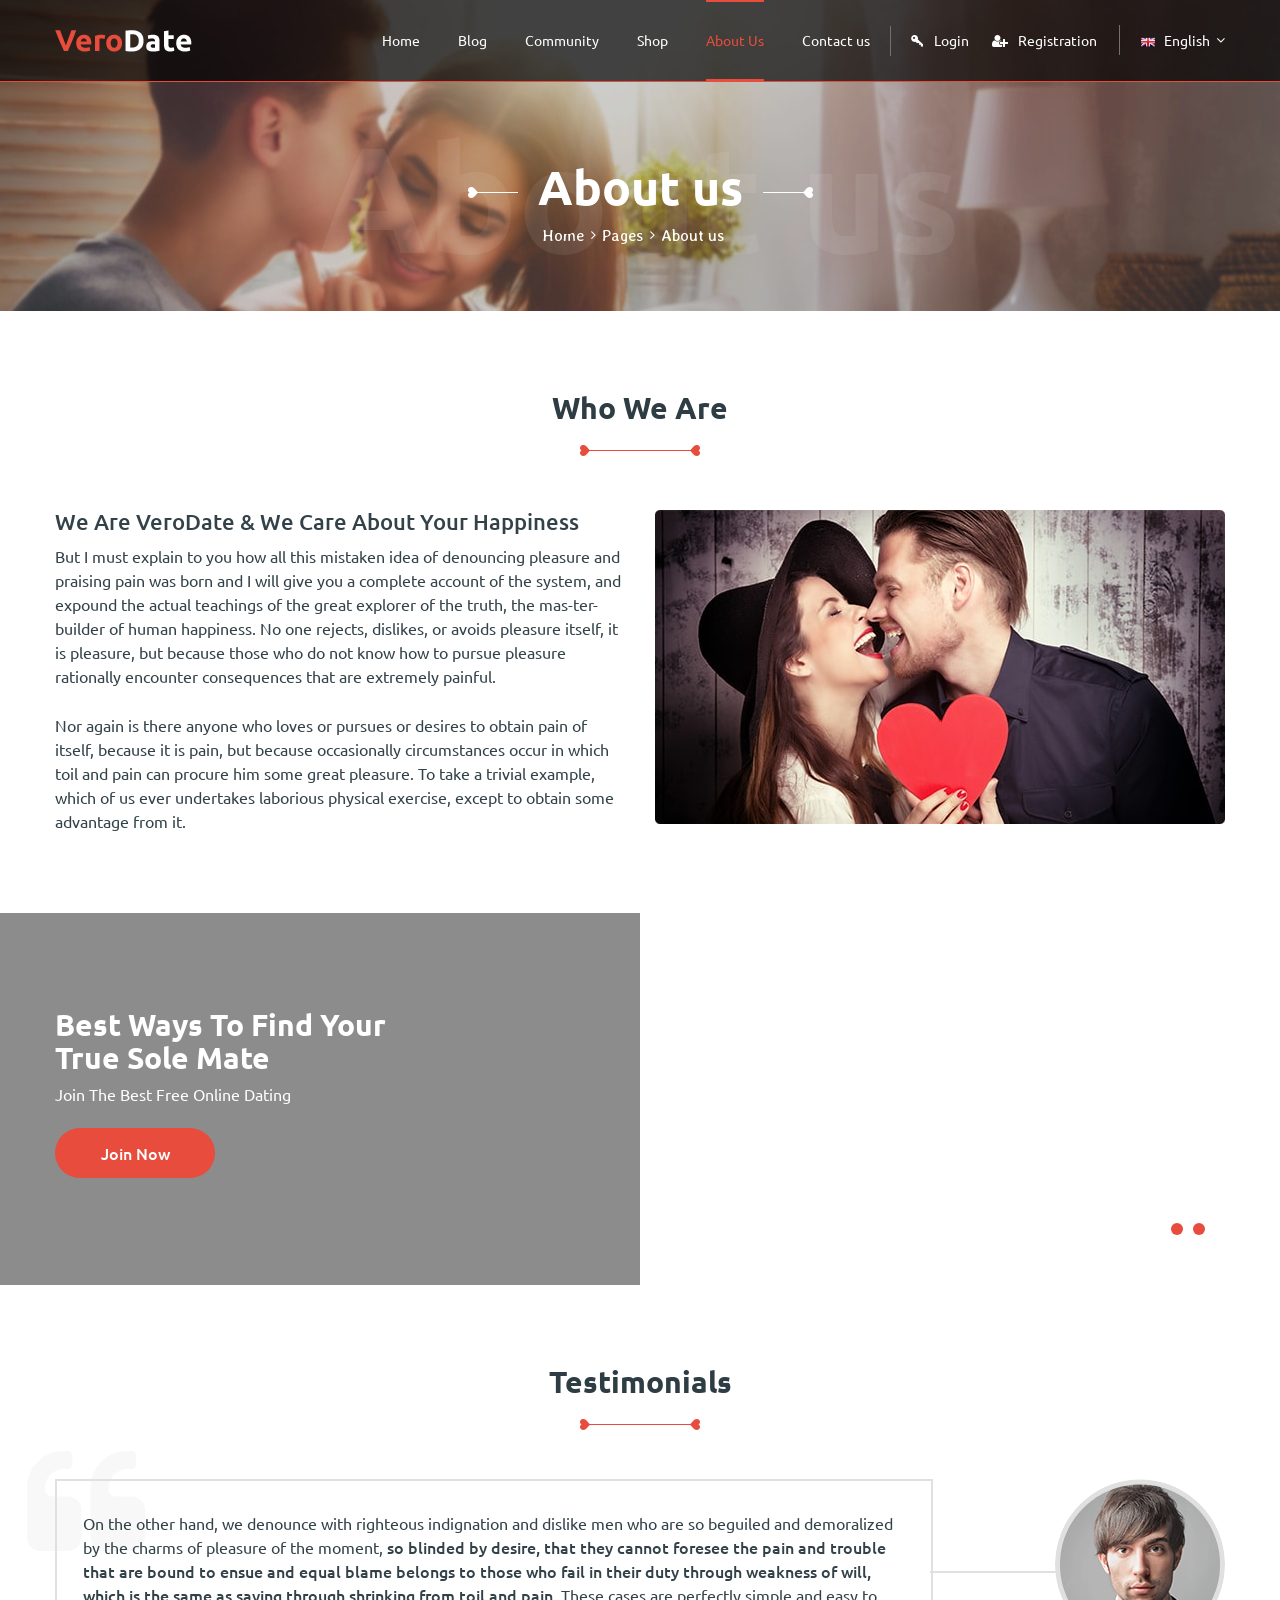
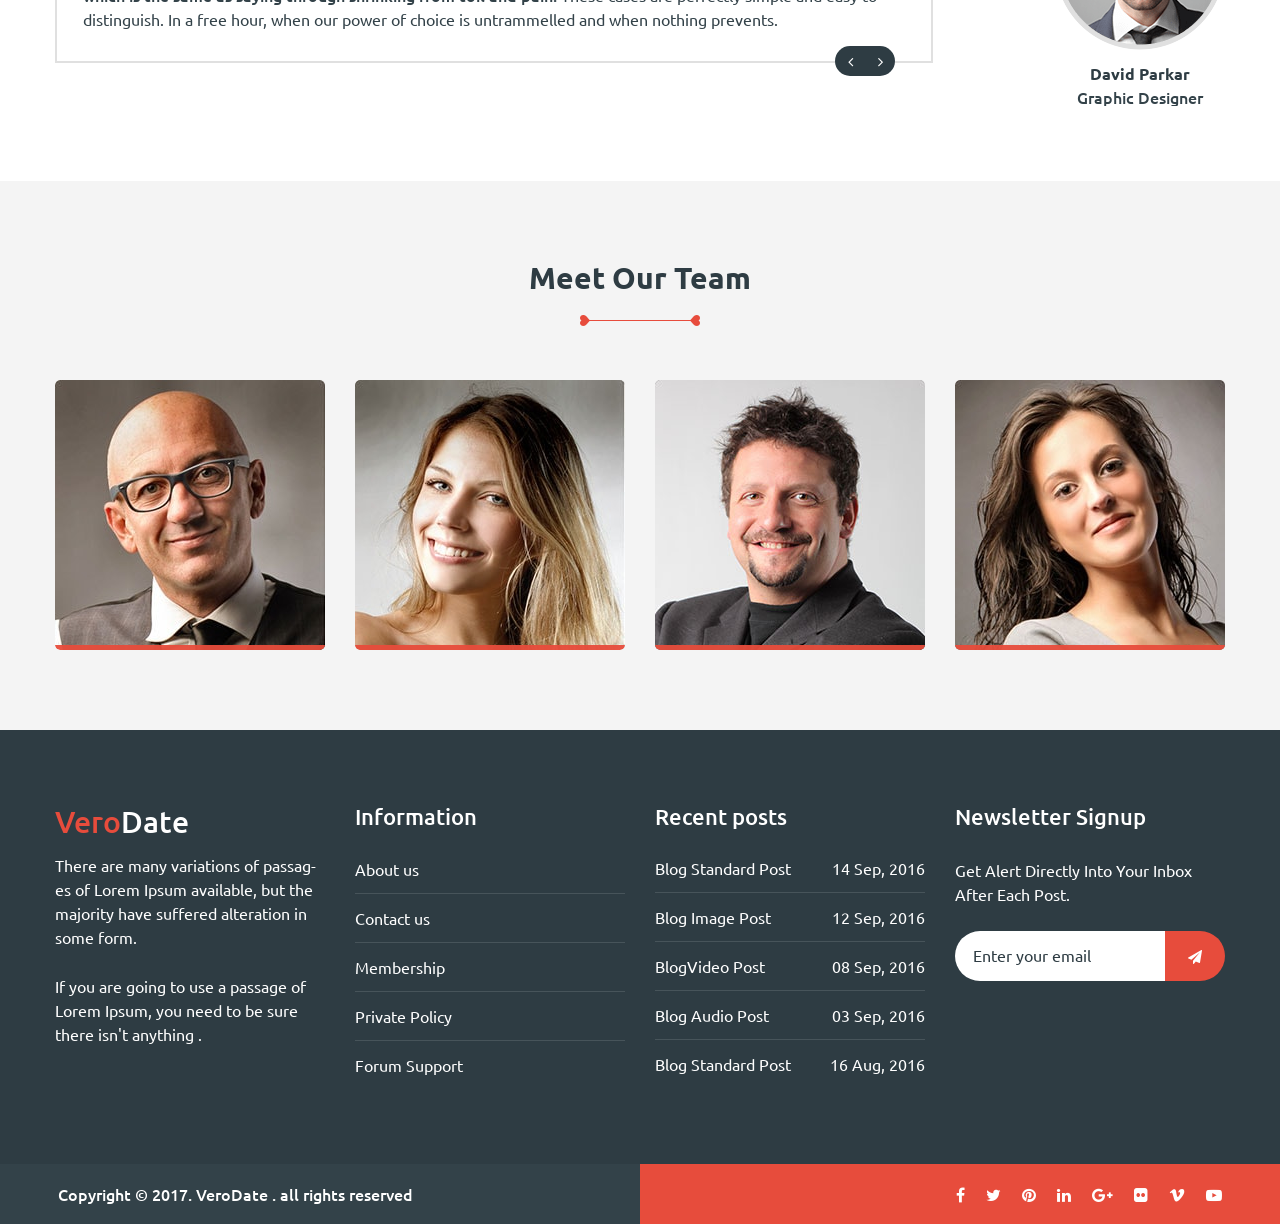
<file: about-us.html>
<!DOCTYPE html>
<html lang="en">
    
<head>
        <meta charset="utf-8">
        <meta http-equiv="X-UA-Compatible" content="IE=edge">
        <meta name="viewport" content="width=device-width, initial-scale=1">
        <link rel="icon" href="img/fav-icon.png" type="image/x-icon" />
        <!-- The above 3 meta tags *must* come first in the head; any other head content must come *after* these tags -->
        <title>VeroDate - Dating Social Network Website</title>

        <!-- Icon css link -->
        <link href="vendors/material-icon/css/materialdesignicons.min.css" rel="stylesheet">
        <link href="css/font-awesome.min.css" rel="stylesheet">
        <link href="vendors/linears-icon/style.css" rel="stylesheet">
        
        <!-- RS5.0 Layers and Navigation Styles -->
        <link rel="stylesheet" type="text/css" href="vendors/revolution/css/layers.css">
        <link rel="stylesheet" type="text/css" href="vendors/revolution/css/navigation.css">
        <link rel="stylesheet" type="text/css" href="vendors/revolution/css/settings.css">
        
        <!-- Bootstrap -->
        <link href="css/bootstrap.min.css" rel="stylesheet">
        <link href="vendors/image-dropdown/dd.css" rel="stylesheet">
        <link href="vendors/image-dropdown/flags.css" rel="stylesheet">
        <link href="vendors/image-dropdown/skin2.css" rel="stylesheet">
        <link href="vendors/magnific-popup/magnific-popup.css" rel="stylesheet">
        <link href="vendors/bootstrap-selector/bootstrap-select.css" rel="stylesheet">
        <link href="vendors/bootstrap-datepicker/css/bootstrap-datetimepicker.min.css" rel="stylesheet">
        <link href="vendors/owl-carousel/assets/owl.carousel.css" rel="stylesheet">
        <link href="vendors/animate-css/animate.css" rel="stylesheet">
        <link href="vendors/bs-tooltip/jquery.webui-popover.css" rel="stylesheet">
        <link href="vendors/jquery-ui/jquery-ui.css" rel="stylesheet">
        
        <link href="css/style.css" rel="stylesheet">
        <link href="css/responsive.css" rel="stylesheet">

       
    </head>
    <body>
       
       <div class="login_form_inner zoom-anim-dialog mfp-hide" id="small-dialog">
           <h4>User Login</h4>
           <form>
               <input type="text" placeholder="Username">
               <input type="password" placeholder="Password">
               <div class="login_btn_area">
                   <button type="submit" value="LogIn" class="btn form-control login_btn">LogIn</button>
                   <div class="login_social">
                       <h5>Login With</h5>
                       <ul>
                           <li><a href="#"><i class="fa fa-facebook"></i></a></li>
                           <li><a href="#"><i class="fa fa-google-plus"></i></a></li>
                       </ul>
                   </div>
               </div>
           </form>
           <img class="mfp-close" src="img/close-btn.png" alt="">
        </div>
       
        <div class="register_form_inner zoom-anim-dialog mfp-hide" id="register_form">
            <div class="row">
                <div class="col-md-6">
                    <div class="registration_man">
                        <img src="img/Registration_man.png" alt="">
                    </div>
                </div>
                <div class="col-md-6">
                    <div class="registration_form_s">
                        <h4>Registration</h4>
                        <form>
                            <div class="form-group">
                                <input type="email" class="form-control" id="reg_email" placeholder="Email">
                            </div>
                            <div class="form-group">
                                <input type="text" class="form-control" id="reg_first" placeholder="Full Name">
                            </div>
                            <div class="form-group">
                                <input type="text" class="form-control" id="reg_user" placeholder="Username">
                            </div>
                            <div class="form-group">
                                <input type="password" class="form-control" id="reg_pass" placeholder="Password">
                            </div>
                            <div class="form-group">
                                <div class="btn-group">
                                    <button type="button" class="btn btn-default dropdown-toggle" data-toggle="dropdown">
                                    <span data-bind="label">Gender</span>&nbsp;<span class="arrow_carrot-down"><i class="fa fa-sort-asc" aria-hidden="true"></i><i class="fa fa-sort-desc" aria-hidden="true"></i></span>
                                    </button>
                                    <ul class="dropdown-menu" role="menu">
                                        <li><a href="#">Male</a></li>
                                        <li><a href="#">Female</a></li>
                                    </ul>
                                </div>
                            </div>
                            <div class="form-group">
                                <div class="datepicker">
                                    <input type='text' class="form-control datetimepicker4" placeholder="Birthday" />
                                    <span class="add-on"><i class="fa fa-calendar" aria-hidden="true"></i></span>
                                </div>
                            </div>
                            <div class="reg_chose form-group">
                                <div class="reg_check_box">
                                    <input type="radio" id="s-option" name="selector">
                                    <label for="s-option">I`m Not Robot</label>
                                    <div class="check"><div class="inside"></div></div>
                                </div>
                                <button type="submit" value="LogIn" class="btn form-control login_btn">Register</button>
                            </div>
                        </form>
                        <img class="mfp-close" src="img/close-btn.png" alt="">
                    </div>
                </div>
            </div>
        </div>
       
        <!--================Frist Main hader Area =================-->
        <header class="header_menu_area">
            <nav class="navbar navbar-default">
                <div class="container">
                <!-- Brand and toggle get grouped for better mobile display -->
                <div class="navbar-header">
                    <button type="button" class="navbar-toggle collapsed" data-toggle="collapse" data-target="#bs-example-navbar-collapse-1" aria-expanded="false">
                        <span class="sr-only">Toggle navigation</span>
                        <span class="icon-bar"></span>
                        <span class="icon-bar"></span>
                        <span class="icon-bar"></span>
                    </button>
                    <a class="navbar-brand" href="index.html"><img src="img/logo.png" alt=""></a>
                </div>

                <!-- Collect the nav links, forms, and other content for toggling -->
                <div class="collapse navbar-collapse" id="bs-example-navbar-collapse-1">
                    <ul class="nav navbar-nav">
                        <li class="dropdown submenu">
                            <a href="#" class="dropdown-toggle" data-toggle="dropdown" role="button" aria-haspopup="true" aria-expanded="false"></a><a href="index.html">Home</a>
                        </li>
                        <li class="dropdown submenu">
                            <a href="#" class="dropdown-toggle" data-toggle="dropdown" role="button" aria-haspopup="true" aria-expanded="false"></a><a href="blog.html">Blog</a>
                        </li>
                        <li class="dropdown submenu">
                            <a href="#" class="dropdown-toggle" data-toggle="dropdown" role="button" aria-haspopup="true" aria-expanded="false"></a><a href="community.html">Community</a>
                        </li>
                        <li class="dropdown submenu">
                            <a href="#" class="dropdown-toggle" data-toggle="dropdown" role="button" aria-haspopup="true" aria-expanded="false"></a><a href="shop.html">Shop</a>
                        </li>
                        <li class="dropdown submenu active">
                            <a href="#" class="dropdown-toggle" data-toggle="dropdown" role="button" aria-haspopup="true" aria-expanded="false"></a><a href="about-us.html">About Us</a>
                        </li>
                        <li><a href="contact.html">Contact us</a></li>
                    </ul>
                    <ul class="nav navbar-nav navbar-right">
                        <li><a class="popup-with-zoom-anim" href="#small-dialog"><i class="mdi mdi-key-variant"></i>Login</a></li>
                        <li><a href="#register_form" class="popup-with-zoom-anim"><i class="fa fa-user-plus"></i>Registration</a></li>
                        <li class="flag_drop">
                            <div class="selector">
                                <select class="language_drop" name="countries" id="countries" style="width:300px;">
                                  <option value='yt' data-image="img/country-aus.png" data-imagecss="flag yt" data-title="English">English</option>
                                  <option value='yu' data-image="img/country-bang.png" data-imagecss="flag yu" data-title="Bangladesh">Bangla</option>
                                  <option value='yt' data-image="img/country-aus.png" data-imagecss="flag yt" data-title="English">English</option>
                                  <option value='yu' data-image="img/country-bang.png" data-imagecss="flag yu" data-title="Bangladesh">Bangla</option>
                                </select>
                            </div>
                        </li>
                    </ul>
                    </div><!-- /.navbar-collapse -->
                </div><!-- /.container-fluid -->
            </nav>
        </header>
        <!--================Frist Main hader Area =================-->
        
        <!--================Banner Area =================-->
        <section class="banner_area">
            <div class="container">
                <div class="banner_content">
                    <h3 title="About us"><img class="left_img" src="img/banner/t-left-img.png" alt="">About us<img class="right_img" src="img/banner/t-right-img.png" alt=""></h3>
                    <a href="index.html">Home</a>
                    <a href="blog.html">Pages</a>
                    <a href="blog.html">About us</a>
                </div>
            </div>
        </section>
        <!--================End Banner Area =================-->
        
        <!--================who we are Area =================-->
        <section class="who_we_are_area">
            <div class="container">
                <div class="welcome_title">
                    <h3>Who We Are</h3>
                    <img src="img/w-title-b.png" alt="">
                </div>
                <div class="row">
                    <div class="col-md-6">
                        <div class="who_we_left">
                            <h4>We Are VeroDate & We Care About Your Happiness</h4>
                            <p>But I must explain to you how all this mistaken idea of denouncing pleasure and praising pain was born and I will give you a complete account of the system, and expound the actual teachings of the great explorer of the truth, the mas-ter-builder of human happiness. No one rejects, dislikes, or avoids pleasure itself, it is pleasure, but because those who do not know how to pursue pleasure rationally encounter consequences that are extremely painful. </p>
                            <p>Nor again is there anyone who loves or pursues or desires to obtain pain of itself, because it is pain, but because occasionally circumstances occur in which toil and pain can procure him some great pleasure. To take a trivial example, which of us ever undertakes laborious physical exercise, except to obtain some advantage from it.</p>
                        </div>
                    </div>
                    <div class="col-md-6">
                        <div class="who_we_right">
                            <img src="img/who-we-right.jpg" alt="">
                        </div>
                    </div>
                </div>
            </div>
        </section>
        <!--================End who we are Area =================-->
        
        <!--================Best Mate Area =================-->
        <section class="best_mate_area">
            <div class="best_bg_slider">
                <div class="rev_slider"  data-version="5.3.0.2" id="about-bg-slider">
                    <ul> 
                        <li data-transition="zoomin" data-slotamount="7" data-hideafterloop="0" data-hideslideonmobile="off"  data-easein="Power4.easeInOut" data-easeout="Power4.easeInOut" data-masterspeed="2000" data-rotate="0"  data-saveperformance="off"  data-title="Ken Burns" data-param1="" data-param2="" data-param3="" data-param4="" data-param5="" data-param6="" data-param7="" data-param8="" data-param9="" data-param10="" data-description="">
                        <!-- MAIN IMAGE -->
                            <img src="img/about-bg/about-bg-1.jpg"  alt=""  data-bgposition="center center" data-kenburns="on" data-duration="30000" data-ease="Linear.easeNone" data-scalestart="100" data-scaleend="150" data-rotatestart="0" data-rotateend="0" data-offsetstart="0 0" data-offsetend="0 0" data-bgparallax="10" class="rev-slidebg" data-no-retina>
                            <!-- LAYERS -->
                        </li>
                        <li data-transition="zoomin" data-slotamount="7" data-hideafterloop="0" data-hideslideonmobile="off"  data-easein="Power4.easeInOut" data-easeout="Power4.easeInOut" data-masterspeed="2000" data-rotate="0"  data-saveperformance="off"  data-title="Ken Burns" data-param1="" data-param2="" data-param3="" data-param4="" data-param5="" data-param6="" data-param7="" data-param8="" data-param9="" data-param10="" data-description="">
                        <!-- MAIN IMAGE -->
                            <img src="img/about-bg/about-bg-1.jpg"  alt=""  data-bgposition="center center" data-kenburns="on" data-duration="30000" data-ease="Linear.easeNone" data-scalestart="100" data-scaleend="120" data-rotatestart="0" data-rotateend="0" data-offsetstart="0 0" data-offsetend="0 0" data-bgparallax="10" class="rev-slidebg" data-no-retina>
                            <!-- LAYERS -->
                        </li>
                    </ul> 
                </div>
                
            </div>
            <div class="left_best_content">
                <div class="left_inner_content">
                    <div class="left_inner_right">
                        <h4>Best Ways To Find Your True Sole Mate</h4>
                        <p>Join The Best Free Online Dating </p>
                        <button type="submit" value="LogIn" class="btn form-control login_btn">Join Now</button>
                    </div>
                </div>
                <div class="right_best_content"></div>
            </div>
        </section>
        <!--================End Best Mate Area =================-->
        
        <!--================Testimonials Area =================-->
        <section class="testimonials_area">
            <div class="container">
                <div class="welcome_title">
                    <h3>Testimonials</h3>
                    <img src="img/w-title-b.png" alt="">
                </div>
                <div class="testimonials_slider">
                    <div class="item">
                        <div class="col-md-9">
                            <div class="row">
                                <div class="test_left_content">
                                    <p>On the other hand, we denounce with righteous indignation and dislike men who are so beguiled and demoralized by the charms of pleasure of the moment, <span>so blinded by desire, that they cannot foresee the pain and trouble that are bound to ensue and equal blame belongs to those who fail in their duty through weakness of will, which is the same as saying through shrinking from toil and pain.</span>  These cases are perfectly simple and easy to distinguish. In a free hour, when our power of choice is untrammelled and when nothing prevents.</p>
                                </div>
                            </div>
                        </div>
                        <div class="col-md-3">
                            <div class="row">
                                <div class="test_man">
                                    <img class="img-circle" src="img/testimonials/testimonials-1.png" alt="">
                                    <h4>David Parkar</h4>
                                    <h5>Graphic Designer </h5>
                                </div>
                            </div>
                        </div>
                    </div>
                    <div class="item">
                        <div class="col-md-9">
                            <div class="row">
                                <div class="test_left_content">
                                    <p>On the other hand, we denounce with righteous indignation and dislike men who are so beguiled and demoralized by the charms of pleasure of the moment, <span>so blinded by desire, that they cannot foresee the pain and trouble that are bound to ensue and equal blame belongs to those who fail in their duty through weakness of will, which is the same as saying through shrinking from toil and pain.</span>  These cases are perfectly simple and easy to distinguish. In a free hour, when our power of choice is untrammelled and when nothing prevents.</p>
                                </div>
                            </div>
                        </div>
                        <div class="col-md-3">
                            <div class="row">
                                <div class="test_man">
                                    <img class="img-circle" src="img/testimonials/testimonials-1.png" alt="">
                                    <h4>David Parkar</h4>
                                    <h5>Graphic Designer </h5>
                                </div>
                            </div>
                        </div>
                    </div>
                </div>
            </div>
        </section>
        <!--================End Testimonials Area =================-->
        
        <!--================Our Team Area =================-->
        <section class="our_team_area">
            <div class="container">
                <div class="welcome_title">
                    <h3>Meet Our Team</h3>
                    <img src="img/w-title-b.png" alt="">
                </div>
                <div class="row team_inner_area">
                    <div class="col-md-3 col-sm-6">
                        <div class="team_items">
                            <img src="img/members/our-team/our-team-1.jpg" alt="">
                            <a class="plus_zoom" href="#"></a>
                            <div class="hover_details">
                                <h4>Maria Watson</h4>
                                <h5>Ceo- co Founder</h5>
                            </div>
                        </div>
                    </div>
                    <div class="col-md-3 col-sm-6">
                        <div class="team_items">
                            <img src="img/members/our-team/our-team-2.jpg" alt="">
                            <a class="plus_zoom" href="#"></a>
                            <div class="hover_details">
                                <h4>Maria Watson</h4>
                                <h5>Ceo- co Founder</h5>
                            </div>
                        </div>
                    </div>
                    <div class="col-md-3 col-sm-6">
                        <div class="team_items">
                            <img src="img/members/our-team/our-team-3.jpg" alt="">
                            <a class="plus_zoom" href="#"></a>
                            <div class="hover_details">
                                <h4>Rocky Ahmed</h4>
                                <h5>Web Developer</h5>
                            </div>
                        </div>
                    </div>
                    <div class="col-md-3 col-sm-6">
                        <div class="team_items">
                            <img src="img/members/our-team/our-team-4.jpg" alt="">
                            <a class="plus_zoom" href="#"></a>
                            <div class="hover_details">
                                <h4>Maria Watson</h4>
                                <h5>Ceo- co Founder</h5>
                            </div>
                        </div>
                    </div>
                </div>
            </div>
        </section>
        <!--================End Our Team Area =================-->
        
        <!--================Footer Area =================-->
        <footer class="footer_area">
            <div class="footer_widgets_area">
                <div class="container">
                    <div class="row">
                        <div class="col-md-3">
                            <aside class="f_widget">
                                <div class="vero_widget">
                                    <h4><span>Vero</span>Date</h4>
                                    <p>There are many variations of passag-es of Lorem Ipsum available, but the majority have suffered alteration in some form.</p>
                                    <p>If you are going to use a passage of Lorem Ipsum, you need to be sure there isn't anything .</p>
                                </div>
                            </aside>
                        </div>
                        <div class="col-md-3">
                            <aside class="f_widget">
                                <div class="f_widget_title">
                                    <h3>Information</h3>
                                </div>
                                <div class="information_widget">
                                    <ul>
                                        <li><a href="#">About us</a></li>
                                        <li><a href="#">Contact us</a></li>
                                        <li><a href="#">Membership</a></li>
                                        <li><a href="#">Private Policy</a></li>
                                        <li><a href="#">Forum Support</a></li>
                                    </ul>
                                </div>
                            </aside>
                        </div>
                        <div class="col-md-3">
                            <aside class="f_widget">
                                <div class="f_widget_title">
                                    <h3>Recent posts</h3>
                                </div>
                                <div class="recent_post_widget">
                                    <ul>
                                        <li><a href="#">Blog Standard Post <span>14 Sep, 2016</span></a></li>
                                        <li><a href="#">Blog Image Post <span>12 Sep, 2016</span></a></li>
                                        <li><a href="#">BlogVideo Post <span>08 Sep, 2016</span></a></li>
                                        <li><a href="#">Blog Audio  Post <span>03 Sep, 2016</span></a></li>
                                        <li><a href="#">Blog Standard Post <span>16 Aug, 2016</span></a></li>
                                    </ul>
                                </div>
                            </aside>
                        </div>
                        <div class="col-md-3">
                            <aside class="f_widget">
                                <div class="f_widget_title">
                                    <h3>Newsletter Signup</h3>
                                </div>
                                <div class="newsletter_widget">
                                    <p>Get Alert Directly Into Your Inbox After Each Post.</p>
                                    <div class="input-group">
                                        <input type="text" class="form-control" placeholder="Enter your email">
                                        <span class="input-group-btn">
                                            <button class="btn btn-default" type="button"><i class="fa fa-paper-plane" aria-hidden="true"></i></button>
                                        </span>
                                    </div>
                                </div>
                            </aside>
                        </div>
                    </div>
                </div>
            </div>
            <div class="copyright">
                <div class="copyright_left">
                    <div class="copyright_text">
                        <h4>Copyright © 2017. <a href="#">VeroDate</a> . all rights reserved</h4>
                    </div>
                </div>
                <div class="copyright_right">
                    <div class="copyright_social">
                        <ul>
                            <li><a href="#"><i class="fa fa-facebook" aria-hidden="true"></i></a></li>
                            <li><a href="#"><i class="fa fa-twitter" aria-hidden="true"></i></a></li>
                            <li><a href="#"><i class="fa fa-pinterest" aria-hidden="true"></i></a></li>
                            <li><a href="#"><i class="fa fa-linkedin" aria-hidden="true"></i></a></li>
                            <li><a href="#"><i class="fa fa-google-plus" aria-hidden="true"></i></a></li>
                            <li><a href="#"><i class="fa fa-flickr" aria-hidden="true"></i></a></li>
                            <li><a href="#"><i class="fa fa-vimeo" aria-hidden="true"></i></a></li>
                            <li><a href="#"><i class="fa fa-youtube-play" aria-hidden="true"></i></a></li>
                        </ul>
                    </div>
                </div>
            </div>
        </footer>
        <!--================End Footer Area =================-->
        
        
        
        
        <!-- jQuery (necessary for Bootstrap's JavaScript plugins) -->
        <script src="js/jquery-2.1.4.min.js"></script>
        <!-- Include all compiled plugins (below), or include individual files as needed -->
        <script src="js/bootstrap.min.js"></script>
        <script src="vendors/revolution/js/jquery.themepunch.tools.min.js"></script>
        <script src="vendors/revolution/js/jquery.themepunch.revolution.min.js"></script>
        <!--RS5.0 Extensions-->
        <script src="vendors/revolution/js/extensions/revolution.extension.actions.min.js"></script>
        <script src="vendors/revolution/js/extensions/revolution.extension.carousel.min.js"></script>
        <script type="text/javascript" src="vendors/revolution/js/extensions/revolution.extension.kenburn.min.js"></script>
        <script type="text/javascript" src="vendors/revolution/js/extensions/revolution.extension.layeranimation.min.js"></script>
        <script type="text/javascript" src="vendors/revolution/js/extensions/revolution.extension.migration.min.js"></script>
        <script src="vendors/revolution/js/extensions/revolution.extension.navigation.min.js"></script>
        <script src="vendors/revolution/js/extensions/revolution.extension.parallax.min.js"></script>
        <script src="vendors/revolution/js/extensions/revolution.extension.slideanims.min.js"></script>
        <script src="vendors/revolution/js/extensions/revolution.extension.video.min.js"></script>
  
        <!-- Extra plugin js -->
        <script src="vendors/image-dropdown/jquery.dd.min.js"></script>
        <script src="vendors/animate-css/wow.min.js"></script>
        <script src="vendors/magnific-popup/jquery.magnific-popup.min.js"></script>
        <script src="vendors/bootstrap-selector/bootstrap-select.js"></script>
        <script src="vendors/bootstrap-datepicker/js/moment-with-locales.js"></script>
        <script src="vendors/bootstrap-datepicker/js/bootstrap-datetimepicker.min.js"></script>
        <script src="vendors/counter-up/waypoints.min.js"></script>
        <script src="vendors/counter-up/jquery.counterup.min.js"></script>
        <script src="vendors/owl-carousel/owl.carousel.min.js"></script>
        <script src="vendors/bs-tooltip/jquery.webui-popover.min.js"></script>
        <script src="vendors/jquery-ui/jquery-ui.js"></script>
        
        
        <script src="js/video_player.js"></script>
        <script src="js/theme.js"></script>
    <script type="module" src="https://static.cloudflareinsights.com/beacon.min.js/vce701823e78c4301a35b7e07294d87301792088814092" integrity="sha512-UKNk8GbxkABxKcXYuLkO16EleLGUkcvJWtpSNmExE0Too3ZaFAxTscNWEc1OdAv5/BikHawapSCaiD2XCmp+Bw==" data-cf-beacon='{"version":"2024.11.0","token":"5f52f02c609349868d309242bfd00f1d","r":1,"spa":2}' crossorigin="anonymous"></script>
</body>


</html>
</file>
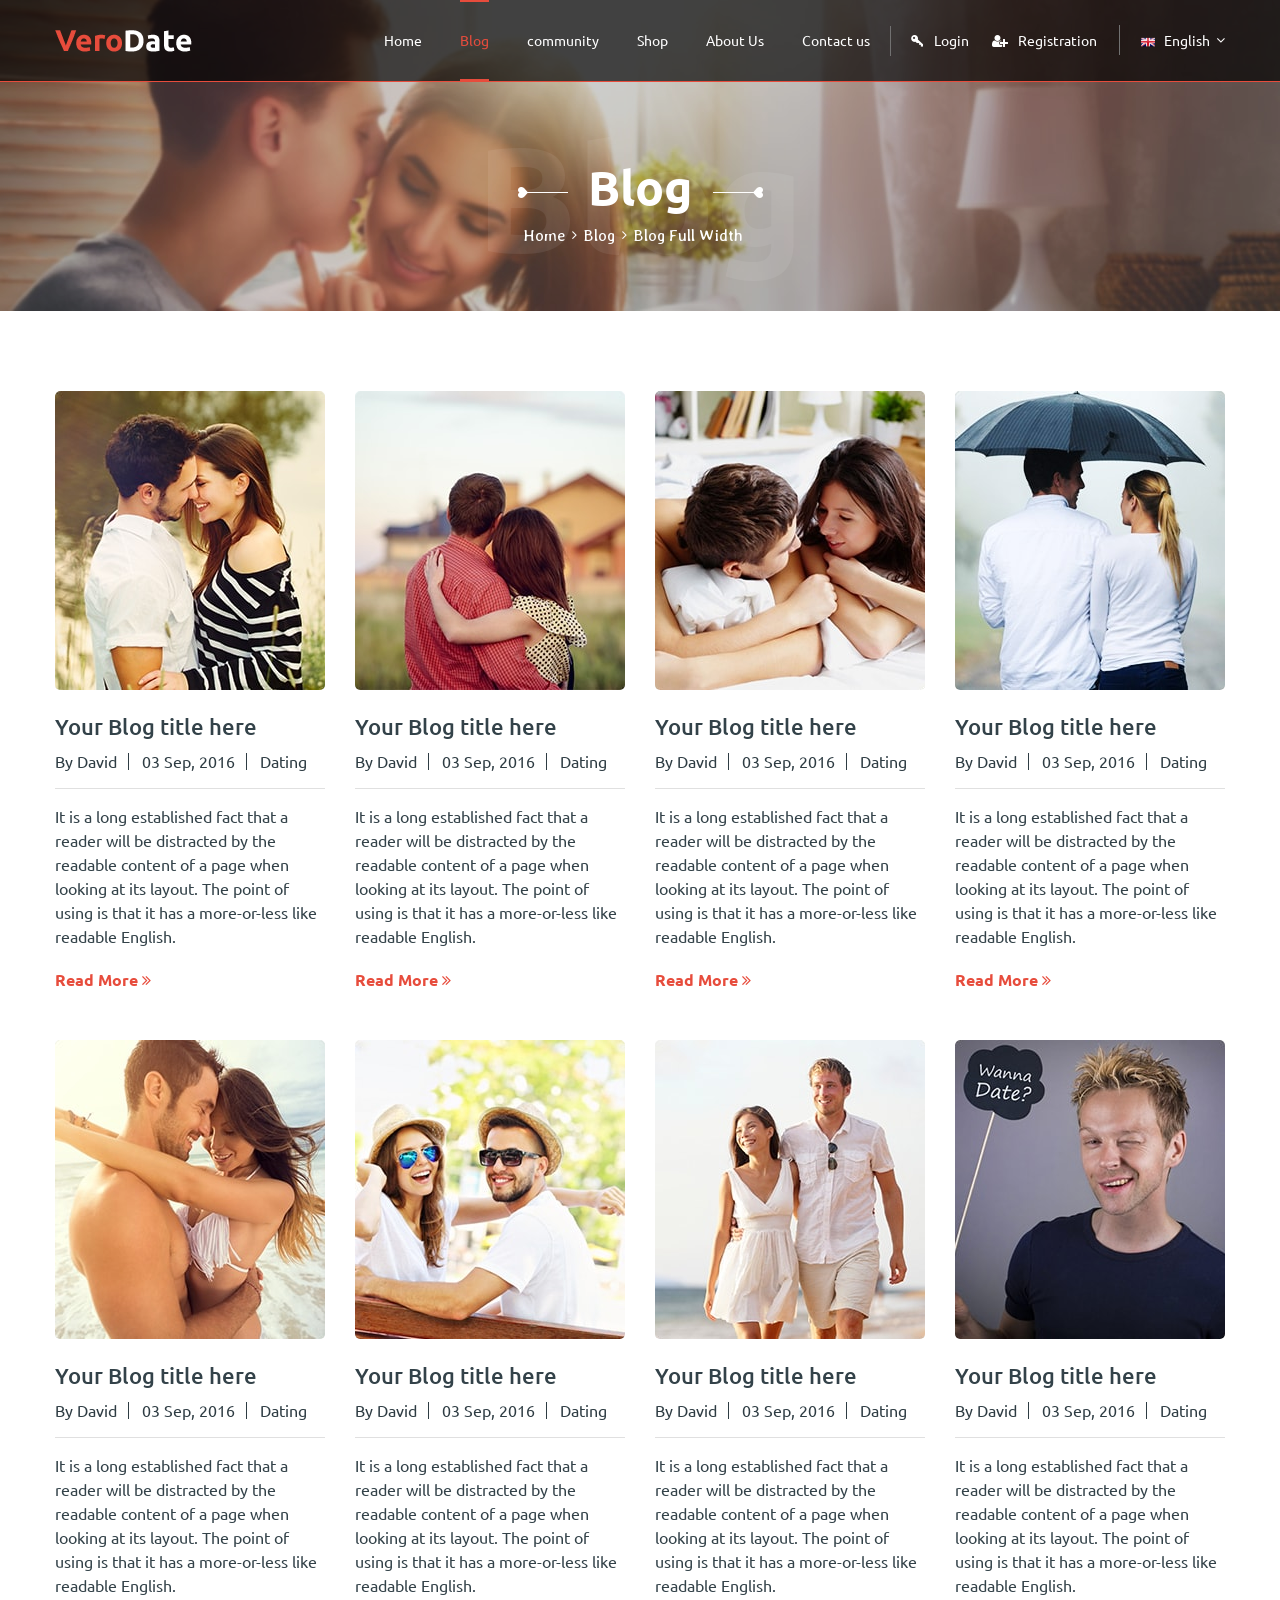
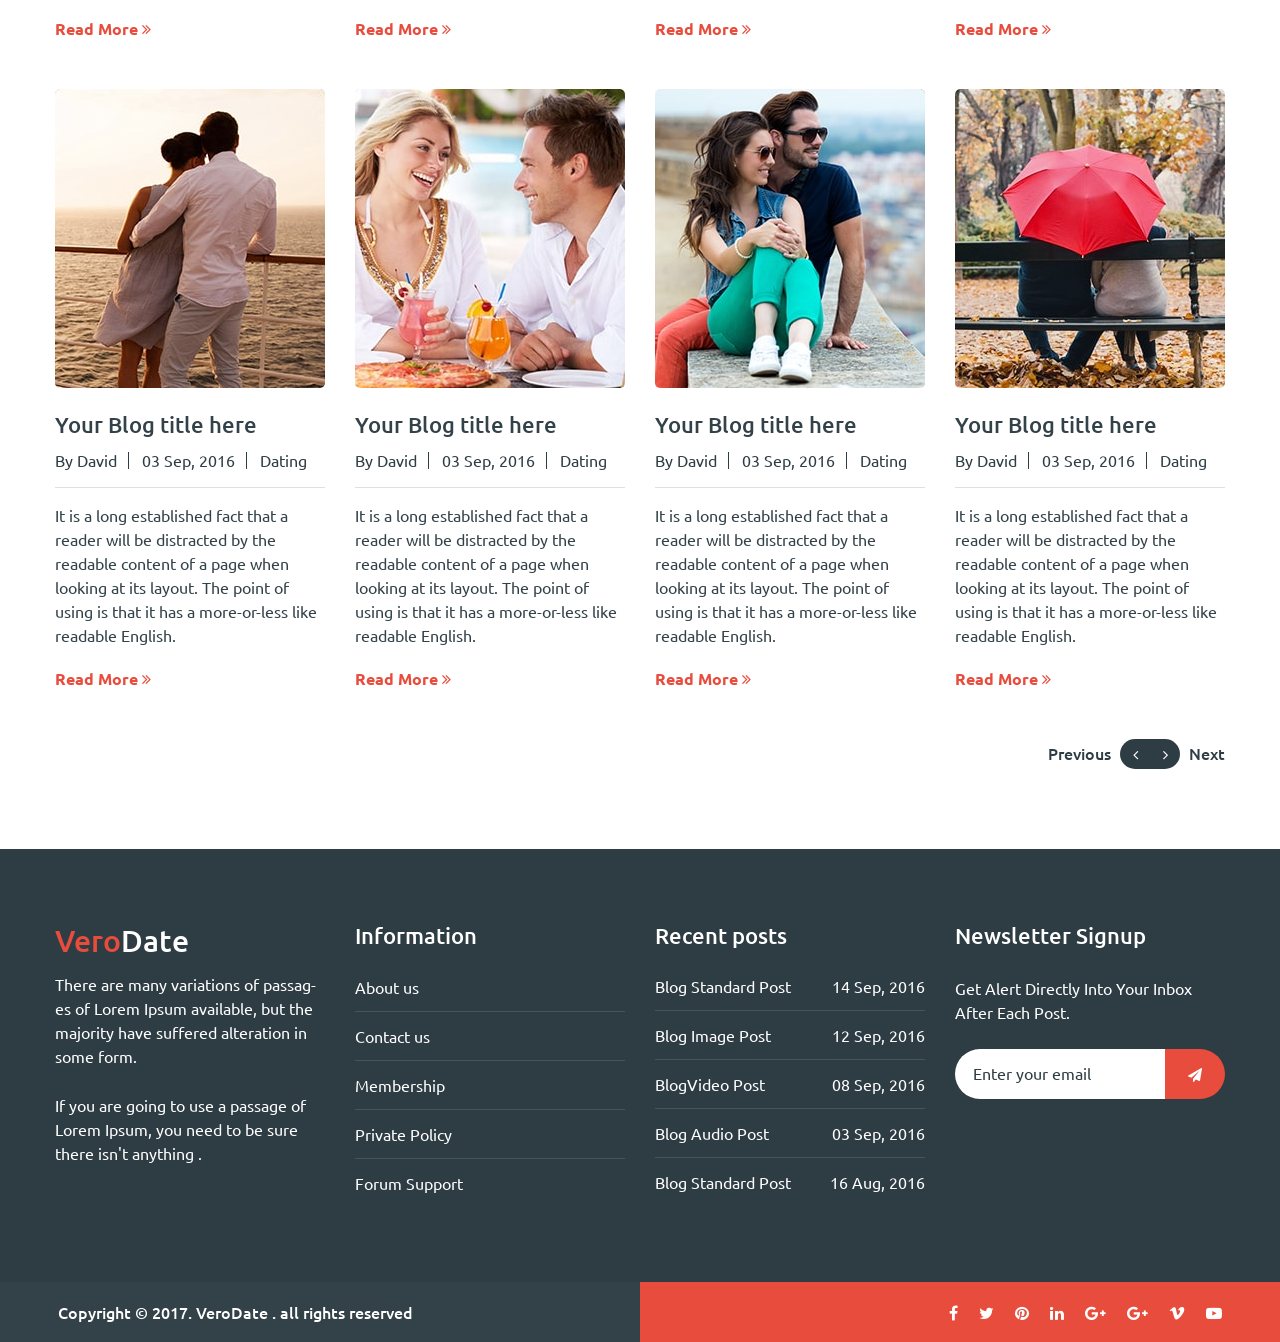
<file: blog.html>
<!DOCTYPE html>
<html lang="en">
    

<head>
        <meta charset="utf-8">
        <meta http-equiv="X-UA-Compatible" content="IE=edge">
        <meta name="viewport" content="width=device-width, initial-scale=1">
        <link rel="icon" href="img/fav-icon.png" type="image/x-icon" />
        <!-- The above 3 meta tags *must* come first in the head; any other head content must come *after* these tags -->
        <title>VeroDate - Dating Social Network Website</title>

        <!-- Icon css link -->
        <link href="vendors/material-icon/css/materialdesignicons.min.css" rel="stylesheet">
        <link href="css/font-awesome.min.css" rel="stylesheet">
        <link href="vendors/linears-icon/style.css" rel="stylesheet">
        
        <!-- RS5.0 Layers and Navigation Styles -->
        <link rel="stylesheet" type="text/css" href="vendors/revolution/css/layers.css">
        <link rel="stylesheet" type="text/css" href="vendors/revolution/css/navigation.css">
        <link rel="stylesheet" type="text/css" href="vendors/revolution/css/settings.css">
        
        <!-- Bootstrap -->
        <link href="css/bootstrap.min.css" rel="stylesheet">
        <link href="vendors/image-dropdown/dd.css" rel="stylesheet">
        <link href="vendors/image-dropdown/flags.css" rel="stylesheet">
        <link href="vendors/image-dropdown/skin2.css" rel="stylesheet">
        <link href="vendors/magnific-popup/magnific-popup.css" rel="stylesheet">
        <link href="vendors/bootstrap-selector/bootstrap-select.css" rel="stylesheet">
        <link href="vendors/bootstrap-datepicker/css/bootstrap-datetimepicker.min.css" rel="stylesheet">
        <link href="vendors/owl-carousel/assets/owl.carousel.css" rel="stylesheet">
        <link href="vendors/animate-css/animate.css" rel="stylesheet">
        <link href="vendors/bs-tooltip/jquery.webui-popover.css" rel="stylesheet">
        <link href="vendors/jquery-ui/jquery-ui.css" rel="stylesheet">
        
        <link href="css/style.css" rel="stylesheet">
        <link href="css/responsive.css" rel="stylesheet">


    </head>
    <body>
       <div class="login_form_inner zoom-anim-dialog mfp-hide" id="small-dialog">
           <h4>User Login</h4>
           <form>
               <input type="text" placeholder="Username">
               <input type="password" placeholder="Password">
               <div class="login_btn_area">
                   <button type="submit" value="LogIn" class="btn form-control login_btn">LogIn</button>
                   <div class="login_social">
                       <h5>Login With</h5>
                       <ul>
                           <li><a href="#"><i class="fa fa-facebook"></i></a></li>
                           <li><a href="#"><i class="fa fa-google-plus"></i></a></li>
                       </ul>
                   </div>
               </div>
           </form>
           <img class="mfp-close" src="img/close-btn.png" alt="">
        </div>
       
        <div class="register_form_inner zoom-anim-dialog mfp-hide" id="register_form">
            <div class="row">
                <div class="col-md-6">
                    <div class="registration_man">
                        <img src="img/Registration_man.png" alt="">
                    </div>
                </div>
                <div class="col-md-6">
                    <div class="registration_form_s">
                        <h4>Registration</h4>
                        <form>
                            <div class="form-group">
                                <input type="email" class="form-control" id="reg_email" placeholder="Email">
                            </div>
                            <div class="form-group">
                                <input type="text" class="form-control" id="reg_first" placeholder="Full Name">
                            </div>
                            <div class="form-group">
                                <input type="text" class="form-control" id="reg_user" placeholder="Username">
                            </div>
                            <div class="form-group">
                                <input type="password" class="form-control" id="reg_pass" placeholder="Password">
                            </div>
                            <div class="form-group">
                                <div class="btn-group">
                                    <button type="button" class="btn btn-default dropdown-toggle" data-toggle="dropdown">
                                    <span data-bind="label">Gender</span>&nbsp;<span class="arrow_carrot-down"><i class="fa fa-sort-asc" aria-hidden="true"></i><i class="fa fa-sort-desc" aria-hidden="true"></i></span>
                                    </button>
                                    <ul class="dropdown-menu" role="menu">
                                        <li><a href="#">Male</a></li>
                                        <li><a href="#">Female</a></li>
                                    </ul>
                                </div>
                            </div>
                            <div class="form-group">
                                <div class="datepicker">
                                    <input type='text' class="form-control datetimepicker4" placeholder="Birthday" />
                                    <span class="add-on"><i class="fa fa-calendar" aria-hidden="true"></i></span>
                                </div>
                            </div>
                            <div class="reg_chose form-group">
                                <div class="reg_check_box">
                                    <input type="radio" id="s-option" name="selector">
                                    <label for="s-option">I`m Not Robot</label>
                                    <div class="check"><div class="inside"></div></div>
                                </div>
                                <button type="submit" value="LogIn" class="btn form-control login_btn">Register</button>
                            </div>
                        </form>
                        <img class="mfp-close" src="img/close-btn.png" alt="">
                    </div>
                </div>
            </div>
        </div>
       
        <!--================Frist Main hader Area =================-->
        <header class="header_menu_area">
            <nav class="navbar navbar-default">
                <div class="container">
                <!-- Brand and toggle get grouped for better mobile display -->
                <div class="navbar-header">
                    <button type="button" class="navbar-toggle collapsed" data-toggle="collapse" data-target="#bs-example-navbar-collapse-1" aria-expanded="false">
                        <span class="sr-only">Toggle navigation</span>
                        <span class="icon-bar"></span>
                        <span class="icon-bar"></span>
                        <span class="icon-bar"></span>
                    </button>
                    <a class="navbar-brand" href="index.html"><img src="img/logo.png" alt=""></a>
                </div>

                <!-- Collect the nav links, forms, and other content for toggling -->
                <div class="collapse navbar-collapse" id="bs-example-navbar-collapse-1">
                    <ul class="nav navbar-nav">
                        <li class="dropdown submenu">
                            <a href="#" class="dropdown-toggle" data-toggle="dropdown" role="button" aria-haspopup="true" aria-expanded="false"></a><a href="index.html">Home</a>
                        </li>
                        <li class="dropdown submenu active">
                            <a href="#" class="dropdown-toggle" data-toggle="dropdown" role="button" aria-haspopup="true" aria-expanded="false"></a><a href="blog.html">Blog</a>
                        </li>
                        <li class="dropdown submenu">
                            <a href="#" class="dropdown-toggle" data-toggle="dropdown" role="button" aria-haspopup="true" aria-expanded="false"></a><a href="community.html">community</a>
                        </li>
                        <li class="dropdown submenu">
                            <a href="#" class="dropdown-toggle" data-toggle="dropdown" role="button" aria-haspopup="true" aria-expanded="false"></a><a href="shop.html">Shop</a>
                        </li>
                        <li class="dropdown submenu">
                            <a href="#" class="dropdown-toggle" data-toggle="dropdown" role="button" aria-haspopup="true" aria-expanded="false"></a><a href="about-us.html">About Us</a>
                        </li>
                        <li><a href="contact.html">Contact us</a></li>
                    </ul>
                    <ul class="nav navbar-nav navbar-right">
                        <li><a class="popup-with-zoom-anim" href="#small-dialog"><i class="mdi mdi-key-variant"></i>Login</a></li>
                        <li><a href="#register_form" class="popup-with-zoom-anim"><i class="fa fa-user-plus"></i>Registration</a></li>
                        <li class="flag_drop">
                            <div class="selector">
                                <select class="language_drop" name="countries" id="countries" style="width:300px;">
                                  <option value='yt' data-image="img/country-aus.png" data-imagecss="flag yt" data-title="English">English</option>
                                  <option value='yu' data-image="img/country-bang.png" data-imagecss="flag yu" data-title="Bangladesh">Bangla</option>
                                  <option value='yt' data-image="img/country-aus.png" data-imagecss="flag yt" data-title="English">English</option>
                                  <option value='yu' data-image="img/country-bang.png" data-imagecss="flag yu" data-title="Bangladesh">Bangla</option>
                                </select>
                            </div>
                        </li>
                    </ul>
                    </div><!-- /.navbar-collapse -->
                </div><!-- /.container-fluid -->
            </nav>
        </header>
        <!--================Frist Main hader Area =================-->
        
        <!--================Banner Area =================-->
        <section class="banner_area">
            <div class="container">
                <div class="banner_content">
                    <h3 title="Blog"><img class="left_img" src="img/banner/t-left-img.png" alt="">Blog<img class="right_img" src="img/banner/t-right-img.png" alt=""></h3>
                    <a href="index.html">Home</a>
                    <a href="blog.html">Blog</a>
                    <a href="blog.html">Blog Full Width</a>
                </div>
            </div>
        </section>
        <!--================End Banner Area =================-->
        
        <!--================Blog grid Area =================-->
        <section class="blog_grid_area">
            <div class="container">
                <div class="row">
                    <div class="blog_grid_inner">
                        <div class="col-md-3 col-sm-6">
                            <div class="blog_grid_item">
                                <div class="blog_grid_img">
                                    <img src="img/blog/blog-grid/blog-grid-1.jpg" alt="">
                                    <div class="blog_share_area">
                                        <a href="#"><i class="mdi mdi-comment-multiple-outline"></i>16</a>
                                        <a href="#"><i class="fa fa-heart" aria-hidden="true"></i>95</a>
                                        <a href="#"><i class="fa fa-share-alt" aria-hidden="true"></i>Share</a>
                                    </div>
                                </div>
                                <div class="blog_grid_content">
                                    <h3>Your Blog title here</h3>
                                    <div class="blog_grid_date">
                                        <a href="#">By David</a>
                                        <a href="#">03 Sep, 2016</a>
                                        <a href="#">Dating</a>
                                    </div>
                                    <p>It is a long established fact that a reader will be distracted by the readable content of a page when looking at its layout. The point of using is that it has a more-or-less like readable English. </p>
                                    <a href="#">Read More <i class="fa fa-angle-double-right"></i></a>
                                </div>
                            </div>
                        </div>
                        <div class="col-md-3 col-sm-6">
                            <div class="blog_grid_item">
                                <div class="blog_grid_img">
                                    <img src="img/blog/blog-grid/blog-grid-2.jpg" alt="">
                                    <div class="blog_share_area">
                                        <a href="#"><i class="mdi mdi-comment-multiple-outline"></i>16</a>
                                        <a href="#"><i class="fa fa-heart" aria-hidden="true"></i>95</a>
                                        <a href="#"><i class="fa fa-share-alt" aria-hidden="true"></i>Share</a>
                                    </div>
                                </div>
                                <div class="blog_grid_content">
                                    <h3>Your Blog title here</h3>
                                    <div class="blog_grid_date">
                                        <a href="#">By David</a>
                                        <a href="#">03 Sep, 2016</a>
                                        <a href="#">Dating</a>
                                    </div>
                                    <p>It is a long established fact that a reader will be distracted by the readable content of a page when looking at its layout. The point of using is that it has a more-or-less like readable English. </p>
                                    <a href="#">Read More <i class="fa fa-angle-double-right"></i></a>
                                </div>
                            </div>
                        </div>
                        <div class="col-md-3 col-sm-6">
                            <div class="blog_grid_item">
                                <div class="blog_grid_img">
                                    <img src="img/blog/blog-grid/blog-grid-3.jpg" alt="">
                                    <div class="blog_share_area">
                                        <a href="#"><i class="mdi mdi-comment-multiple-outline"></i>16</a>
                                        <a href="#"><i class="fa fa-heart" aria-hidden="true"></i>95</a>
                                        <a href="#"><i class="fa fa-share-alt" aria-hidden="true"></i>Share</a>
                                    </div>
                                </div>
                                <div class="blog_grid_content">
                                    <h3>Your Blog title here</h3>
                                    <div class="blog_grid_date">
                                        <a href="#">By David</a>
                                        <a href="#">03 Sep, 2016</a>
                                        <a href="#">Dating</a>
                                    </div>
                                    <p>It is a long established fact that a reader will be distracted by the readable content of a page when looking at its layout. The point of using is that it has a more-or-less like readable English. </p>
                                    <a href="#">Read More <i class="fa fa-angle-double-right"></i></a>
                                </div>
                            </div>
                        </div>
                        <div class="col-md-3 col-sm-6">
                            <div class="blog_grid_item">
                                <div class="blog_grid_img">
                                    <img src="img/blog/blog-grid/blog-grid-4.jpg" alt="">
                                    <div class="blog_share_area">
                                        <a href="#"><i class="mdi mdi-comment-multiple-outline"></i>16</a>
                                        <a href="#"><i class="fa fa-heart" aria-hidden="true"></i>95</a>
                                        <a href="#"><i class="fa fa-share-alt" aria-hidden="true"></i>Share</a>
                                    </div>
                                </div>
                                <div class="blog_grid_content">
                                    <h3>Your Blog title here</h3>
                                    <div class="blog_grid_date">
                                        <a href="#">By David</a>
                                        <a href="#">03 Sep, 2016</a>
                                        <a href="#">Dating</a>
                                    </div>
                                    <p>It is a long established fact that a reader will be distracted by the readable content of a page when looking at its layout. The point of using is that it has a more-or-less like readable English. </p>
                                    <a href="#">Read More <i class="fa fa-angle-double-right"></i></a>
                                </div>
                            </div>
                        </div>
                        <div class="col-md-3 col-sm-6">
                            <div class="blog_grid_item">
                                <div class="blog_grid_img">
                                    <img src="img/blog/blog-grid/blog-grid-5.jpg" alt="">
                                    <div class="blog_share_area">
                                        <a href="#"><i class="mdi mdi-comment-multiple-outline"></i>16</a>
                                        <a href="#"><i class="fa fa-heart" aria-hidden="true"></i>95</a>
                                        <a href="#"><i class="fa fa-share-alt" aria-hidden="true"></i>Share</a>
                                    </div>
                                </div>
                                <div class="blog_grid_content">
                                    <h3>Your Blog title here</h3>
                                    <div class="blog_grid_date">
                                        <a href="#">By David</a>
                                        <a href="#">03 Sep, 2016</a>
                                        <a href="#">Dating</a>
                                    </div>
                                    <p>It is a long established fact that a reader will be distracted by the readable content of a page when looking at its layout. The point of using is that it has a more-or-less like readable English. </p>
                                    <a href="#">Read More <i class="fa fa-angle-double-right"></i></a>
                                </div>
                            </div>
                        </div>
                        <div class="col-md-3 col-sm-6">
                            <div class="blog_grid_item">
                                <div class="blog_grid_img">
                                    <img src="img/blog/blog-grid/blog-grid-6.jpg" alt="">
                                    <div class="blog_share_area">
                                        <a href="#"><i class="mdi mdi-comment-multiple-outline"></i>16</a>
                                        <a href="#"><i class="fa fa-heart" aria-hidden="true"></i>95</a>
                                        <a href="#"><i class="fa fa-share-alt" aria-hidden="true"></i>Share</a>
                                    </div>
                                </div>
                                <div class="blog_grid_content">
                                    <h3>Your Blog title here</h3>
                                    <div class="blog_grid_date">
                                        <a href="#">By David</a>
                                        <a href="#">03 Sep, 2016</a>
                                        <a href="#">Dating</a>
                                    </div>
                                    <p>It is a long established fact that a reader will be distracted by the readable content of a page when looking at its layout. The point of using is that it has a more-or-less like readable English. </p>
                                    <a href="#">Read More <i class="fa fa-angle-double-right"></i></a>
                                </div>
                            </div>
                        </div>
                        <div class="col-md-3 col-sm-6">
                            <div class="blog_grid_item">
                                <div class="blog_grid_img">
                                    <img src="img/blog/blog-grid/blog-grid-7.jpg" alt="">
                                    <div class="blog_share_area">
                                        <a href="#"><i class="mdi mdi-comment-multiple-outline"></i>16</a>
                                        <a href="#"><i class="fa fa-heart" aria-hidden="true"></i>95</a>
                                        <a href="#"><i class="fa fa-share-alt" aria-hidden="true"></i>Share</a>
                                    </div>
                                </div>
                                <div class="blog_grid_content">
                                    <h3>Your Blog title here</h3>
                                    <div class="blog_grid_date">
                                        <a href="#">By David</a>
                                        <a href="#">03 Sep, 2016</a>
                                        <a href="#">Dating</a>
                                    </div>
                                    <p>It is a long established fact that a reader will be distracted by the readable content of a page when looking at its layout. The point of using is that it has a more-or-less like readable English. </p>
                                    <a href="#">Read More <i class="fa fa-angle-double-right"></i></a>
                                </div>
                            </div>
                        </div>
                        <div class="col-md-3 col-sm-6">
                            <div class="blog_grid_item">
                                <div class="blog_grid_img">
                                    <img src="img/blog/blog-grid/blog-grid-8.jpg" alt="">
                                    <div class="blog_share_area">
                                        <a href="#"><i class="mdi mdi-comment-multiple-outline"></i>16</a>
                                        <a href="#"><i class="fa fa-heart" aria-hidden="true"></i>95</a>
                                        <a href="#"><i class="fa fa-share-alt" aria-hidden="true"></i>Share</a>
                                    </div>
                                </div>
                                <div class="blog_grid_content">
                                    <h3>Your Blog title here</h3>
                                    <div class="blog_grid_date">
                                        <a href="#">By David</a>
                                        <a href="#">03 Sep, 2016</a>
                                        <a href="#">Dating</a>
                                    </div>
                                    <p>It is a long established fact that a reader will be distracted by the readable content of a page when looking at its layout. The point of using is that it has a more-or-less like readable English. </p>
                                    <a href="#">Read More <i class="fa fa-angle-double-right"></i></a>
                                </div>
                            </div>
                        </div>
                        <div class="col-md-3 col-sm-6">
                            <div class="blog_grid_item">
                                <div class="blog_grid_img">
                                    <img src="img/blog/blog-grid/blog-grid-9.jpg" alt="">
                                    <div class="blog_share_area">
                                        <a href="#"><i class="mdi mdi-comment-multiple-outline"></i>16</a>
                                        <a href="#"><i class="fa fa-heart" aria-hidden="true"></i>95</a>
                                        <a href="#"><i class="fa fa-share-alt" aria-hidden="true"></i>Share</a>
                                    </div>
                                </div>
                                <div class="blog_grid_content">
                                    <h3>Your Blog title here</h3>
                                    <div class="blog_grid_date">
                                        <a href="#">By David</a>
                                        <a href="#">03 Sep, 2016</a>
                                        <a href="#">Dating</a>
                                    </div>
                                    <p>It is a long established fact that a reader will be distracted by the readable content of a page when looking at its layout. The point of using is that it has a more-or-less like readable English. </p>
                                    <a href="#">Read More <i class="fa fa-angle-double-right"></i></a>
                                </div>
                            </div>
                        </div>
                        <div class="col-md-3 col-sm-6">
                            <div class="blog_grid_item">
                                <div class="blog_grid_img">
                                    <img src="img/blog/blog-grid/blog-grid-10.jpg" alt="">
                                    <div class="blog_share_area">
                                        <a href="#"><i class="mdi mdi-comment-multiple-outline"></i>16</a>
                                        <a href="#"><i class="fa fa-heart" aria-hidden="true"></i>95</a>
                                        <a href="#"><i class="fa fa-share-alt" aria-hidden="true"></i>Share</a>
                                    </div>
                                </div>
                                <div class="blog_grid_content">
                                    <h3>Your Blog title here</h3>
                                    <div class="blog_grid_date">
                                        <a href="#">By David</a>
                                        <a href="#">03 Sep, 2016</a>
                                        <a href="#">Dating</a>
                                    </div>
                                    <p>It is a long established fact that a reader will be distracted by the readable content of a page when looking at its layout. The point of using is that it has a more-or-less like readable English. </p>
                                    <a href="#">Read More <i class="fa fa-angle-double-right"></i></a>
                                </div>
                            </div>
                        </div>
                        <div class="col-md-3 col-sm-6">
                            <div class="blog_grid_item">
                                <div class="blog_grid_img">
                                    <img src="img/blog/blog-grid/blog-grid-11.jpg" alt="">
                                    <div class="blog_share_area">
                                        <a href="#"><i class="mdi mdi-comment-multiple-outline"></i>16</a>
                                        <a href="#"><i class="fa fa-heart" aria-hidden="true"></i>95</a>
                                        <a href="#"><i class="fa fa-share-alt" aria-hidden="true"></i>Share</a>
                                    </div>
                                </div>
                                <div class="blog_grid_content">
                                    <h3>Your Blog title here</h3>
                                    <div class="blog_grid_date">
                                        <a href="#">By David</a>
                                        <a href="#">03 Sep, 2016</a>
                                        <a href="#">Dating</a>
                                    </div>
                                    <p>It is a long established fact that a reader will be distracted by the readable content of a page when looking at its layout. The point of using is that it has a more-or-less like readable English. </p>
                                    <a href="#">Read More <i class="fa fa-angle-double-right"></i></a>
                                </div>
                            </div>
                        </div>
                        <div class="col-md-3 col-sm-6">
                            <div class="blog_grid_item">
                                <div class="blog_grid_img">
                                    <img src="img/blog/blog-grid/blog-grid-12.jpg" alt="">
                                    <div class="blog_share_area">
                                        <a href="#"><i class="mdi mdi-comment-multiple-outline"></i>16</a>
                                        <a href="#"><i class="fa fa-heart" aria-hidden="true"></i>95</a>
                                        <a href="#"><i class="fa fa-share-alt" aria-hidden="true"></i>Share</a>
                                    </div>
                                </div>
                                <div class="blog_grid_content">
                                    <h3>Your Blog title here</h3>
                                    <div class="blog_grid_date">
                                        <a href="#">By David</a>
                                        <a href="#">03 Sep, 2016</a>
                                        <a href="#">Dating</a>
                                    </div>
                                    <p>It is a long established fact that a reader will be distracted by the readable content of a page when looking at its layout. The point of using is that it has a more-or-less like readable English. </p>
                                    <a href="#">Read More <i class="fa fa-angle-double-right"></i></a>
                                </div>
                            </div>
                        </div>
                    </div>
                </div>
                <div class="pagination_area">
                    <a class="prev" href="#">Previous</a>
                    <a class="arrow_left" href="#"><i class="fa fa-angle-left"></i></a>
                    <a class="arrow_right" href="#"><i class="fa fa-angle-right"></i></a>
                    <a class="next" href="#">Next</a>
                </div>
            </div>
        </section>
        <!--================End Blog grid Area =================-->
        
        <!--================Footer Area =================-->
        <footer class="footer_area">
            <div class="footer_widgets_area">
                <div class="container">
                    <div class="row">
                        <div class="col-md-3">
                            <aside class="f_widget">
                                <div class="vero_widget">
                                    <h4><span>Vero</span>Date</h4>
                                    <p>There are many variations of passag-es of Lorem Ipsum available, but the majority have suffered alteration in some form.</p>
                                    <p>If you are going to use a passage of Lorem Ipsum, you need to be sure there isn't anything .</p>
                                </div>
                            </aside>
                        </div>
                        <div class="col-md-3">
                            <aside class="f_widget">
                                <div class="f_widget_title">
                                    <h3>Information</h3>
                                </div>
                                <div class="information_widget">
                                    <ul>
                                        <li><a href="#">About us</a></li>
                                        <li><a href="#">Contact us</a></li>
                                        <li><a href="#">Membership</a></li>
                                        <li><a href="#">Private Policy</a></li>
                                        <li><a href="#">Forum Support</a></li>
                                    </ul>
                                </div>
                            </aside>
                        </div>
                        <div class="col-md-3">
                            <aside class="f_widget">
                                <div class="f_widget_title">
                                    <h3>Recent posts</h3>
                                </div>
                                <div class="recent_post_widget">
                                    <ul>
                                        <li><a href="#">Blog Standard Post <span>14 Sep, 2016</span></a></li>
                                        <li><a href="#">Blog Image Post <span>12 Sep, 2016</span></a></li>
                                        <li><a href="#">BlogVideo Post <span>08 Sep, 2016</span></a></li>
                                        <li><a href="#">Blog Audio  Post <span>03 Sep, 2016</span></a></li>
                                        <li><a href="#">Blog Standard Post <span>16 Aug, 2016</span></a></li>
                                    </ul>
                                </div>
                            </aside>
                        </div>
                        <div class="col-md-3">
                            <aside class="f_widget">
                                <div class="f_widget_title">
                                    <h3>Newsletter Signup</h3>
                                </div>
                                <div class="newsletter_widget">
                                    <p>Get Alert Directly Into Your Inbox After Each Post.</p>
                                    <div class="input-group">
                                        <input type="text" class="form-control" placeholder="Enter your email">
                                        <span class="input-group-btn">
                                            <button class="btn btn-default" type="button"><i class="fa fa-paper-plane" aria-hidden="true"></i></button>
                                        </span>
                                    </div>
                                </div>
                            </aside>
                        </div>
                    </div>
                </div>
            </div>
            <div class="copyright">
                <div class="copyright_left">
                    <div class="copyright_text">
                        <h4>Copyright © 2017. <a href="#">VeroDate</a> . all rights reserved</h4>
                    </div>
                </div>
                <div class="copyright_right">
                    <div class="copyright_social">
                        <ul>
                            <li><a href="#"><i class="fa fa-facebook" aria-hidden="true"></i></a></li>
                            <li><a href="#"><i class="fa fa-twitter" aria-hidden="true"></i></a></li>
                            <li><a href="#"><i class="fa fa-pinterest" aria-hidden="true"></i></a></li>
                            <li><a href="#"><i class="fa fa-linkedin" aria-hidden="true"></i></a></li>
                            <li><a href="#"><i class="fa fa-google-plus" aria-hidden="true"></i></a></li>
                            <li><a href="#"><i class="fa fa-google-plus" aria-hidden="true"></i></a></li>
                            <li><a href="#"><i class="fa fa-vimeo" aria-hidden="true"></i></a></li>
                            <li><a href="#"><i class="fa fa-youtube-play" aria-hidden="true"></i></a></li>
                        </ul>
                    </div>
                </div>
            </div>
        </footer>
        <!--================End Footer Area =================-->
        
        
        
        
        <!-- jQuery (necessary for Bootstrap's JavaScript plugins) -->
        <script src="js/jquery-2.1.4.min.js"></script>
        <!-- Include all compiled plugins (below), or include individual files as needed -->
        <script src="js/bootstrap.min.js"></script>
        <script src="vendors/revolution/js/jquery.themepunch.tools.min.js"></script>
        <script src="vendors/revolution/js/jquery.themepunch.revolution.min.js"></script>
        <!--RS5.0 Extensions-->
        <script src="vendors/revolution/js/extensions/revolution.extension.actions.min.js"></script>
        <script src="vendors/revolution/js/extensions/revolution.extension.carousel.min.js"></script>
        <script type="text/javascript" src="vendors/revolution/js/extensions/revolution.extension.kenburn.min.js"></script>
        <script type="text/javascript" src="vendors/revolution/js/extensions/revolution.extension.layeranimation.min.js"></script>
        <script type="text/javascript" src="vendors/revolution/js/extensions/revolution.extension.migration.min.js"></script>
        <script src="vendors/revolution/js/extensions/revolution.extension.navigation.min.js"></script>
        <script src="vendors/revolution/js/extensions/revolution.extension.parallax.min.js"></script>
        <script src="vendors/revolution/js/extensions/revolution.extension.slideanims.min.js"></script>
        <script src="vendors/revolution/js/extensions/revolution.extension.video.min.js"></script>
  
        <!-- Extra plugin js -->
        <script src="vendors/image-dropdown/jquery.dd.min.js"></script>
        <script src="vendors/animate-css/wow.min.js"></script>
        <script src="vendors/magnific-popup/jquery.magnific-popup.min.js"></script>
        <script src="vendors/bootstrap-selector/bootstrap-select.js"></script>
        <script src="vendors/bootstrap-datepicker/js/moment-with-locales.js"></script>
        <script src="vendors/bootstrap-datepicker/js/bootstrap-datetimepicker.min.js"></script>
        <script src="vendors/counter-up/waypoints.min.js"></script>
        <script src="vendors/counter-up/jquery.counterup.min.js"></script>
        <script src="vendors/owl-carousel/owl.carousel.min.js"></script>
        <script src="vendors/bs-tooltip/jquery.webui-popover.min.js"></script>
        <script src="vendors/jquery-ui/jquery-ui.js"></script>
        
        
        <script src="js/video_player.js"></script>
        <script src="js/theme.js"></script>
    <script type="module" src="https://static.cloudflareinsights.com/beacon.min.js/vce701823e78c4301a35b7e07294d87301792088814092" integrity="sha512-UKNk8GbxkABxKcXYuLkO16EleLGUkcvJWtpSNmExE0Too3ZaFAxTscNWEc1OdAv5/BikHawapSCaiD2XCmp+Bw==" data-cf-beacon='{"version":"2024.11.0","token":"5f52f02c609349868d309242bfd00f1d","r":1,"spa":2}' crossorigin="anonymous"></script>
</body>


</html>
</file>
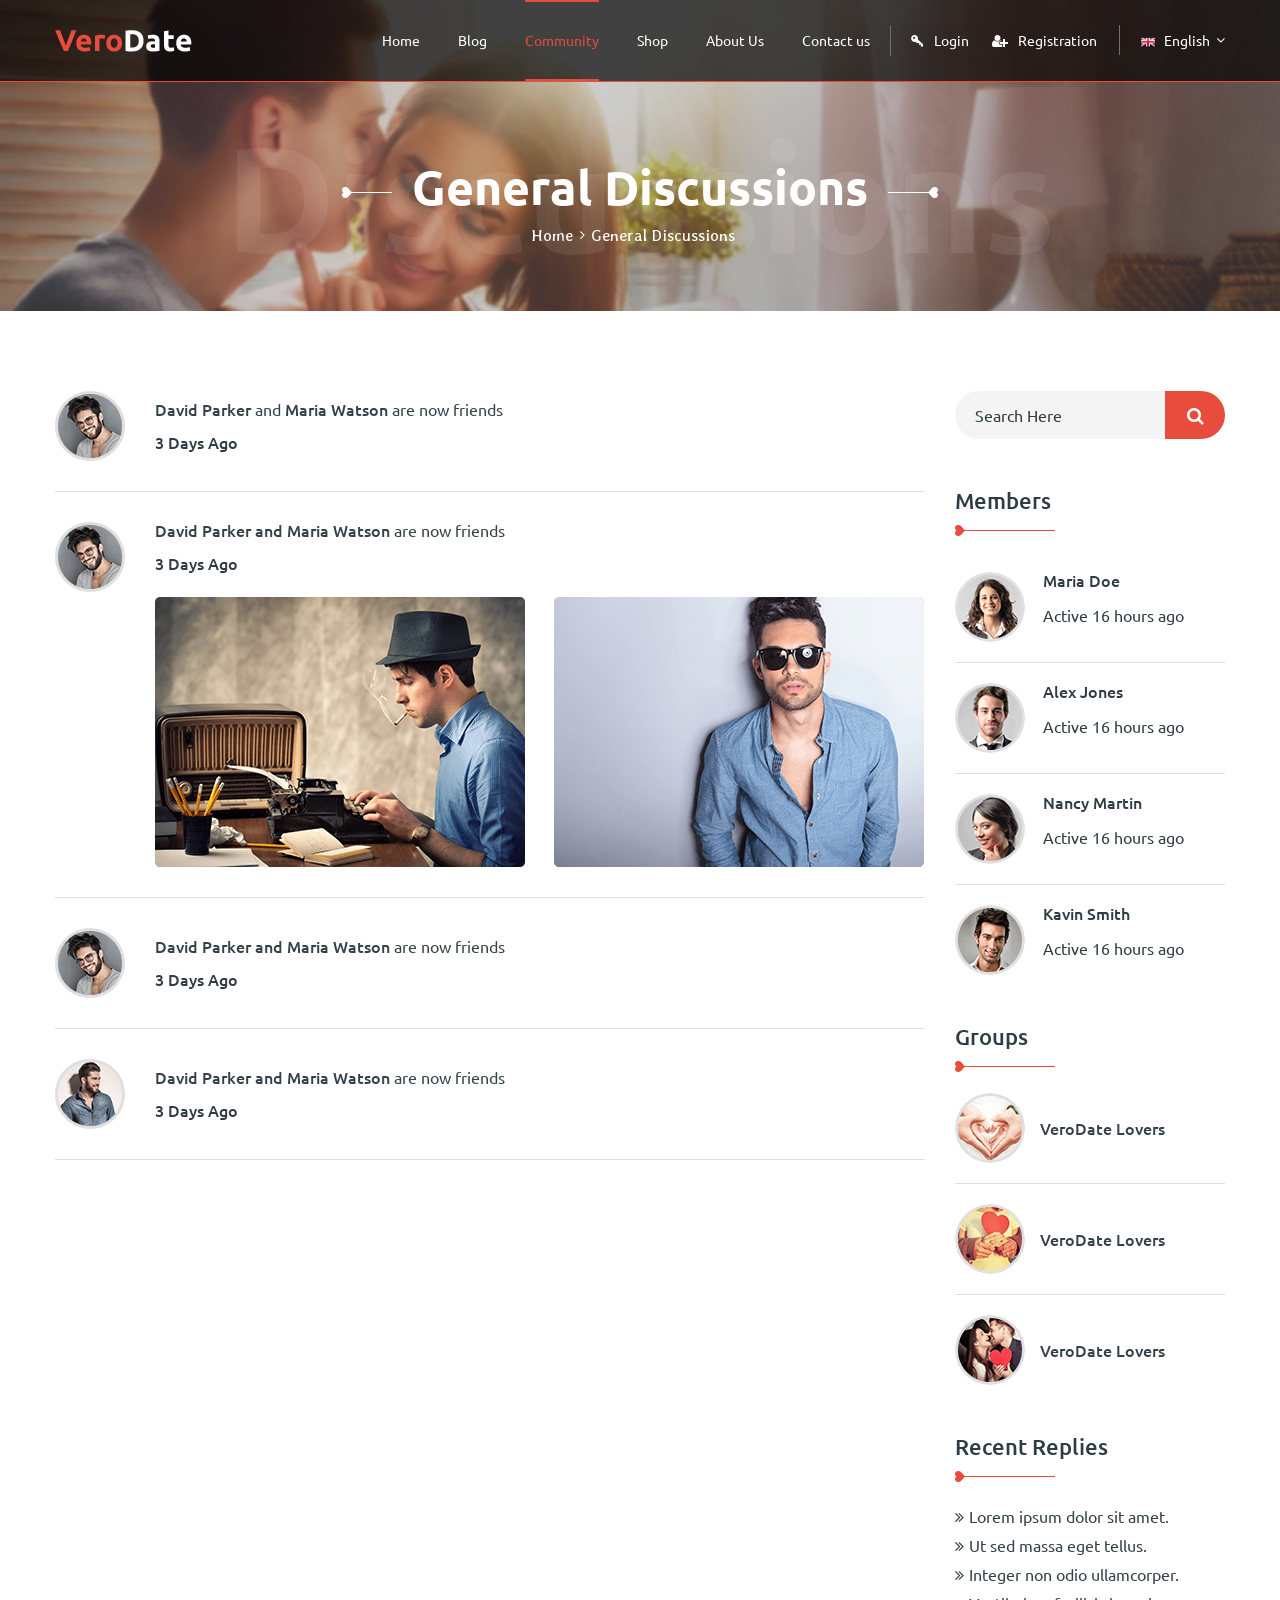
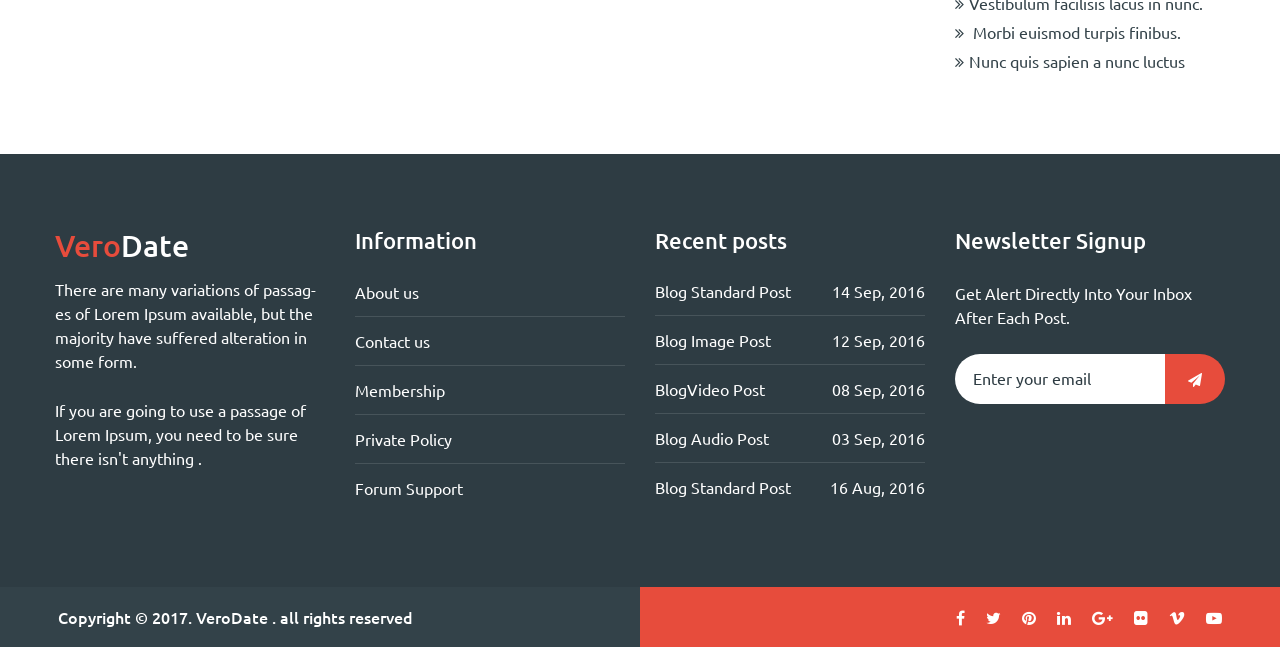
<file: community.html>
<!DOCTYPE html>
<html lang="en">
    

<head>
        <meta charset="utf-8">
        <meta http-equiv="X-UA-Compatible" content="IE=edge">
        <meta name="viewport" content="width=device-width, initial-scale=1">
        <link rel="icon" href="img/fav-icon.png" type="image/x-icon" />
        <!-- The above 3 meta tags *must* come first in the head; any other head content must come *after* these tags -->
        <title>VeroDate - Dating Social Network Website</title>

        <!-- Icon css link -->
        <link href="vendors/material-icon/css/materialdesignicons.min.css" rel="stylesheet">
        <link href="css/font-awesome.min.css" rel="stylesheet">
        <link href="vendors/linears-icon/style.css" rel="stylesheet">
        
        <!-- RS5.0 Layers and Navigation Styles -->
        <link rel="stylesheet" type="text/css" href="vendors/revolution/css/layers.css">
        <link rel="stylesheet" type="text/css" href="vendors/revolution/css/navigation.css">
        <link rel="stylesheet" type="text/css" href="vendors/revolution/css/settings.css">
        
        <!-- Bootstrap -->
        <link href="css/bootstrap.min.css" rel="stylesheet">
        <link href="vendors/image-dropdown/dd.css" rel="stylesheet">
        <link href="vendors/image-dropdown/flags.css" rel="stylesheet">
        <link href="vendors/image-dropdown/skin2.css" rel="stylesheet">
        <link href="vendors/magnific-popup/magnific-popup.css" rel="stylesheet">
        <link href="vendors/bootstrap-selector/bootstrap-select.css" rel="stylesheet">
        <link href="vendors/bootstrap-datepicker/css/bootstrap-datetimepicker.min.css" rel="stylesheet">
        <link href="vendors/owl-carousel/assets/owl.carousel.css" rel="stylesheet">
        <link href="vendors/animate-css/animate.css" rel="stylesheet">
        <link href="vendors/bs-tooltip/jquery.webui-popover.css" rel="stylesheet">
        <link href="vendors/jquery-ui/jquery-ui.css" rel="stylesheet">
        
        <link href="css/style.css" rel="stylesheet">
        <link href="css/responsive.css" rel="stylesheet">


    </head>
    <body>
       
       <div class="login_form_inner zoom-anim-dialog mfp-hide" id="small-dialog">
           <h4>User Login</h4>
           <form>
               <input type="text" placeholder="Username">
               <input type="password" placeholder="Password">
               <div class="login_btn_area">
                   <button type="submit" value="LogIn" class="btn form-control login_btn">LogIn</button>
                   <div class="login_social">
                       <h5>Login With</h5>
                       <ul>
                           <li><a href="#"><i class="fa fa-facebook"></i></a></li>
                           <li><a href="#"><i class="fa fa-google-plus"></i></a></li>
                       </ul>
                   </div>
               </div>
           </form>
           <img class="mfp-close" src="img/close-btn.png" alt="">
        </div>
       
        <div class="register_form_inner zoom-anim-dialog mfp-hide" id="register_form">
            <div class="row">
                <div class="col-md-6">
                    <div class="registration_man">
                        <img src="img/Registration_man.png" alt="">
                    </div>
                </div>
                <div class="col-md-6">
                    <div class="registration_form_s">
                        <h4>Registration</h4>
                        <form>
                            <div class="form-group">
                                <input type="email" class="form-control" id="reg_email" placeholder="Email">
                            </div>
                            <div class="form-group">
                                <input type="text" class="form-control" id="reg_first" placeholder="Full Name">
                            </div>
                            <div class="form-group">
                                <input type="text" class="form-control" id="reg_user" placeholder="Username">
                            </div>
                            <div class="form-group">
                                <input type="password" class="form-control" id="reg_pass" placeholder="Password">
                            </div>
                            <div class="form-group">
                                <div class="btn-group">
                                    <button type="button" class="btn btn-default dropdown-toggle" data-toggle="dropdown">
                                    <span data-bind="label">Gender</span>&nbsp;<span class="arrow_carrot-down"><i class="fa fa-sort-asc" aria-hidden="true"></i><i class="fa fa-sort-desc" aria-hidden="true"></i></span>
                                    </button>
                                    <ul class="dropdown-menu" role="menu">
                                        <li><a href="#">Male</a></li>
                                        <li><a href="#">Female</a></li>
                                    </ul>
                                </div>
                            </div>
                            <div class="form-group">
                                <div class="datepicker">
                                    <input type='text' class="form-control datetimepicker4" placeholder="Birthday" />
                                    <span class="add-on"><i class="fa fa-calendar" aria-hidden="true"></i></span>
                                </div>
                            </div>
                            <div class="reg_chose form-group">
                                <div class="reg_check_box">
                                    <input type="radio" id="s-option" name="selector">
                                    <label for="s-option">I`m Not Robot</label>
                                    <div class="check"><div class="inside"></div></div>
                                </div>
                                <button type="submit" value="LogIn" class="btn form-control login_btn">Register</button>
                            </div>
                        </form>
                        <img class="mfp-close" src="img/close-btn.png" alt="">
                    </div>
                </div>
            </div>
        </div>
       
        <!--================Frist Main hader Area =================-->
        <header class="header_menu_area">
            <nav class="navbar navbar-default">
                <div class="container">
                <!-- Brand and toggle get grouped for better mobile display -->
                <div class="navbar-header">
                    <button type="button" class="navbar-toggle collapsed" data-toggle="collapse" data-target="#bs-example-navbar-collapse-1" aria-expanded="false">
                        <span class="sr-only">Toggle navigation</span>
                        <span class="icon-bar"></span>
                        <span class="icon-bar"></span>
                        <span class="icon-bar"></span>
                    </button>
                    <a class="navbar-brand" href="index.html"><img src="img/logo.png" alt=""></a>
                </div>

                <!-- Collect the nav links, forms, and other content for toggling -->
                <div class="collapse navbar-collapse" id="bs-example-navbar-collapse-1">
                    <ul class="nav navbar-nav">
                        <li class="dropdown submenu">
                            <a href="#" class="dropdown-toggle" data-toggle="dropdown" role="button" aria-haspopup="true" aria-expanded="false"></a><a href="index.html">Home</a>
                        </li>
                        <li class="dropdown submenu">
                            <a href="#" class="dropdown-toggle" data-toggle="dropdown" role="button" aria-haspopup="true" aria-expanded="false"></a><a href="blog.html">Blog</a>
                        </li>
                        <li class="dropdown submenu active">
                            <a href="#" class="dropdown-toggle" data-toggle="dropdown" role="button" aria-haspopup="true" aria-expanded="false"></a><a href="community.html">Community</a>
                        </li>
                        <li class="dropdown submenu">
                            <a href="#" class="dropdown-toggle" data-toggle="dropdown" role="button" aria-haspopup="true" aria-expanded="false"></a><a href="shop.html">Shop</a>
                        </li>
                        <li class="dropdown submenu">
                            <a href="#" class="dropdown-toggle" data-toggle="dropdown" role="button" aria-haspopup="true" aria-expanded="false"></a><a href="about-us.html">About Us</a>
                        </li>
                        <li><a href="contact.html">Contact us</a></li>
                    </ul>
                    <ul class="nav navbar-nav navbar-right">
                        <li><a class="popup-with-zoom-anim" href="#small-dialog"><i class="mdi mdi-key-variant"></i>Login</a></li>
                        <li><a href="#register_form" class="popup-with-zoom-anim"><i class="fa fa-user-plus"></i>Registration</a></li>
                        <li class="flag_drop">
                            <div class="selector">
                                <select class="language_drop" name="countries" id="countries" style="width:300px;">
                                  <option value='yt' data-image="img/country-aus.png" data-imagecss="flag yt" data-title="English">English</option>
                                  <option value='yu' data-image="img/country-bang.png" data-imagecss="flag yu" data-title="Bangladesh">Bangla</option>
                                  <option value='yt' data-image="img/country-aus.png" data-imagecss="flag yt" data-title="English">English</option>
                                  <option value='yu' data-image="img/country-bang.png" data-imagecss="flag yu" data-title="Bangladesh">Bangla</option>
                                </select>
                            </div>
                        </li>
                    </ul>
                    </div><!-- /.navbar-collapse -->
                </div><!-- /.container-fluid -->
            </nav>
        </header>
        <!--================Frist Main hader Area =================-->
        
        <!--================Banner Area =================-->
        <section class="banner_area">
            <div class="container">
                <div class="banner_content">
                    <h3 title="Discussions"><img class="left_img" src="img/banner/t-left-img.png" alt="">General Discussions<img class="right_img" src="img/banner/t-right-img.png" alt=""></h3>
                    <a href="index.html">Home</a>
                    <a href="discussions.html">General Discussions</a>
                </div>
            </div>
        </section>
        <!--================End Banner Area =================-->
        
        <!--================Forums Area =================-->
        <section class="blog_grid_area">
            <div class="container">
                <div class="row">
                    <div class="col-md-9">
                        <div class="community_activity">
                            <div class="media">
                                <div class="media-left">
                                    <img src="img/members/community/community-1.png" alt="">
                                </div>
                                <div class="media-body">
                                    <h3>David Parker <span>and</span> Maria Watson <span>are now friends</span></h3>
                                    <h4>3 Days Ago</h4>
                                </div>
                            </div>
                            <div class="media">
                                <div class="media-left">
                                    <img src="img/members/community/community-1.png" alt="">
                                </div>
                                <div class="media-body">
                                    <h3>David Parker and Maria Watson <span>are now friends</span></h3>
                                    <h4>3 Days Ago</h4>
                                    <img src="img/members/community/community-big-1.png" alt="">
                                    <img src="img/members/community/community-big-2.png" alt="">
                                </div>
                            </div>
                            <div class="media">
                                <div class="media-left">
                                    <img src="img/members/community/community-1.png" alt="">
                                </div>
                                <div class="media-body">
                                    <h3>David Parker and Maria Watson <span>are now friends</span></h3>
                                    <h4>3 Days Ago</h4>
                                </div>
                            </div>
                            <div class="media">
                                <div class="media-left">
                                    <img src="img/members/community/community-2.png" alt="">
                                </div>
                                <div class="media-body">
                                    <h3>David Parker and Maria Watson <span>are now friends</span></h3>
                                    <h4>3 Days Ago</h4>
                                </div>
                            </div>
                        </div>
                    </div>
                    <div class="col-md-3">
                        <div class="right_sidebar_area">
                            <aside class="s_widget search_widget">
                                <div class="input-group">
                                    <input type="text" class="form-control" placeholder="Search Here">
                                    <span class="input-group-btn">
                                        <button class="btn btn-default" type="button"><i class="fa fa-search" aria-hidden="true"></i></button>
                                    </span>
                                </div>
                            </aside>
                            <aside class="s_widget recent_post_widget">
                                <div class="s_title">
                                    <h4>Members</h4>
                                    <img src="img/widget-title-border.png" alt="">
                                </div>
                                <div class="media">
                                    <div class="media-left">
                                        <img class="img-circle" src="img/members/w-members/w-m-1.png" alt="">
                                    </div>
                                    <div class="media-body">
                                        <h4>Maria Doe</h4>
                                        <a href="#">Active 16 hours ago</a>
                                    </div>
                                </div>
                                <div class="media">
                                    <div class="media-left">
                                        <img class="img-circle" src="img/members/w-members/w-m-2.png" alt="">
                                    </div>
                                    <div class="media-body">
                                        <h4>Alex Jones</h4>
                                        <a href="#">Active 16 hours ago</a>
                                    </div>
                                </div>
                                <div class="media">
                                    <div class="media-left">
                                        <img class="img-circle" src="img/members/w-members/w-m-3.png" alt="">
                                    </div>
                                    <div class="media-body">
                                        <h4>Nancy Martin</h4>
                                        <a href="#">Active 16 hours ago</a>
                                    </div>
                                </div>
                                <div class="media">
                                    <div class="media-left">
                                        <img class="img-circle" src="img/members/w-members/w-m-4.png" alt="">
                                    </div>
                                    <div class="media-body">
                                        <h4>Kavin Smith</h4>
                                        <a href="#">Active 16 hours ago</a>
                                    </div>
                                </div>
                            </aside>
                            <aside class="s_widget group_widget">
                                <div class="s_title">
                                    <h4>Groups</h4>
                                    <img src="img/widget-title-border.png" alt="">
                                </div>
                                <div class="group_list">
                                    <div class="media">
                                        <div class="media-left">
                                            <img class="img-circle" src="img/photo/group/group-1.png" alt="">
                                        </div>
                                        <div class="media-body">
                                            <h4>VeroDate Lovers</h4>
                                        </div>
                                    </div>
                                    <div class="media">
                                        <div class="media-left">
                                            <img class="img-circle" src="img/photo/group/group-2.png" alt="">
                                        </div>
                                        <div class="media-body">
                                            <h4>VeroDate Lovers</h4>
                                        </div>
                                    </div>
                                    <div class="media">
                                        <div class="media-left">
                                            <img class="img-circle" src="img/photo/group/group-3.png" alt="">
                                        </div>
                                        <div class="media-body">
                                            <h4>VeroDate Lovers</h4>
                                        </div>
                                    </div>
                                </div>
                            </aside>
                            <aside class="s_widget replies_widget">
                                <div class="s_title">
                                    <h4>Recent Replies</h4>
                                    <img src="img/widget-title-border.png" alt="">
                                </div>
                                <ul>
                                    <li><a href="#"><i class="fa fa-angle-double-right" aria-hidden="true"></i>Lorem ipsum dolor sit amet.</a></li>
                                    <li><a href="#"><i class="fa fa-angle-double-right" aria-hidden="true"></i>Ut sed massa eget tellus.</a></li>
                                    <li><a href="#"><i class="fa fa-angle-double-right" aria-hidden="true"></i>Integer non odio ullamcorper.</a></li>
                                    <li><a href="#"><i class="fa fa-angle-double-right" aria-hidden="true"></i>Vestibulum facilisis lacus in nunc.</a></li>
                                    <li><a href="#"><i class="fa fa-angle-double-right" aria-hidden="true"></i> Morbi euismod turpis finibus.</a></li>
                                    <li><a href="#"><i class="fa fa-angle-double-right" aria-hidden="true"></i>Nunc quis sapien a nunc luctus</a></li>
                                </ul>
                            </aside>
                        </div>
                    </div>
                </div>
            </div>
        </section>
        <!--================End Forums Area =================-->
        
        <!--================Footer Area =================-->
        <footer class="footer_area">
            <div class="footer_widgets_area">
                <div class="container">
                    <div class="row">
                        <div class="col-md-3">
                            <aside class="f_widget">
                                <div class="vero_widget">
                                    <h4><span>Vero</span>Date</h4>
                                    <p>There are many variations of passag-es of Lorem Ipsum available, but the majority have suffered alteration in some form.</p>
                                    <p>If you are going to use a passage of Lorem Ipsum, you need to be sure there isn't anything .</p>
                                </div>
                            </aside>
                        </div>
                        <div class="col-md-3">
                            <aside class="f_widget">
                                <div class="f_widget_title">
                                    <h3>Information</h3>
                                </div>
                                <div class="information_widget">
                                    <ul>
                                        <li><a href="#">About us</a></li>
                                        <li><a href="#">Contact us</a></li>
                                        <li><a href="#">Membership</a></li>
                                        <li><a href="#">Private Policy</a></li>
                                        <li><a href="#">Forum Support</a></li>
                                    </ul>
                                </div>
                            </aside>
                        </div>
                        <div class="col-md-3">
                            <aside class="f_widget">
                                <div class="f_widget_title">
                                    <h3>Recent posts</h3>
                                </div>
                                <div class="recent_post_widget">
                                    <ul>
                                        <li><a href="#">Blog Standard Post <span>14 Sep, 2016</span></a></li>
                                        <li><a href="#">Blog Image Post <span>12 Sep, 2016</span></a></li>
                                        <li><a href="#">BlogVideo Post <span>08 Sep, 2016</span></a></li>
                                        <li><a href="#">Blog Audio  Post <span>03 Sep, 2016</span></a></li>
                                        <li><a href="#">Blog Standard Post <span>16 Aug, 2016</span></a></li>
                                    </ul>
                                </div>
                            </aside>
                        </div>
                        <div class="col-md-3">
                            <aside class="f_widget">
                                <div class="f_widget_title">
                                    <h3>Newsletter Signup</h3>
                                </div>
                                <div class="newsletter_widget">
                                    <p>Get Alert Directly Into Your Inbox After Each Post.</p>
                                    <div class="input-group">
                                        <input type="text" class="form-control" placeholder="Enter your email">
                                        <span class="input-group-btn">
                                            <button class="btn btn-default" type="button"><i class="fa fa-paper-plane" aria-hidden="true"></i></button>
                                        </span>
                                    </div>
                                </div>
                            </aside>
                        </div>
                    </div>
                </div>
            </div>
            <div class="copyright">
                <div class="copyright_left">
                    <div class="copyright_text">
                        <h4>Copyright © 2017. <a href="#">VeroDate</a> . all rights reserved</h4>
                    </div>
                </div>
                <div class="copyright_right">
                    <div class="copyright_social">
                        <ul>
                            <li><a href="#"><i class="fa fa-facebook" aria-hidden="true"></i></a></li>
                            <li><a href="#"><i class="fa fa-twitter" aria-hidden="true"></i></a></li>
                            <li><a href="#"><i class="fa fa-pinterest" aria-hidden="true"></i></a></li>
                            <li><a href="#"><i class="fa fa-linkedin" aria-hidden="true"></i></a></li>
                            <li><a href="#"><i class="fa fa-google-plus" aria-hidden="true"></i></a></li>
                            <li><a href="#"><i class="fa fa-flickr" aria-hidden="true"></i></a></li>
                            <li><a href="#"><i class="fa fa-vimeo" aria-hidden="true"></i></a></li>
                            <li><a href="#"><i class="fa fa-youtube-play" aria-hidden="true"></i></a></li>
                        </ul>
                    </div>
                </div>
            </div>
        </footer>
        <!--================End Footer Area =================-->
        
        
        
        
        <!-- jQuery (necessary for Bootstrap's JavaScript plugins) -->
        <script src="js/jquery-2.1.4.min.js"></script>
        <!-- Include all compiled plugins (below), or include individual files as needed -->
        <script src="js/bootstrap.min.js"></script>
        <script src="vendors/revolution/js/jquery.themepunch.tools.min.js"></script>
        <script src="vendors/revolution/js/jquery.themepunch.revolution.min.js"></script>
        <!--RS5.0 Extensions-->
        <script src="vendors/revolution/js/extensions/revolution.extension.actions.min.js"></script>
        <script src="vendors/revolution/js/extensions/revolution.extension.carousel.min.js"></script>
        <script type="text/javascript" src="vendors/revolution/js/extensions/revolution.extension.kenburn.min.js"></script>
        <script type="text/javascript" src="vendors/revolution/js/extensions/revolution.extension.layeranimation.min.js"></script>
        <script type="text/javascript" src="vendors/revolution/js/extensions/revolution.extension.migration.min.js"></script>
        <script src="vendors/revolution/js/extensions/revolution.extension.navigation.min.js"></script>
        <script src="vendors/revolution/js/extensions/revolution.extension.parallax.min.js"></script>
        <script src="vendors/revolution/js/extensions/revolution.extension.slideanims.min.js"></script>
        <script src="vendors/revolution/js/extensions/revolution.extension.video.min.js"></script>
  
        <!-- Extra plugin js -->
        <script src="vendors/image-dropdown/jquery.dd.min.js"></script>
        <script src="vendors/animate-css/wow.min.js"></script>
        <script src="vendors/magnific-popup/jquery.magnific-popup.min.js"></script>
        <script src="vendors/bootstrap-selector/bootstrap-select.js"></script>
        <script src="vendors/bootstrap-datepicker/js/moment-with-locales.js"></script>
        <script src="vendors/bootstrap-datepicker/js/bootstrap-datetimepicker.min.js"></script>
        <script src="vendors/counter-up/waypoints.min.js"></script>
        <script src="vendors/counter-up/jquery.counterup.min.js"></script>
        <script src="vendors/owl-carousel/owl.carousel.min.js"></script>
        <script src="vendors/bs-tooltip/jquery.webui-popover.min.js"></script>
        <script src="vendors/jquery-ui/jquery-ui.js"></script>
        
        
        <script src="js/video_player.js"></script>
        <script src="js/theme.js"></script>
    <script type="module" src="https://static.cloudflareinsights.com/beacon.min.js/vce701823e78c4301a35b7e07294d87301792088814092" integrity="sha512-UKNk8GbxkABxKcXYuLkO16EleLGUkcvJWtpSNmExE0Too3ZaFAxTscNWEc1OdAv5/BikHawapSCaiD2XCmp+Bw==" data-cf-beacon='{"version":"2024.11.0","token":"5f52f02c609349868d309242bfd00f1d","r":1,"spa":2}' crossorigin="anonymous"></script>
</body>


</html>
</file>
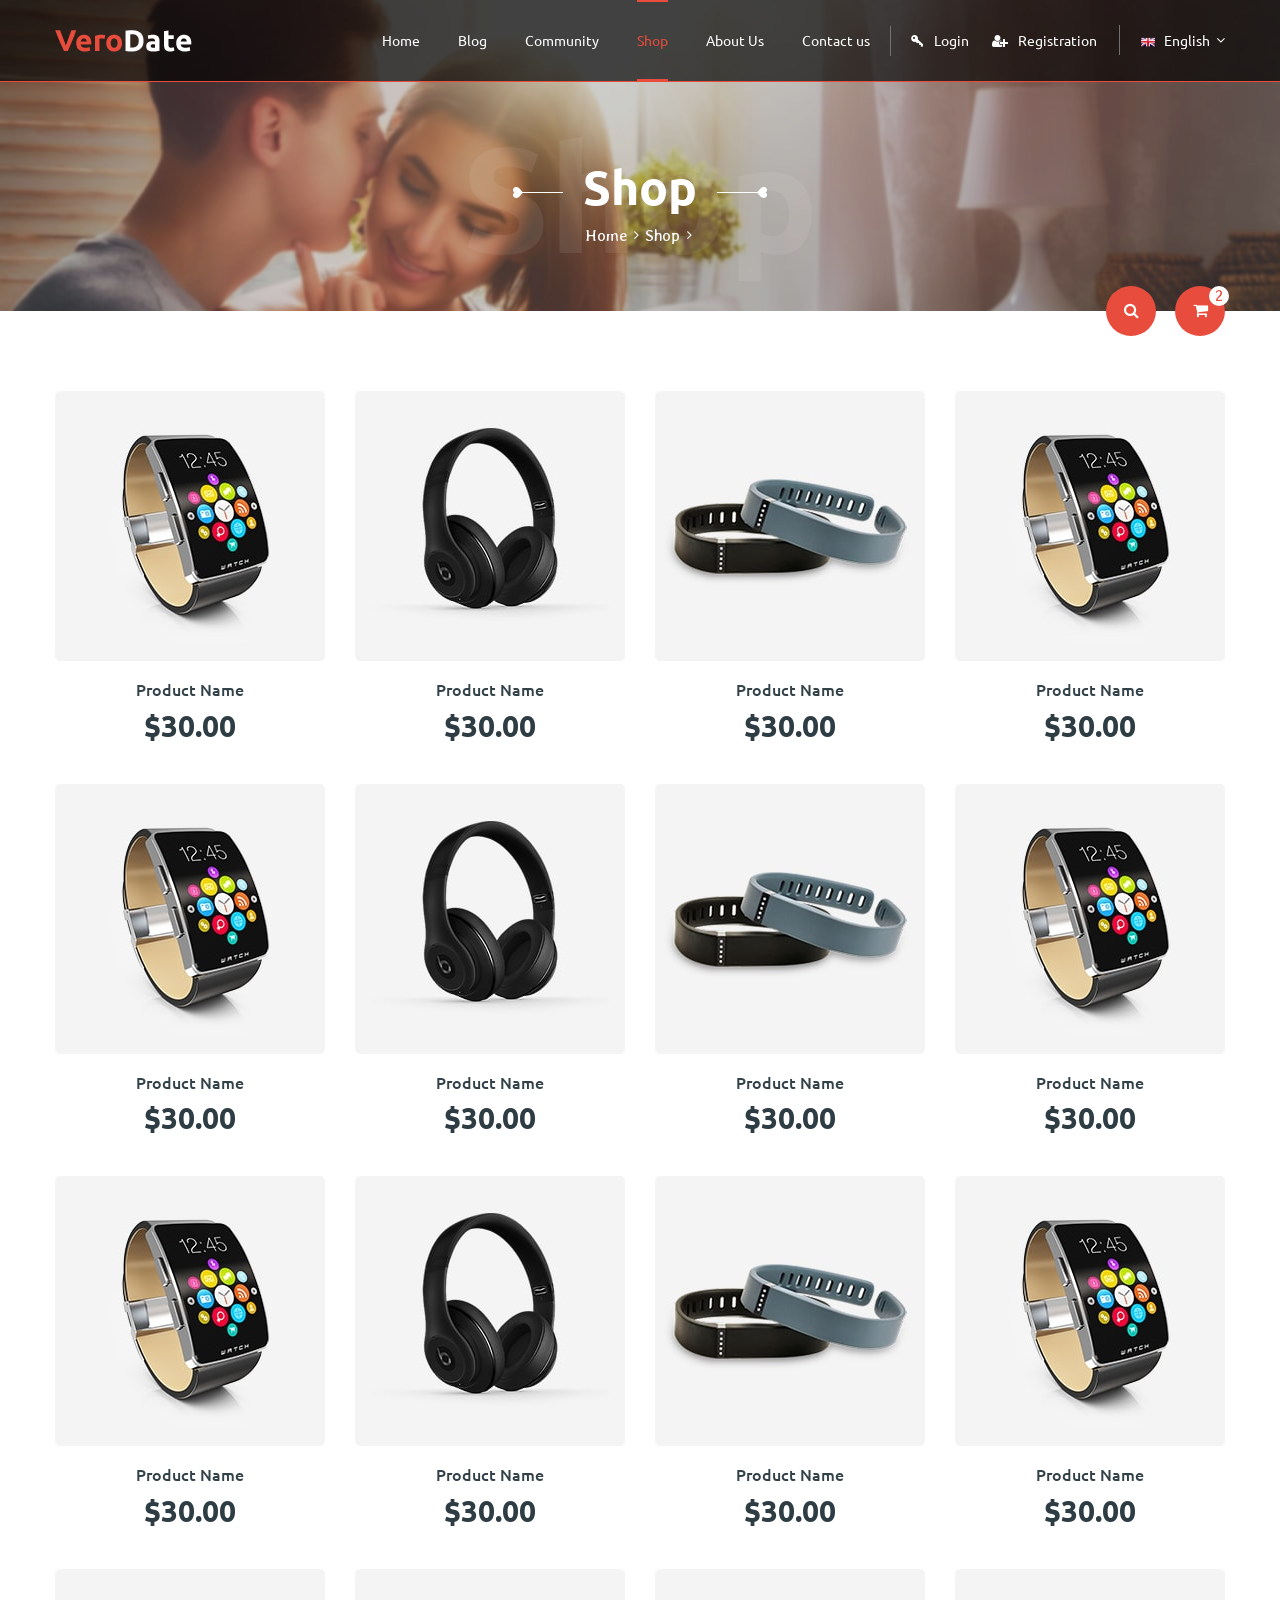
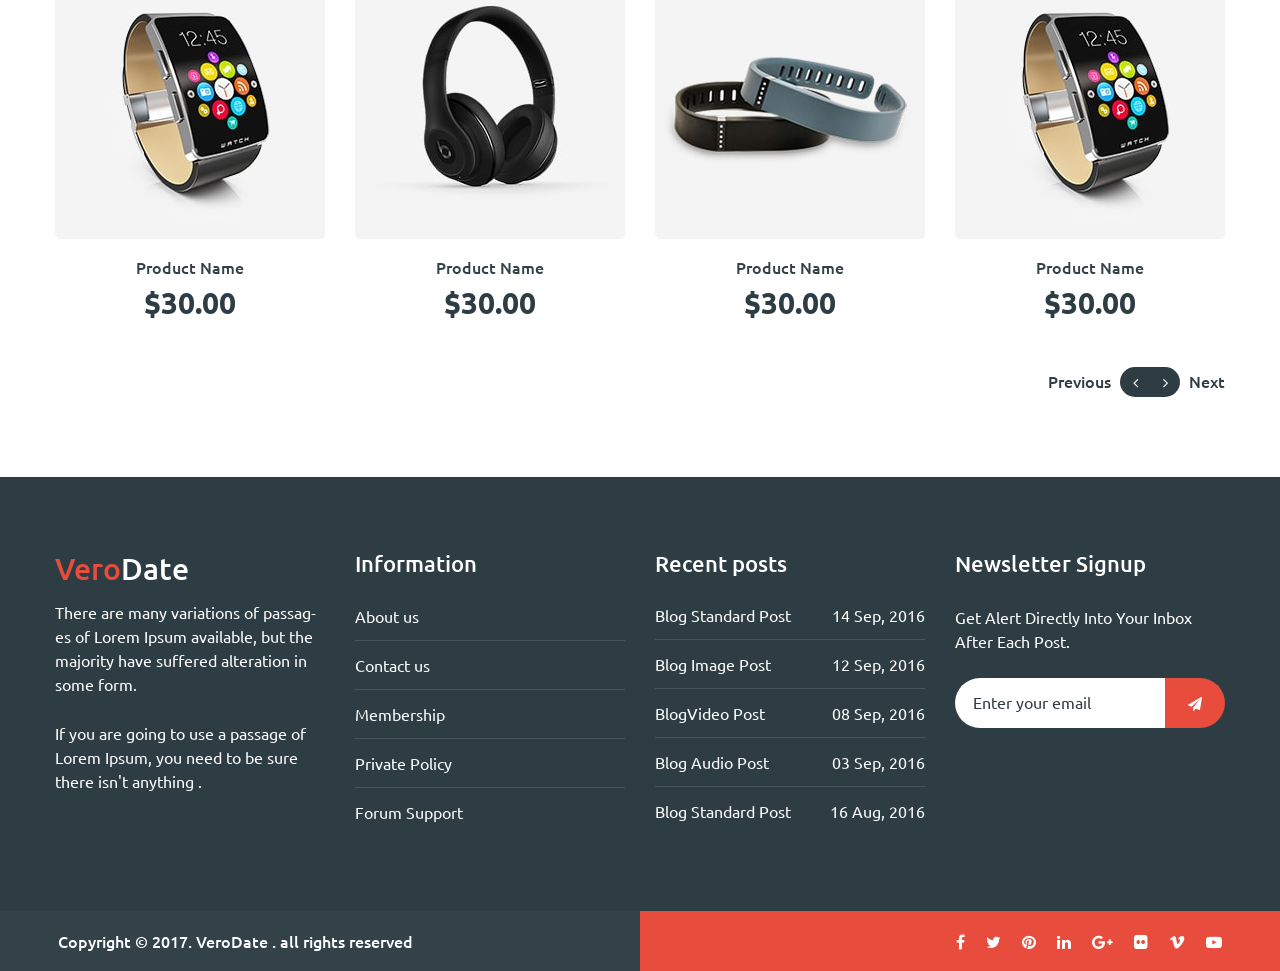
<file: shop.html>
<!DOCTYPE html>
<html lang="en">
    

<head>
        <meta charset="utf-8">
        <meta http-equiv="X-UA-Compatible" content="IE=edge">
        <meta name="viewport" content="width=device-width, initial-scale=1">
        <link rel="icon" href="img/fav-icon.png" type="image/x-icon" />
        <!-- The above 3 meta tags *must* come first in the head; any other head content must come *after* these tags -->
        <title>VeroDate - Dating Social Network Website</title>

        <!-- Icon css link -->
        <link href="vendors/material-icon/css/materialdesignicons.min.css" rel="stylesheet">
        <link href="css/font-awesome.min.css" rel="stylesheet">
        <link href="vendors/linears-icon/style.css" rel="stylesheet">
        
        <!-- RS5.0 Layers and Navigation Styles -->
        <link rel="stylesheet" type="text/css" href="vendors/revolution/css/layers.css">
        <link rel="stylesheet" type="text/css" href="vendors/revolution/css/navigation.css">
        <link rel="stylesheet" type="text/css" href="vendors/revolution/css/settings.css">
        
        <!-- Bootstrap -->
        <link href="css/bootstrap.min.css" rel="stylesheet">
        <link href="vendors/image-dropdown/dd.css" rel="stylesheet">
        <link href="vendors/image-dropdown/flags.css" rel="stylesheet">
        <link href="vendors/image-dropdown/skin2.css" rel="stylesheet">
        <link href="vendors/magnific-popup/magnific-popup.css" rel="stylesheet">
        <link href="vendors/bootstrap-selector/bootstrap-select.css" rel="stylesheet">
        <link href="vendors/bootstrap-datepicker/css/bootstrap-datetimepicker.min.css" rel="stylesheet">
        <link href="vendors/owl-carousel/assets/owl.carousel.css" rel="stylesheet">
        <link href="vendors/animate-css/animate.css" rel="stylesheet">
        <link href="vendors/bs-tooltip/jquery.webui-popover.css" rel="stylesheet">
        <link href="vendors/jquery-ui/jquery-ui.css" rel="stylesheet">
        
        <link href="css/style.css" rel="stylesheet">
        <link href="css/responsive.css" rel="stylesheet">


    </head>
    <body>
       
       <div class="login_form_inner zoom-anim-dialog mfp-hide" id="small-dialog">
           <h4>User Login</h4>
           <form>
               <input type="text" placeholder="Username">
               <input type="password" placeholder="Password">
               <div class="login_btn_area">
                   <button type="submit" value="LogIn" class="btn form-control login_btn">LogIn</button>
                   <div class="login_social">
                       <h5>Login With</h5>
                       <ul>
                           <li><a href="#"><i class="fa fa-facebook"></i></a></li>
                           <li><a href="#"><i class="fa fa-google-plus"></i></a></li>
                       </ul>
                   </div>
               </div>
           </form>
           <img class="mfp-close" src="img/close-btn.png" alt="">
        </div>
       
        <div class="register_form_inner zoom-anim-dialog mfp-hide" id="register_form">
            <div class="row">
                <div class="col-md-6">
                    <div class="registration_man">
                        <img src="img/Registration_man.png" alt="">
                    </div>
                </div>
                <div class="col-md-6">
                    <div class="registration_form_s">
                        <h4>Registration</h4>
                        <form>
                            <div class="form-group">
                                <input type="email" class="form-control" id="reg_email" placeholder="Email">
                            </div>
                            <div class="form-group">
                                <input type="text" class="form-control" id="reg_first" placeholder="Full Name">
                            </div>
                            <div class="form-group">
                                <input type="text" class="form-control" id="reg_user" placeholder="Username">
                            </div>
                            <div class="form-group">
                                <input type="password" class="form-control" id="reg_pass" placeholder="Password">
                            </div>
                            <div class="form-group">
                                <div class="btn-group">
                                    <button type="button" class="btn btn-default dropdown-toggle" data-toggle="dropdown">
                                    <span data-bind="label">Gender</span>&nbsp;<span class="arrow_carrot-down"><i class="fa fa-sort-asc" aria-hidden="true"></i><i class="fa fa-sort-desc" aria-hidden="true"></i></span>
                                    </button>
                                    <ul class="dropdown-menu" role="menu">
                                        <li><a href="#">Male</a></li>
                                        <li><a href="#">Female</a></li>
                                    </ul>
                                </div>
                            </div>
                            <div class="form-group">
                                <div class="datepicker">
                                    <input type='text' class="form-control datetimepicker4" placeholder="Birthday" />
                                    <span class="add-on"><i class="fa fa-calendar" aria-hidden="true"></i></span>
                                </div>
                            </div>
                            <div class="reg_chose form-group">
                                <div class="reg_check_box">
                                    <input type="radio" id="s-option" name="selector">
                                    <label for="s-option">I`m Not Robot</label>
                                    <div class="check"><div class="inside"></div></div>
                                </div>
                                <button type="submit" value="LogIn" class="btn form-control login_btn">Register</button>
                            </div>
                        </form>
                        <img class="mfp-close" src="img/close-btn.png" alt="">
                    </div>
                </div>
            </div>
        </div>
       
        <!--================Frist Main hader Area =================-->
        <header class="header_menu_area">
            <nav class="navbar navbar-default">
                <div class="container">
                <!-- Brand and toggle get grouped for better mobile display -->
                <div class="navbar-header">
                    <button type="button" class="navbar-toggle collapsed" data-toggle="collapse" data-target="#bs-example-navbar-collapse-1" aria-expanded="false">
                        <span class="sr-only">Toggle navigation</span>
                        <span class="icon-bar"></span>
                        <span class="icon-bar"></span>
                        <span class="icon-bar"></span>
                    </button>
                    <a class="navbar-brand" href="index.html"><img src="img/logo.png" alt=""></a>
                </div>

                <!-- Collect the nav links, forms, and other content for toggling -->
                <div class="collapse navbar-collapse" id="bs-example-navbar-collapse-1">
                    <ul class="nav navbar-nav">
                        <li class="dropdown submenu">
                            <a href="#" class="dropdown-toggle" data-toggle="dropdown" role="button" aria-haspopup="true" aria-expanded="false"></a><a href="index.html">Home</a>
                        </li>
                        <li class="dropdown submenu">
                            <a href="#" class="dropdown-toggle" data-toggle="dropdown" role="button" aria-haspopup="true" aria-expanded="false"></a><a href="blog.html">Blog</a>
                        </li>
                        <li class="dropdown submenu">
                            <a href="#" class="dropdown-toggle" data-toggle="dropdown" role="button" aria-haspopup="true" aria-expanded="false"></a><a href="community.html">Community</a>
                        </li>
                        <li class="dropdown submenu active">
                            <a href="#" class="dropdown-toggle" data-toggle="dropdown" role="button" aria-haspopup="true" aria-expanded="false"></a><a href="shop.html">Shop</a>
                        </li>
                        <li class="dropdown submenu">
                            <a href="#" class="dropdown-toggle" data-toggle="dropdown" role="button" aria-haspopup="true" aria-expanded="false"></a><a href="about-us.html">About Us</a>
                        </li>
                        <li><a href="contact.html">Contact us</a></li>
                    </ul>
                    <ul class="nav navbar-nav navbar-right">
                        <li><a class="popup-with-zoom-anim" href="#small-dialog"><i class="mdi mdi-key-variant"></i>Login</a></li>
                        <li><a href="#register_form" class="popup-with-zoom-anim"><i class="fa fa-user-plus"></i>Registration</a></li>
                        <li class="flag_drop">
                            <div class="selector">
                                <select class="language_drop" name="countries" id="countries" style="width:300px;">
                                  <option value='yt' data-image="img/country-aus.png" data-imagecss="flag yt" data-title="English">English</option>
                                  <option value='yu' data-image="img/country-bang.png" data-imagecss="flag yu" data-title="Bangladesh">Bangla</option>
                                  <option value='yt' data-image="img/country-aus.png" data-imagecss="flag yt" data-title="English">English</option>
                                  <option value='yu' data-image="img/country-bang.png" data-imagecss="flag yu" data-title="Bangladesh">Bangla</option>
                                </select>
                            </div>
                        </li>
                    </ul>
                    </div><!-- /.navbar-collapse -->
                </div><!-- /.container-fluid -->
            </nav>
        </header>
        <!--================Frist Main hader Area =================-->
        
        <!--================Banner Area =================-->
        <section class="banner_area">
            <div class="container">
                <div class="banner_content">
                    <h3 title="Shop"><img class="left_img" src="img/banner/t-left-img.png" alt="">Shop<img class="right_img" src="img/banner/t-right-img.png" alt=""></h3>
                    <a href="index.html">Home</a>
                    <a href="shop.html">Shop</a>
                    <ul class="shop_banner_cart">
                        <li><a href="#"><i class="fa fa-search" aria-hidden="true"></i></a></li>
                        <li><a href="#"><i class="fa fa-shopping-cart" aria-hidden="true"></i></a></li>
                    </ul>
                </div>
            </div>
        </section>
        <!--================End Banner Area =================-->
        
        <!--================Shop inner Area =================-->
        <section class="shop_area">
            <div class="container">
                <div class="row">
                    <div class="col-md-3 col-sm-6">
                        <div class="product_item">
                            <div class="product_img">
                                <img src="img/shop/product-1.jpg" alt="">
                                <div class="new_tag">
                                    <h4>New</h4>
                                </div>
                                <div class="hover_icon">
                                    <ul>
                                        <li><a href="#"><i class="fa fa-shopping-cart" aria-hidden="true"></i></a></li>
                                        <li><a href="#"><i class="fa fa-heart" aria-hidden="true"></i></a></li>
                                        <li><a href="#"><i class="fa fa-eye" aria-hidden="true"></i></a></li>
                                    </ul>
                                </div>
                            </div>
                            <h5>Product Name</h5>
                            <h6>$30.00</h6>
                        </div>
                    </div>
                    <div class="col-md-3 col-sm-6">
                        <div class="product_item">
                            <div class="product_img">
                                <img src="img/shop/product-2.jpg" alt="">
                                <div class="hover_icon">
                                    <ul>
                                        <li><a href="#"><i class="fa fa-shopping-cart" aria-hidden="true"></i></a></li>
                                        <li><a href="#"><i class="fa fa-heart" aria-hidden="true"></i></a></li>
                                        <li><a href="#"><i class="fa fa-eye" aria-hidden="true"></i></a></li>
                                    </ul>
                                </div>
                            </div>
                            <h5>Product Name</h5>
                            <h6>$30.00</h6>
                        </div>
                    </div>
                    <div class="col-md-3 col-sm-6">
                        <div class="product_item">
                            <div class="product_img">
                                <img src="img/shop/product-3.jpg" alt="">
                                <div class="hover_icon">
                                    <ul>
                                        <li><a href="#"><i class="fa fa-shopping-cart" aria-hidden="true"></i></a></li>
                                        <li><a href="#"><i class="fa fa-heart" aria-hidden="true"></i></a></li>
                                        <li><a href="#"><i class="fa fa-eye" aria-hidden="true"></i></a></li>
                                    </ul>
                                </div>
                            </div>
                            <h5>Product Name</h5>
                            <h6>$30.00</h6>
                        </div>
                    </div>
                    <div class="col-md-3 col-sm-6">
                        <div class="product_item">
                            <div class="product_img">
                                <img src="img/shop/product-4.jpg" alt="">
                                <div class="hover_icon">
                                    <ul>
                                        <li><a href="#"><i class="fa fa-shopping-cart" aria-hidden="true"></i></a></li>
                                        <li><a href="#"><i class="fa fa-heart" aria-hidden="true"></i></a></li>
                                        <li><a href="#"><i class="fa fa-eye" aria-hidden="true"></i></a></li>
                                    </ul>
                                </div>
                            </div>
                            <h5>Product Name</h5>
                            <h6>$30.00</h6>
                        </div>
                    </div>
                    <div class="col-md-3 col-sm-6">
                        <div class="product_item">
                            <div class="product_img">
                                <img src="img/shop/product-1.jpg" alt="">
                                <div class="new_tag">
                                    <h4>New</h4>
                                </div>
                                <div class="hover_icon">
                                    <ul>
                                        <li><a href="#"><i class="fa fa-shopping-cart" aria-hidden="true"></i></a></li>
                                        <li><a href="#"><i class="fa fa-heart" aria-hidden="true"></i></a></li>
                                        <li><a href="#"><i class="fa fa-eye" aria-hidden="true"></i></a></li>
                                    </ul>
                                </div>
                            </div>
                            <h5>Product Name</h5>
                            <h6>$30.00</h6>
                        </div>
                    </div>
                    <div class="col-md-3 col-sm-6">
                        <div class="product_item">
                            <div class="product_img">
                                <img src="img/shop/product-2.jpg" alt="">
                                <div class="hover_icon">
                                    <ul>
                                        <li><a href="#"><i class="fa fa-shopping-cart" aria-hidden="true"></i></a></li>
                                        <li><a href="#"><i class="fa fa-heart" aria-hidden="true"></i></a></li>
                                        <li><a href="#"><i class="fa fa-eye" aria-hidden="true"></i></a></li>
                                    </ul>
                                </div>
                            </div>
                            <h5>Product Name</h5>
                            <h6>$30.00</h6>
                        </div>
                    </div>
                    <div class="col-md-3 col-sm-6">
                        <div class="product_item">
                            <div class="product_img">
                                <img src="img/shop/product-3.jpg" alt="">
                                <div class="hover_icon">
                                    <ul>
                                        <li><a href="#"><i class="fa fa-shopping-cart" aria-hidden="true"></i></a></li>
                                        <li><a href="#"><i class="fa fa-heart" aria-hidden="true"></i></a></li>
                                        <li><a href="#"><i class="fa fa-eye" aria-hidden="true"></i></a></li>
                                    </ul>
                                </div>
                            </div>
                            <h5>Product Name</h5>
                            <h6>$30.00</h6>
                        </div>
                    </div>
                    <div class="col-md-3 col-sm-6">
                        <div class="product_item">
                            <div class="product_img">
                                <img src="img/shop/product-4.jpg" alt="">
                                <div class="hover_icon">
                                    <ul>
                                        <li><a href="#"><i class="fa fa-shopping-cart" aria-hidden="true"></i></a></li>
                                        <li><a href="#"><i class="fa fa-heart" aria-hidden="true"></i></a></li>
                                        <li><a href="#"><i class="fa fa-eye" aria-hidden="true"></i></a></li>
                                    </ul>
                                </div>
                            </div>
                            <h5>Product Name</h5>
                            <h6>$30.00</h6>
                        </div>
                    </div>
                    <div class="col-md-3 col-sm-6">
                        <div class="product_item">
                            <div class="product_img">
                                <img src="img/shop/product-1.jpg" alt="">
                                <div class="new_tag">
                                    <h4>New</h4>
                                </div>
                                <div class="hover_icon">
                                    <ul>
                                        <li><a href="#"><i class="fa fa-shopping-cart" aria-hidden="true"></i></a></li>
                                        <li><a href="#"><i class="fa fa-heart" aria-hidden="true"></i></a></li>
                                        <li><a href="#"><i class="fa fa-eye" aria-hidden="true"></i></a></li>
                                    </ul>
                                </div>
                            </div>
                            <h5>Product Name</h5>
                            <h6>$30.00</h6>
                        </div>
                    </div>
                    <div class="col-md-3 col-sm-6">
                        <div class="product_item">
                            <div class="product_img">
                                <img src="img/shop/product-2.jpg" alt="">
                                <div class="hover_icon">
                                    <ul>
                                        <li><a href="#"><i class="fa fa-shopping-cart" aria-hidden="true"></i></a></li>
                                        <li><a href="#"><i class="fa fa-heart" aria-hidden="true"></i></a></li>
                                        <li><a href="#"><i class="fa fa-eye" aria-hidden="true"></i></a></li>
                                    </ul>
                                </div>
                            </div>
                            <h5>Product Name</h5>
                            <h6>$30.00</h6>
                        </div>
                    </div>
                    <div class="col-md-3 col-sm-6">
                        <div class="product_item">
                            <div class="product_img">
                                <img src="img/shop/product-3.jpg" alt="">
                                <div class="hover_icon">
                                    <ul>
                                        <li><a href="#"><i class="fa fa-shopping-cart" aria-hidden="true"></i></a></li>
                                        <li><a href="#"><i class="fa fa-heart" aria-hidden="true"></i></a></li>
                                        <li><a href="#"><i class="fa fa-eye" aria-hidden="true"></i></a></li>
                                    </ul>
                                </div>
                            </div>
                            <h5>Product Name</h5>
                            <h6>$30.00</h6>
                        </div>
                    </div>
                    <div class="col-md-3 col-sm-6">
                        <div class="product_item">
                            <div class="product_img">
                                <img src="img/shop/product-4.jpg" alt="">
                                <div class="hover_icon">
                                    <ul>
                                        <li><a href="#"><i class="fa fa-shopping-cart" aria-hidden="true"></i></a></li>
                                        <li><a href="#"><i class="fa fa-heart" aria-hidden="true"></i></a></li>
                                        <li><a href="#"><i class="fa fa-eye" aria-hidden="true"></i></a></li>
                                    </ul>
                                </div>
                            </div>
                            <h5>Product Name</h5>
                            <h6>$30.00</h6>
                        </div>
                    </div>
                    <div class="col-md-3 col-sm-6">
                        <div class="product_item">
                            <div class="product_img">
                                <img src="img/shop/product-1.jpg" alt="">
                                <div class="new_tag">
                                    <h4>New</h4>
                                </div>
                                <div class="hover_icon">
                                    <ul>
                                        <li><a href="#"><i class="fa fa-shopping-cart" aria-hidden="true"></i></a></li>
                                        <li><a href="#"><i class="fa fa-heart" aria-hidden="true"></i></a></li>
                                        <li><a href="#"><i class="fa fa-eye" aria-hidden="true"></i></a></li>
                                    </ul>
                                </div>
                            </div>
                            <h5>Product Name</h5>
                            <h6>$30.00</h6>
                        </div>
                    </div>
                    <div class="col-md-3 col-sm-6">
                        <div class="product_item">
                            <div class="product_img">
                                <img src="img/shop/product-2.jpg" alt="">
                                <div class="hover_icon">
                                    <ul>
                                        <li><a href="#"><i class="fa fa-shopping-cart" aria-hidden="true"></i></a></li>
                                        <li><a href="#"><i class="fa fa-heart" aria-hidden="true"></i></a></li>
                                        <li><a href="#"><i class="fa fa-eye" aria-hidden="true"></i></a></li>
                                    </ul>
                                </div>
                            </div>
                            <h5>Product Name</h5>
                            <h6>$30.00</h6>
                        </div>
                    </div>
                    <div class="col-md-3 col-sm-6">
                        <div class="product_item">
                            <div class="product_img">
                                <img src="img/shop/product-3.jpg" alt="">
                                <div class="hover_icon">
                                    <ul>
                                        <li><a href="#"><i class="fa fa-shopping-cart" aria-hidden="true"></i></a></li>
                                        <li><a href="#"><i class="fa fa-heart" aria-hidden="true"></i></a></li>
                                        <li><a href="#"><i class="fa fa-eye" aria-hidden="true"></i></a></li>
                                    </ul>
                                </div>
                            </div>
                            <h5>Product Name</h5>
                            <h6>$30.00</h6>
                        </div>
                    </div>
                    <div class="col-md-3 col-sm-6">
                        <div class="product_item">
                            <div class="product_img">
                                <img src="img/shop/product-4.jpg" alt="">
                                <div class="hover_icon">
                                    <ul>
                                        <li><a href="#"><i class="fa fa-shopping-cart" aria-hidden="true"></i></a></li>
                                        <li><a href="#"><i class="fa fa-heart" aria-hidden="true"></i></a></li>
                                        <li><a href="#"><i class="fa fa-eye" aria-hidden="true"></i></a></li>
                                    </ul>
                                </div>
                            </div>
                            <h5>Product Name</h5>
                            <h6>$30.00</h6>
                        </div>
                    </div>
                </div>
                <div class="pagination_area">
                    <a class="prev" href="#">Previous</a>
                    <a class="arrow_left" href="#"><i class="fa fa-angle-left"></i></a>
                    <a class="arrow_right" href="#"><i class="fa fa-angle-right"></i></a>
                    <a class="next" href="#">Next</a>
                </div>
            </div>
        </section>
        <!--================End Shop inner Area =================-->
        
        <!--================Footer Area =================-->
        <footer class="footer_area">
            <div class="footer_widgets_area">
                <div class="container">
                    <div class="row">
                        <div class="col-md-3">
                            <aside class="f_widget">
                                <div class="vero_widget">
                                    <h4><span>Vero</span>Date</h4>
                                    <p>There are many variations of passag-es of Lorem Ipsum available, but the majority have suffered alteration in some form.</p>
                                    <p>If you are going to use a passage of Lorem Ipsum, you need to be sure there isn't anything .</p>
                                </div>
                            </aside>
                        </div>
                        <div class="col-md-3">
                            <aside class="f_widget">
                                <div class="f_widget_title">
                                    <h3>Information</h3>
                                </div>
                                <div class="information_widget">
                                    <ul>
                                        <li><a href="#">About us</a></li>
                                        <li><a href="#">Contact us</a></li>
                                        <li><a href="#">Membership</a></li>
                                        <li><a href="#">Private Policy</a></li>
                                        <li><a href="#">Forum Support</a></li>
                                    </ul>
                                </div>
                            </aside>
                        </div>
                        <div class="col-md-3">
                            <aside class="f_widget">
                                <div class="f_widget_title">
                                    <h3>Recent posts</h3>
                                </div>
                                <div class="recent_post_widget">
                                    <ul>
                                        <li><a href="#">Blog Standard Post <span>14 Sep, 2016</span></a></li>
                                        <li><a href="#">Blog Image Post <span>12 Sep, 2016</span></a></li>
                                        <li><a href="#">BlogVideo Post <span>08 Sep, 2016</span></a></li>
                                        <li><a href="#">Blog Audio  Post <span>03 Sep, 2016</span></a></li>
                                        <li><a href="#">Blog Standard Post <span>16 Aug, 2016</span></a></li>
                                    </ul>
                                </div>
                            </aside>
                        </div>
                        <div class="col-md-3">
                            <aside class="f_widget">
                                <div class="f_widget_title">
                                    <h3>Newsletter Signup</h3>
                                </div>
                                <div class="newsletter_widget">
                                    <p>Get Alert Directly Into Your Inbox After Each Post.</p>
                                    <div class="input-group">
                                        <input type="text" class="form-control" placeholder="Enter your email">
                                        <span class="input-group-btn">
                                            <button class="btn btn-default" type="button"><i class="fa fa-paper-plane" aria-hidden="true"></i></button>
                                        </span>
                                    </div>
                                </div>
                            </aside>
                        </div>
                    </div>
                </div>
            </div>
            <div class="copyright">
                <div class="copyright_left">
                    <div class="copyright_text">
                        <h4>Copyright © 2017. <a href="#">VeroDate</a> . all rights reserved</h4>
                    </div>
                </div>
                <div class="copyright_right">
                    <div class="copyright_social">
                        <ul>
                            <li><a href="#"><i class="fa fa-facebook" aria-hidden="true"></i></a></li>
                            <li><a href="#"><i class="fa fa-twitter" aria-hidden="true"></i></a></li>
                            <li><a href="#"><i class="fa fa-pinterest" aria-hidden="true"></i></a></li>
                            <li><a href="#"><i class="fa fa-linkedin" aria-hidden="true"></i></a></li>
                            <li><a href="#"><i class="fa fa-google-plus" aria-hidden="true"></i></a></li>
                            <li><a href="#"><i class="fa fa-flickr" aria-hidden="true"></i></a></li>
                            <li><a href="#"><i class="fa fa-vimeo" aria-hidden="true"></i></a></li>
                            <li><a href="#"><i class="fa fa-youtube-play" aria-hidden="true"></i></a></li>
                        </ul>
                    </div>
                </div>
            </div>
        </footer>
        <!--================End Footer Area =================-->
        
        
        
        
        <!-- jQuery (necessary for Bootstrap's JavaScript plugins) -->
        <script src="js/jquery-2.1.4.min.js"></script>
        <!-- Include all compiled plugins (below), or include individual files as needed -->
        <script src="js/bootstrap.min.js"></script>
        <script src="vendors/revolution/js/jquery.themepunch.tools.min.js"></script>
        <script src="vendors/revolution/js/jquery.themepunch.revolution.min.js"></script>
        <!--RS5.0 Extensions-->
        <script src="vendors/revolution/js/extensions/revolution.extension.actions.min.js"></script>
        <script src="vendors/revolution/js/extensions/revolution.extension.carousel.min.js"></script>
        <script type="text/javascript" src="vendors/revolution/js/extensions/revolution.extension.kenburn.min.js"></script>
        <script type="text/javascript" src="vendors/revolution/js/extensions/revolution.extension.layeranimation.min.js"></script>
        <script type="text/javascript" src="vendors/revolution/js/extensions/revolution.extension.migration.min.js"></script>
        <script src="vendors/revolution/js/extensions/revolution.extension.navigation.min.js"></script>
        <script src="vendors/revolution/js/extensions/revolution.extension.parallax.min.js"></script>
        <script src="vendors/revolution/js/extensions/revolution.extension.slideanims.min.js"></script>
        <script src="vendors/revolution/js/extensions/revolution.extension.video.min.js"></script>
  
        <!-- Extra plugin js -->
        <script src="vendors/image-dropdown/jquery.dd.min.js"></script>
        <script src="vendors/animate-css/wow.min.js"></script>
        <script src="vendors/magnific-popup/jquery.magnific-popup.min.js"></script>
        <script src="vendors/bootstrap-selector/bootstrap-select.js"></script>
        <script src="vendors/bootstrap-datepicker/js/moment-with-locales.js"></script>
        <script src="vendors/bootstrap-datepicker/js/bootstrap-datetimepicker.min.js"></script>
        <script src="vendors/counter-up/waypoints.min.js"></script>
        <script src="vendors/counter-up/jquery.counterup.min.js"></script>
        <script src="vendors/owl-carousel/owl.carousel.min.js"></script>
        <script src="vendors/bs-tooltip/jquery.webui-popover.min.js"></script>
        <script src="vendors/jquery-ui/jquery-ui.js"></script>
        
        
        <script src="js/video_player.js"></script>
        <script src="js/theme.js"></script>
    <script type="module" src="https://static.cloudflareinsights.com/beacon.min.js/vce701823e78c4301a35b7e07294d87301792088814092" integrity="sha512-UKNk8GbxkABxKcXYuLkO16EleLGUkcvJWtpSNmExE0Too3ZaFAxTscNWEc1OdAv5/BikHawapSCaiD2XCmp+Bw==" data-cf-beacon='{"version":"2024.11.0","token":"5f52f02c609349868d309242bfd00f1d","r":1,"spa":2}' crossorigin="anonymous"></script>
</body>


</html>
</file>
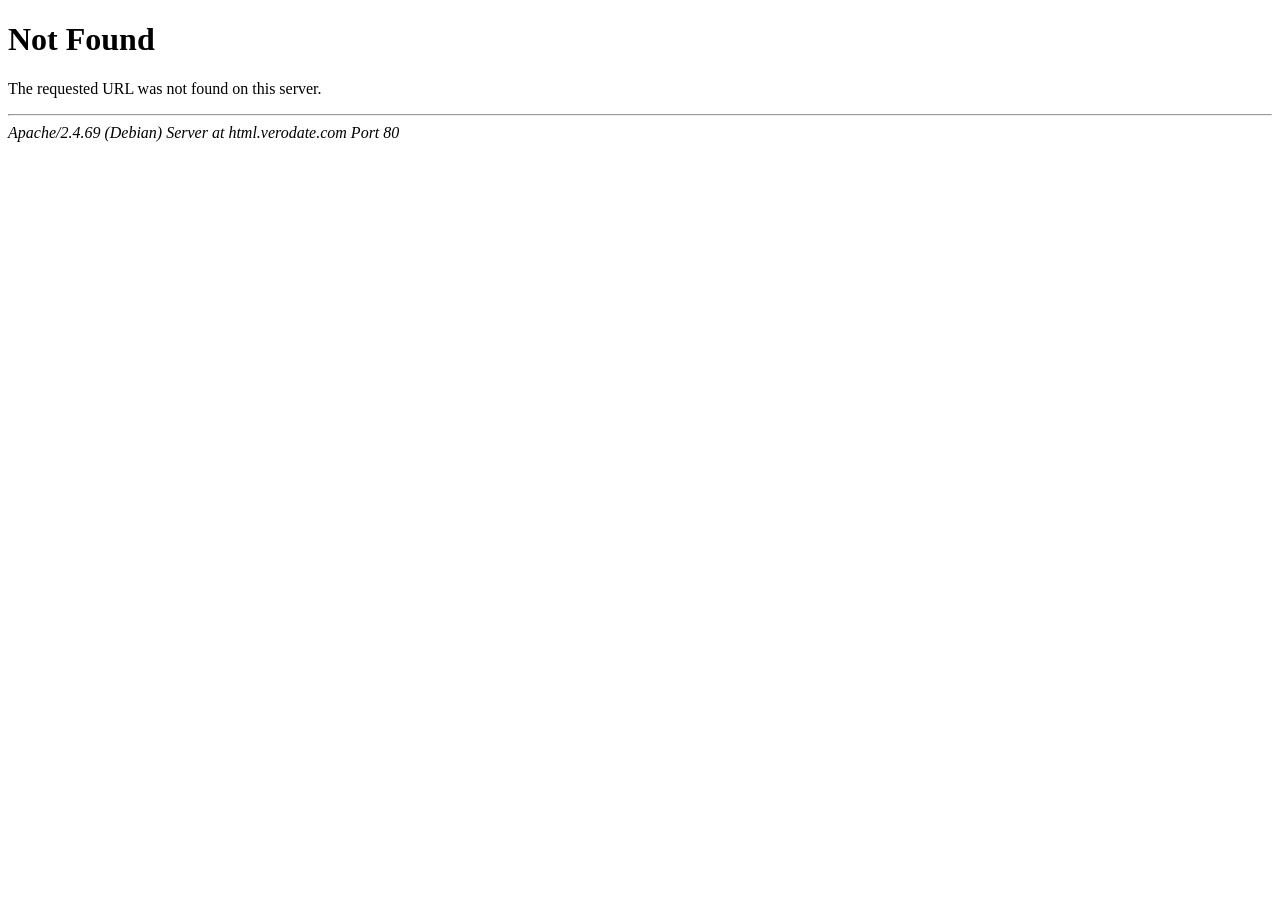
<file: vendors/img/loading.html>
<!DOCTYPE HTML PUBLIC "-//W3C//DTD HTML 4.01//EN" "http://www.w3.org/TR/html4/strict.dtd">
<html><head>
<title>404 Not Found</title>
</head><body>
<h1>Not Found</h1>
<p>The requested URL was not found on this server.</p>
<hr>
<address>Apache/2.4.69 (Debian) Server at html.verodate.com Port 80</address>
<script type="module" src="https://static.cloudflareinsights.com/beacon.min.js/vce701823e78c4301a35b7e07294d87301792088814092" integrity="sha512-UKNk8GbxkABxKcXYuLkO16EleLGUkcvJWtpSNmExE0Too3ZaFAxTscNWEc1OdAv5/BikHawapSCaiD2XCmp+Bw==" data-cf-beacon='{"version":"2024.11.0","token":"5f52f02c609349868d309242bfd00f1d","r":1,"spa":2}' crossorigin="anonymous"></script>
</body></html>
</file>
<file: vendors/linears-icon/style.css>
@font-face {
	font-family: 'Linearicons-Free';
	src:url('fonts/Linearicons-Free54e9.eot?w118d');
	src:url('fonts/Linearicons-Freed41d.eot?#iefixw118d') format('embedded-opentype'),
		url('fonts/Linearicons-Free54e9.woff2?w118d') format('woff2'),
		url('fonts/Linearicons-Free54e9.woff?w118d') format('woff'),
		url('fonts/Linearicons-Free54e9.ttf?w118d') format('truetype'),
		url('fonts/Linearicons-Free54e9.svg?w118d#Linearicons-Free') format('svg');
	font-weight: normal;
	font-style: normal;
}

.lnr {
	font-family: 'Linearicons-Free';
	speak: none;
	font-style: normal;
	font-weight: normal;
	font-variant: normal;
	text-transform: none;
	line-height: 1;

	/* Better Font Rendering =========== */
	-webkit-font-smoothing: antialiased;
	-moz-osx-font-smoothing: grayscale;
}

.lnr-home:before {
	content: "\e800";
}
.lnr-apartment:before {
	content: "\e801";
}
.lnr-pencil:before {
	content: "\e802";
}
.lnr-magic-wand:before {
	content: "\e803";
}
.lnr-drop:before {
	content: "\e804";
}
.lnr-lighter:before {
	content: "\e805";
}
.lnr-poop:before {
	content: "\e806";
}
.lnr-sun:before {
	content: "\e807";
}
.lnr-moon:before {
	content: "\e808";
}
.lnr-cloud:before {
	content: "\e809";
}
.lnr-cloud-upload:before {
	content: "\e80a";
}
.lnr-cloud-download:before {
	content: "\e80b";
}
.lnr-cloud-sync:before {
	content: "\e80c";
}
.lnr-cloud-check:before {
	content: "\e80d";
}
.lnr-database:before {
	content: "\e80e";
}
.lnr-lock:before {
	content: "\e80f";
}
.lnr-cog:before {
	content: "\e810";
}
.lnr-trash:before {
	content: "\e811";
}
.lnr-dice:before {
	content: "\e812";
}
.lnr-heart:before {
	content: "\e813";
}
.lnr-star:before {
	content: "\e814";
}
.lnr-star-half:before {
	content: "\e815";
}
.lnr-star-empty:before {
	content: "\e816";
}
.lnr-flag:before {
	content: "\e817";
}
.lnr-envelope:before {
	content: "\e818";
}
.lnr-paperclip:before {
	content: "\e819";
}
.lnr-inbox:before {
	content: "\e81a";
}
.lnr-eye:before {
	content: "\e81b";
}
.lnr-printer:before {
	content: "\e81c";
}
.lnr-file-empty:before {
	content: "\e81d";
}
.lnr-file-add:before {
	content: "\e81e";
}
.lnr-enter:before {
	content: "\e81f";
}
.lnr-exit:before {
	content: "\e820";
}
.lnr-graduation-hat:before {
	content: "\e821";
}
.lnr-license:before {
	content: "\e822";
}
.lnr-music-note:before {
	content: "\e823";
}
.lnr-film-play:before {
	content: "\e824";
}
.lnr-camera-video:before {
	content: "\e825";
}
.lnr-camera:before {
	content: "\e826";
}
.lnr-picture:before {
	content: "\e827";
}
.lnr-book:before {
	content: "\e828";
}
.lnr-bookmark:before {
	content: "\e829";
}
.lnr-user:before {
	content: "\e82a";
}
.lnr-users:before {
	content: "\e82b";
}
.lnr-shirt:before {
	content: "\e82c";
}
.lnr-store:before {
	content: "\e82d";
}
.lnr-cart:before {
	content: "\e82e";
}
.lnr-tag:before {
	content: "\e82f";
}
.lnr-phone-handset:before {
	content: "\e830";
}
.lnr-phone:before {
	content: "\e831";
}
.lnr-pushpin:before {
	content: "\e832";
}
.lnr-map-marker:before {
	content: "\e833";
}
.lnr-map:before {
	content: "\e834";
}
.lnr-location:before {
	content: "\e835";
}
.lnr-calendar-full:before {
	content: "\e836";
}
.lnr-keyboard:before {
	content: "\e837";
}
.lnr-spell-check:before {
	content: "\e838";
}
.lnr-screen:before {
	content: "\e839";
}
.lnr-smartphone:before {
	content: "\e83a";
}
.lnr-tablet:before {
	content: "\e83b";
}
.lnr-laptop:before {
	content: "\e83c";
}
.lnr-laptop-phone:before {
	content: "\e83d";
}
.lnr-power-switch:before {
	content: "\e83e";
}
.lnr-bubble:before {
	content: "\e83f";
}
.lnr-heart-pulse:before {
	content: "\e840";
}
.lnr-construction:before {
	content: "\e841";
}
.lnr-pie-chart:before {
	content: "\e842";
}
.lnr-chart-bars:before {
	content: "\e843";
}
.lnr-gift:before {
	content: "\e844";
}
.lnr-diamond:before {
	content: "\e845";
}
.lnr-linearicons:before {
	content: "\e846";
}
.lnr-dinner:before {
	content: "\e847";
}
.lnr-coffee-cup:before {
	content: "\e848";
}
.lnr-leaf:before {
	content: "\e849";
}
.lnr-paw:before {
	content: "\e84a";
}
.lnr-rocket:before {
	content: "\e84b";
}
.lnr-briefcase:before {
	content: "\e84c";
}
.lnr-bus:before {
	content: "\e84d";
}
.lnr-car:before {
	content: "\e84e";
}
.lnr-train:before {
	content: "\e84f";
}
.lnr-bicycle:before {
	content: "\e850";
}
.lnr-wheelchair:before {
	content: "\e851";
}
.lnr-select:before {
	content: "\e852";
}
.lnr-earth:before {
	content: "\e853";
}
.lnr-smile:before {
	content: "\e854";
}
.lnr-sad:before {
	content: "\e855";
}
.lnr-neutral:before {
	content: "\e856";
}
.lnr-mustache:before {
	content: "\e857";
}
.lnr-alarm:before {
	content: "\e858";
}
.lnr-bullhorn:before {
	content: "\e859";
}
.lnr-volume-high:before {
	content: "\e85a";
}
.lnr-volume-medium:before {
	content: "\e85b";
}
.lnr-volume-low:before {
	content: "\e85c";
}
.lnr-volume:before {
	content: "\e85d";
}
.lnr-mic:before {
	content: "\e85e";
}
.lnr-hourglass:before {
	content: "\e85f";
}
.lnr-undo:before {
	content: "\e860";
}
.lnr-redo:before {
	content: "\e861";
}
.lnr-sync:before {
	content: "\e862";
}
.lnr-history:before {
	content: "\e863";
}
.lnr-clock:before {
	content: "\e864";
}
.lnr-download:before {
	content: "\e865";
}
.lnr-upload:before {
	content: "\e866";
}
.lnr-enter-down:before {
	content: "\e867";
}
.lnr-exit-up:before {
	content: "\e868";
}
.lnr-bug:before {
	content: "\e869";
}
.lnr-code:before {
	content: "\e86a";
}
.lnr-link:before {
	content: "\e86b";
}
.lnr-unlink:before {
	content: "\e86c";
}
.lnr-thumbs-up:before {
	content: "\e86d";
}
.lnr-thumbs-down:before {
	content: "\e86e";
}
.lnr-magnifier:before {
	content: "\e86f";
}
.lnr-cross:before {
	content: "\e870";
}
.lnr-menu:before {
	content: "\e871";
}
.lnr-list:before {
	content: "\e872";
}
.lnr-chevron-up:before {
	content: "\e873";
}
.lnr-chevron-down:before {
	content: "\e874";
}
.lnr-chevron-left:before {
	content: "\e875";
}
.lnr-chevron-right:before {
	content: "\e876";
}
.lnr-arrow-up:before {
	content: "\e877";
}
.lnr-arrow-down:before {
	content: "\e878";
}
.lnr-arrow-left:before {
	content: "\e879";
}
.lnr-arrow-right:before {
	content: "\e87a";
}
.lnr-move:before {
	content: "\e87b";
}
.lnr-warning:before {
	content: "\e87c";
}
.lnr-question-circle:before {
	content: "\e87d";
}
.lnr-menu-circle:before {
	content: "\e87e";
}
.lnr-checkmark-circle:before {
	content: "\e87f";
}
.lnr-cross-circle:before {
	content: "\e880";
}
.lnr-plus-circle:before {
	content: "\e881";
}
.lnr-circle-minus:before {
	content: "\e882";
}
.lnr-arrow-up-circle:before {
	content: "\e883";
}
.lnr-arrow-down-circle:before {
	content: "\e884";
}
.lnr-arrow-left-circle:before {
	content: "\e885";
}
.lnr-arrow-right-circle:before {
	content: "\e886";
}
.lnr-chevron-up-circle:before {
	content: "\e887";
}
.lnr-chevron-down-circle:before {
	content: "\e888";
}
.lnr-chevron-left-circle:before {
	content: "\e889";
}
.lnr-chevron-right-circle:before {
	content: "\e88a";
}
.lnr-crop:before {
	content: "\e88b";
}
.lnr-frame-expand:before {
	content: "\e88c";
}
.lnr-frame-contract:before {
	content: "\e88d";
}
.lnr-layers:before {
	content: "\e88e";
}
.lnr-funnel:before {
	content: "\e88f";
}
.lnr-text-format:before {
	content: "\e890";
}
.lnr-text-format-remove:before {
	content: "\e891";
}
.lnr-text-size:before {
	content: "\e892";
}
.lnr-bold:before {
	content: "\e893";
}
.lnr-italic:before {
	content: "\e894";
}
.lnr-underline:before {
	content: "\e895";
}
.lnr-strikethrough:before {
	content: "\e896";
}
.lnr-highlight:before {
	content: "\e897";
}
.lnr-text-align-left:before {
	content: "\e898";
}
.lnr-text-align-center:before {
	content: "\e899";
}
.lnr-text-align-right:before {
	content: "\e89a";
}
.lnr-text-align-justify:before {
	content: "\e89b";
}
.lnr-line-spacing:before {
	content: "\e89c";
}
.lnr-indent-increase:before {
	content: "\e89d";
}
.lnr-indent-decrease:before {
	content: "\e89e";
}
.lnr-pilcrow:before {
	content: "\e89f";
}
.lnr-direction-ltr:before {
	content: "\e8a0";
}
.lnr-direction-rtl:before {
	content: "\e8a1";
}
.lnr-page-break:before {
	content: "\e8a2";
}
.lnr-sort-alpha-asc:before {
	content: "\e8a3";
}
.lnr-sort-amount-asc:before {
	content: "\e8a4";
}
.lnr-hand:before {
	content: "\e8a5";
}
.lnr-pointer-up:before {
	content: "\e8a6";
}
.lnr-pointer-right:before {
	content: "\e8a7";
}
.lnr-pointer-down:before {
	content: "\e8a8";
}
.lnr-pointer-left:before {
	content: "\e8a9";
}
</file>
<file: vendors/revolution/css/layers.css>
/*-----------------------------------------------------------------------------

-	Revolution Slider 5.0 Layer Style Settings -

Screen Stylesheet

version:   	5.0.0
date:      	18/03/15
author:		themepunch
email:     	info@themepunch.com
website:   	http://www.themepunch.com
-----------------------------------------------------------------------------*/

* {
    -webkit-box-sizing: border-box;
    -moz-box-sizing: border-box;
    box-sizing: border-box;
}

.tp-caption.Twitter-Content a,.tp-caption.Twitter-Content a:visited
{
	color:#0084B4!important;
}

.tp-caption.Twitter-Content a:hover
{
	color:#0084B4!important;
	text-decoration:underline!important;
}

.tp-caption.medium_grey,.medium_grey
{
	background-color:#888;
	border-style:none;
	border-width:0;
	color:#fff;
	font-family:Arial;
	font-size:20px;
	font-weight:700;
	line-height:20px;
	margin:0;
	padding:2px 4px;
	position:absolute;
	text-shadow:0 2px 5px rgba(0,0,0,0.5);
	white-space:nowrap;
}

.tp-caption.small_text,.small_text
{
	border-style:none;
	border-width:0;
	color:#fff;
	font-family:Arial;
	font-size:14px;
	font-weight:700;
	line-height:20px;
	margin:0;
	position:absolute;
	text-shadow:0 2px 5px rgba(0,0,0,0.5);
	white-space:nowrap;
}

.tp-caption.medium_text,.medium_text
{
	border-style:none;
	border-width:0;
	color:#fff;
	font-family:Arial;
	font-size:20px;
	font-weight:700;
	line-height:20px;
	margin:0;
	position:absolute;
	text-shadow:0 2px 5px rgba(0,0,0,0.5);
	white-space:nowrap;
}

.tp-caption.large_text,.large_text
{
	border-style:none;
	border-width:0;
	color:#fff;
	font-family:Arial;
	font-size:40px;
	font-weight:700;
	line-height:40px;
	margin:0;
	position:absolute;
	text-shadow:0 2px 5px rgba(0,0,0,0.5);
	white-space:nowrap;
}

.tp-caption.very_large_text,.very_large_text
{
	border-style:none;
	border-width:0;
	color:#fff;
	font-family:Arial;
	font-size:60px;
	font-weight:700;
	letter-spacing:-2px;
	line-height:60px;
	margin:0;
	position:absolute;
	text-shadow:0 2px 5px rgba(0,0,0,0.5);
	white-space:nowrap;
}

.tp-caption.very_big_white,.very_big_white
{
	background-color:#000;
	border-style:none;
	border-width:0;
	color:#fff;
	font-family:Arial;
	font-size:60px;
	font-weight:800;
	line-height:60px;
	margin:0;
	padding:1px 4px 0;
	position:absolute;
	text-shadow:none;
	white-space:nowrap;
}

.tp-caption.very_big_black,.very_big_black
{
	background-color:#fff;
	border-style:none;
	border-width:0;
	color:#000;
	font-family:Arial;
	font-size:60px;
	font-weight:700;
	line-height:60px;
	margin:0;
	padding:1px 4px 0;
	position:absolute;
	text-shadow:none;
	white-space:nowrap;
}

.tp-caption.modern_medium_fat,.modern_medium_fat
{
	border-style:none;
	border-width:0;
	color:#000;
	font-family:"Open Sans", sans-serif;
	font-size:24px;
	font-weight:800;
	line-height:20px;
	margin:0;
	position:absolute;
	text-shadow:none;
	white-space:nowrap;
}

.tp-caption.modern_medium_fat_white,.modern_medium_fat_white
{
	border-style:none;
	border-width:0;
	color:#fff;
	font-family:"Open Sans", sans-serif;
	font-size:24px;
	font-weight:800;
	line-height:20px;
	margin:0;
	position:absolute;
	text-shadow:none;
	white-space:nowrap;
}

.tp-caption.modern_medium_light,.modern_medium_light
{
	border-style:none;
	border-width:0;
	color:#000;
	font-family:"Open Sans", sans-serif;
	font-size:24px;
	font-weight:300;
	line-height:20px;
	margin:0;
	position:absolute;
	text-shadow:none;
	white-space:nowrap;
}

.tp-caption.modern_big_bluebg,.modern_big_bluebg
{
	background-color:#4e5b6c;
	border-style:none;
	border-width:0;
	color:#fff;
	font-family:"Open Sans", sans-serif;
	font-size:30px;
	font-weight:800;
	letter-spacing:0;
	line-height:36px;
	margin:0;
	padding:3px 10px;
	position:absolute;
	text-shadow:none;
}

.tp-caption.modern_big_redbg,.modern_big_redbg
{
	background-color:#de543e;
	border-style:none;
	border-width:0;
	color:#fff;
	font-family:"Open Sans", sans-serif;
	font-size:30px;
	font-weight:300;
	letter-spacing:0;
	line-height:36px;
	margin:0;
	padding:1px 10px 3px;
	position:absolute;
	text-shadow:none;
}

.tp-caption.modern_small_text_dark,.modern_small_text_dark
{
	border-style:none;
	border-width:0;
	color:#555;
	font-family:Arial;
	font-size:14px;
	line-height:22px;
	margin:0;
	position:absolute;
	text-shadow:none;
	white-space:nowrap;
}

.tp-caption.boxshadow,.boxshadow
{		
	box-shadow:0 0 20px rgba(0,0,0,0.5);
}

.tp-caption.black,.black
{
	color:#000;
	text-shadow:none;
}

.tp-caption.noshadow,.noshadow
{
	text-shadow:none;
}

.tp-caption.thinheadline_dark,.thinheadline_dark
{
	background-color:transparent;
	color:rgba(0,0,0,0.85);
	font-family:"Open Sans";
	font-size:30px;
	font-weight:300;
	line-height:30px;
	position:absolute;
	text-shadow:none;
}

.tp-caption.thintext_dark,.thintext_dark
{
	background-color:transparent;
	color:rgba(0,0,0,0.85);
	font-family:"Open Sans";
	font-size:16px;
	font-weight:300;
	line-height:26px;
	position:absolute;
	text-shadow:none;
}

.tp-caption.largeblackbg,.largeblackbg
{
	
	
	background-color:#000;
	border-radius:0;
	color:#fff;
	font-family:"Open Sans";
	font-size:50px;
	font-weight:300;
	line-height:70px;
	padding:0 20px;
	position:absolute;
	text-shadow:none;
}

.tp-caption.largepinkbg,.largepinkbg
{
	
	
	background-color:#db4360;
	border-radius:0;
	color:#fff;
	font-family:"Open Sans";
	font-size:50px;
	font-weight:300;
	line-height:70px;
	padding:0 20px;
	position:absolute;
	text-shadow:none;
}

.tp-caption.largewhitebg,.largewhitebg
{
	
	
	background-color:#fff;
	border-radius:0;
	color:#000;
	font-family:"Open Sans";
	font-size:50px;
	font-weight:300;
	line-height:70px;
	padding:0 20px;
	position:absolute;
	text-shadow:none;
}

.tp-caption.largegreenbg,.largegreenbg
{
	
	
	background-color:#67ae73;
	border-radius:0;
	color:#fff;
	font-family:"Open Sans";
	font-size:50px;
	font-weight:300;
	line-height:70px;
	padding:0 20px;
	position:absolute;
	text-shadow:none;
}

.tp-caption.excerpt,.excerpt
{
	background-color:rgba(0,0,0,1);
	border-color:#fff;
	border-style:none;
	border-width:0;
	color:#fff;
	font-family:Arial;
	font-size:36px;
	font-weight:700;
	height:auto;
	letter-spacing:-1.5px;
	line-height:36px;
	margin:0;
	padding:1px 4px 0;
	text-decoration:none;
	text-shadow:none;
	white-space:normal!important;
	width:150px;
}

.tp-caption.large_bold_grey,.large_bold_grey
{
	background-color:transparent;
	border-color:#ffd658;
	border-style:none;
	border-width:0;
	color:#666;
	font-family:"Open Sans";
	font-size:60px;
	font-weight:800;
	line-height:60px;
	margin:0;
	padding:1px 4px 0;
	text-decoration:none;
	text-shadow:none;
}

.tp-caption.medium_thin_grey,.medium_thin_grey
{
	background-color:transparent;
	border-color:#ffd658;
	border-style:none;
	border-width:0;
	color:#666;
	font-family:"Open Sans";
	font-size:34px;
	font-weight:300;
	line-height:30px;
	margin:0;
	padding:1px 4px 0;
	text-decoration:none;
	text-shadow:none;
}

.tp-caption.small_thin_grey,.small_thin_grey
{
	background-color:transparent;
	border-color:#ffd658;
	border-style:none;
	border-width:0;
	color:#757575;
	font-family:"Open Sans";
	font-size:18px;
	font-weight:300;
	line-height:26px;
	margin:0;
	padding:1px 4px 0;
	text-decoration:none;
	text-shadow:none;
}

.tp-caption.lightgrey_divider,.lightgrey_divider
{
	background-color:rgba(235,235,235,1);
	background-position:initial;
	background-repeat:initial;
	border-color:#222;
	border-style:none;
	border-width:0;
	height:3px;
	text-decoration:none;
	width:370px;
}

.tp-caption.large_bold_darkblue,.large_bold_darkblue
{
	background-color:transparent;
	border-color:#ffd658;
	border-style:none;
	border-width:0;
	color:#34495e;
	font-family:"Open Sans";
	font-size:58px;
	font-weight:800;
	line-height:60px;
	text-decoration:none;
}

.tp-caption.medium_bg_darkblue,.medium_bg_darkblue
{
	background-color:#34495e;
	border-color:#ffd658;
	border-style:none;
	border-width:0;
	color:#fff;
	font-family:"Open Sans";
	font-size:20px;
	font-weight:800;
	line-height:20px;
	padding:10px;
	text-decoration:none;
}

.tp-caption.medium_bold_red,.medium_bold_red
{
	background-color:transparent;
	border-color:#ffd658;
	border-style:none;
	border-width:0;
	color:#e33a0c;
	font-family:"Open Sans";
	font-size:24px;
	font-weight:800;
	line-height:30px;
	padding:0;
	text-decoration:none;
}

.tp-caption.medium_light_red,.medium_light_red
{
	background-color:transparent;
	border-color:#ffd658;
	border-style:none;
	border-width:0;
	color:#e33a0c;
	font-family:"Open Sans";
	font-size:21px;
	font-weight:300;
	line-height:26px;
	padding:0;
	text-decoration:none;
}

.tp-caption.medium_bg_red,.medium_bg_red
{
	background-color:#e33a0c;
	border-color:#ffd658;
	border-style:none;
	border-width:0;
	color:#fff;
	font-family:"Open Sans";
	font-size:20px;
	font-weight:800;
	line-height:20px;
	padding:10px;
	text-decoration:none;
}

.tp-caption.medium_bold_orange,.medium_bold_orange
{
	background-color:transparent;
	border-color:#ffd658;
	border-style:none;
	border-width:0;
	color:#f39c12;
	font-family:"Open Sans";
	font-size:24px;
	font-weight:800;
	line-height:30px;
	text-decoration:none;
}

.tp-caption.medium_bg_orange,.medium_bg_orange
{
	background-color:#f39c12;
	border-color:#ffd658;
	border-style:none;
	border-width:0;
	color:#fff;
	font-family:"Open Sans";
	font-size:20px;
	font-weight:800;
	line-height:20px;
	padding:10px;
	text-decoration:none;
}

.tp-caption.grassfloor,.grassfloor
{
	background-color:rgba(160,179,151,1);
	border-color:#222;
	border-style:none;
	border-width:0;
	height:150px;
	text-decoration:none;
	width:4000px;
}

.tp-caption.large_bold_white,.large_bold_white
{
	background-color:transparent;
	border-color:#ffd658;
	border-style:none;
	border-width:0;
	color:#fff;
	font-family:"Open Sans";
	font-size:58px;
	font-weight:800;
	line-height:60px;
	text-decoration:none;
}

.tp-caption.medium_light_white,.medium_light_white
{
	background-color:transparent;
	border-color:#ffd658;
	border-style:none;
	border-width:0;
	color:#fff;
	font-family:"Open Sans";
	font-size:30px;
	font-weight:300;
	line-height:36px;
	padding:0;
	text-decoration:none;
}

.tp-caption.mediumlarge_light_white,.mediumlarge_light_white
{
	background-color:transparent;
	border-color:#ffd658;
	border-style:none;
	border-width:0;
	color:#fff;
	font-family:"Open Sans";
	font-size:34px;
	font-weight:300;
	line-height:40px;
	padding:0;
	text-decoration:none;
}

.tp-caption.mediumlarge_light_white_center,.mediumlarge_light_white_center
{
	background-color:transparent;
	border-color:#ffd658;
	border-style:none;
	border-width:0;
	color:#fff;
	font-family:"Open Sans";
	font-size:34px;
	font-weight:300;
	line-height:40px;
	padding:0;
	text-align:center;
	text-decoration:none;
}

.tp-caption.medium_bg_asbestos,.medium_bg_asbestos
{
	background-color:#7f8c8d;
	border-color:#ffd658;
	border-style:none;
	border-width:0;
	color:#fff;
	font-family:"Open Sans";
	font-size:20px;
	font-weight:800;
	line-height:20px;
	padding:10px;
	text-decoration:none;
}

.tp-caption.medium_light_black,.medium_light_black
{
	background-color:transparent;
	border-color:#ffd658;
	border-style:none;
	border-width:0;
	color:#000;
	font-family:"Open Sans";
	font-size:30px;
	font-weight:300;
	line-height:36px;
	padding:0;
	text-decoration:none;
}

.tp-caption.large_bold_black,.large_bold_black
{
	background-color:transparent;
	border-color:#ffd658;
	border-style:none;
	border-width:0;
	color:#000;
	font-family:"Open Sans";
	font-size:58px;
	font-weight:800;
	line-height:60px;
	text-decoration:none;
}

.tp-caption.mediumlarge_light_darkblue,.mediumlarge_light_darkblue
{
	background-color:transparent;
	border-color:#ffd658;
	border-style:none;
	border-width:0;
	color:#34495e;
	font-family:"Open Sans";
	font-size:34px;
	font-weight:300;
	line-height:40px;
	padding:0;
	text-decoration:none;
}

.tp-caption.small_light_white,.small_light_white
{
	background-color:transparent;
	border-color:#ffd658;
	border-style:none;
	border-width:0;
	color:#fff;
	font-family:"Open Sans";
	font-size:17px;
	font-weight:300;
	line-height:28px;
	padding:0;
	text-decoration:none;
}

.tp-caption.roundedimage,.roundedimage
{
	border-color:#222;
	border-style:none;
	border-width:0;
}

.tp-caption.large_bg_black,.large_bg_black
{
	background-color:#000;
	border-color:#ffd658;
	border-style:none;
	border-width:0;
	color:#fff;
	font-family:"Open Sans";
	font-size:40px;
	font-weight:800;
	line-height:40px;
	padding:10px 20px 15px;
	text-decoration:none;
}

.tp-caption.mediumwhitebg,.mediumwhitebg
{
	background-color:#fff;
	border-color:#000;
	border-style:none;
	border-width:0;
	color:#000;
	font-family:"Open Sans";
	font-size:30px;
	font-weight:300;
	line-height:30px;
	padding:5px 15px 10px;
	text-decoration:none;
	text-shadow:none;
}

.tp-caption.maincaption,.maincaption
{
	background-color:transparent;
	border-color:#000;
	border-style:none;
	border-width:0;
	color:#212a40;
	font-family:roboto;
	font-size:33px;
	font-weight:500;
	line-height:43px;
	text-decoration:none;
	text-shadow:none;
}

.tp-caption.miami_title_60px,.miami_title_60px
{
	background-color:transparent;
	border-color:#000;
	border-style:none;
	border-width:0;
	color:#fff;
	font-family:"Source Sans Pro";
	font-size:60px;
	font-weight:700;
	letter-spacing:1px;
	line-height:60px;
	text-decoration:none;
	text-shadow:none;
}

.tp-caption.miami_subtitle,.miami_subtitle
{
	background-color:transparent;
	border-color:#000;
	border-style:none;
	border-width:0;
	color:rgba(255,255,255,0.65);
	font-family:"Source Sans Pro";
	font-size:17px;
	font-weight:400;
	letter-spacing:2px;
	line-height:24px;
	text-decoration:none;
	text-shadow:none;
}

.tp-caption.divideline30px,.divideline30px
{
	background:#fff;
	background-color:#fff;
	border-color:#222;
	border-style:none;
	border-width:0;
	height:2px;
	min-width:30px;
	text-decoration:none;
}

.tp-caption.Miami_nostyle,.Miami_nostyle
{
	border-color:#222;
	border-style:none;
	border-width:0;
}

.tp-caption.miami_content_light,.miami_content_light
{
	background-color:transparent;
	border-color:#000;
	border-style:none;
	border-width:0;
	color:#fff;
	font-family:"Source Sans Pro";
	font-size:22px;
	font-weight:400;
	letter-spacing:0;
	line-height:28px;
	text-decoration:none;
	text-shadow:none;
}

.tp-caption.miami_title_60px_dark,.miami_title_60px_dark
{
	background-color:transparent;
	border-color:#000;
	border-style:none;
	border-width:0;
	color:#333;
	font-family:"Source Sans Pro";
	font-size:60px;
	font-weight:700;
	letter-spacing:1px;
	line-height:60px;
	text-decoration:none;
	text-shadow:none;
}

.tp-caption.miami_content_dark,.miami_content_dark
{
	background-color:transparent;
	border-color:#000;
	border-style:none;
	border-width:0;
	color:#666;
	font-family:"Source Sans Pro";
	font-size:22px;
	font-weight:400;
	letter-spacing:0;
	line-height:28px;
	text-decoration:none;
	text-shadow:none;
}

.tp-caption.divideline30px_dark,.divideline30px_dark
{
	background-color:#333;
	border-color:#222;
	border-style:none;
	border-width:0;
	height:2px;
	min-width:30px;
	text-decoration:none;
}

.tp-caption.ellipse70px,.ellipse70px
{
	background-color:rgba(0,0,0,0.14902);
	border-color:#222;
	border-radius:50px 50px 50px 50px;
	border-style:none;
	border-width:0;
	cursor:pointer;
	line-height:1px;
	min-height:70px;
	min-width:70px;
	text-decoration:none;
}

.tp-caption.arrowicon,.arrowicon
{
	border-color:#222;
	border-style:none;
	border-width:0;
	line-height:1px;
}

.tp-caption.MarkerDisplay,.MarkerDisplay
{
	background-color:transparent;
	border-color:#000;
	border-radius:0 0 0 0;
	border-style:none;
	border-width:0;
	font-family:"Permanent Marker";
	font-style:normal;
	padding:0;
	text-decoration:none;
	text-shadow:none;
}

.tp-caption.Restaurant-Display,.Restaurant-Display
{
	background-color:transparent;
	border-color:transparent;
	border-radius:0 0 0 0;
	border-style:none;
	border-width:0;
	color:#fff;
	font-family:Roboto;
	font-size:120px;
	font-style:normal;
	font-weight:700;
	line-height:120px;
	padding:0;
	text-decoration:none;
}

.tp-caption.Restaurant-Cursive,.Restaurant-Cursive
{
	background-color:transparent;
	border-color:transparent;
	border-radius:0 0 0 0;
	border-style:none;
	border-width:0;
	color:#fff;
	font-family:"Nothing you could do";
	font-size:30px;
	font-style:normal;
	font-weight:400;
	letter-spacing:2px;
	line-height:30px;
	padding:0;
	text-decoration:none;
}

.tp-caption.Restaurant-ScrollDownText,.Restaurant-ScrollDownText
{
	background-color:transparent;
	border-color:transparent;
	border-radius:0 0 0 0;
	border-style:none;
	border-width:0;
	color:#fff;
	font-family:Roboto;
	font-size:17px;
	font-style:normal;
	font-weight:400;
	letter-spacing:2px;
	line-height:17px;
	padding:0;
	text-decoration:none;
}

.tp-caption.Restaurant-Description,.Restaurant-Description
{
	background-color:transparent;
	border-color:transparent;
	border-radius:0 0 0 0;
	border-style:none;
	border-width:0;
	color:#fff;
	font-family:Roboto;
	font-size:20px;
	font-style:normal;
	font-weight:300;
	letter-spacing:3px;
	line-height:30px;
	padding:0;
	text-decoration:none;
}

.tp-caption.Restaurant-Price,.Restaurant-Price
{
	background-color:transparent;
	border-color:transparent;
	border-radius:0 0 0 0;
	border-style:none;
	border-width:0;
	color:#fff;
	font-family:Roboto;
	font-size:30px;
	font-style:normal;
	font-weight:300;
	letter-spacing:3px;
	line-height:30px;
	padding:0;
	text-decoration:none;
}

.tp-caption.Restaurant-Menuitem,.Restaurant-Menuitem
{
	background-color:rgba(0,0,0,1.00);
	border-color:transparent;
	border-radius:0 0 0 0;
	border-style:none;
	border-width:0;
	color:rgba(255,255,255,1.00);
	font-family:Roboto;
	font-size:17px;
	font-style:normal;
	font-weight:400;
	letter-spacing:2px;
	line-height:17px;
	padding:10px 30px;
	text-align:left;
	text-decoration:none;
}

.tp-caption.Furniture-LogoText,.Furniture-LogoText
{
	background-color:transparent;
	border-color:transparent;
	border-radius:0 0 0 0;
	border-style:none;
	border-width:0;
	color:rgba(230,207,163,1.00);
	font-family:Raleway;
	font-size:160px;
	font-style:normal;
	font-weight:300;
	line-height:150px;
	padding:0;
	text-decoration:none;
	text-shadow:none;
}

.tp-caption.Furniture-Plus,.Furniture-Plus
{
	background-color:rgba(255,255,255,1.00);
	border-color:transparent;
	border-radius:30px 30px 30px 30px;
	border-style:none;
	border-width:0;
	box-shadow:rgba(0,0,0,0.1) 0 1px 3px;
	color:rgba(230,207,163,1.00);
	font-family:Raleway;
	font-size:20px;
	font-style:normal;
	font-weight:400;
	line-height:20px;
	padding:6px 7px 4px;
	text-decoration:none;
	text-shadow:none;
}

.tp-caption.Furniture-Title,.Furniture-Title
{
	background-color:transparent;
	border-color:transparent;
	border-radius:0 0 0 0;
	border-style:none;
	border-width:0;
	color:rgba(0,0,0,1.00);
	font-family:Raleway;
	font-size:20px;
	font-style:normal;
	font-weight:700;
	letter-spacing:3px;
	line-height:20px;
	padding:0;
	text-decoration:none;
	text-shadow:none;
}

.tp-caption.Furniture-Subtitle,.Furniture-Subtitle
{
	background-color:transparent;
	border-color:transparent;
	border-radius:0 0 0 0;
	border-style:none;
	border-width:0;
	color:rgba(0,0,0,1.00);
	font-family:Raleway;
	font-size:17px;
	font-style:normal;
	font-weight:300;
	line-height:20px;
	padding:0;
	text-decoration:none;
	text-shadow:none;
}

.tp-caption.Gym-Display,.Gym-Display
{
	background-color:transparent;
	border-color:transparent;
	border-radius:0 0 0 0;
	border-style:none;
	border-width:0;
	color:rgba(255,255,255,1.00);
	font-family:Raleway;
	font-size:80px;
	font-style:normal;
	font-weight:900;
	line-height:70px;
	padding:0;
	text-decoration:none;
}

.tp-caption.Gym-Subline,.Gym-Subline
{
	background-color:transparent;
	border-color:transparent;
	border-radius:0 0 0 0;
	border-style:none;
	border-width:0;
	color:rgba(255,255,255,1.00);
	font-family:Raleway;
	font-size:30px;
	font-style:normal;
	font-weight:100;
	letter-spacing:5px;
	line-height:30px;
	padding:0;
	text-decoration:none;
}

.tp-caption.Gym-SmallText,.Gym-SmallText
{
	background-color:transparent;
	border-color:transparent;
	border-radius:0 0 0 0;
	border-style:none;
	border-width:0;
	color:rgba(255,255,255,1.00);
	font-family:Raleway;
	font-size:17px;
	font-style:normal;
	font-weight:300;
	line-height:22;
	padding:0;
	text-decoration:none;
	text-shadow:none;
}

.tp-caption.Fashion-SmallText,.Fashion-SmallText
{
	background-color:transparent;
	border-color:transparent;
	border-radius:0 0 0 0;
	border-style:none;
	border-width:0;
	color:rgba(255,255,255,1.00);
	font-family:Raleway;
	font-size:12px;
	font-style:normal;
	font-weight:600;
	letter-spacing:2px;
	line-height:20px;
	padding:0;
	text-decoration:none;
}

.tp-caption.Fashion-BigDisplay,.Fashion-BigDisplay
{
	background-color:transparent;
	border-color:transparent;
	border-radius:0 0 0 0;
	border-style:none;
	border-width:0;
	color:rgba(0,0,0,1.00);
	font-family:Raleway;
	font-size:60px;
	font-style:normal;
	font-weight:900;
	letter-spacing:2px;
	line-height:60px;
	padding:0;
	text-decoration:none;
}

.tp-caption.Fashion-TextBlock,.Fashion-TextBlock
{
	background-color:transparent;
	border-color:transparent;
	border-radius:0 0 0 0;
	border-style:none;
	border-width:0;
	color:rgba(0,0,0,1.00);
	font-family:Raleway;
	font-size:20px;
	font-style:normal;
	font-weight:400;
	letter-spacing:2px;
	line-height:40px;
	padding:0;
	text-decoration:none;
}

.tp-caption.Sports-Display,.Sports-Display
{
	background-color:transparent;
	border-color:transparent;
	border-radius:0 0 0 0;
	border-style:none;
	border-width:0;
	color:rgba(255,255,255,1.00);
	font-family:Raleway;
	font-size:130px;
	font-style:normal;
	font-weight:100;
	letter-spacing:13px;
	line-height:130px;
	padding:0;
	text-decoration:none;
}

.tp-caption.Sports-DisplayFat,.Sports-DisplayFat
{
	background-color:transparent;
	border-color:transparent;
	border-radius:0 0 0 0;
	border-style:none;
	border-width:0;
	color:rgba(255,255,255,1.00);
	font-family:Raleway;
	font-size:130px;
	font-style:normal;
	font-weight:900;
	line-height:130px;
	padding:0;
	text-decoration:none;
}

.tp-caption.Sports-Subline,.Sports-Subline
{
	background-color:transparent;
	border-color:transparent;
	border-radius:0 0 0 0;
	border-style:none;
	border-width:0;
	color:rgba(0,0,0,1.00);
	font-family:Raleway;
	font-size:32px;
	font-style:normal;
	font-weight:400;
	letter-spacing:4px;
	line-height:32px;
	padding:0;
	text-decoration:none;
}

.tp-caption.Instagram-Caption,.Instagram-Caption
{
	background-color:transparent;
	border-color:transparent;
	border-radius:0 0 0 0;
	border-style:none;
	border-width:0;
	color:rgba(255,255,255,1.00);
	font-family:Roboto;
	font-size:20px;
	font-style:normal;
	font-weight:900;
	line-height:20px;
	padding:0;
	text-decoration:none;
}

.tp-caption.News-Title,.News-Title
{
	background-color:transparent;
	border-color:transparent;
	border-radius:0 0 0 0;
	border-style:none;
	border-width:0;
	color:rgba(255,255,255,1.00);
	font-family:"Roboto Slab";
	font-size:70px;
	font-style:normal;
	font-weight:400;
	line-height:60px;
	padding:0;
	text-decoration:none;
}

.tp-caption.News-Subtitle,.News-Subtitle
{
	background-color:rgba(255,255,255,0);
	border-color:transparent;
	border-radius:0 0 0 0;
	border-style:none;
	border-width:0;
	color:rgba(255,255,255,1.00);
	font-family:"Roboto Slab";
	font-size:15px;
	font-style:normal;
	font-weight:300;
	line-height:24px;
	padding:0;
	text-decoration:none;
}

.tp-caption.News-Subtitle:hover,.News-Subtitle:hover
{
	background-color:rgba(255,255,255,0);
	border-color:transparent;
	border-radius:0 0 0 0;
	border-style:solid;
	border-width:0;
	color:rgba(255,255,255,0.65);
	text-decoration:none;
}

.tp-caption.Photography-Display,.Photography-Display
{
	background-color:transparent;
	border-color:transparent;
	border-radius:0 0 0 0;
	border-style:none;
	border-width:0;
	color:rgba(255,255,255,1.00);
	font-family:Raleway;
	font-size:80px;
	font-style:normal;
	font-weight:100;
	letter-spacing:5px;
	line-height:70px;
	padding:0;
	text-decoration:none;
}

.tp-caption.Photography-Subline,.Photography-Subline
{
	background-color:transparent;
	border-color:transparent;
	border-radius:0 0 0 0;
	border-style:none;
	border-width:0;
	color:rgba(119,119,119,1.00);
	font-family:Raleway;
	font-size:20px;
	font-style:normal;
	font-weight:300;
	letter-spacing:3px;
	line-height:30px;
	padding:0;
	text-decoration:none;
}

.tp-caption.Photography-ImageHover,.Photography-ImageHover
{
	background-color:transparent;
	border-color:rgba(255,255,255,0);
	border-radius:0 0 0 0;
	border-style:none;
	border-width:0;
	color:rgba(255,255,255,1.00);
	font-size:20px;
	font-style:normal;
	font-weight:400;
	line-height:22;
	padding:0;
	text-decoration:none;
}

.tp-caption.Photography-ImageHover:hover,.Photography-ImageHover:hover
{
	background-color:transparent;
	border-color:transparent;
	border-radius:0 0 0 0;
	border-style:none;
	border-width:0;
	color:rgba(255,255,255,1.00);
	text-decoration:none;
}

.tp-caption.Photography-Menuitem,.Photography-Menuitem
{
	background-color:rgba(0,0,0,0.65);
	border-color:transparent;
	border-radius:0 0 0 0;
	border-style:none;
	border-width:0;
	color:rgba(255,255,255,1.00);
	font-family:Raleway;
	font-size:20px;
	font-style:normal;
	font-weight:300;
	letter-spacing:2px;
	line-height:20px;
	padding:3px 5px 3px 8px;
	text-decoration:none;
}

.tp-caption.Photography-Menuitem:hover,.Photography-Menuitem:hover
{
	background-color:rgba(0,255,222,0.65);
	border-color:transparent;
	border-radius:0 0 0 0;
	border-style:none;
	border-width:0;
	color:rgba(255,255,255,1.00);
	text-decoration:none;
}

.tp-caption.Photography-Textblock,.Photography-Textblock
{
	background-color:transparent;
	border-color:transparent;
	border-radius:0 0 0 0;
	border-style:none;
	border-width:0;
	color:rgba(255,255,255,1.00);
	font-family:Raleway;
	font-size:17px;
	font-style:normal;
	font-weight:300;
	letter-spacing:2px;
	line-height:30px;
	padding:0;
	text-decoration:none;
}

.tp-caption.Photography-Subline-2,.Photography-Subline-2
{
	background-color:transparent;
	border-color:transparent;
	border-radius:0 0 0 0;
	border-style:none;
	border-width:0;
	color:rgba(255,255,255,0.35);
	font-family:Raleway;
	font-size:20px;
	font-style:normal;
	font-weight:300;
	letter-spacing:3px;
	line-height:30px;
	padding:0;
	text-decoration:none;
}

.tp-caption.Photography-ImageHover2,.Photography-ImageHover2
{
	background-color:transparent;
	border-color:rgba(255,255,255,0);
	border-radius:0 0 0 0;
	border-style:none;
	border-width:0;
	color:rgba(255,255,255,1.00);
	font-family:Arial;
	font-size:20px;
	font-style:normal;
	font-weight:400;
	line-height:22;
	padding:0;
	text-decoration:none;
}

.tp-caption.Photography-ImageHover2:hover,.Photography-ImageHover2:hover
{
	background-color:transparent;
	border-color:transparent;
	border-radius:0 0 0 0;
	border-style:none;
	border-width:0;
	color:rgba(255,255,255,1.00);
	text-decoration:none;
}

.tp-caption.WebProduct-Title,.WebProduct-Title
{
	background-color:transparent;
	border-color:transparent;
	border-radius:0 0 0 0;
	border-style:none;
	border-width:0;
	color:rgba(51,51,51,1.00);
	font-family:Raleway;
	font-size:90px;
	font-style:normal;
	font-weight:100;
	line-height:90px;
	padding:0;
	text-decoration:none;
}

.tp-caption.WebProduct-SubTitle,.WebProduct-SubTitle
{
	background-color:transparent;
	border-color:transparent;
	border-radius:0 0 0 0;
	border-style:none;
	border-width:0;
	color:rgba(153,153,153,1.00);
	font-family:Raleway;
	font-size:15px;
	font-style:normal;
	font-weight:400;
	line-height:20px;
	padding:0;
	text-decoration:none;
}

.tp-caption.WebProduct-Content,.WebProduct-Content
{
	background-color:transparent;
	border-color:transparent;
	border-radius:0 0 0 0;
	border-style:none;
	border-width:0;
	color:rgba(153,153,153,1.00);
	font-family:Raleway;
	font-size:16px;
	font-style:normal;
	font-weight:600;
	line-height:24px;
	padding:0;
	text-decoration:none;
}

.tp-caption.WebProduct-Menuitem,.WebProduct-Menuitem
{
	background-color:rgba(51,51,51,1.00);
	border-color:transparent;
	border-radius:0 0 0 0;
	border-style:none;
	border-width:0;
	color:rgba(255,255,255,1.00);
	font-family:Raleway;
	font-size:15px;
	font-style:normal;
	font-weight:500;
	letter-spacing:2px;
	line-height:20px;
	padding:3px 5px 3px 8px;
	text-align:left;
	text-decoration:none;
}

.tp-caption.WebProduct-Menuitem:hover,.WebProduct-Menuitem:hover
{
	background-color:rgba(255,255,255,1.00);
	border-color:transparent;
	border-radius:0 0 0 0;
	border-style:none;
	border-width:0;
	color:rgba(153,153,153,1.00);
	text-decoration:none;
}

.tp-caption.WebProduct-Title-Light,.WebProduct-Title-Light
{
	background-color:transparent;
	border-color:transparent;
	border-radius:0 0 0 0;
	border-style:none;
	border-width:0;
	color:rgba(255,255,255,1.00);
	font-family:Raleway;
	font-size:90px;
	font-style:normal;
	font-weight:100;
	line-height:90px;
	padding:0;
	text-align:left;
	text-decoration:none;
}

.tp-caption.WebProduct-SubTitle-Light,.WebProduct-SubTitle-Light
{
	background-color:transparent;
	border-color:transparent;
	border-radius:0 0 0 0;
	border-style:none;
	border-width:0;
	color:rgba(255,255,255,0.35);
	font-family:Raleway;
	font-size:15px;
	font-style:normal;
	font-weight:400;
	line-height:20px;
	padding:0;
	text-align:left;
	text-decoration:none;
}

.tp-caption.WebProduct-Content-Light,.WebProduct-Content-Light
{
	background-color:transparent;
	border-color:transparent;
	border-radius:0 0 0 0;
	border-style:none;
	border-width:0;
	color:rgba(255,255,255,0.65);
	font-family:Raleway;
	font-size:16px;
	font-style:normal;
	font-weight:600;
	line-height:24px;
	padding:0;
	text-align:left;
	text-decoration:none;
}

.tp-caption.FatRounded,.FatRounded
{
	background-color:rgba(0,0,0,0.50);
	border-color:rgba(211,211,211,1.00);
	border-radius:50px 50px 50px 50px;
	border-style:none;
	border-width:0;
	color:rgba(255,255,255,1.00);
	font-family:Raleway;
	font-size:30px;
	font-style:normal;
	font-weight:900;
	line-height:30px;
	padding:20px 22px 20px 25px;
	text-align:left;
	text-decoration:none;
	text-shadow:none;
}

.tp-caption.FatRounded:hover,.FatRounded:hover
{
	background-color:rgba(0,0,0,1.00);
	border-color:rgba(211,211,211,1.00);
	border-radius:50px 50px 50px 50px;
	border-style:none;
	border-width:0;
	color:rgba(255,255,255,1.00);
	text-decoration:none;
}

.tp-caption.NotGeneric-Title,.NotGeneric-Title
{
	background-color:transparent;
	border-color:transparent;
	border-radius:0 0 0 0;
	border-style:none;
	border-width:0;
	color:rgba(255,255,255,1.00);
	font-family:Raleway;
	font-size:70px;
	font-style:normal;
	font-weight:800;
	line-height:70px;
	padding:10px 0;
	text-decoration:none;
}

.tp-caption.NotGeneric-SubTitle,.NotGeneric-SubTitle
{
	background-color:transparent;
	border-color:transparent;
	border-radius:0 0 0 0;
	border-style:none;
	border-width:0;
	color:rgba(255,255,255,1.00);
	font-family:Raleway;
	font-size:13px;
	font-style:normal;
	font-weight:500;
	letter-spacing:4px;
	line-height:20px;
	padding:0;
	text-align:left;
	text-decoration:none;
}

.tp-caption.NotGeneric-CallToAction,.NotGeneric-CallToAction
{
	background-color:rgba(0,0,0,0);
	border-color:rgba(255,255,255,0.50);
	border-radius:0 0 0 0;
	border-style:solid;
	border-width:1px;
	color:rgba(255,255,255,1.00);
	font-family:Raleway;
	font-size:14px;
	font-style:normal;
	font-weight:500;
	letter-spacing:3px;
	line-height:14px;
	padding:10px 30px;
	text-align:left;
	text-decoration:none;
}

.tp-caption.NotGeneric-CallToAction:hover,.NotGeneric-CallToAction:hover
{
	background-color:transparent;
	border-color:rgba(255,255,255,1.00);
	border-radius:0 0 0 0;
	border-style:solid;
	border-width:1px;
	color:rgba(255,255,255,1.00);
	text-decoration:none;
}

.tp-caption.NotGeneric-Icon,.NotGeneric-Icon
{
	background-color:rgba(0,0,0,0);
	border-color:rgba(255,255,255,0);
	border-radius:0 0 0 0;
	border-style:solid;
	border-width:0;
	color:rgba(255,255,255,1.00);
	font-family:Raleway;
	font-size:30px;
	font-style:normal;
	font-weight:400;
	letter-spacing:3px;
	line-height:30px;
	padding:0;
	text-align:left;
	text-decoration:none;
}

.tp-caption.NotGeneric-Menuitem,.NotGeneric-Menuitem
{
	background-color:rgba(0,0,0,0);
	border-color:rgba(255,255,255,0.15);
	border-radius:0 0 0 0;
	border-style:solid;
	border-width:1px;
	color:rgba(255,255,255,1.00);
	font-family:Raleway;
	font-size:14px;
	font-style:normal;
	font-weight:500;
	letter-spacing:3px;
	line-height:14px;
	padding:27px 30px;
	text-align:left;
	text-decoration:none;
}

.tp-caption.NotGeneric-Menuitem:hover,.NotGeneric-Menuitem:hover
{
	background-color:rgba(0,0,0,0);
	border-color:rgba(255,255,255,1.00);
	border-radius:0 0 0 0;
	border-style:solid;
	border-width:1px;
	color:rgba(255,255,255,1.00);
	text-decoration:none;
}

.tp-caption.MarkerStyle,.MarkerStyle
{
	background-color:transparent;
	border-color:transparent;
	border-radius:0 0 0 0;
	border-style:none;
	border-width:0;
	color:rgba(255,255,255,1.00);
	font-family:"Permanent Marker";
	font-size:17px;
	font-style:normal;
	font-weight:100;
	line-height:30px;
	padding:0;
	text-align:left;
	text-decoration:none;
}

.tp-caption.Gym-Menuitem,.Gym-Menuitem
{
	background-color:rgba(0,0,0,1.00);
	border-color:rgba(255,255,255,0);
	border-radius:3px 3px 3px 3px;
	border-style:solid;
	border-width:2px;
	color:rgba(255,255,255,1.00);
	font-family:Raleway;
	font-size:20px;
	font-style:normal;
	font-weight:300;
	letter-spacing:2px;
	line-height:20px;
	padding:3px 5px 3px 8px;
	text-align:left;
	text-decoration:none;
}

.tp-caption.Gym-Menuitem:hover,.Gym-Menuitem:hover
{
	background-color:rgba(0,0,0,1.00);
	border-color:rgba(255,255,255,0.25);
	border-radius:3px 3px 3px 3px;
	border-style:solid;
	border-width:2px;
	color:rgba(255,255,255,1.00);
	text-decoration:none;
}

.tp-caption.Newspaper-Button,.Newspaper-Button
{
	background-color:rgba(255,255,255,0);
	border-color:rgba(255,255,255,0.25);
	border-radius:0 0 0 0;
	border-style:solid;
	border-width:1px;
	color:rgba(255,255,255,1.00);
	font-family:Roboto;
	font-size:13px;
	font-style:normal;
	font-weight:700;
	letter-spacing:2px;
	line-height:17px;
	padding:12px 35px;
	text-align:left;
	text-decoration:none;
}

.tp-caption.Newspaper-Button:hover,.Newspaper-Button:hover
{
	background-color:rgba(255,255,255,1.00);
	border-color:rgba(255,255,255,1.00);
	border-radius:0 0 0 0;
	border-style:solid;
	border-width:1px;
	color:rgba(0,0,0,1.00);
	text-decoration:none;
}

.tp-caption.Newspaper-Subtitle,.Newspaper-Subtitle
{
	background-color:transparent;
	border-color:transparent;
	border-radius:0 0 0 0;
	border-style:none;
	border-width:0;
	color:rgba(168,216,238,1.00);
	font-family:Roboto;
	font-size:15px;
	font-style:normal;
	font-weight:900;
	line-height:20px;
	padding:0;
	text-align:left;
	text-decoration:none;
}

.tp-caption.Newspaper-Title,.Newspaper-Title
{
	background-color:transparent;
	border-color:transparent;
	border-radius:0 0 0 0;
	border-style:none;
	border-width:0;
	color:rgba(255,255,255,1.00);
	font-family:"Roboto Slab";
	font-size:50px;
	font-style:normal;
	font-weight:400;
	line-height:55px;
	padding:0 0 10px;
	text-align:left;
	text-decoration:none;
}

.tp-caption.Newspaper-Title-Centered,.Newspaper-Title-Centered
{
	background-color:transparent;
	border-color:transparent;
	border-radius:0 0 0 0;
	border-style:none;
	border-width:0;
	color:rgba(255,255,255,1.00);
	font-family:"Roboto Slab";
	font-size:50px;
	font-style:normal;
	font-weight:400;
	line-height:55px;
	padding:0 0 10px;
	text-align:center;
	text-decoration:none;
}

.tp-caption.Hero-Button,.Hero-Button
{
	background-color:rgba(0,0,0,0);
	border-color:rgba(255,255,255,0.50);
	border-radius:0 0 0 0;
	border-style:solid;
	border-width:1px;
	color:rgba(255,255,255,1.00);
	font-family:Raleway;
	font-size:14px;
	font-style:normal;
	font-weight:500;
	letter-spacing:3px;
	line-height:14px;
	padding:10px 30px;
	text-align:left;
	text-decoration:none;
}

.tp-caption.Hero-Button:hover,.Hero-Button:hover
{
	background-color:rgba(255,255,255,1.00);
	border-color:rgba(255,255,255,1.00);
	border-radius:0 0 0 0;
	border-style:solid;
	border-width:1px;
	color:rgba(0,0,0,1.00);
	text-decoration:none;
}

.tp-caption.Video-Title,.Video-Title
{
	background-color:rgba(0,0,0,1.00);
	border-color:transparent;
	border-radius:0 0 0 0;
	border-style:none;
	border-width:0;
	color:rgba(255,255,255,1.00);
	font-family:Raleway;
	font-size:30px;
	font-style:normal;
	font-weight:900;
	line-height:30px;
	padding:5px;
	text-align:left;
	text-decoration:none;
}

.tp-caption.Video-SubTitle,.Video-SubTitle
{
	background-color:rgba(0,0,0,0.35);
	border-color:transparent;
	border-radius:0 0 0 0;
	border-style:none;
	border-width:0;
	color:rgba(255,255,255,1.00);
	font-family:Raleway;
	font-size:12px;
	font-style:normal;
	font-weight:600;
	letter-spacing:2px;
	line-height:12px;
	padding:5px;
	text-align:left;
	text-decoration:none;
}

.tp-caption.NotGeneric-Button,.NotGeneric-Button
{
	background-color:rgba(0,0,0,0);
	border-color:rgba(255,255,255,0.50);
	border-radius:0 0 0 0;
	border-style:solid;
	border-width:1px;
	color:rgba(255,255,255,1.00);
	font-family:Raleway;
	font-size:14px;
	font-style:normal;
	font-weight:500;
	letter-spacing:3px;
	line-height:14px;
	padding:10px 30px;
	text-align:left;
	text-decoration:none;
}

.tp-caption.NotGeneric-Button:hover,.NotGeneric-Button:hover
{
	background-color:transparent;
	border-color:rgba(255,255,255,1.00);
	border-radius:0 0 0 0;
	border-style:solid;
	border-width:1px;
	color:rgba(255,255,255,1.00);
	text-decoration:none;
}

.tp-caption.NotGeneric-BigButton,.NotGeneric-BigButton
{
	background-color:rgba(0,0,0,0);
	border-color:rgba(255,255,255,0.15);
	border-radius:0 0 0 0;
	border-style:solid;
	border-width:1px;
	color:rgba(255,255,255,1.00);
	font-family:Raleway;
	font-size:14px;
	font-style:normal;
	font-weight:500;
	letter-spacing:3px;
	line-height:14px;
	padding:27px 30px;
	text-align:left;
	text-decoration:none;
}

.tp-caption.NotGeneric-BigButton:hover,.NotGeneric-BigButton:hover
{
	background-color:rgba(0,0,0,0);
	border-color:rgba(255,255,255,1.00);
	border-radius:0 0 0 0;
	border-style:solid;
	border-width:1px;
	color:rgba(255,255,255,1.00);
	text-decoration:none;
}

.tp-caption.WebProduct-Button,.WebProduct-Button
{
	background-color:rgba(51,51,51,1.00);
	border-color:rgba(0,0,0,1.00);
	border-radius:0 0 0 0;
	border-style:none;
	border-width:2px;
	color:rgba(255,255,255,1.00);
	font-family:Raleway;
	font-size:16px;
	font-style:normal;
	font-weight:600;
	letter-spacing:1px;
	line-height:48px;
	padding:0 40px;
	text-align:left;
	text-decoration:none;
}

.tp-caption.WebProduct-Button:hover,.WebProduct-Button:hover
{
	background-color:rgba(255,255,255,1.00);
	border-color:rgba(0,0,0,1.00);
	border-radius:0 0 0 0;
	border-style:none;
	border-width:2px;
	color:rgba(51,51,51,1.00);
	text-decoration:none;
}

.tp-caption.Restaurant-Button,.Restaurant-Button
{
	background-color:rgba(10,10,10,0);
	border-color:rgba(255,255,255,0.50);
	border-radius:0 0 0 0;
	border-style:solid;
	border-width:2px;
	color:rgba(255,255,255,1.00);
	font-family:Roboto;
	font-size:17px;
	font-style:normal;
	font-weight:500;
	letter-spacing:3px;
	line-height:17px;
	padding:12px 35px;
	text-align:left;
	text-decoration:none;
}

.tp-caption.Restaurant-Button:hover,.Restaurant-Button:hover
{
	background-color:rgba(0,0,0,0);
	border-color:rgba(255,224,129,1.00);
	border-radius:0 0 0 0;
	border-style:solid;
	border-width:2px;
	color:rgba(255,255,255,1.00);
	text-decoration:none;
}

.tp-caption.Gym-Button,.Gym-Button
{
	background-color:rgba(139,192,39,1.00);
	border-color:rgba(0,0,0,0);
	border-radius:30px 30px 30px 30px;
	border-style:solid;
	border-width:0;
	color:rgba(255,255,255,1.00);
	font-family:Raleway;
	font-size:15px;
	font-style:normal;
	font-weight:600;
	letter-spacing:1px;
	line-height:15px;
	padding:13px 35px;
	text-align:left;
	text-decoration:none;
}

.tp-caption.Gym-Button:hover,.Gym-Button:hover
{
	background-color:rgba(114,168,0,1.00);
	border-color:rgba(0,0,0,0);
	border-radius:30px 30px 30px 30px;
	border-style:solid;
	border-width:0;
	color:rgba(255,255,255,1.00);
	text-decoration:none;
}

.tp-caption.Gym-Button-Light,.Gym-Button-Light
{
	background-color:transparent;
	border-color:rgba(255,255,255,0.25);
	border-radius:30px 30px 30px 30px;
	border-style:solid;
	border-width:2px;
	color:rgba(255,255,255,1.00);
	font-family:Raleway;
	font-size:15px;
	font-style:normal;
	font-weight:600;
	line-height:15px;
	padding:12px 35px;
	text-align:left;
	text-decoration:none;
}

.tp-caption.Gym-Button-Light:hover,.Gym-Button-Light:hover
{
	background-color:rgba(114,168,0,0);
	border-color:rgba(139,192,39,1.00);
	border-radius:30px 30px 30px 30px;
	border-style:solid;
	border-width:2px;
	color:rgba(255,255,255,1.00);
	text-decoration:none;
}

.tp-caption.Sports-Button-Light,.Sports-Button-Light
{
	background-color:rgba(0,0,0,0);
	border-color:rgba(255,255,255,0.50);
	border-radius:0 0 0 0;
	border-style:solid;
	border-width:2px;
	color:rgba(255,255,255,1.00);
	font-family:Raleway;
	font-size:17px;
	font-style:normal;
	font-weight:600;
	letter-spacing:2px;
	line-height:17px;
	padding:12px 35px;
	text-align:left;
	text-decoration:none;
}

.tp-caption.Sports-Button-Light:hover,.Sports-Button-Light:hover
{
	background-color:rgba(0,0,0,0);
	border-color:rgba(255,255,255,1.00);
	border-radius:0 0 0 0;
	border-style:solid;
	border-width:2px;
	color:rgba(255,255,255,1.00);
	text-decoration:none;
}

.tp-caption.Sports-Button-Red,.Sports-Button-Red
{
	background-color:rgba(219,28,34,1.00);
	border-color:rgba(219,28,34,0);
	border-radius:0 0 0 0;
	border-style:solid;
	border-width:2px;
	color:rgba(255,255,255,1.00);
	font-family:Raleway;
	font-size:17px;
	font-style:normal;
	font-weight:600;
	letter-spacing:2px;
	line-height:17px;
	padding:12px 35px;
	text-align:left;
	text-decoration:none;
}

.tp-caption.Sports-Button-Red:hover,.Sports-Button-Red:hover
{
	background-color:rgba(0,0,0,1.00);
	border-color:rgba(0,0,0,1.00);
	border-radius:0 0 0 0;
	border-style:solid;
	border-width:2px;
	color:rgba(255,255,255,1.00);
	text-decoration:none;
}

.tp-caption.Photography-Button,.Photography-Button
{
	background-color:rgba(0,0,0,0);
	border-color:rgba(255,255,255,0.25);
	border-radius:30px 30px 30px 30px;
	border-style:solid;
	border-width:1px;
	color:rgba(255,255,255,1.00);
	font-family:Raleway;
	font-size:15px;
	font-style:normal;
	font-weight:600;
	letter-spacing:1px;
	line-height:15px;
	padding:13px 35px;
	text-align:left;
	text-decoration:none;
}

.tp-caption.Photography-Button:hover,.Photography-Button:hover
{
	background-color:rgba(0,0,0,0);
	border-color:rgba(255,255,255,1.00);
	border-radius:30px 30px 30px 30px;
	border-style:solid;
	border-width:1px;
	color:rgba(255,255,255,1.00);
	text-decoration:none;
}

.tp-caption.Newspaper-Button-2,.Newspaper-Button-2
{
	background-color:rgba(0,0,0,0);
	border-color:rgba(255,255,255,0.50);
	border-radius:3px 3px 3px 3px;
	border-style:solid;
	border-width:2px;
	color:rgba(255,255,255,1.00);
	font-family:Roboto;
	font-size:15px;
	font-style:normal;
	font-weight:900;
	line-height:15px;
	padding:10px 30px;
	text-align:left;
	text-decoration:none;
}

.tp-caption.Newspaper-Button-2:hover,.Newspaper-Button-2:hover
{
	background-color:rgba(0,0,0,0);
	border-color:rgba(255,255,255,1.00);
	border-radius:3px 3px 3px 3px;
	border-style:solid;
	border-width:2px;
	color:rgba(255,255,255,1.00);
	text-decoration:none;
}

.tp-caption.Feature-Tour,.Feature-Tour
{
	background-color:rgba(139,192,39,1.00);
	border-color:rgba(0,0,0,0);
	border-radius:30px 30px 30px 30px;
	border-style:solid;
	border-width:0;
	color:rgba(255,255,255,1.00);
	font-family:Roboto;
	font-size:17px;
	font-style:normal;
	font-weight:700;
	line-height:17px;
	padding:17px 35px;
	text-align:left;
	text-decoration:none;
}

.tp-caption.Feature-Tour:hover,.Feature-Tour:hover
{
	background-color:rgba(114,168,0,1.00);
	border-color:rgba(0,0,0,0);
	border-radius:30px 30px 30px 30px;
	border-style:solid;
	border-width:0;
	color:rgba(255,255,255,1.00);
	text-decoration:none;
}

.tp-caption.Feature-Examples,.Feature-Examples
{
	background-color:transparent;
	border-color:rgba(33,42,64,0.15);
	border-radius:30px 30px 30px 30px;
	border-style:solid;
	border-width:2px;
	color:rgba(33,42,64,0.50);
	font-family:Roboto;
	font-size:17px;
	font-style:normal;
	font-weight:700;
	line-height:17px;
	padding:15px 35px;
	text-align:left;
	text-decoration:none;
}

.tp-caption.Feature-Examples:hover,.Feature-Examples:hover
{
	background-color:transparent;
	border-color:rgba(139,192,39,1.00);
	border-radius:30px 30px 30px 30px;
	border-style:solid;
	border-width:2px;
	color:rgba(139,192,39,1.00);
	text-decoration:none;
}

.tp-caption.subcaption,.subcaption
{
	background-color:transparent;
	border-color:rgba(0,0,0,1.00);
	border-radius:0 0 0 0;
	border-style:none;
	border-width:0;
	color:rgba(111,124,130,1.00);
	font-family:roboto;
	font-size:19px;
	font-style:normal;
	font-weight:400;
	line-height:24px;
	padding:0;
	text-align:left;
	text-decoration:none;
	text-shadow:none;
}

.tp-caption.menutab,.menutab
{
	background-color:transparent;
	border-color:rgba(0,0,0,1.00);
	border-radius:0 0 0 0;
	border-style:none;
	border-width:0;
	color:rgba(41,46,49,1.00);
	font-family:roboto;
	font-size:25px;
	font-style:normal;
	font-weight:300;
	line-height:30px;
	padding:0;
	text-align:left;
	text-decoration:none;
	text-shadow:none;
}

.tp-caption.menutab:hover,.menutab:hover
{
	background-color:transparent;
	border-color:transparent;
	border-radius:0 0 0 0;
	border-style:none;
	border-width:0;
	color:rgba(213,0,0,1.00);
	text-decoration:none;
}

.tp-caption.maincontent,.maincontent
{
	background-color:transparent;
	border-color:rgba(0,0,0,1.00);
	border-radius:0 0 0 0;
	border-style:none;
	border-width:0;
	color:rgba(41,46,49,1.00);
	font-family:roboto;
	font-size:21px;
	font-style:normal;
	font-weight:300;
	line-height:26px;
	padding:0;
	text-align:left;
	text-decoration:none;
	text-shadow:none;
}

.tp-caption.minitext,.minitext
{
	background-color:transparent;
	border-color:rgba(0,0,0,1.00);
	border-radius:0 0 0 0;
	border-style:none;
	border-width:0;
	color:rgba(185,186,187,1.00);
	font-family:roboto;
	font-size:15px;
	font-style:normal;
	font-weight:400;
	line-height:20px;
	padding:0;
	text-align:left;
	text-decoration:none;
	text-shadow:none;
}

.tp-caption.Feature-Buy,.Feature-Buy
{
	background-color:rgba(0,154,238,1.00);
	border-color:rgba(0,0,0,0);
	border-radius:30px 30px 30px 30px;
	border-style:solid;
	border-width:0;
	color:rgba(255,255,255,1.00);
	font-family:Roboto;
	font-size:17px;
	font-style:normal;
	font-weight:700;
	line-height:17px;
	padding:17px 35px;
	text-align:left;
	text-decoration:none;
}

.tp-caption.Feature-Buy:hover,.Feature-Buy:hover
{
	background-color:rgba(0,133,214,1.00);
	border-color:rgba(0,0,0,0);
	border-radius:30px 30px 30px 30px;
	border-style:solid;
	border-width:0;
	color:rgba(255,255,255,1.00);
	text-decoration:none;
}

.tp-caption.Feature-Examples-Light,.Feature-Examples-Light
{
	background-color:transparent;
	border-color:rgba(255,255,255,0.15);
	border-radius:30px 30px 30px 30px;
	border-style:solid;
	border-width:2px;
	color:rgba(255,255,255,1.00);
	font-family:Roboto;
	font-size:17px;
	font-style:normal;
	font-weight:700;
	line-height:17px;
	padding:15px 35px;
	text-align:left;
	text-decoration:none;
}

.tp-caption.Feature-Examples-Light:hover,.Feature-Examples-Light:hover
{
	background-color:transparent;
	border-color:rgba(255,255,255,1.00);
	border-radius:30px 30px 30px 30px;
	border-style:solid;
	border-width:2px;
	color:rgba(255,255,255,1.00);
	text-decoration:none;
}

.tp-caption.Facebook-Likes,.Facebook-Likes
{
	background-color:rgba(59,89,153,1.00);
	border-color:transparent;
	border-radius:0 0 0 0;
	border-style:none;
	border-width:0;
	color:rgba(255,255,255,1.00);
	font-family:Roboto;
	font-size:15px;
	font-style:normal;
	font-weight:500;
	line-height:22px;
	padding:5px 15px;
	text-align:left;
	text-decoration:none;
}

.tp-caption.Twitter-Favorites,.Twitter-Favorites
{
	background-color:rgba(255,255,255,0);
	border-color:transparent;
	border-radius:0 0 0 0;
	border-style:none;
	border-width:0;
	color:rgba(136,153,166,1.00);
	font-family:Roboto;
	font-size:15px;
	font-style:normal;
	font-weight:500;
	line-height:22px;
	padding:0;
	text-align:left;
	text-decoration:none;
}

.tp-caption.Twitter-Link,.Twitter-Link
{
	background-color:rgba(255,255,255,1.00);
	border-color:transparent;
	border-radius:30px 30px 30px 30px;
	border-style:none;
	border-width:0;
	color:rgba(135,153,165,1.00);
	font-family:Roboto;
	font-size:15px;
	font-style:normal;
	font-weight:500;
	line-height:15px;
	padding:11px 11px 9px;
	text-align:left;
	text-decoration:none;
}

.tp-caption.Twitter-Link:hover,.Twitter-Link:hover
{
	background-color:rgba(0,132,180,1.00);
	border-color:transparent;
	border-radius:30px 30px 30px 30px;
	border-style:none;
	border-width:0;
	color:rgba(255,255,255,1.00);
	text-decoration:none;
}

.tp-caption.Twitter-Retweet,.Twitter-Retweet
{
	background-color:rgba(255,255,255,0);
	border-color:transparent;
	border-radius:0 0 0 0;
	border-style:none;
	border-width:0;
	color:rgba(136,153,166,1.00);
	font-family:Roboto;
	font-size:15px;
	font-style:normal;
	font-weight:500;
	line-height:22px;
	padding:0;
	text-align:left;
	text-decoration:none;
}

.tp-caption.Twitter-Content,.Twitter-Content
{
	background-color:rgba(255,255,255,1.00);
	border-color:transparent;
	border-radius:0 0 0 0;
	border-style:none;
	border-width:0;
	color:rgba(41,47,51,1.00);
	font-family:Roboto;
	font-size:20px;
	font-style:normal;
	font-weight:500;
	line-height:28px;
	padding:30px 30px 70px;
	text-align:left;
	text-decoration:none;
}

.revtp-searchform input[type="text"],
.revtp-searchform input[type="email"],
.revtp-form input[type="text"],
.revtp-form input[type="email"]{ 	
	font-family: "Arial", sans-serif;
    font-size: 15px;
    color: #000;
    background-color: #fff;
    line-height: 46px;
    padding: 0 20px;
    cursor: text;
    border: 0;
    width: 400px;
    margin-bottom: 0px;
    -webkit-transition: background-color 0.5s;
    -moz-transition: background-color 0.5s;
    -o-transition: background-color 0.5s;
    -ms-transition: background-color 0.5s;
    transition: background-color 0.5s;
    
    
    border-radius: 0px;
}


.tp-caption.BigBold-Title,
.BigBold-Title {
    color: rgba(255, 255, 255, 1.00);
    font-size: 110px;
    line-height: 100px;
    font-weight: 800;
    font-style: normal;
    font-family: Raleway;
    padding: 10px 0px 10px 0;
    text-decoration: none;
    background-color: transparent;
    border-color: transparent;
    border-style: none;
    border-width: 0px;
    border-radius: 0 0 0 0px;
    text-align: left
}
.tp-caption.BigBold-SubTitle,
.BigBold-SubTitle {
    color: rgba(255, 255, 255, 0.50);
    font-size: 15px;
    line-height: 24px;
    font-weight: 500;
    font-style: normal;
    font-family: Raleway;
    padding: 0 0 0 0px;
    text-decoration: none;
    background-color: transparent;
    border-color: transparent;
    border-style: none;
    border-width: 0px;
    border-radius: 0 0 0 0px;
    text-align: left;
    letter-spacing: 1px
}
.tp-caption.BigBold-Button,
.BigBold-Button {
    color: rgba(255, 255, 255, 1.00);
    font-size: 13px;
    line-height: 13px;
    font-weight: 500;
    font-style: normal;
    font-family: Raleway;
    padding: 15px 50px 15px 50px;
    text-decoration: none;
    background-color: rgba(0, 0, 0, 0);
    border-color: rgba(255, 255, 255, 0.50);
    border-style: solid;
    border-width: 1px;
    border-radius: 0px 0px 0px 0px;
    text-align: left;
    letter-spacing: 1px
}
.tp-caption.BigBold-Button:hover,
.BigBold-Button:hover {
    color: rgba(255, 255, 255, 1.00);
    text-decoration: none;
    background-color: transparent;
    border-color: rgba(255, 255, 255, 1.00);
    border-style: solid;
    border-width: 1px;
    border-radius: 0px 0px 0px 0px
}
.tp-caption.FoodCarousel-Content,
.FoodCarousel-Content {
    color: rgba(41, 46, 49, 1.00);
    font-size: 17px;
    line-height: 28px;
    font-weight: 500;
    font-style: normal;
    font-family: Raleway;
    padding: 30px 30px 30px 30px;
    text-decoration: none;
    background-color: rgba(255, 255, 255, 1.00);
    border-color: rgba(41, 46, 49, 1.00);
    border-style: solid;
    border-width: 1px;
    border-radius: 0 0 0 0px;
    text-align: left
}
.tp-caption.FoodCarousel-Button,
.FoodCarousel-Button {
    color: rgba(41, 46, 49, 1.00);
    font-size: 13px;
    line-height: 13px;
    font-weight: 700;
    font-style: normal;
    font-family: Raleway;
    padding: 15px 70px 15px 50px;
    text-decoration: none;
    background-color: rgba(255, 255, 255, 1.00);
    border-color: rgba(41, 46, 49, 1.00);
    border-style: solid;
    border-width: 1px;
    border-radius: 0px 0px 0px 0px;
    text-align: left;
    letter-spacing: 1px
}
.tp-caption.FoodCarousel-Button:hover,
.FoodCarousel-Button:hover {
    color: rgba(255, 255, 255, 1.00);
    text-decoration: none;
    background-color: rgba(41, 46, 49, 1.00);
    border-color: rgba(41, 46, 49, 1.00);
    border-style: solid;
    border-width: 1px;
    border-radius: 0px 0px 0px 0px
}
.tp-caption.FoodCarousel-CloseButton,
.FoodCarousel-CloseButton {
    color: rgba(41, 46, 49, 1.00);
    font-size: 20px;
    line-height: 20px;
    font-weight: 700;
    font-style: normal;
    font-family: Raleway;
    padding: 14px 14px 14px 16px;
    text-decoration: none;
    background-color: rgba(0, 0, 0, 0);
    border-color: rgba(41, 46, 49, 0);
    border-style: solid;
    border-width: 1px;
    border-radius: 30px 30px 30px 30px;
    text-align: left;
    letter-spacing: 1px
}
.tp-caption.FoodCarousel-CloseButton:hover,
.FoodCarousel-CloseButton:hover {
    color: rgba(255, 255, 255, 1.00);
    text-decoration: none;
    background-color: rgba(41, 46, 49, 1.00);
    border-color: rgba(41, 46, 49, 0);
    border-style: solid;
    border-width: 1px;
    border-radius: 30px 30px 30px 30px
}
.tp-caption.Video-SubTitle,
.Video-SubTitle {
    color: rgba(255, 255, 255, 1.00);
    font-size: 12px;
    line-height: 12px;
    font-weight: 600;
    font-style: normal;
    font-family: Raleway;
    padding: 5px 5px 5px 5px;
    text-decoration: none;
    background-color: rgba(0, 0, 0, 0.35);
    border-color: transparent;
    border-style: none;
    border-width: 0px;
    border-radius: 0 0 0 0px;
    letter-spacing: 2px;
    text-align: left
}
.tp-caption.Video-Title,
.Video-Title {
    color: rgba(255, 255, 255, 1.00);
    font-size: 30px;
    line-height: 30px;
    font-weight: 900;
    font-style: normal;
    font-family: Raleway;
    padding: 5px 5px 5px 5px;
    text-decoration: none;
    background-color: rgba(0, 0, 0, 1.00);
    border-color: transparent;
    border-style: none;
    border-width: 0px;
    border-radius: 0 0 0 0px;
    text-align: left
}
.tp-caption.Travel-BigCaption,
.Travel-BigCaption {
    color: rgba(255, 255, 255, 1.00);
    font-size: 50px;
    line-height: 50px;
    font-weight: 400;
    font-style: normal;
    font-family: Roboto;
    padding: 0 0 0 0px;
    text-decoration: none;
    background-color: transparent;
    border-color: transparent;
    border-style: none;
    border-width: 0px;
    border-radius: 0 0 0 0px;
    text-align: left
}
.tp-caption.Travel-SmallCaption,
.Travel-SmallCaption {
    color: rgba(255, 255, 255, 1.00);
    font-size: 25px;
    line-height: 30px;
    font-weight: 300;
    font-style: normal;
    font-family: Roboto;
    padding: 0 0 0 0px;
    text-decoration: none;
    background-color: transparent;
    border-color: transparent;
    border-style: none;
    border-width: 0px;
    border-radius: 0 0 0 0px;
    text-align: left
}
.tp-caption.Travel-CallToAction,
.Travel-CallToAction {
    color: rgba(255, 255, 255, 1.00);
    font-size: 25px;
    line-height: 25px;
    font-weight: 500;
    font-style: normal;
    font-family: Roboto;
    padding: 12px 20px 12px 20px;
    text-decoration: none;
    background-color: rgba(255, 255, 255, 0.05);
    border-color: rgba(255, 255, 255, 1.00);
    border-style: solid;
    border-width: 2px;
    border-radius: 5px 5px 5px 5px;
    text-align: left;
    letter-spacing: 1px
}
.tp-caption.Travel-CallToAction:hover,
.Travel-CallToAction:hover {
    color: rgba(255, 255, 255, 1.00);
    text-decoration: none;
    background-color: rgba(255, 255, 255, 0.15);
    border-color: rgba(255, 255, 255, 1.00);
    border-style: solid;
    border-width: 2px;
    border-radius: 5px 5px 5px 5px
}


.tp-caption.RotatingWords-TitleWhite,
.RotatingWords-TitleWhite {
    color: rgba(255, 255, 255, 1.00);
    font-size: 70px;
    line-height: 70px;
    font-weight: 800;
    font-style: normal;
    font-family: Raleway;
    padding: 0px 0px 0px 0;
    text-decoration: none;
    background-color: transparent;
    border-color: transparent;
    border-style: none;
    border-width: 0px;
    border-radius: 0 0 0 0px;
    text-align: left
}
.tp-caption.RotatingWords-Button,
.RotatingWords-Button {
    color: rgba(255, 255, 255, 1.00);
    font-size: 20px;
    line-height: 20px;
    font-weight: 700;
    font-style: normal;
    font-family: Raleway;
    padding: 20px 50px 20px 50px;
    text-decoration: none;
    background-color: rgba(0, 0, 0, 0);
    border-color: rgba(255, 255, 255, 0.15);
    border-style: solid;
    border-width: 2px;
    border-radius: 0px 0px 0px 0px;
    text-align: left;
    letter-spacing: 3px
}
.tp-caption.RotatingWords-Button:hover,
.RotatingWords-Button:hover {
    color: rgba(255, 255, 255, 1.00);
    text-decoration: none;
    background-color: transparent;
    border-color: rgba(255, 255, 255, 1.00);
    border-style: solid;
    border-width: 2px;
    border-radius: 0px 0px 0px 0px
}
.tp-caption.RotatingWords-SmallText,
.RotatingWords-SmallText {
    color: rgba(255, 255, 255, 1.00);
    font-size: 14px;
    line-height: 20px;
    font-weight: 400;
    font-style: normal;
    font-family: Raleway;
    padding: 0 0 0 0px;
    text-decoration: none;
    background-color: transparent;
    border-color: transparent;
    border-style: none;
    border-width: 0px;
    border-radius: 0 0 0 0px;
    text-align: left;
    text-shadow: none
}




.tp-caption.ContentZoom-SmallTitle,
.ContentZoom-SmallTitle {
    color: rgba(41, 46, 49, 1.00);
    font-size: 33px;
    line-height: 45px;
    font-weight: 600;
    font-style: normal;
    font-family: Raleway;
    padding: 0 0 0 0px;
    text-decoration: none;
    background-color: transparent;
    border-color: transparent;
    border-style: none;
    border-width: 0px;
    border-radius: 0 0 0 0px;
    text-align: left
}
.tp-caption.ContentZoom-SmallSubtitle,
.ContentZoom-SmallSubtitle {
    color: rgba(111, 124, 130, 1.00);
    font-size: 16px;
    line-height: 24px;
    font-weight: 600;
    font-style: normal;
    font-family: Raleway;
    padding: 0 0 0 0px;
    text-decoration: none;
    background-color: transparent;
    border-color: transparent;
    border-style: none;
    border-width: 0px;
    border-radius: 0 0 0 0px;
    text-align: left
}
.tp-caption.ContentZoom-SmallIcon,
.ContentZoom-SmallIcon {
    color: rgba(41, 46, 49, 1.00);
    font-size: 20px;
    line-height: 20px;
    font-weight: 400;
    font-style: normal;
    font-family: Raleway;
    padding: 10px 10px 10px 10px;
    text-decoration: none;
    background-color: transparent;
    border-color: transparent;
    border-style: none;
    border-width: 0px;
    border-radius: 0 0 0 0px;
    text-align: left
}
.tp-caption.ContentZoom-SmallIcon:hover,
.ContentZoom-SmallIcon:hover {
    color: rgba(111, 124, 130, 1.00);
    text-decoration: none;
    background-color: transparent;
    border-color: transparent;
    border-style: none;
    border-width: 0px;
    border-radius: 0 0 0 0px
}
.tp-caption.ContentZoom-DetailTitle,
.ContentZoom-DetailTitle {
    color: rgba(41, 46, 49, 1.00);
    font-size: 70px;
    line-height: 70px;
    font-weight: 500;
    font-style: normal;
    font-family: Raleway;
    padding: 0 0 0 0px;
    text-decoration: none;
    background-color: transparent;
    border-color: transparent;
    border-style: none;
    border-width: 0px;
    border-radius: 0 0 0 0px;
    text-align: left
}
.tp-caption.ContentZoom-DetailSubTitle,
.ContentZoom-DetailSubTitle {
    color: rgba(111, 124, 130, 1.00);
    font-size: 25px;
    line-height: 25px;
    font-weight: 500;
    font-style: normal;
    font-family: Raleway;
    padding: 0 0 0 0px;
    text-decoration: none;
    background-color: transparent;
    border-color: transparent;
    border-style: none;
    border-width: 0px;
    border-radius: 0 0 0 0px;
    text-align: left
}
.tp-caption.ContentZoom-DetailContent,
.ContentZoom-DetailContent {
    color: rgba(111, 124, 130, 1.00);
    font-size: 17px;
    line-height: 28px;
    font-weight: 500;
    font-style: normal;
    font-family: Raleway;
    padding: 0 0 0 0px;
    text-decoration: none;
    background-color: transparent;
    border-color: transparent;
    border-style: none;
    border-width: 0px;
    border-radius: 0 0 0 0px;
    text-align: left
}
.tp-caption.ContentZoom-Button,
.ContentZoom-Button {
    color: rgba(41, 46, 49, 1.00);
    font-size: 13px;
    line-height: 13px;
    font-weight: 700;
    font-style: normal;
    font-family: Raleway;
    padding: 15px 50px 15px 50px;
    text-decoration: none;
    background-color: rgba(0, 0, 0, 0);
    border-color: rgba(41, 46, 49, 0.50);
    border-style: solid;
    border-width: 1px;
    border-radius: 0px 0px 0px 0px;
    text-align: left;
    letter-spacing: 1px
}
.tp-caption.ContentZoom-Button:hover,
.ContentZoom-Button:hover {
    color: rgba(255, 255, 255, 1.00);
    text-decoration: none;
    background-color: rgba(41, 46, 49, 1.00);
    border-color: rgba(41, 46, 49, 1.00);
    border-style: solid;
    border-width: 1px;
    border-radius: 0px 0px 0px 0px
}
.tp-caption.ContentZoom-ButtonClose,
.ContentZoom-ButtonClose {
    color: rgba(41, 46, 49, 1.00);
    font-size: 13px;
    line-height: 13px;
    font-weight: 700;
    font-style: normal;
    font-family: Raleway;
    padding: 14px 14px 14px 16px;
    text-decoration: none;
    background-color: rgba(0, 0, 0, 0);
    border-color: rgba(41, 46, 49, 0.50);
    border-style: solid;
    border-width: 1px;
    border-radius: 30px 30px 30px 30px;
    text-align: left;
    letter-spacing: 1px
}
.tp-caption.ContentZoom-ButtonClose:hover,
.ContentZoom-ButtonClose:hover {
    color: rgba(255, 255, 255, 1.00);
    text-decoration: none;
    background-color: rgba(41, 46, 49, 1.00);
    border-color: rgba(41, 46, 49, 1.00);
    border-style: solid;
    border-width: 1px;
    border-radius: 30px 30px 30px 30px
}
.tp-caption.Newspaper-Title,
.Newspaper-Title {
    color: rgba(255, 255, 255, 1.00);
    font-size: 50px;
    line-height: 55px;
    font-weight: 400;
    font-style: normal;
    font-family: "Roboto Slab";
    padding: 0 0 10px 0;
    text-decoration: none;
    background-color: transparent;
    border-color: transparent;
    border-style: none;
    border-width: 0px;
    border-radius: 0 0 0 0px;
    text-align: left
}
.tp-caption.Newspaper-Subtitle,
.Newspaper-Subtitle {
    color: rgba(168, 216, 238, 1.00);
    font-size: 15px;
    line-height: 20px;
    font-weight: 900;
    font-style: normal;
    font-family: Roboto;
    padding: 0 0 0 0px;
    text-decoration: none;
    background-color: transparent;
    border-color: transparent;
    border-style: none;
    border-width: 0px;
    border-radius: 0 0 0 0px;
    text-align: left
}
.tp-caption.Newspaper-Button,
.Newspaper-Button {
    color: rgba(255, 255, 255, 1.00);
    font-size: 13px;
    line-height: 17px;
    font-weight: 700;
    font-style: normal;
    font-family: Roboto;
    padding: 12px 35px 12px 35px;
    text-decoration: none;
    background-color: rgba(255, 255, 255, 0);
    border-color: rgba(255, 255, 255, 0.25);
    border-style: solid;
    border-width: 1px;
    border-radius: 0px 0px 0px 0px;
    letter-spacing: 2px;
    text-align: left
}
.tp-caption.Newspaper-Button:hover,
.Newspaper-Button:hover {
    color: rgba(0, 0, 0, 1.00);
    text-decoration: none;
    background-color: rgba(255, 255, 255, 1.00);
    border-color: rgba(255, 255, 255, 1.00);
    border-style: solid;
    border-width: 1px;
    border-radius: 0px 0px 0px 0px
}
.tp-caption.rtwhitemedium,
.rtwhitemedium {
    font-size: 22px;
    line-height: 26px;
    color: rgb(255, 255, 255);
    text-decoration: none;
    background-color: transparent;
    border-width: 0px;
    border-color: rgb(0, 0, 0);
    border-style: none;
    text-shadow: none
}

@media only screen and (max-width: 767px) {
	.revtp-searchform input[type="text"],
	.revtp-searchform input[type="email"],
	.revtp-form input[type="text"],
	.revtp-form input[type="email"] { width: 200px !important; }
}

.revtp-searchform input[type="submit"],
.revtp-form input[type="submit"] {	
	font-family: "Arial", sans-serif;
    line-height: 46px;
    letter-spacing: 1px;
    text-transform: uppercase;
    font-size: 15px;
    font-weight: 700;
    padding: 0 20px;
    border: 0;
    background: #009aee;
    color: #fff;
    
    
    border-radius: 0px;
}

.tp-caption.Twitter-Content a,
    .tp-caption.Twitter-Content a:visited {
        color: #0084B4 !important
    }
    .tp-caption.Twitter-Content a:hover {
        color: #0084B4 !important;
        text-decoration: underline !important
    }
    .tp-caption.Concept-Title,
    .Concept-Title {
        color: rgba(255, 255, 255, 1.00);
        font-size: 70px;
        line-height: 70px;
        font-weight: 700;
        font-style: normal;
        font-family: "Roboto Condensed";
        padding: 0px 0px 10px 0px;
        text-decoration: none;
        text-align: left;
        background-color: transparent;
        border-color: transparent;
        border-style: none;
        border-width: 0px;
        border-radius: 0px 0px 0px 0px;
        letter-spacing: 5px
    }
    .tp-caption.Concept-SubTitle,
    .Concept-SubTitle {
        color: rgba(255, 255, 255, 0.65);
        font-size: 25px;
        line-height: 25px;
        font-weight: 700;
        font-style: italic;
        font-family: ""Playfair Display"";
        padding: 0px 0px 10px 0px;
        text-decoration: none;
        text-align: left;
        background-color: transparent;
        border-color: transparent;
        border-style: none;
        border-width: 0px;
        border-radius: 0px 0px 0px 0px
    }
    .tp-caption.Concept-Content,
    .Concept-Content {
        color: rgba(255, 255, 255, 1.00);
        font-size: 20px;
        line-height: 30px;
        font-weight: 400;
        font-style: normal;
        font-family: "Roboto Condensed";
        padding: 0px 0px 0px 0px;
        text-decoration: none;
        text-align: center;
        background-color: rgba(0, 0, 0, 0);
        border-color: rgba(255, 255, 255, 1.00);
        border-style: none;
        border-width: 2px;
        border-radius: 0px 0px 0px 0px
    }
    .tp-caption.Concept-MoreBtn,
    .Concept-MoreBtn {
        color: rgba(255, 255, 255, 1.00);
        font-size: 30px;
        line-height: 30px;
        font-weight: 300;
        font-style: normal;
        font-family: Roboto;
        padding: 10px 8px 7px 10px;
        text-decoration: none;
        text-align: left;
        background-color: transparent;
        border-color: rgba(255, 255, 255, 0);
        border-style: solid;
        border-width: 0px;
        border-radius: 50px 50px 50px 50px;
        letter-spacing: 1px;
        text-align: left
    }
    .tp-caption.Concept-MoreBtn:hover,
    .Concept-MoreBtn:hover {
        color: rgba(255, 255, 255, 1.00);
        text-decoration: none;
        background-color: rgba(255, 255, 255, 0.15);
        border-color: rgba(255, 255, 255, 0);
        border-style: solid;
        border-width: 0px;
        border-radius: 50px 50px 50px 50px
    }
    .tp-caption.Concept-LessBtn,
    .Concept-LessBtn {
        color: rgba(255, 255, 255, 1.00);
        font-size: 30px;
        line-height: 30px;
        font-weight: 300;
        font-style: normal;
        font-family: Roboto;
        padding: 10px 8px 7px 10px;
        text-decoration: none;
        text-align: left;
        background-color: rgba(0, 0, 0, 1.00);
        border-color: rgba(255, 255, 255, 0);
        border-style: solid;
        border-width: 0px;
        border-radius: 50px 50px 50px 50px;
        letter-spacing: 1px;
        text-align: left
    }
    .tp-caption.Concept-LessBtn:hover,
    .Concept-LessBtn:hover {
        color: rgba(0, 0, 0, 1.00);
        text-decoration: none;
        background-color: rgba(255, 255, 255, 1.00);
        border-color: rgba(255, 255, 255, 0);
        border-style: solid;
        border-width: 0px;
        border-radius: 50px 50px 50px 50px
    }
    .tp-caption.Concept-SubTitle-Dark,
    .Concept-SubTitle-Dark {
        color: rgba(0, 0, 0, 0.65);
        font-size: 25px;
        line-height: 25px;
        font-weight: 700;
        font-style: italic;
        font-family: "Playfair Display";
        padding: 0px 0px 10px 0px;
        text-decoration: none;
        text-align: left;
        background-color: transparent;
        border-color: transparent;
        border-style: none;
        border-width: 0px;
        border-radius: 0px 0px 0px 0px
    }
    .tp-caption.Concept-Title-Dark,
    .Concept-Title-Dark {
        color: rgba(0, 0, 0, 1.00);
        font-size: 70px;
        line-height: 70px;
        font-weight: 700;
        font-style: normal;
        font-family: "Roboto Condensed";
        padding: 0px 0px 10px 0px;
        text-decoration: none;
        text-align: center;
        background-color: transparent;
        border-color: transparent;
        border-style: none;
        border-width: 0px;
        border-radius: 0px 0px 0px 0px;
        letter-spacing: 5px
    }
    .tp-caption.Concept-MoreBtn-Dark,
    .Concept-MoreBtn-Dark {
        color: rgba(0, 0, 0, 1.00);
        font-size: 30px;
        line-height: 30px;
        font-weight: 300;
        font-style: normal;
        font-family: Roboto;
        padding: 10px 8px 7px 10px;
        text-decoration: none;
        text-align: left;
        background-color: transparent;
        border-color: rgba(255, 255, 255, 0);
        border-style: solid;
        border-width: 0px;
        border-radius: 50px 50px 50px 50px;
        letter-spacing: 1px;
        text-align: left
    }
    .tp-caption.Concept-MoreBtn-Dark:hover,
    .Concept-MoreBtn-Dark:hover {
        color: rgba(255, 255, 255, 1.00);
        text-decoration: none;
        background-color: rgba(0, 0, 0, 1.00);
        border-color: rgba(255, 255, 255, 0);
        border-style: solid;
        border-width: 0px;
        border-radius: 50px 50px 50px 50px
    }
    .tp-caption.Concept-Content-Dark,
    .Concept-Content-Dark {
        color: rgba(0, 0, 0, 1.00);
        font-size: 20px;
        line-height: 30px;
        font-weight: 400;
        font-style: normal;
        font-family: "Roboto Condensed";
        padding: 0px 0px 0px 0px;
        text-decoration: none;
        text-align: center;
        background-color: rgba(0, 0, 0, 0);
        border-color: rgba(255, 255, 255, 1.00);
        border-style: none;
        border-width: 2px;
        border-radius: 0px 0px 0px 0px
    }
    .tp-caption.Concept-Notice,
    .Concept-Notice {
        color: rgba(255, 255, 255, 1.00);
        font-size: 15px;
        line-height: 15px;
        font-weight: 400;
        font-style: normal;
        font-family: "Roboto Condensed";
        padding: 0px 0px 0px 0px;
        text-decoration: none;
        text-align: center;
        background-color: rgba(0, 0, 0, 0);
        border-color: rgba(255, 255, 255, 1.00);
        border-style: none;
        border-width: 2px;
        border-radius: 0px 0px 0px 0px;
        letter-spacing: 2px
    }
    .tp-caption.Concept-Content a,
    .tp-caption.Concept-Content a:visited {
        color: #fff !important;
        border-bottom: 1px solid #fff !important;
        font-weight: 700 !important;
    }
    .tp-caption.Concept-Content a:hover {
        border-bottom: 1px solid transparent !important;
    }
    .tp-caption.Concept-Content-Dark a,
    .tp-caption.Concept-Content-Dark a:visited {
        color: #000 !important;
        border-bottom: 1px solid #000 !important;
        font-weight: 700 !important;
    }
    .tp-caption.Concept-Content-Dark a:hover {
        border-bottom: 1px solid transparent !important;
    }

    .tp-caption.Twitter-Content a,
    .tp-caption.Twitter-Content a:visited {
        color: #0084B4 !important
    }
    .tp-caption.Twitter-Content a:hover {
        color: #0084B4 !important;
        text-decoration: underline !important
    }
    .tp-caption.Creative-Title,
    .Creative-Title {
        color: rgba(255, 255, 255, 1.00);
        font-size: 70px;
        line-height: 70px;
        font-weight: 400;
        font-style: normal;
        font-family: "Playfair Display";
        padding: 0px 0px 0px 0px;
        text-decoration: none;
        text-align: center;
        background-color: transparent;
        border-color: transparent;
        border-style: none;
        border-width: 0px;
        border-radius: 0px 0px 0px 0px
    }
    .tp-caption.Creative-SubTitle,
    .Creative-SubTitle {
        color: rgba(205, 176, 131, 1.00);
        font-size: 14px;
        line-height: 14px;
        font-weight: 400;
        font-style: normal;
        font-family: Lato;
        padding: 0px 0px 0px 0px;
        text-decoration: none;
        text-align: center;
        background-color: transparent;
        border-color: transparent;
        border-style: none;
        border-width: 0px;
        border-radius: 0px 0px 0px 0px;
        letter-spacing: 2px
    }
    .tp-caption.Creative-Button,
    .Creative-Button {
        color: rgba(205, 176, 131, 1.00);
        font-size: 13px;
        line-height: 13px;
        font-weight: 400;
        font-style: normal;
        font-family: Lato;
        padding: 15px 50px 15px 50px;
        text-decoration: none;
        text-align: left;
        background-color: rgba(0, 0, 0, 0);
        border-color: rgba(205, 176, 131, 0.25);
        border-style: solid;
        border-width: 1px;
        border-radius: 0px 0px 0px 0px;
        letter-spacing: 2px
    }
    .tp-caption.Creative-Button:hover,
    .Creative-Button:hover {
        color: rgba(205, 176, 131, 1.00);
        text-decoration: none;
        background-color: rgba(0, 0, 0, 0);
        border-color: rgba(205, 176, 131, 1.00);
        border-style: solid;
        border-width: 1px;
        border-radius: 0px 0px 0px 0px
    }

.tp-caption.subcaption,
    .subcaption {
        color: rgba(111, 124, 130, 1.00);
        font-size: 19px;
        line-height: 24px;
        font-weight: 400;
        font-style: normal;
        font-family: roboto;
        padding: 0 0 0 0px;
        text-decoration: none;
        background-color: transparent;
        border-color: rgba(0, 0, 0, 1.00);
        border-style: none;
        border-width: 0px;
        border-radius: 0 0 0 0px;
        text-shadow: none;
        text-align: left
    }
    .tp-caption.RedDot,
    .RedDot {
        color: rgba(0, 0, 0, 1.00);        
        font-weight: 400;
        font-style: normal;        
        padding: 0px 0px 0px 0px;
        text-decoration: none;
        text-align: left;
        background-color: rgba(213, 0, 0, 1.00);
        border-color: rgba(255, 255, 255, 1.00);
        border-style: solid;
        border-width: 5px;
        border-radius: 50px 50px 50px 50px
    }
    .tp-caption.RedDot:hover,
    .RedDot:hover {
        color: rgba(0, 0, 0, 1.00);
        text-decoration: none;
        background-color: rgba(255, 255, 255, 0.75);
        border-color: rgba(213, 0, 0, 1.00);
        border-style: solid;
        border-width: 5px;
        border-radius: 50px 50px 50px 50px
    }

    .tp-caption.SlidingOverlays-Title,
    .SlidingOverlays-Title {
        color: rgba(255, 255, 255, 1.00);
        font-size: 50px;
        line-height: 50px;
        font-weight: 400;
        font-style: normal;
        font-family: "Playfair Display";
        padding: 0px 0px 0px 0px;
        text-decoration: none;
        text-align: left;
        background-color: transparent;
        border-color: transparent;
        border-style: none;
        border-width: 0px;
        border-radius: 0px 0px 0px 0px
    }
    .tp-caption.SlidingOverlays-Title,
    .SlidingOverlays-Title {
        color: rgba(255, 255, 255, 1.00);
        font-size: 50px;
        line-height: 50px;
        font-weight: 400;
        font-style: normal;
        font-family: "Playfair Display";
        padding: 0px 0px 0px 0px;
        text-decoration: none;
        text-align: left;
        background-color: transparent;
        border-color: transparent;
        border-style: none;
        border-width: 0px;
        border-radius: 0px 0px 0px 0px
    }

     .tp-caption.Woo-TitleLarge,
    .Woo-TitleLarge {
        color: rgba(0, 0, 0, 1.00);
        font-size: 40px;
        line-height: 40px;
        font-weight: 400;
        font-style: normal;
        font-family: "Playfair Display";
        padding: 0 0 0 0px;
        text-decoration: none;
        background-color: transparent;
        border-color: transparent;
        border-style: none;
        border-width: 0px;
        border-radius: 0 0 0 0px;
        text-align: center;
        
    }
    .tp-caption.Woo-Rating,
    .Woo-Rating {
        color: rgba(0, 0, 0, 1.00);
        font-size: 14px;
        line-height: 30px;
        font-weight: 300;
        font-style: normal;
        font-family: Roboto;
        padding: 0 0 0 0px;
        text-decoration: none;
        background-color: transparent;
        border-color: transparent;
        border-style: none;
        border-width: 0px;
        border-radius: 0 0 0 0px;
        text-align: left;
        
    }
    .tp-caption.Woo-SubTitle,
    .Woo-SubTitle {
        color: rgba(0, 0, 0, 1.00);
        font-size: 18px;
        line-height: 18px;
        font-weight: 300;
        font-style: normal;
        font-family: Roboto;
        padding: 0 0 0 0px;
        text-decoration: none;
        background-color: transparent;
        border-color: transparent;
        border-style: none;
        border-width: 0px;
        border-radius: 0 0 0 0px;
        text-align: center;
        letter-spacing: 2px;
        
    }
    .tp-caption.Woo-PriceLarge,
    .Woo-PriceLarge {
        color: rgba(0, 0, 0, 1.00);
        font-size: 60px;
        line-height: 60px;
        font-weight: 700;
        font-style: normal;
        font-family: Roboto;
        padding: 0 0 0 0px;
        text-decoration: none;
        background-color: transparent;
        border-color: transparent;
        border-style: none;
        border-width: 0px;
        border-radius: 0 0 0 0px;
        text-align: center;
        
    }
    .tp-caption.Woo-ProductInfo,
    .Woo-ProductInfo {
        color: rgba(0, 0, 0, 1.00);
        font-size: 15px;
        line-height: 15px;
        font-weight: 500;
        font-style: normal;
        font-family: Roboto;
        padding: 12px 75px 12px 50px;
        text-decoration: none;
        background-color: rgba(254, 207, 114, 1.00);
        border-color: rgba(0, 0, 0, 1.00);
        border-style: solid;
        border-width: 1px;
        border-radius: 4px 4px 4px 4px;
        text-align: left;
        
    }
    .tp-caption.Woo-ProductInfo:hover,
    .Woo-ProductInfo:hover {
        color: rgba(0, 0, 0, 1.00);
        text-decoration: none;
        background-color: rgba(243, 168, 71, 1.00);
        border-color: rgba(0, 0, 0, 1.00);
        border-style: solid;
        border-width: 1px;
        border-radius: 4px 4px 4px 4px
    }
    .tp-caption.Woo-AddToCart,
    .Woo-AddToCart {
        color: rgba(0, 0, 0, 1.00);
        font-size: 15px;
        line-height: 15px;
        font-weight: 500;
        font-style: normal;
        font-family: Roboto;
        padding: 12px 35px 12px 35px;
        text-decoration: none;
        background-color: rgba(254, 207, 114, 1.00);
        border-color: rgba(0, 0, 0, 1.00);
        border-style: solid;
        border-width: 1px;
        border-radius: 4px 4px 4px 4px;
        text-align: left;
        
    }
    .tp-caption.Woo-AddToCart:hover,
    .Woo-AddToCart:hover {
        color: rgba(0, 0, 0, 1.00);
        text-decoration: none;
        background-color: rgba(243, 168, 71, 1.00);
        border-color: rgba(0, 0, 0, 1.00);
        border-style: solid;
        border-width: 1px;
        border-radius: 4px 4px 4px 4px
    }
    .tp-caption.Woo-TitleLarge,
    .Woo-TitleLarge {
        color: rgba(0, 0, 0, 1.00);
        font-size: 40px;
        line-height: 40px;
        font-weight: 400;
        font-style: normal;
        font-family: "Playfair Display";
        padding: 0 0 0 0px;
        text-decoration: none;
        background-color: transparent;
        border-color: transparent;
        border-style: none;
        border-width: 0px;
        border-radius: 0 0 0 0px;
        text-align: center;
        
    }
    .tp-caption.Woo-SubTitle,
    .Woo-SubTitle {
        color: rgba(0, 0, 0, 1.00);
        font-size: 18px;
        line-height: 18px;
        font-weight: 300;
        font-style: normal;
        font-family: Roboto;
        padding: 0 0 0 0px;
        text-decoration: none;
        background-color: transparent;
        border-color: transparent;
        border-style: none;
        border-width: 0px;
        border-radius: 0 0 0 0px;
        text-align: center;
        letter-spacing: 2px;
        
    }
    .tp-caption.Woo-PriceLarge,
    .Woo-PriceLarge {
        color: rgba(0, 0, 0, 1.00);
        font-size: 60px;
        line-height: 60px;
        font-weight: 700;
        font-style: normal;
        font-family: Roboto;
        padding: 0 0 0 0px;
        text-decoration: none;
        background-color: transparent;
        border-color: transparent;
        border-style: none;
        border-width: 0px;
        border-radius: 0 0 0 0px;
        text-align: center;
        
    }
    .tp-caption.Woo-ProductInfo,
    .Woo-ProductInfo {
        color: rgba(0, 0, 0, 1.00);
        font-size: 15px;
        line-height: 15px;
        font-weight: 500;
        font-style: normal;
        font-family: Roboto;
        padding: 12px 75px 12px 50px;
        text-decoration: none;
        background-color: rgba(254, 207, 114, 1.00);
        border-color: rgba(0, 0, 0, 1.00);
        border-style: solid;
        border-width: 1px;
        border-radius: 4px 4px 4px 4px;
        text-align: left;
        
    }
    .tp-caption.Woo-ProductInfo:hover,
    .Woo-ProductInfo:hover {
        color: rgba(0, 0, 0, 1.00);
        text-decoration: none;
        background-color: rgba(243, 168, 71, 1.00);
        border-color: rgba(0, 0, 0, 1.00);
        border-style: solid;
        border-width: 1px;
        border-radius: 4px 4px 4px 4px
    }
    .tp-caption.Woo-AddToCart,
    .Woo-AddToCart {
        color: rgba(0, 0, 0, 1.00);
        font-size: 15px;
        line-height: 15px;
        font-weight: 500;
        font-style: normal;
        font-family: Roboto;
        padding: 12px 35px 12px 35px;
        text-decoration: none;
        background-color: rgba(254, 207, 114, 1.00);
        border-color: rgba(0, 0, 0, 1.00);
        border-style: solid;
        border-width: 1px;
        border-radius: 4px 4px 4px 4px;
        text-align: left;
        
    }
    .tp-caption.Woo-AddToCart:hover,
    .Woo-AddToCart:hover {
        color: rgba(0, 0, 0, 1.00);
        text-decoration: none;
        background-color: rgba(243, 168, 71, 1.00);
        border-color: rgba(0, 0, 0, 1.00);
        border-style: solid;
        border-width: 1px;
        border-radius: 4px 4px 4px 4px
    }

    .tp-caption.FullScreen-Toggle,
    .FullScreen-Toggle {
        color: rgba(255, 255, 255, 1.00);
        font-size: 20px;
        line-height: 20px;
        font-weight: 400;
        font-style: normal;
        font-family: Raleway;
        padding: 11px 8px 11px 12px;
        text-decoration: none;
        text-align: left;
        background-color: rgba(0, 0, 0, 0.50);
        border-color: rgba(255, 255, 255, 0);
        border-style: solid;
        border-width: 0px;
        border-radius: 0px 0px 0px 0px;
        letter-spacing: 3px;
        text-align: left
    }
    .tp-caption.FullScreen-Toggle:hover,
    .FullScreen-Toggle:hover {
        color: rgba(255, 255, 255, 1.00);
        text-decoration: none;
        background-color: rgba(0, 0, 0, 1.00);
        border-color: rgba(255, 255, 255, 0);
        border-style: solid;
        border-width: 0px;
        border-radius: 0px 0px 0px 0px
    }

    .tp-caption.Agency-Title,
.Agency-Title {
    color: rgba(255, 255, 255, 1.00);
    font-size: 70px;
    line-height: 70px;
    font-weight: 900;
    font-style: normal;
    font-family: lato;
    padding: 0 0 0 0px;
    text-decoration: none;
    background-color: transparent;
    border-color: transparent;
    border-style: none;
    border-width: 0px;
    border-radius: 0 0 0 0px;
    text-align: left;
    letter-spacing: 10px
}
.tp-caption.Agency-SubTitle,
.Agency-SubTitle {
    color: rgba(255, 255, 255, 1.00);
    font-size: 20px;
    line-height: 20px;
    font-weight: 400;
    font-style: italic;
    font-family: Georgia, serif;
    padding: 0 0 0 0px;
    text-decoration: none;
    background-color: transparent;
    border-color: transparent;
    border-style: none;
    border-width: 0px;
    border-radius: 0 0 0 0px;
    text-align: center
}
.tp-caption.Agency-PlayBtn,
.Agency-PlayBtn {
    color: rgba(255, 255, 255, 1.00);
    font-size: 30px;
    line-height: 71px;
    font-weight: 500;
    font-style: normal;
    font-family: Roboto;
    padding: 0px 0px 0px 0px;
    text-decoration: none;
    background-color: transparent;
    border-color: rgba(255, 255, 255, 1.00);
    border-style: solid;
    border-width: 2px;
    border-radius: 100px 100px 100px 100px;
    text-align: center
}
.tp-caption.Agency-PlayBtn:hover,
.Agency-PlayBtn:hover {
    color: rgba(255, 255, 255, 1.00);
    text-decoration: none;
    background-color: transparent;
    border-color: rgba(255, 255, 255, 1.00);
    border-style: solid;
    border-width: 2px;
    border-radius: 100px 100px 100px 100px;
    cursor: pointer
}
.tp-caption.Agency-SmallText,
.Agency-SmallText {
    color: rgba(255, 255, 255, 1.00);
    font-size: 12px;
    line-height: 12px;
    font-weight: 900;
    font-style: normal;
    font-family: lato;
    padding: 0 0 0 0px;
    text-decoration: none;
    background-color: transparent;
    border-color: transparent;
    border-style: none;
    border-width: 0px;
    border-radius: 0 0 0 0px;
    text-align: left;
    letter-spacing: 5px
}
.tp-caption.Agency-Social,
.Agency-Social {
    color: rgba(51, 51, 51, 1.00);
    font-size: 25px;
    line-height: 50px;
    font-weight: 400;
    font-style: normal;
    font-family: Georgia, serif;
    padding: 0 0 0 0px;
    text-decoration: none;
    background-color: transparent;
    border-color: rgba(51, 51, 51, 1.00);
    border-style: solid;
    border-width: 2px;
    border-radius: 30px 30px 30px 30px;
    text-align: center
}
.tp-caption.Agency-Social:hover,
.Agency-Social:hover {
    color: rgba(255, 255, 255, 1.00);
    text-decoration: none;
    background-color: rgba(51, 51, 51, 1.00);
    border-color: rgba(51, 51, 51, 1.00);
    border-style: solid;
    border-width: 2px;
    border-radius: 30px 30px 30px 30px;
    cursor: pointer
}
.tp-caption.Agency-CloseBtn,
.Agency-CloseBtn {
    color: rgba(255, 255, 255, 1.00);
    font-size: 50px;
    line-height: 50px;
    font-weight: 500;
    font-style: normal;
    font-family: Roboto;
    padding: 0px 0px 0px 0px;
    text-decoration: none;
    background-color: transparent;
    border-color: rgba(255, 255, 255, 0);
    border-style: none;
    border-width: 0px;
    border-radius: 100px 100px 100px 100px;
    text-align: center
}
.tp-caption.Agency-CloseBtn:hover,
.Agency-CloseBtn:hover {
    color: rgba(255, 255, 255, 1.00);
    text-decoration: none;
    background-color: transparent;
    border-color: rgba(255, 255, 255, 0);
    border-style: none;
    border-width: 0px;
    border-radius: 100px 100px 100px 100px;
    cursor: pointer
}

.tp-caption.Dining-Title,
.Dining-Title {
    color: rgba(255, 255, 255, 1.00);
    font-size: 70px;
    line-height: 70px;
    font-weight: 400;
    font-style: normal;
    font-family: Georgia, serif;
    padding: 0 0 0 0px;
    text-decoration: none;
    background-color: transparent;
    border-color: transparent;
    border-style: none;
    border-width: 0px;
    border-radius: 0 0 0 0px;
    text-align: left;
    letter-spacing: 10px
}
.tp-caption.Dining-SubTitle,
.Dining-SubTitle {
    color: rgba(255, 255, 255, 1.00);
    font-size: 20px;
    line-height: 20px;
    font-weight: 400;
    font-style: normal;
    font-family: Georgia, serif;
    padding: 0 0 0 0px;
    text-decoration: none;
    background-color: transparent;
    border-color: transparent;
    border-style: none;
    border-width: 0px;
    border-radius: 0 0 0 0px;
    text-align: left
}
.tp-caption.Dining-BtnLight,
.Dining-BtnLight {
    color: rgba(255, 255, 255, 0.50);
    font-size: 15px;
    line-height: 15px;
    font-weight: 700;
    font-style: normal;
    font-family: Lato;
    padding: 17px 73px 17px 50px;
    text-decoration: none;
    background-color: rgba(0, 0, 0, 0);
    border-color: rgba(255, 255, 255, 0.25);
    border-style: solid;
    border-width: 1px;
    border-radius: 0px 0px 0px 0px;
    text-align: left;
    letter-spacing: 2px
}
.tp-caption.Dining-BtnLight:hover,
.Dining-BtnLight:hover {
    color: rgba(255, 255, 255, 1.00);
    text-decoration: none;
    background-color: rgba(0, 0, 0, 0);
    border-color: rgba(255, 255, 255, 1.00);
    border-style: solid;
    border-width: 1px;
    border-radius: 0px 0px 0px 0px
}
.tp-caption.Dining-Social,
.Dining-Social {
    color: rgba(255, 255, 255, 1.00);
    font-size: 25px;
    line-height: 50px;
    font-weight: 400;
    font-style: normal;
    font-family: Georgia, serif;
    padding: 0 0 0 0px;
    text-decoration: none;
    background-color: transparent;
    border-color: rgba(255, 255, 255, 0.25);
    border-style: solid;
    border-width: 1px;
    border-radius: 30px 30px 30px 30px;
    text-align: center
}
.tp-caption.Dining-Social:hover,
.Dining-Social:hover {
    color: rgba(255, 255, 255, 1.00);
    text-decoration: none;
    background-color: transparent;
    border-color: rgba(255, 255, 255, 1.00);
    border-style: solid;
    border-width: 1px;
    border-radius: 30px 30px 30px 30px;
    cursor: pointer
}
tp-caption.Team-Thumb,
.Team-Thumb {
    color: rgba(255, 255, 255, 1.00);
    font-size: 20px;
    line-height: 22px;
    font-weight: 400;
    font-style: normal;
    font-family: Arial;
    padding: 0 0 0 0px;
    text-decoration: none;
    background-color: transparent;
    border-color: transparent;
    border-style: none;
    border-width: 0px;
    border-radius: 0 0 0 0px;
    text-align: left
}
.tp-caption.Team-Thumb:hover,
.Team-Thumb:hover {
    color: rgba(255, 255, 255, 1.00);
    text-decoration: none;
    background-color: transparent;
    border-color: transparent;
    border-style: none;
    border-width: 0px;
    border-radius: 0 0 0 0px;
    cursor: pointer
}
.tp-caption.Team-Name,
.Team-Name {
    color: rgba(255, 255, 255, 1.00);
    font-size: 70px;
    line-height: 70px;
    font-weight: 900;
    font-style: normal;
    font-family: Roboto;
    padding: 0 0 0 0px;
    text-decoration: none;
    background-color: transparent;
    border-color: transparent;
    border-style: none;
    border-width: 0px;
    border-radius: 0 0 0 0px;
    text-align: left
}
.tp-caption.Team-Position,
.Team-Position {
    color: rgba(255, 255, 255, 1.00);
    font-size: 30px;
    line-height: 30px;
    font-weight: 400;
    font-style: normal;
    font-family: Georgia, serif;
    padding: 0 0 0 0px;
    text-decoration: none;
    background-color: transparent;
    border-color: transparent;
    border-style: none;
    border-width: 0px;
    border-radius: 0 0 0 0px;
    text-align: left
}
.tp-caption.Team-Description,
.Team-Description {
    color: rgba(255, 255, 255, 1.00);
    font-size: 18px;
    line-height: 28px;
    font-weight: 400;
    font-style: normal;
    font-family: Roboto;
    padding: 0 0 0 0px;
    text-decoration: none;
    background-color: transparent;
    border-color: transparent;
    border-style: none;
    border-width: 0px;
    border-radius: 0 0 0 0px;
    text-align: left
}
.tp-caption.Team-Social,
.Team-Social {
    color: rgba(255, 255, 255, 1.00);
    font-size: 50px;
    line-height: 50px;
    font-weight: 400;
    font-style: normal;
    font-family: Arial;
    padding: 0 0 0 0px;
    text-decoration: none;
    background-color: transparent;
    border-color: transparent;
    border-style: none;
    border-width: 0px;
    border-radius: 0 0 0 0px;
    text-align: center
}
.tp-caption.Team-Social:hover,
.Team-Social:hover {
    color: rgba(255, 255, 255, 1.00);
    text-decoration: none;
    background-color: transparent;
    border-color: transparent;
    border-style: none;
    border-width: 0px;
    border-radius: 0px 0px 0px 0px;
    cursor: pointer
}

.tp-caption.VideoControls-Play,
.VideoControls-Play {
    color: rgba(0, 0, 0, 1.00);
    font-size: 50px;
    line-height: 120px;
    font-weight: 500;
    font-style: normal;
    font-family: Roboto;
    padding: 0px 0px 0px 7px;
    text-decoration: none;
    background-color: rgba(255, 255, 255, 1.00);
    border-color: rgba(0, 0, 0, 1.00);
    border-style: solid;
    border-width: 0px;
    border-radius: 100px 100px 100px 100px;
    text-align: center
}
.tp-caption.VideoControls-Play:hover,
.VideoControls-Play:hover {
    color: rgba(0, 0, 0, 1.00);
    text-decoration: none;
    background-color: rgba(255, 255, 255, 1.00);
    border-color: rgba(0, 0, 0, 1.00);
    border-style: solid;
    border-width: 0px;
    border-radius: 100px 100px 100px 100px;
    cursor: pointer
}
.tp-caption.VideoPlayer-Title,
.VideoPlayer-Title {
    color: rgba(255, 255, 255, 1.00);
    font-size: 40px;
    line-height: 40px;
    font-weight: 900;
    font-style: normal;
    font-family: Lato;
    padding: 0 0 0 0px;
    text-decoration: none;
    background-color: transparent;
    border-color: transparent;
    border-style: none;
    border-width: 0px;
    border-radius: 0 0 0 0px;
    text-align: left;
    letter-spacing: 10px
}
.tp-caption.VideoPlayer-SubTitle,
.VideoPlayer-SubTitle {
    color: rgba(255, 255, 255, 1.00);
    font-size: 20px;
    line-height: 20px;
    font-weight: 400;
    font-style: italic;
    font-family: Georgia, serif;
    padding: 0 0 0 0px;
    text-decoration: none;
    background-color: transparent;
    border-color: transparent;
    border-style: none;
    border-width: 0px;
    border-radius: 0 0 0 0px;
    text-align: center
}
.tp-caption.VideoPlayer-Social,
.VideoPlayer-Social {
    color: rgba(255, 255, 255, 1.00);
    font-size: 50px;
    line-height: 50px;
    font-weight: 400;
    font-style: normal;
    font-family: Arial;
    padding: 0 0 0 0px;
    text-decoration: none;
    background-color: transparent;
    border-color: transparent;
    border-style: none;
    border-width: 0px;
    border-radius: 0 0 0 0px;
    text-align: center
}
.tp-caption.VideoPlayer-Social:hover,
.VideoPlayer-Social:hover {
    color: rgba(255, 255, 255, 1.00);
    text-decoration: none;
    background-color: transparent;
    border-color: transparent;
    border-style: none;
    border-width: 0px;
    border-radius: 0px 0px 0px 0px;
    cursor: pointer
}
.tp-caption.VideoControls-Mute,
.VideoControls-Mute {
    color: rgba(0, 0, 0, 1.00);
    font-size: 20px;
    line-height: 50px;
    font-weight: 500;
    font-style: normal;
    font-family: Roboto;
    padding: 0px 0px 0px 0px;
    text-decoration: none;
    background-color: rgba(255, 255, 255, 1.00);
    border-color: rgba(0, 0, 0, 1.00);
    border-style: solid;
    border-width: 0px;
    border-radius: 100px 100px 100px 100px;
    text-align: center
}
.tp-caption.VideoControls-Mute:hover,
.VideoControls-Mute:hover {
    color: rgba(0, 0, 0, 1.00);
    text-decoration: none;
    background-color: rgba(255, 255, 255, 1.00);
    border-color: rgba(0, 0, 0, 1.00);
    border-style: solid;
    border-width: 0px;
    border-radius: 100px 100px 100px 100px;
    cursor: pointer
}
.tp-caption.VideoControls-Pause,
.VideoControls-Pause {
    color: rgba(0, 0, 0, 1.00);
    font-size: 20px;
    line-height: 50px;
    font-weight: 500;
    font-style: normal;
    font-family: Roboto;
    padding: 0px 0px 0px 0px;
    text-decoration: none;
    background-color: rgba(255, 255, 255, 1.00);
    border-color: rgba(0, 0, 0, 1.00);
    border-style: solid;
    border-width: 0px;
    border-radius: 100px 100px 100px 100px;
    text-align: center
}
.tp-caption.VideoControls-Pause:hover,
.VideoControls-Pause:hover {
    color: rgba(0, 0, 0, 1.00);
    text-decoration: none;
    background-color: rgba(255, 255, 255, 1.00);
    border-color: rgba(0, 0, 0, 1.00);
    border-style: solid;
    border-width: 0px;
    border-radius: 100px 100px 100px 100px;
    cursor: pointer
 }

.soundcloudwrapper iframe {
    width: 100% !important
}
.tp-caption.SleekLanding-Title,
.SleekLanding-Title {
    color: rgba(255, 255, 255, 1.00);
    font-size: 35px;
    line-height: 40px;
    font-weight: 400;
    font-style: normal;
    font-family: Lato;
    padding: 0 0 0 0px;
    text-decoration: none;
    text-align: left;
    background-color: transparent;
    border-color: transparent;
    border-style: none;
    border-width: 0px;
    border-radius: 0 0 0 0px;
    text-align: left;
    letter-spacing: 5px
}
.tp-caption.SleekLanding-ButtonBG,
.SleekLanding-ButtonBG {
    color: rgba(0, 0, 0, 1.00);
        
    font-weight: 700;
    font-style: normal;    
    padding: 0 0 0 0px;
    text-decoration: none;
    text-align: left;
    background-color: rgba(255, 255, 255, 0.10);
    border-color: rgba(0, 0, 0, 0);
    border-style: solid;
    border-width: 0px;
    border-radius: 5px 5px 5px 5px;
    text-align: left;    
    box-shadow: inset 0px 2px 0px 0px rgba(0, 0, 0, 0.15)
}
.tp-caption.SleekLanding-SmallTitle,
.SleekLanding-SmallTitle {
    color: rgba(255, 255, 255, 1.00);
    font-size: 13px;
    line-height: 50px;
    font-weight: 900;
    font-style: normal;
    font-family: Lato;
    padding: 0 0 0 0px;
    text-decoration: none;
    text-align: left;
    background-color: transparent;
    border-color: transparent;
    border-style: none;
    border-width: 0px;
    border-radius: 0 0 0 0px;
    text-align: left;
    letter-spacing: 2px
}
.tp-caption.SleekLanding-BottomText,
.SleekLanding-BottomText {
    color: rgba(255, 255, 255, 1.00);
    font-size: 15px;
    line-height: 24px;
    font-weight: 400;
    font-style: normal;
    font-family: Lato;
    padding: 0 0 0 0px;
    text-decoration: none;
    text-align: left;
    background-color: transparent;
    border-color: transparent;
    border-style: none;
    border-width: 0px;
    border-radius: 0 0 0 0px;
    text-align: left
}
.tp-caption.SleekLanding-Social,
.SleekLanding-Social {
    color: rgba(255, 255, 255, 1.00);
    font-size: 22px;
    line-height: 30px;
    font-weight: 400;
    font-style: normal;
    font-family: Arial;
    padding: 0 0 0 0px;
    text-decoration: none;
    text-align: center;
    background-color: transparent;
    border-color: transparent;
    border-style: none;
    border-width: 0px;
    border-radius: 0 0 0 0px;
    text-align: center
}
.tp-caption.SleekLanding-Social:hover,
.SleekLanding-Social:hover {
    color: rgba(0, 0, 0, 0.25);
    text-decoration: none;
    background-color: transparent;
    border-color: transparent;
    border-style: none;
    border-width: 0px;
    border-radius: 0 0 0 0px;
    cursor: pointer
}
#rev_slider_429_1_wrapper .tp-loader.spinner2 {
    background-color: #555555 !important;
}
.tp-fat {
    font-weight: 900 !important;
}

.tp-caption.PostSlider-Category,
.PostSlider-Category {
    color: rgba(0, 0, 0, 1.00);
    font-size: 15px;
    line-height: 15px;
    font-weight: 300;
    font-style: normal;
    font-family: Roboto;
    padding: 0 0 0 0px;
    text-decoration: none;
    background-color: transparent;
    border-color: transparent;
    border-style: none;
    border-width: 0px;
    border-radius: 0 0 0 0px;
    letter-spacing: 3px;
    text-align: left
}
.tp-caption.PostSlider-Title,
.PostSlider-Title {
    color: rgba(0, 0, 0, 1.00);
    font-size: 40px;
    line-height: 40px;
    font-weight: 400;
    font-style: normal;
    font-family: "Playfair Display";
    padding: 0 0 0 0px;
    text-decoration: none;
    background-color: transparent;
    border-color: transparent;
    border-style: none;
    border-width: 0px;
    border-radius: 0 0 0 0px;
    text-align: left
}
.tp-caption.PostSlider-Content,
.PostSlider-Content {
    color: rgba(119, 119, 119, 1.00);
    font-size: 15px;
    line-height: 23px;
    font-weight: 400;
    font-style: normal;
    font-family: Roboto;
    padding: 0 0 0 0px;
    text-decoration: none;
    background-color: transparent;
    border-color: transparent;
    border-style: none;
    border-width: 0px;
    border-radius: 0 0 0 0px;
    text-align: left
}
.tp-caption.PostSlider-Button,
.PostSlider-Button {
    color: rgba(0, 0, 0, 1.00);
    font-size: 15px;
    line-height: 40px;
    font-weight: 500;
    font-style: normal;
    font-family: Roboto;
    padding: 1px 56px 1px 32px;
    text-decoration: none;
    background-color: rgba(255, 255, 255, 1.00);
    border-color: rgba(0, 0, 0, 1.00);
    border-style: solid;
    border-width: 1px;
    border-radius: 0px 0px 0px 0px;
    text-align: left
}
.tp-caption.PostSlider-Button:hover,
.PostSlider-Button:hover {
    color: rgba(0, 0, 0, 1.00);
    text-decoration: none;
    background-color: rgba(238, 238, 238, 1.00);
    border-color: rgba(0, 0, 0, 1.00);
    border-style: solid;
    border-width: 1px;
    border-radius: 0px 0px 0px 0px;
    cursor: pointer
}

/* media queries */

@media only screen and (max-width: 960px) {} @media only screen and (max-width: 768px) {} .tp-caption.LandingPage-Title,
.LandingPage-Title {
    color:rgba(255,
    255,
    255,
    1.00);
    font-size:70px;
    line-height:80px;
    font-weight:900;
    font-style:normal;
    font-family:Lato;
    padding:0 0 0 0px;
    text-decoration:none;
    background-color:transparent;
    border-color:transparent;
    border-style:none;
    border-width:0px;
    border-radius:0 0 0 0px;
    text-align:left;
    letter-spacing:10px
}
.tp-caption.LandingPage-SubTitle,
.LandingPage-SubTitle {
    color: rgba(255, 255, 255, 1.00);
    font-size: 20px;
    line-height: 30px;
    font-weight: 400;
    font-style: italic;
    font-family: Georgia, serif;
    padding: 0 0 0 0px;
    text-decoration: none;
    background-color: transparent;
    border-color: transparent;
    border-style: none;
    border-width: 0px;
    border-radius: 0 0 0 0px;
    text-align: left
}
.tp-caption.LandingPage-Button,
.LandingPage-Button {
    color: rgba(0, 0, 0, 1.00);
    font-size: 15px;
    line-height: 54px;
    font-weight: 500;
    font-style: normal;
    font-family: Roboto;
    padding: 0px 35px 0px 35px;
    text-decoration: none;
    background-color: rgba(255, 255, 255, 1.00);
    border-color: rgba(0, 0, 0, 1.00);
    border-style: solid;
    border-width: 0px;
    border-radius: 0px 0px 0px 0px;
    text-align: left;
    letter-spacing: 3px
}
.tp-caption.LandingPage-Button:hover,
.LandingPage-Button:hover {
    color: rgba(0, 0, 0, 1.00);
    text-decoration: none;
    background-color: rgba(255, 255, 255, 1.00);
    border-color: rgba(0, 0, 0, 1.00);
    border-style: solid;
    border-width: 0px;
    border-radius: 0px 0px 0px 0px;
    cursor: pointer
}
.tp-caption.App-Content a,
.tp-caption.App-Content a:visited {
    color: #89124e !important;
    border-bottom: 1px solid transparent !important;
    font-weight: bold !important;
}
.tp-caption.App-Content a:hover {
    border-bottom: 1px solid #89124e !important;
}
.tp-caption.RockBand-LogoText,
.RockBand-LogoText {
    color: rgba(255, 255, 255, 1.00);
    font-size: 60px;
    line-height: 60px;
    font-weight: 700;
    font-style: normal;
    font-family: Oswald;
    padding: 0 0 0 0px;
    text-decoration: none;
    text-align: left;
    background-color: transparent;
    border-color: transparent;
    border-style: none;
    border-width: 0px;
    border-radius: 0 0 0 0px;
    text-align: left
}
.tp-caption.Twitter-Content a,
.tp-caption.Twitter-Content a:visited {
    color: #fff !important;
    text-decoration: underline !important;
}
.tp-caption.Twitter-Content a:hover {
    color: #fff !important;
    text-decoration: none !important;
}
.soundcloudwrapper iframe {
    width: 100% !important
}

.tp-caption.Agency-LogoText,
.Agency-LogoText {
    color: rgba(255, 255, 255, 1.00);
    font-size: 12px;
    line-height: 20px;
    font-weight: 400;
    font-style: normal;
    font-family: Lato;
    padding: 0 0 0 0px;
    text-decoration: none;
    text-align: center;
    background-color: transparent;
    border-color: transparent;
    border-style: none;
    border-width: 0px;
    border-radius: 0 0 0 0px;
    text-align: center;
    letter-spacing: 1px
}
.tp-caption.ComingSoon-Highlight,
.ComingSoon-Highlight {
    color: rgba(255, 255, 255, 1.00);
    font-size: 20px;
    line-height: 37px;
    font-weight: 400;
    font-style: normal;
    font-family: Lato;
    padding: 0 20px 3px 20px;
    text-decoration: none;
    text-align: left;
    background-color: rgba(0, 154, 238, 1.00);
    border-color: transparent;
    border-style: none;
    border-width: 0px;
    border-radius: 0 0 0 0px;
    text-align: left
}
.tp-caption.ComingSoon-Count,
.ComingSoon-Count {
    color: rgba(255, 255, 255, 1.00);
    font-size: 50px;
    line-height: 50px;
    font-weight: 900;
    font-style: normal;
    font-family: Lato;
    padding: 0 0 0 0px;
    text-decoration: none;
    text-align: left;
    background-color: transparent;
    border-color: transparent;
    border-style: none;
    border-width: 0px;
    border-radius: 0 0 0 0px;
    text-align: left
}
.tp-caption.ComingSoon-CountUnit,
.ComingSoon-CountUnit {
    color: rgba(255, 255, 255, 1.00);
    font-size: 20px;
    line-height: 20px;
    font-weight: 400;
    font-style: normal;
    font-family: Lato;
    padding: 0 0 0 0px;
    text-decoration: none;
    text-align: center;
    background-color: transparent;
    border-color: transparent;
    border-style: none;
    border-width: 0px;
    border-radius: 0 0 0 0px;
    text-align: center
}
.tp-caption.ComingSoon-NotifyMe,
.ComingSoon-NotifyMe {
    color: rgba(164, 157, 143, 1.00);
    font-size: 27px;
    line-height: 35px;
    font-weight: 600;
    font-style: normal;
    font-family: Lato;
    padding: 0 0 0 0px;
    text-decoration: none;
    text-align: center;
    background-color: transparent;
    border-color: transparent;
    border-style: none;
    border-width: 0px;
    border-radius: 0 0 0 0px;
    text-align: center
}

#mc_embed_signup input#mce-EMAIL {
    font-family: "Lato", sans-serif;
    font-size: 15px;
    color: #000;
    background-color: #fff;
    line-height: 46px;
    padding: 0 20px;
    cursor: text;
    border: 1px solid #fff;
    width: 400px;
    margin-bottom: 0px;
    -webkit-transition: background-color 0.5s;
    -moz-transition: background-color 0.5s;
    -o-transition: background-color 0.5s;
    -ms-transition: background-color 0.5s;
    transition: background-color 0.5s;
    
    
    border-radius: 0px;
}
#mc_embed_signup input#mce-EMAIL[type="email"]:focus {
    background-color: #fff;
    border: 1px solid #666;
    border-right: 0;
}
#mc_embed_signup input#mc-embedded-subscribe,
#mc_embed_signup input#mc-embedded-subscribe:focus {
    font-family: "Lato", sans-serif;
    line-height: 46px;
    letter-spacing: 1px;
    text-transform: uppercase;
    font-size: 13px;
    font-weight: 900;
    padding: 0 20px;
    border: 1px solid #009aee;
    background: #009aee;
    color: #fff;
    
    
    border-radius: 0px;
}
#mc_embed_signup input#mc-embedded-subscribe:hover {
    background: #0083d4;
}
@media only screen and (max-width: 767px) {
    #mc_embed_signup input#mce-EMAIL {
        width: 200px;
    }
}
.tp-caption.Agency-SmallTitle,
.Agency-SmallTitle {
    color: rgba(255, 255, 255, 1.00);
    font-size: 15px;
    line-height: 22px;
    font-weight: 400;
    font-style: normal;
    font-family: lato;
    padding: 0 0 0 0px;
    text-decoration: none;
    text-align: center;
    background-color: transparent;
    border-color: transparent;
    border-style: none;
    border-width: 0px;
    border-radius: 0 0 0 0px;
    text-align: center;
    letter-spacing: 6px
}
.tp-caption.Agency-SmallContent,
.Agency-SmallContent {
    color: rgba(255, 255, 255, 1.00);
    font-size: 15px;
    line-height: 24px;
    font-weight: 400;
    font-style: normal;
    font-family: lato;
    padding: 0 0 0 0px;
    text-decoration: none;
    text-align: center;
    background-color: transparent;
    border-color: transparent;
    border-style: none;
    border-width: 0px;
    border-radius: 0 0 0 0px;
    text-align: center
}
.tp-caption.Agency-SmallLink,
.Agency-SmallLink {
    color: rgba(248, 124, 9, 1.00);
    font-size: 12px;
    line-height: 22px;
    font-weight: 700;
    font-style: normal;
    font-family: lato;
    padding: 0 0 0px 0;
    text-decoration: none;
    text-align: center;
    background-color: transparent;
    border-color: transparent;
    border-style: none;
    border-width: 0px;
    border-radius: 0 0 0 0px;
    text-align: center;
    letter-spacing: 2px;
    border-bottom: 1px solid #f87c09 !important
}
.tp-caption.Agency-SmallLink:hover,
.Agency-SmallLink:hover {
    color: rgba(255, 255, 255, 1.00);
    text-decoration: none;
    background-color: transparent;
    border-color: transparent;
    border-style: none;
    border-width: 0px;
    border-radius: 0 0 0 0px;
    cursor: pointer
}
.tp-caption.Agency-NavButton,
.Agency-NavButton {
    color: rgba(51, 51, 51, 1.00);
    font-size: 17px;
    line-height: 50px;
    font-weight: 500;
    font-style: normal;
    font-family: Roboto;
    padding: 0px 0px 0px 0px;
    text-decoration: none;
    text-align: center;
    background-color: rgba(255, 255, 255, 1.00);
    border-color: rgba(0, 0, 0, 1.00);
    border-style: solid;
    border-width: 0px;
    border-radius: 0px 0px 0px 0px;
    text-align: center
}
.tp-caption.Agency-NavButton:hover,
.Agency-NavButton:hover {
    color: rgba(255, 255, 255, 1.00);
    text-decoration: none;
    background-color: rgba(51, 51, 51, 1.00);
    border-color: rgba(0, 0, 0, 1.00);
    border-style: solid;
    border-width: 0px;
    border-radius: 0px 0px 0px 0px;
    cursor: pointer
}
.tp-caption.Agency-SmallLinkGreen,
.Agency-SmallLinkGreen {
    color: rgba(109, 177, 155, 1.00);
    font-size: 12px;
    line-height: 22px;
    font-weight: 700;
    font-style: normal;
    font-family: lato;
    padding: 0 0 0px 0;
    text-decoration: none;
    text-align: center;
    background-color: transparent;
    border-color: transparent;
    border-style: none;
    border-width: 0px;
    border-radius: 0 0 0 0px;
    text-align: center;
    letter-spacing: 2px;
    border-bottom: 1px solid #6db19b !important
}
.tp-caption.Agency-SmallLinkGreen:hover,
.Agency-SmallLinkGreen:hover {
    color: rgba(255, 255, 255, 1.00);
    text-decoration: none;
    background-color: transparent;
    border-color: transparent;
    border-style: none;
    border-width: 0px;
    border-radius: 0 0 0 0px;
    cursor: pointer
}
.tp-caption.Agency-SmallLinkBlue,
.Agency-SmallLinkBlue {
    color: rgba(153, 153, 153, 1.00);
    font-size: 12px;
    line-height: 22px;
    font-weight: 700;
    font-style: normal;
    font-family: lato;
    padding: 0 0 0px 0;
    text-decoration: none;
    text-align: center;
    background-color: transparent;
    border-color: transparent;
    border-style: none;
    border-width: 0px;
    border-radius: 0 0 0 0px;
    text-align: center;
    letter-spacing: 2px;
    border-bottom: 1px solid #999 !important
}
.tp-caption.Agency-SmallLinkBlue:hover,
.Agency-SmallLinkBlue:hover {
    color: rgba(255, 255, 255, 1.00);
    text-decoration: none;
    background-color: transparent;
    border-color: transparent;
    border-style: none;
    border-width: 0px;
    border-radius: 0 0 0 0px;
    cursor: pointer
}
.tp-caption.Agency-LogoText,
.Agency-LogoText {
    color: rgba(255, 255, 255, 1.00);
    font-size: 12px;
    line-height: 20px;
    font-weight: 400;
    font-style: normal;
    font-family: Lato;
    padding: 0 0 0 0px;
    text-decoration: none;
    text-align: center;
    background-color: transparent;
    border-color: transparent;
    border-style: none;
    border-width: 0px;
    border-radius: 0 0 0 0px;
    text-align: center;
    letter-spacing: 1px
}
.tp-caption.Agency-ArrowTooltip,
.Agency-ArrowTooltip {
    color: rgba(51, 51, 51, 1.00);
    font-size: 15px;
    line-height: 20px;
    font-weight: 400;
    font-style: normal;
    font-family: "Permanent Marker";
    padding: 0 0 0 0px;
    text-decoration: none;
    text-align: left;
    background-color: transparent;
    border-color: transparent;
    border-style: none;
    border-width: 0px;
    border-radius: 0 0 0 0px;
    text-align: left
}
.tp-caption.Agency-SmallSocial,
.Agency-SmallSocial {
    color: rgba(255, 255, 255, 1.00);
    font-size: 30px;
    line-height: 30px;
    font-weight: 400;
    font-style: normal;
    font-family: Arial;
    padding: 0 0 0 0px;
    text-decoration: none;
    text-align: center;
    background-color: transparent;
    border-color: transparent;
    border-style: none;
    border-width: 0px;
    border-radius: 0 0 0 0px;
    text-align: center
}
.tp-caption.Agency-SmallSocial:hover,
.Agency-SmallSocial:hover {
    color: rgba(51, 51, 51, 1.00);
    text-decoration: none;
    background-color: transparent;
    border-color: transparent;
    border-style: none;
    border-width: 0px;
    border-radius: 0px 0px 0px 0px;
    cursor: pointer
}
.tp-caption.Twitter-Content a,
.tp-caption.Twitter-Content a:visited {
    color: #0084B4 !important
}
.tp-caption.Twitter-Content a:hover {
    color: #0084B4 !important;
    text-decoration: underline !important
}
.tp-caption.CreativeFrontPage-Btn,
.CreativeFrontPage-Btn {
    color: rgba(255, 255, 255, 1.00);
    font-size: 14px;
    line-height: 60px;
    font-weight: 900;
    font-style: normal;
    font-family: Roboto;
    padding: 0px 50px 0px 50px;
    text-decoration: none;
    text-align: left;
    background-color: rgba(0, 104, 92, 1.00);
    border-color: rgba(0, 0, 0, 1.00);
    border-style: solid;
    border-width: 0px;
    border-radius: 4px 4px 4px 4px;
    letter-spacing: 2px
}
.tp-caption.CreativeFrontPage-Btn:hover,
.CreativeFrontPage-Btn:hover {
    color: rgba(255, 255, 255, 1.00);
    text-decoration: none;
    background-color: rgba(0, 0, 0, 0.25);
    border-color: rgba(0, 0, 0, 1.00);
    border-style: solid;
    border-width: 0px;
    border-radius: 4px 4px 4px 4px;
    cursor: pointer
}
.tp-caption.CreativeFrontPage-Menu,
.CreativeFrontPage-Menu {
    color: rgba(255, 255, 255, 1.00);
    font-size: 14px;
    line-height: 14px;
    font-weight: 500;
    font-style: normal;
    font-family: roboto;
    padding: 0 0 0 0px;
    text-decoration: none;
    text-align: left;
    background-color: transparent;
    border-color: transparent;
    border-style: none;
    border-width: 0px;
    border-radius: 0 0 0 0px;
    letter-spacing: 2px
}
.tp-flip-index {
    z-index: 1000 !important;
}
.tp-caption.Twitter-Content a,
.tp-caption.Twitter-Content a:visited {
    color: #0084B4 !important
}
.tp-caption.Twitter-Content a:hover {
    color: #0084B4 !important;
    text-decoration: underline !important
}
.tp-caption.FullScreenMenu-Category,
.FullScreenMenu-Category {
    color: rgba(17, 17, 17, 1.00);
    font-size: 20px;
    line-height: 20px;
    font-weight: 700;
    font-style: normal;
    font-family: BenchNine;
    padding: 21px 30px 16px 30px;
    text-decoration: none;
    text-align: left;
    background-color: rgba(255, 255, 255, 0.90);
    border-color: transparent;
    border-style: none;
    border-width: 0px;
    border-radius: 0 0 0 0px;
    letter-spacing: 3px
}
.tp-caption.FullScreenMenu-Title,
.FullScreenMenu-Title {
    color: rgba(255, 255, 255, 1.00);
    font-size: 65px;
    line-height: 70px;
    font-weight: 700;
    font-style: normal;
    font-family: BenchNine;
    padding: 21px 30px 16px 30px;
    text-decoration: none;
    text-align: left;
    background-color: rgba(17, 17, 17, 0.90);
    border-color: transparent;
    border-style: none;
    border-width: 0px;
    border-radius: 0 0 0 0px
}
.tp-caption.Twitter-Content a,
.tp-caption.Twitter-Content a:visited {
    color: #0084B4 !important
}
.tp-caption.Twitter-Content a:hover {
    color: #0084B4 !important;
    text-decoration: underline !important
}
.tp-caption.TechJournal-Button,
.TechJournal-Button {
    color: rgba(255, 255, 255, 1.00);
    font-size: 13px;
    line-height: 40px;
    font-weight: 900;
    font-style: normal;
    font-family: Raleway;
    padding: 1px 30px 1px 30px;
    text-decoration: none;
    text-align: left;
    background-color: rgba(138, 0, 255, 1.00);
    border-color: rgba(0, 0, 0, 1.00);
    border-style: solid;
    border-width: 0px;
    border-radius: 0px 0px 0px 0px;
    letter-spacing: 3px
}
.tp-caption.TechJournal-Button:hover,
.TechJournal-Button:hover {
    color: rgba(0, 0, 0, 1.00);
    text-decoration: none;
    background-color: rgba(255, 255, 255, 1.00);
    border-color: rgba(0, 0, 0, 1.00);
    border-style: solid;
    border-width: 0px;
    border-radius: 0px 0px 0px 0px;
    cursor: pointer
}
.tp-caption.TechJournal-Big,
.TechJournal-Big {
    color: rgba(255, 255, 255, 1.00);
    font-size: 120px;
    line-height: 120px;
    font-weight: 900;
    font-style: normal;
    font-family: Raleway;
    padding: 0 0 0 0px;
    text-decoration: none;
    text-align: left;
    background-color: transparent;
    border-color: transparent;
    border-style: none;
    border-width: 0px;
    border-radius: 0 0 0 0px;
    letter-spacing: 0px
}
.rev_slider {
    overflow: hidden;
}
.effect_layer {
    position: absolute;
    top: 0px;
    left: 0px;
    width: 100%;
    height: 100%;
}

.tp-caption.Twitter-Content a,
    .tp-caption.Twitter-Content a:visited {
        color: #0084B4 !important
    }
    .tp-caption.Twitter-Content a:hover {
        color: #0084B4 !important;
        text-decoration: underline !important
    }
    #menu_forcefullwidth {
        z-index: 5000;
        position: fixed !important;
        top: 0px;
        left: 0px;
        width: 100%
    }
    .tp-caption.FullSiteBlock-Title,
    .FullSiteBlock-Title {
        color: rgba(51, 51, 51, 1.00);
        font-size: 55px;
        line-height: 65px;
        font-weight: 300;
        font-style: normal;
        font-family: Lato;
        padding: 0 0 0 0px;
        text-decoration: none;
        text-align: center;
        background-color: transparent;
        border-color: transparent;
        border-style: none;
        border-width: 0px;
        border-radius: 0 0 0 0px;
        text-align: center
    }
    .tp-caption.FullSiteBlock-SubTitle,
    .FullSiteBlock-SubTitle {
        color: rgba(51, 51, 51, 1.00);
        font-size: 25px;
        line-height: 34px;
        font-weight: 300;
        font-style: normal;
        font-family: Lato;
        padding: 0 0 0 0px;
        text-decoration: none;
        text-align: center;
        background-color: transparent;
        border-color: transparent;
        border-style: none;
        border-width: 0px;
        border-radius: 0 0 0 0px;
        text-align: center
    }
    .tp-caption.FullSiteBlock-Link,
    .FullSiteBlock-Link {
        color: rgba(0, 150, 255, 1.00);
        font-size: 25px;
        line-height: 24px;
        font-weight: 300;
        font-style: normal;
        font-family: Lato;
        padding: 0 0 0 0px;
        text-decoration: none;
        text-align: center;
        background-color: transparent;
        border-color: transparent;
        border-style: none;
        border-width: 0px;
        border-radius: 0 0 0 0px;
        text-align: center
    }
    .tp-caption.FullSiteBlock-Link:hover,
    .FullSiteBlock-Link:hover {
        color: rgba(51, 51, 51, 1.00);
        text-decoration: none;
        background-color: transparent;
        border-color: transparent;
        border-style: none;
        border-width: 0px;
        border-radius: 0 0 0 0px;
        cursor: pointer
    }
    .tp-caption.FullSiteBlock-DownButton,
    .FullSiteBlock-DownButton {
        color: rgba(51, 51, 51, 1.00);
        font-size: 25px;
        line-height: 32px;
        font-weight: 500;
        font-style: normal;
        font-family: Roboto;
        padding: 1px 1px 1px 1px;
        text-decoration: none;
        text-align: center;
        background-color: transparent;
        border-color: rgba(51, 51, 51, 1.00);
        border-style: solid;
        border-width: 1px;
        border-radius: 30px 30px 30px 30px;
        text-align: center
    }
    .tp-caption.FullSiteBlock-DownButton:hover,
    .FullSiteBlock-DownButton:hover {
        color: rgba(0, 150, 255, 1.00);
        text-decoration: none;
        background-color: transparent;
        border-color: rgba(0, 150, 255, 1.00);
        border-style: solid;
        border-width: 1px;
        border-radius: 30px 30px 30px 30px;
        cursor: pointer
    }
    .tp-caption.FullSiteBlock-Title,
    .FullSiteBlock-Title {
        color: rgba(51, 51, 51, 1.00);
        font-size: 55px;
        line-height: 65px;
        font-weight: 300;
        font-style: normal;
        font-family: Lato;
        padding: 0 0 0 0px;
        text-decoration: none;
        text-align: center;
        background-color: transparent;
        border-color: transparent;
        border-style: none;
        border-width: 0px;
        border-radius: 0 0 0 0px;
        text-align: center
    }
    .tp-caption.FullSiteBlock-SubTitle,
    .FullSiteBlock-SubTitle {
        color: rgba(51, 51, 51, 1.00);
        font-size: 25px;
        line-height: 34px;
        font-weight: 300;
        font-style: normal;
        font-family: Lato;
        padding: 0 0 0 0px;
        text-decoration: none;
        text-align: center;
        background-color: transparent;
        border-color: transparent;
        border-style: none;
        border-width: 0px;
        border-radius: 0 0 0 0px;
        text-align: center
    }
    .tp-caption.FullSiteBlock-Link,
    .FullSiteBlock-Link {
        color: rgba(0, 150, 255, 1.00);
        font-size: 25px;
        line-height: 24px;
        font-weight: 300;
        font-style: normal;
        font-family: Lato;
        padding: 0 0 0 0px;
        text-decoration: none;
        text-align: center;
        background-color: transparent;
        border-color: transparent;
        border-style: none;
        border-width: 0px;
        border-radius: 0 0 0 0px;
        text-align: center
    }
    .tp-caption.FullSiteBlock-Link:hover,
    .FullSiteBlock-Link:hover {
        color: rgba(51, 51, 51, 1.00);
        text-decoration: none;
        background-color: transparent;
        border-color: transparent;
        border-style: none;
        border-width: 0px;
        border-radius: 0 0 0 0px;
        cursor: pointer
    }
    .tp-caption.FullSiteBlock-DownButton,
    .FullSiteBlock-DownButton {
        color: rgba(51, 51, 51, 1.00);
        font-size: 25px;
        line-height: 32px;
        font-weight: 500;
        font-style: normal;
        font-family: Roboto;
        padding: 1px 1px 1px 1px;
        text-decoration: none;
        text-align: center;
        background-color: transparent;
        border-color: rgba(51, 51, 51, 1.00);
        border-style: solid;
        border-width: 1px;
        border-radius: 30px 30px 30px 30px;
        text-align: center
    }
    .tp-caption.FullSiteBlock-DownButton:hover,
    .FullSiteBlock-DownButton:hover {
        color: rgba(0, 150, 255, 1.00);
        text-decoration: none;
        background-color: transparent;
        border-color: rgba(0, 150, 255, 1.00);
        border-style: solid;
        border-width: 1px;
        border-radius: 30px 30px 30px 30px;
        cursor: pointer
    }
    .tp-caption.FullSiteBlock-Title,
    .FullSiteBlock-Title {
        color: rgba(51, 51, 51, 1.00);
        font-size: 55px;
        line-height: 65px;
        font-weight: 300;
        font-style: normal;
        font-family: Lato;
        padding: 0 0 0 0px;
        text-decoration: none;
        text-align: center;
        background-color: transparent;
        border-color: transparent;
        border-style: none;
        border-width: 0px;
        border-radius: 0 0 0 0px;
        text-align: center
    }
    .tp-caption.FullSiteBlock-SubTitle,
    .FullSiteBlock-SubTitle {
        color: rgba(51, 51, 51, 1.00);
        font-size: 25px;
        line-height: 34px;
        font-weight: 300;
        font-style: normal;
        font-family: Lato;
        padding: 0 0 0 0px;
        text-decoration: none;
        text-align: center;
        background-color: transparent;
        border-color: transparent;
        border-style: none;
        border-width: 0px;
        border-radius: 0 0 0 0px;
        text-align: center
    }
    .tp-caption.FullSiteBlock-DownButton,
    .FullSiteBlock-DownButton {
        color: rgba(51, 51, 51, 1.00);
        font-size: 25px;
        line-height: 32px;
        font-weight: 500;
        font-style: normal;
        font-family: Roboto;
        padding: 1px 1px 1px 1px;
        text-decoration: none;
        text-align: center;
        background-color: transparent;
        border-color: rgba(51, 51, 51, 1.00);
        border-style: solid;
        border-width: 1px;
        border-radius: 30px 30px 30px 30px;
        text-align: center
    }
    .tp-caption.FullSiteBlock-DownButton:hover,
    .FullSiteBlock-DownButton:hover {
        color: rgba(0, 150, 255, 1.00);
        text-decoration: none;
        background-color: transparent;
        border-color: rgba(0, 150, 255, 1.00);
        border-style: solid;
        border-width: 1px;
        border-radius: 30px 30px 30px 30px;
        cursor: pointer
    }
    .tp-caption.FullSiteBlock-Title,
    .FullSiteBlock-Title {
        color: rgba(51, 51, 51, 1.00);
        font-size: 55px;
        line-height: 65px;
        font-weight: 300;
        font-style: normal;
        font-family: Lato;
        padding: 0 0 0 0px;
        text-decoration: none;
        text-align: center;
        background-color: transparent;
        border-color: transparent;
        border-style: none;
        border-width: 0px;
        border-radius: 0 0 0 0px;
        text-align: center
    }
    .tp-caption.FullSiteBlock-SubTitle,
    .FullSiteBlock-SubTitle {
        color: rgba(51, 51, 51, 1.00);
        font-size: 25px;
        line-height: 34px;
        font-weight: 300;
        font-style: normal;
        font-family: Lato;
        padding: 0 0 0 0px;
        text-decoration: none;
        text-align: center;
        background-color: transparent;
        border-color: transparent;
        border-style: none;
        border-width: 0px;
        border-radius: 0 0 0 0px;
        text-align: center
    }
    .tp-caption.FullSiteBlock-Link,
    .FullSiteBlock-Link {
        color: rgba(0, 150, 255, 1.00);
        font-size: 25px;
        line-height: 24px;
        font-weight: 300;
        font-style: normal;
        font-family: Lato;
        padding: 0 0 0 0px;
        text-decoration: none;
        text-align: center;
        background-color: transparent;
        border-color: transparent;
        border-style: none;
        border-width: 0px;
        border-radius: 0 0 0 0px;
        text-align: center
    }
    .tp-caption.FullSiteBlock-Link:hover,
    .FullSiteBlock-Link:hover {
        color: rgba(51, 51, 51, 1.00);
        text-decoration: none;
        background-color: transparent;
        border-color: transparent;
        border-style: none;
        border-width: 0px;
        border-radius: 0 0 0 0px;
        cursor: pointer
    }
    .tp-caption.FullSiteBlock-DownButton,
    .FullSiteBlock-DownButton {
        color: rgba(51, 51, 51, 1.00);
        font-size: 25px;
        line-height: 32px;
        font-weight: 500;
        font-style: normal;
        font-family: Roboto;
        padding: 1px 1px 1px 1px;
        text-decoration: none;
        text-align: center;
        background-color: transparent;
        border-color: rgba(51, 51, 51, 1.00);
        border-style: solid;
        border-width: 1px;
        border-radius: 30px 30px 30px 30px;
        text-align: center
    }
    .tp-caption.FullSiteBlock-DownButton:hover,
    .FullSiteBlock-DownButton:hover {
        color: rgba(0, 150, 255, 1.00);
        text-decoration: none;
        background-color: transparent;
        border-color: rgba(0, 150, 255, 1.00);
        border-style: solid;
        border-width: 1px;
        border-radius: 30px 30px 30px 30px;
        cursor: pointer
    }
    .rev_slider {
        overflow: hidden;
    }
    .effect_layer {
        position: absolute;
        top: 0px;
        left: 0px;
        width: 100%;
        height: 100%;
    }
    .gyges .tp-thumb {
        opacity: 1
    }
    .gyges .tp-thumb-img-wrap {
        padding: 3px;
        background-color: rgba(0, 0, 0, 0.25);
        display: inline-block;
        width: 100%;
        height: 100%;
        position: relative;
        margin: 0px;
        box-sizing: border-box;
        transition: all 0.3s;
        -webkit-transition: all 0.3s;
    }
    .gyges .tp-thumb-image {
        padding: 3px;
        display: block;
        box-sizing: border-box;
        position: relative;
        -webkit-box-shadow: inset 5px 5px 10px 0px rgba(0, 0, 0, 0.25);
        -moz-box-shadow: inset 5px 5px 10px 0px rgba(0, 0, 0, 0.25);
        box-shadow: inset 5px 5px 10px 0px rgba(0, 0, 0, 0.25);
    }
    .gyges .tp-thumb:hover .tp-thumb-img-wrap,
    .gyges .tp-thumb.selected .tp-thumb-img-wrap {
        background: -moz-linear-gradient(top, rgba(255, 255, 255, 1) 0%, rgba(255, 255, 255, 1) 100%);
        background: -webkit-gradient(left top, left bottom, color-stop(0%, rgba(255, 255, 255, 1)), color-stop(100%, rgba(255, 255, 255, 1)));
        background: -webkit-linear-gradient(top, rgba(255, 255, 255, 1) 0%, rgba(255, 255, 255, 1) 100%);
        background: -o-linear-gradient(top, rgba(255, 255, 255, 1) 0%, rgba(255, 255, 255, 1) 100%);
        background: -ms-linear-gradient(top, rgba(255, 255, 255, 1) 0%, rgba(255, 255, 255, 1) 100%);
        background: linear-gradient(to bottom, rgba(255, 255, 255, 1) 0%, rgba(255, 255, 255, 1) 100%);
    }
    .tp-caption.FullSiteBlock-Title,
    .FullSiteBlock-Title {
        color: rgba(51, 51, 51, 1.00);
        font-size: 55px;
        line-height: 65px;
        font-weight: 300;
        font-style: normal;
        font-family: Lato;
        padding: 0 0 0 0px;
        text-decoration: none;
        text-align: center;
        background-color: transparent;
        border-color: transparent;
        border-style: none;
        border-width: 0px;
        border-radius: 0 0 0 0px;
        text-align: center
    }
    .tp-caption.FullSiteBlock-SubTitle,
    .FullSiteBlock-SubTitle {
        color: rgba(51, 51, 51, 1.00);
        font-size: 25px;
        line-height: 34px;
        font-weight: 300;
        font-style: normal;
        font-family: Lato;
        padding: 0 0 0 0px;
        text-decoration: none;
        text-align: center;
        background-color: transparent;
        border-color: transparent;
        border-style: none;
        border-width: 0px;
        border-radius: 0 0 0 0px;
        text-align: center
    }
    .tp-caption.FullSiteBlock-Link,
    .FullSiteBlock-Link {
        color: rgba(0, 150, 255, 1.00);
        font-size: 25px;
        line-height: 24px;
        font-weight: 300;
        font-style: normal;
        font-family: Lato;
        padding: 0 0 0 0px;
        text-decoration: none;
        text-align: center;
        background-color: transparent;
        border-color: transparent;
        border-style: none;
        border-width: 0px;
        border-radius: 0 0 0 0px;
        text-align: center
    }
    .tp-caption.FullSiteBlock-Link:hover,
    .FullSiteBlock-Link:hover {
        color: rgba(51, 51, 51, 1.00);
        text-decoration: none;
        background-color: transparent;
        border-color: transparent;
        border-style: none;
        border-width: 0px;
        border-radius: 0 0 0 0px;
        cursor: pointer
    }
    .tp-caption.FullSiteBlock-SubTitle,
    .FullSiteBlock-SubTitle {
        color: rgba(51, 51, 51, 1.00);
        font-size: 25px;
        line-height: 34px;
        font-weight: 300;
        font-style: normal;
        font-family: Lato;
        padding: 0 0 0 0px;
        text-decoration: none;
        text-align: center;
        background-color: transparent;
        border-color: transparent;
        border-style: none;
        border-width: 0px;
        border-radius: 0 0 0 0px;
        text-align: center
    }
    .tp-caption.FullSiteBlock-SubTitle,
    .FullSiteBlock-SubTitle {
        color: rgba(51, 51, 51, 1.00);
        font-size: 25px;
        line-height: 34px;
        font-weight: 300;
        font-style: normal;
        font-family: Lato;
        padding: 0 0 0 0px;
        text-decoration: none;
        text-align: center;
        background-color: transparent;
        border-color: transparent;
        border-style: none;
        border-width: 0px;
        border-radius: 0 0 0 0px;
        text-align: center
    }
    .tp-caption.FullSiteBlock-FooterLink,
    .FullSiteBlock-FooterLink {
        color: rgba(85, 85, 85, 1.00);
        font-size: 15px;
        line-height: 20px;
        font-weight: 300;
        font-style: normal;
        font-family: Lato;
        padding: 0 0 0 0px;
        text-decoration: none;
        text-align: left;
        background-color: transparent;
        border-color: transparent;
        border-style: none;
        border-width: 0px;
        border-radius: 0 0 0 0px;
        text-align: left
    }
    .tp-caption.FullSiteBlock-FooterLink:hover,
    .FullSiteBlock-FooterLink:hover {
        color: rgba(0, 150, 255, 1.00);
        text-decoration: none;
        background-color: transparent;
        border-color: transparent;
        border-style: none;
        border-width: 0px;
        border-radius: 0 0 0 0px;
        cursor: pointer
    }
    .fb-share-button.fb_iframe_widget iframe {
        width: 115px!important;
    }
    #tp-socialwrapper {
        opacity: 0;
    }

        .tp-caption.Twitter-Content a,
    .tp-caption.Twitter-Content a:visited {
        color: #0084B4 !important
    }
    .tp-caption.Twitter-Content a:hover {
        color: #0084B4 !important;
        text-decoration: underline !important
    }
    #menu_forcefullwidth {
        z-index: 5000;
        position: fixed !important;
        top: 0px;
        left: 0px;
        width: 100%
    }
    #tp-menubg {
        background: -moz-linear-gradient(top, rgba(0, 0, 0, 0.75) 0%, rgba(0, 0, 0, 0) 100%);
        /* FF3.6-15 */
        
        background: -webkit-linear-gradient(top, rgba(0, 0, 0, 0.75) 0%, rgba(0, 0, 0, 0) 100%);
        /* Chrome10-25,Safari5.1-6 */
        
        background: linear-gradient(to bottom, rgba(0, 0, 0, 0.75) 0%, rgba(0, 0, 0, 0) 100%);
        /* W3C, IE10+, FF16+, Chrome26+, Opera12+, Safari7+ */
        
        filter: progid: DXImageTransform.Microsoft.gradient( startColorstr='#d9000000', endColorstr='#00000000', GradientType=0);
        /* IE6-9 */
    }
    #mc_embed_signup input[type="email"] {
        font-family: "Lato", sans-serif;
        font-size: 16px;
        font-weight: 400;
        background-color: #fff;
        color: #888 !important;
        line-height: 46px;
        padding: 0 20px;
        cursor: text;
        border: 0;
        width: 400px;
        margin-bottom: 0px;
        -webkit-transition: background-color 0.5s;
        -moz-transition: background-color 0.5s;
        -o-transition: background-color 0.5s;
        -ms-transition: background-color 0.5s;
        transition: background-color 0.5s;
        -webkit-border-radius: 3px;
        -moz-border-radius: 3px;
        border-radius: 3px;
    }
    #mc_embed_signup input[type="email"]::-webkit-input-placeholder {
        color: #888 !important;
    }
    #mc_embed_signup input[type="email"]::-moz-placeholder {
        color: #888 !important;
    }
    #mc_embed_signup input[type="email"]:-ms-input-placeholder {
        color: #888 !important;
    }
    #mc_embed_signup input[type="email"]:focus {
        background-color: #f5f5f5;
        color: #454545;
    }
    #mc_embed_signup input#mc-embedded-subscribe,
    #mc_embed_signup input#mc-embedded-subscribe:focus {
        font-family: "Lato", sans-serif;
        line-height: 46px;
        font-size: 16px;
        font-weight: 700;
        padding: 0 30px;
        border: 0;
        background: #f04531;
        text-transform: none;
        color: #fff;
        -webkit-border-radius: 3px;
        -moz-border-radius: 3px;
        border-radius: 3px;
    }
    #mc_embed_signup input#mc-embedded-subscribe:hover {
        background: #e03727;
    }
    @media only screen and (max-width: 767px) {
        #mc_embed_signup input[type="email"] {
            width: 260px;
        }
    }
    @media only screen and (max-width: 480px) {
        #mc_embed_signup input[type="email"] {
            width: 160px;
        }
    }
    #rev_slider_167_6 .uranus.tparrows {
        width: 50px;
        height: 50px;
        background: rgba(255, 255, 255, 0);
    }
    #rev_slider_167_6 .uranus.tparrows:before {
        width: 50px;
        height: 50px;
        line-height: 50px;
        font-size: 40px;
        transition: all 0.3s;
        -webkit-transition: all 0.3s;
    }
    #rev_slider_167_6 .uranus.tparrows:hover:before {
        opacity: 0.75;
    }
    .tp-caption.FullSiteBlock-SubTitle,
    .FullSiteBlock-SubTitle {
        color: rgba(51, 51, 51, 1.00);
        font-size: 25px;
        line-height: 34px;
        font-weight: 300;
        font-style: normal;
        font-family: Lato;
        padding: 0 0 0 0px;
        text-decoration: none;
        text-align: center;
        background-color: transparent;
        border-color: transparent;
        border-style: none;
        border-width: 0px;
        border-radius: 0 0 0 0px;
        text-align: center
    }
    .tp-caption.ParallaxWebsite-FooterItem,
    .ParallaxWebsite-FooterItem {
        color: rgba(255, 255, 255, 0.50);
        font-size: 16px;
        line-height: 24px;
        font-weight: 400;
        font-style: normal;
        font-family: Lato;
        padding: 0 0 0 0px;
        text-decoration: none;
        text-align: left;
        background-color: transparent;
        border-color: transparent;
        border-style: none;
        border-width: 0px;
        border-radius: 0 0 0 0px
    }
    .tp-caption.ParallaxWebsite-FooterItem:hover,
    .ParallaxWebsite-FooterItem:hover {
        color: rgba(255, 255, 255, 1.00);
        text-decoration: none;
        background-color: transparent;
        border-color: transparent;
        border-style: none;
        border-width: 0px;
        border-radius: 0 0 0 0px;
        cursor: pointer
    }
    .fb-share-button.fb_iframe_widget iframe {
        width: 115px!important;
    }
    iframe.twitter-share-button {
        display: none;
    }
    .fb-share-button.fb_iframe_widget iframe {
        display: none;
    }

    .tp-caption.FullSiteBlock-Link, 
    .FullSiteBlock-Link {
    color: rgba(0,150,255,1.00);
    font-size: 25px;
    line-height: 24px;
    font-weight: 300;
    font-style: normal;
    font-family: Lato;
    padding: 0 0 0 0px;
    text-decoration: none;
    text-align: center;
    background-color: transparent;
    border-color: transparent;
    border-style: none;
    border-width: 0px;
    border-radius: 0 0 0 0px;
    text-align: center;
}
</file>
<file: vendors/revolution/css/navigation.css>
/*-----------------------------------------------------------------------------

- Revolution Slider 5.0 Navigatin Skin Style  -

 ARES SKIN

author:  ThemePunch
email:      info@themepunch.com
website:    http://www.themepunch.com
-----------------------------------------------------------------------------*/
.ares.tparrows {
  cursor:pointer;
  background:#fff;
  min-width:60px;
    min-height:60px;
  position:absolute;
  display:block;
  z-index:100;
    border-radius:50%;
}
.ares.tparrows:hover {
}
.ares.tparrows:before {
  font-family: "revicons";
  font-size:25px;
  color:#aaa;
  display:block;
  line-height: 60px;
  text-align: center;
    -webkit-transition: color 0.3s;
    -moz-transition: color 0.3s;
    transition: color 0.3s;
    z-index:2;
    position:relative;
}
.ares.tparrows.tp-leftarrow:before {
  content: "\e81f";
}
.ares.tparrows.tp-rightarrow:before {
  content: "\e81e";
}
.ares.tparrows:hover:before {
 color:#000;
      }
.ares .tp-title-wrap { 
  position:absolute;
  z-index:1;
  display:inline-block;
  background:#fff;
  min-height:60px;
  line-height:60px;
  top:0px;
  margin-left:30px;
  border-radius:0px 30px 30px 0px;
  overflow:hidden;
  -webkit-transition: -webkit-transform 0.3s;
  transition: transform 0.3s;
  transform:scaleX(0);  
  -webkit-transform:scaleX(0);  
  transform-origin:0% 50%; 
   -webkit-transform-origin:0% 50%;
}
 .ares.tp-rightarrow .tp-title-wrap { 
   right:0px;
   margin-right:30px;margin-left:0px;
   -webkit-transform-origin:100% 50%;
border-radius:30px 0px 0px 30px;
 }
.ares.tparrows:hover .tp-title-wrap {
  transform:scaleX(1) scaleY(1);
    -webkit-transform:scaleX(1) scaleY(1);
}
.ares .tp-arr-titleholder {
  position:relative;
  -webkit-transition: -webkit-transform 0.3s;
  transition: transform 0.3s;
  transform:translateX(200px);  
  text-transform:uppercase;
  color:#000;
  font-weight:400;
  font-size:14px;
  line-height:60px;
  white-space:nowrap;
  padding:0px 20px;
  margin-left:10px;
  opacity:0;
}

.ares.tp-rightarrow .tp-arr-titleholder {
   transform:translateX(-200px); 
   margin-left:0px; margin-right:10px;
      }

.ares.tparrows:hover .tp-arr-titleholder {
   transform:translateX(0px);
   -webkit-transform:translateX(0px);
  transition-delay: 0.1s;
  opacity:1;
}

/* BULLETS */
.ares.tp-bullets {
}
.ares.tp-bullets:before {
	content:" ";
	position:absolute;
	width:100%;
	height:100%;
	background:transparent;
	padding:10px;
	margin-left:-10px;margin-top:-10px;
	box-sizing:content-box;
}
.ares .tp-bullet {
	width:13px;
	height:13px;
	position:absolute;
	background:#e5e5e5;
	border-radius:50%;
	cursor: pointer;
	box-sizing:content-box;
}
.ares .tp-bullet:hover,
.ares .tp-bullet.selected {
	background:#fff;
}
.ares .tp-bullet-title {
  position:absolute;
  color:#888;
  font-size:12px;
  padding:0px 10px;
  font-weight:600;
  right:27px;
  top:-4px;
  background:#fff;
  background:rgba(255,255,255,0.75);
  visibility:hidden;
  transform:translateX(-20px);
  -webkit-transform:translateX(-20px);
  transition:transform 0.3s;
  -webkit-transition:transform 0.3s;
  line-height:20px;
  white-space:nowrap;
}     

.ares .tp-bullet-title:after {
    width: 0px;
	height: 0px;
	border-style: solid;
	border-width: 10px 0 10px 10px;
	border-color: transparent transparent transparent rgba(255,255,255,0.75);
	content:" ";
    position:absolute;
    right:-10px;
	top:0px;
}
    
.ares .tp-bullet:hover .tp-bullet-title{
  visibility:visible;
   transform:translateX(0px);
  -webkit-transform:translateX(0px);
}

.ares .tp-bullet.selected:hover .tp-bullet-title {
    background:#fff;
        }
.ares .tp-bullet.selected:hover .tp-bullet-title:after {
  border-color:transparent transparent transparent #fff;
}
.ares.tp-bullets:hover .tp-bullet-title {
        visibility:hidden;
}
.ares.tp-bullets:hover .tp-bullet:hover .tp-bullet-title {
    visibility:visible;
      }

/* TABS */
.ares .tp-tab { 
  opacity:1;      
  padding:10px;
  box-sizing:border-box;
  font-family: "Roboto", sans-serif;
  border-bottom: 1px solid #e5e5e5;
 }
.ares .tp-tab-image 
{ 
  width:60px;
  height:60px; max-height:100%; max-width:100%;
  position:relative;
  display:inline-block;
  float:left;

}
.ares .tp-tab-content 
{
    background:rgba(0,0,0,0); 
    position:relative;
    padding:15px 15px 15px 85px;
 left:0px;
 overflow:hidden;
 margin-top:-15px;
    box-sizing:border-box;
    color:#333;
    display: inline-block;
    width:100%;
    height:100%;
 position:absolute; }
.ares .tp-tab-date
  {
  display:block;
  color: #aaa;
  font-weight:500;
  font-size:12px;
  margin-bottom:0px;
  }
.ares .tp-tab-title 
{
    display:block;	
    text-align:left;
    color:#333;
    font-size:14px;
    font-weight:500;
    text-transform:none;
    line-height:17px;
}
.ares .tp-tab:hover,
.ares .tp-tab.selected {
	background:#eee; 
}

.ares .tp-tab-mask {
}

/* MEDIA QUERIES */
@media only screen and (max-width: 960px) {

}
@media only screen and (max-width: 768px) {

}

/*-----------------------------------------------------------------------------

- Revolution Slider 5.0 Navigatin Skin Style  -

 CUSTOM SKIN

author:  ThemePunch
email:      info@themepunch.com
website:    http://www.themepunch.com
-----------------------------------------------------------------------------*/
/* ARROWS */
.custom.tparrows {
	cursor:pointer;
	background:#000;
	background:rgba(0,0,0,0.5);
	width:40px;
	height:40px;
	position:absolute;
	display:block;
	z-index:10000;
}
.custom.tparrows:hover {
	background:#000;
}
.custom.tparrows:before {
	font-family: "revicons";
	font-size:15px;
	color:#fff;
	display:block;
	line-height: 40px;
	text-align: center;
}
.custom.tparrows.tp-leftarrow:before {
	content: "\e824";
}
.custom.tparrows.tp-rightarrow:before {
	content: "\e825";
}



/* BULLETS */
.custom.tp-bullets {
}
.custom.tp-bullets:before {
	content:" ";
	position:absolute;
	width:100%;
	height:100%;
	background:transparent;
	padding:10px;
	margin-left:-10px;margin-top:-10px;
	box-sizing:content-box;
}
.custom .tp-bullet {
	width:12px;
	height:12px;
	position:absolute;
	background:#aaa;
    background:rgba(125,125,125,0.5);
	cursor: pointer;
	box-sizing:content-box;
}
.custom .tp-bullet:hover,
.custom .tp-bullet.selected {
	background:rgb(125,125,125);
}
.custom .tp-bullet-image {
}
.custom .tp-bullet-title {
}


/* THUMBS */


/* TABS */


/*-----------------------------------------------------------------------------

- Revolution Slider 5.0 Navigatin Skin Style  -

 DIONE SKIN

author:  ThemePunch
email:      info@themepunch.com
website:    http://www.themepunch.com
-----------------------------------------------------------------------------*/
/* ARROWS */
.dione.tparrows {
  height:100%;
  width:100px;
  background:transparent;
  background:rgba(0,0,0,0);
  line-height:100%;
  transition:all 0.3s;
-webkit-transition:all 0.3s;
}

.dione.tparrows:hover {
 background:rgba(0,0,0,0.45);
 }
.dione .tp-arr-imgwrapper {
 width:100px;
 left:0px;
 position:absolute;
 height:100%;
 top:0px;
 overflow:hidden;
 }
.dione.tp-rightarrow .tp-arr-imgwrapper {
left:auto;
right:0px;
}

.dione .tp-arr-imgholder {
background-position:center center;
background-size:cover;
width:100px;
height:100%;
top:0px;
visibility:hidden;
transform:translateX(-50px);
-webkit-transform:translateX(-50px);
transition:all 0.3s;
-webkit-transition:all 0.3s;
opacity:0;
left:0px;
}

.dione.tparrows.tp-rightarrow .tp-arr-imgholder {
  right:0px;
  left:auto;
  transform:translateX(50px);
 -webkit-transform:translateX(50px);
}

.dione.tparrows:before {
position:absolute;
line-height:30px;
margin-left:-22px;
top:50%;
left:50%;
font-size:30px;
margin-top:-15px;
transition:all 0.3s;
-webkit-transition:all 0.3s;
}

.dione.tparrows.tp-rightarrow:before {
margin-left:6px;
}

.dione.tparrows:hover:before {
  transform:translateX(-20px);
-webkit-transform:translateX(-20px);
opacity:0;
}

.dione.tparrows.tp-rightarrow:hover:before {
  transform:translateX(20px);
-webkit-transform:translateX(20px);
}

.dione.tparrows:hover .tp-arr-imgholder {
 transform:translateX(0px);
-webkit-transform:translateX(0px);
opacity:1;
visibility:visible;
}



/* BULLETS */
.dione .tp-bullet { 
    opacity:1;
    width:50px;
    height:50px;    
    padding:3px;
    background:#000;
    background-color:rgba(0,0,0,0.25);
    margin:0px;
    box-sizing:border-box;
    transition:all 0.3s;
    -webkit-transition:all 0.3s;

  }

.dione .tp-bullet-image {
   display:block;
   box-sizing:border-box;
   position:relative;
    -webkit-box-shadow: inset 5px 5px 10px 0px rgba(0,0,0,0.25);
  -moz-box-shadow: inset 5px 5px 10px 0px rgba(0,0,0,0.25);
  box-shadow: inset 5px 5px 10px 0px rgba(0,0,0,0.25);
  width:44px;
  height:44px;
  background-size:cover;
  background-position:center center;
 }  
.dione .tp-bullet-title { 
     position:absolute; 
   bottom:65px;
     display:inline-block;
     left:50%;
     background:#000;
     background:rgba(0,0,0,0.75);
     color:#fff;
     padding:10px 30px;
     border-radius:4px;
   -webkit-border-radius:4px;
     opacity:0;
      transition:all 0.3s;
    -webkit-transition:all 0.3s;
    transform: translateZ(0.001px) translateX(-50%) translateY(14px);
    transform-origin:50% 100%;
    -webkit-transform: translateZ(0.001px) translateX(-50%) translateY(14px);
    -webkit-transform-origin:50% 100%;
    opacity:0;
    white-space:nowrap;
 }

.dione .tp-bullet:hover .tp-bullet-title {
     transform:rotateX(0deg) translateX(-50%);
    -webkit-transform:rotateX(0deg) translateX(-50%);
    opacity:1;
}

.dione .tp-bullet.selected,
.dione .tp-bullet:hover  {
  
   background: rgba(255,255,255,1);
  background: -moz-linear-gradient(top, rgba(255,255,255,1) 0%, rgba(119,119,119,1) 100%);
  background: -webkit-gradient(left top, left bottom, color-stop(0%, rgba(255,255,255,1)), color-stop(100%, rgba(119,119,119,1)));
  background: -webkit-linear-gradient(top, rgba(255,255,255,1) 0%, rgba(119,119,119,1) 100%);
  background: -o-linear-gradient(top, rgba(255,255,255,1) 0%, rgba(119,119,119,1) 100%);
  background: -ms-linear-gradient(top, rgba(255,255,255,1) 0%, rgba(119,119,119,1) 100%);
  background: linear-gradient(to bottom, rgba(255,255,255,1) 0%, rgba(119,119,119,1) 100%);
  filter: progid:DXImageTransform.Microsoft.gradient( startColorstr="#ffffff", endColorstr="#777777", GradientType=0 );
 
      }
.dione .tp-bullet-title:after {
        content:" ";
        position:absolute;
        left:50%;
        margin-left:-8px;
        width: 0;
    height: 0;
    border-style: solid;
    border-width: 8px 8px 0 8px;
    border-color: rgba(0,0,0,0.75) transparent transparent transparent;
        bottom:-8px;
   }


/*-----------------------------------------------------------------------------

- Revolution Slider 5.0 Navigatin Skin Style  -

 ERINYEN SKIN

author:  ThemePunch
email:      info@themepunch.com
website:    http://www.themepunch.com
-----------------------------------------------------------------------------*/
/* ARROWS */
.erinyen.tparrows {
  cursor:pointer;
  background:#000;
  background:rgba(0,0,0,0.5);
  min-width:70px;
  min-height:70px;
  position:absolute;
  display:block;
  z-index:1000;
  border-radius:35px;   
}

.erinyen.tparrows:before {
  font-family: "revicons";
  font-size:20px;
  color:#fff;
  display:block;
  line-height: 70px;
  text-align: center;    
  z-index:2;
  position:relative;
}
.erinyen.tparrows.tp-leftarrow:before {
  content: "\e824";
}
.erinyen.tparrows.tp-rightarrow:before {
  content: "\e825";
}

.erinyen .tp-title-wrap { 
  position:absolute;
  z-index:1;
  display:inline-block;
  background:#000;
  background:rgba(0,0,0,0.5);
  min-height:70px;
  line-height:70px;
  top:0px;
  margin-left:0px;
  border-radius:35px;
  overflow:hidden; 
  transition: opacity 0.3s;
  -webkit-transition:opacity 0.3s;
  -moz-transition:opacity 0.3s;
  -webkit-transform: scale(0);
  -moz-transform: scale(0);
  transform: scale(0);  
  visibility:hidden;
  opacity:0;
}

.erinyen.tparrows:hover .tp-title-wrap{
  -webkit-transform: scale(1);
  -moz-transform: scale(1);
  transform: scale(1);
  opacity:1;
  visibility:visible;
}
        
 .erinyen.tp-rightarrow .tp-title-wrap { 
   right:0px;
   margin-right:0px;margin-left:0px;
   -webkit-transform-origin:100% 50%;
  border-radius:35px;
  padding-right:20px;
  padding-left:10px;
 }


.erinyen.tp-leftarrow .tp-title-wrap { 
   padding-left:20px;
  padding-right:10px;
}

.erinyen .tp-arr-titleholder {
  letter-spacing: 3px;
   position:relative;
  -webkit-transition: -webkit-transform 0.3s;
  transition: transform 0.3s;
  transform:translateX(200px);  
  text-transform:uppercase;
  color:#fff;
  font-weight:600;
  font-size:13px;
  line-height:70px;
  white-space:nowrap;
  padding:0px 20px;
  margin-left:11px;
  opacity:0;  
}

.erinyen .tp-arr-imgholder {
  width:100%;
  height:100%;
  position:absolute;
  top:0px;
  left:0px;
  background-position:center center;
  background-size:cover;
    }
 .erinyen .tp-arr-img-over {
   width:100%;
  height:100%;
  position:absolute;
  top:0px;
  left:0px;
   background:#000;
   background:rgba(0,0,0,0.5);
        }
.erinyen.tp-rightarrow .tp-arr-titleholder {
   transform:translateX(-200px); 
   margin-left:0px; margin-right:11px;
      }

.erinyen.tparrows:hover .tp-arr-titleholder {
   transform:translateX(0px);
   -webkit-transform:translateX(0px);
  transition-delay: 0.1s;
  opacity:1;
}

/* BULLETS */
.erinyen.tp-bullets {
}
.erinyen.tp-bullets:before {
	content:" ";
	position:absolute;
	width:100%;
	height:100%;
	background: #555555; /* old browsers */
    background: -moz-linear-gradient(top,  #555555 0%, #222222 100%); /* ff3.6+ */
    background: -webkit-gradient(linear, left top, left bottom, color-stop(0%,#555555), color-stop(100%,#222222)); /* chrome,safari4+ */
    background: -webkit-linear-gradient(top,  #555555 0%,#222222 100%); /* chrome10+,safari5.1+ */
    background: -o-linear-gradient(top,  #555555 0%,#222222 100%); /* opera 11.10+ */
    background: -ms-linear-gradient(top,  #555555 0%,#222222 100%); /* ie10+ */
    background: linear-gradient(to bottom,  #555555 0%,#222222 100%); /* w3c */
    filter: progid:dximagetransform.microsoft.gradient( startcolorstr="#555555", endcolorstr="#222222",gradienttype=0 ); /* ie6-9 */
	padding:10px 15px;
	margin-left:-15px;margin-top:-10px;
	box-sizing:content-box;
   border-radius:10px;
   box-shadow:0px 0px 2px 1px rgba(33,33,33,0.3);
}
.erinyen .tp-bullet {
	width:13px;
	height:13px;
	position:absolute;
	background:#111;	
	border-radius:50%;
	cursor: pointer;
	box-sizing:content-box;
}
.erinyen .tp-bullet:hover,
.erinyen .tp-bullet.selected {
	background: #e5e5e5; /* old browsers */
background: -moz-linear-gradient(top,  #e5e5e5 0%, #999999 100%); /* ff3.6+ */
background: -webkit-gradient(linear, left top, left bottom, color-stop(0%,#e5e5e5), color-stop(100%,#999999)); /* chrome,safari4+ */
background: -webkit-linear-gradient(top,  #e5e5e5 0%,#999999 100%); /* chrome10+,safari5.1+ */
background: -o-linear-gradient(top,  #e5e5e5 0%,#999999 100%); /* opera 11.10+ */
background: -ms-linear-gradient(top,  #e5e5e5 0%,#999999 100%); /* ie10+ */
background: linear-gradient(to bottom,  #e5e5e5 0%,#999999 100%); /* w3c */
filter: progid:dximagetransform.microsoft.gradient( startcolorstr="#e5e5e5", endcolorstr="#999999",gradienttype=0 ); /* ie6-9 */
  border:1px solid #555;
  width:12px;height:12px;
}
.erinyen .tp-bullet-image {
}
.erinyen .tp-bullet-title {
}


/* THUMBS */
.erinyen .tp-thumb {
opacity:1
}

.erinyen .tp-thumb-over {
  background:#000;
  background:rgba(0,0,0,0.25);
  width:100%;
  height:100%;
  position:absolute;
  top:0px;
  left:0px;
  z-index:1;
  -webkit-transition:all 0.3s;
  transition:all 0.3s;
}

.erinyen .tp-thumb-more:before {
  font-family: "revicons";
  font-size:12px;
  color:#aaa;
  color:rgba(255,255,255,0.75);
  display:block;
  line-height: 12px;
  text-align: left;    
  z-index:2;
  position:absolute;
  top:20px;
  right:20px;
  z-index:2;
}
.erinyen .tp-thumb-more:before {
  content: "\e825";
}

.erinyen .tp-thumb-title {
  font-family:"Raleway";
  letter-spacing:1px;
  font-size:12px;
  color:#fff;
  display:block;
  line-height: 15px;
  text-align: left;    
  z-index:2;
  position:absolute;
  top:0px;
  left:0px;
  z-index:2;
  padding:20px 35px 20px 20px;
  width:100%;
  height:100%;
  box-sizing:border-box;
  transition:all 0.3s;
  -webkit-transition:all 0.3s;
  font-weight:500;
}

.erinyen .tp-thumb.selected .tp-thumb-more:before,
.erinyen .tp-thumb:hover .tp-thumb-more:before {
 color:#aaa;

}

.erinyen .tp-thumb.selected .tp-thumb-over,
.erinyen .tp-thumb:hover .tp-thumb-over {
 background:#fff;
}
.erinyen .tp-thumb.selected .tp-thumb-title,
.erinyen .tp-thumb:hover .tp-thumb-title {
  color:#000;

}


/* TABS */
.erinyen .tp-tab-title {
    color:#a8d8ee;
    font-size:13px;
    font-weight:700;
    text-transform:uppercase;
    font-family:"Roboto Slab"
    margin-bottom:5px;
}

.erinyen .tp-tab-desc {
	font-size:18px;
    font-weight:400;
    color:#fff;
    line-height:25px;
	font-family:"Roboto Slab";
}
      

/*-----------------------------------------------------------------------------

- Revolution Slider 5.0 Navigatin Skin Style  -

 GYGES SKIN

author:  ThemePunch
email:      info@themepunch.com
website:    http://www.themepunch.com
-----------------------------------------------------------------------------*/
/* ARROWS */


/* BULLETS */
.gyges.tp-bullets {
}
.gyges.tp-bullets:before {
	content:" ";
	position:absolute;
	width:100%;
	height:100%;
	background: #777777; /* Old browsers */
    background: -moz-linear-gradient(top,  #777777 0%, #666666 100%); 
    background: -webkit-gradient(linear, left top, left bottom, 
    color-stop(0%,#777777), color-stop(100%,#666666)); 
    background: -webkit-linear-gradient(top,  #777777 0%,#666666 100%); 
    background: -o-linear-gradient(top,  #777777 0%,#666666 100%); 
    background: -ms-linear-gradient(top,  #777777 0%,#666666 100%); 
    background: linear-gradient(to bottom,  #777777 0%,#666666 100%); 
    filter: progid:DXImageTransform.Microsoft.gradient( startColorstr="#777777", 
    endColorstr="#666666",GradientType=0 ); 
	padding:10px;
	margin-left:-10px;margin-top:-10px;
	box-sizing:content-box;
  border-radius:10px;
}
.gyges .tp-bullet {
	width:12px;
	height:12px;
	position:absolute;
	background:#333;
	border:3px solid #444;
	border-radius:50%;
	cursor: pointer;
	box-sizing:content-box;
}
.gyges .tp-bullet:hover,
.gyges .tp-bullet.selected {
	background: #ffffff; /* Old browsers */
    background: -moz-linear-gradient(top,  #ffffff 0%, #e1e1e1 100%); /* FF3.6+ */
    background: -webkit-gradient(linear, left top, left bottom, 
    color-stop(0%,#ffffff), color-stop(100%,#e1e1e1)); /* Chrome,Safari4+ */
    background: -webkit-linear-gradient(top,  #ffffff 0%,#e1e1e1 100%); /* Chrome10+,Safari5.1+ */
    background: -o-linear-gradient(top,  #ffffff 0%,#e1e1e1 100%); /* Opera 11.10+ */
    background: -ms-linear-gradient(top,  #ffffff 0%,#e1e1e1 100%); /* IE10+ */
    background: linear-gradient(to bottom,  #ffffff 0%,#e1e1e1 100%); /* W3C */
    filter: progid:DXImageTransform.Microsoft.gradient( startColorstr="#ffffff", 
    endColorstr="#e1e1e1",GradientType=0 ); /* IE6-9 */

}
.gyges .tp-bullet-image {
}
.gyges .tp-bullet-title {
}
	

/* THUMBS */
.gyges .tp-thumb { 
      opacity:1
  }
.gyges .tp-thumb-img-wrap {
  padding:3px;
    background:#000;
  background-color:rgba(0,0,0,0.25);
  display:inline-block;

  width:100%;
  height:100%;
  position:relative;
  margin:0px;
  box-sizing:border-box;
    transition:all 0.3s;
    -webkit-transition:all 0.3s;
}
.gyges .tp-thumb-image {
   padding:3px; 
   display:block;
   box-sizing:border-box;
   position:relative;
    -webkit-box-shadow: inset 5px 5px 10px 0px rgba(0,0,0,0.25);
  -moz-box-shadow: inset 5px 5px 10px 0px rgba(0,0,0,0.25);
  box-shadow: inset 5px 5px 10px 0px rgba(0,0,0,0.25);
 }  
.gyges .tp-thumb-title { 
     position:absolute; 
     bottom:100%; 
     display:inline-block;
     left:50%;
     background:rgba(255,255,255,0.8);
     padding:10px 30px;
     border-radius:4px;
	 -webkit-border-radius:4px;
     margin-bottom:20px;
     opacity:0;
      transition:all 0.3s;
    -webkit-transition:all 0.3s;
    transform: translateZ(0.001px) translateX(-50%) translateY(14px);
    transform-origin:50% 100%;
    -webkit-transform: translateZ(0.001px) translateX(-50%) translateY(14px);
    -webkit-transform-origin:50% 100%;
    white-space:nowrap;
 }
.gyges .tp-thumb:hover .tp-thumb-title {
  	 transform:rotateX(0deg) translateX(-50%);
    -webkit-transform:rotateX(0deg) translateX(-50%);
    opacity:1;
}

.gyges .tp-thumb:hover .tp-thumb-img-wrap,
 .gyges .tp-thumb.selected .tp-thumb-img-wrap {

  background: rgba(255,255,255,1);
  background: -moz-linear-gradient(top, rgba(255,255,255,1) 0%, rgba(119,119,119,1) 100%);
  background: -webkit-gradient(left top, left bottom, color-stop(0%, rgba(255,255,255,1)), color-stop(100%, rgba(119,119,119,1)));
  background: -webkit-linear-gradient(top, rgba(255,255,255,1) 0%, rgba(119,119,119,1) 100%);
  background: -o-linear-gradient(top, rgba(255,255,255,1) 0%, rgba(119,119,119,1) 100%);
  background: -ms-linear-gradient(top, rgba(255,255,255,1) 0%, rgba(119,119,119,1) 100%);
  background: linear-gradient(to bottom, rgba(255,255,255,1) 0%, rgba(119,119,119,1) 100%);
  filter: progid:DXImageTransform.Microsoft.gradient( startColorstr="#ffffff", endColorstr="#777777", GradientType=0 );
 }
.gyges .tp-thumb-title:after {
        content:" ";
        position:absolute;
        left:50%;
        margin-left:-8px;
        width: 0;
		height: 0;
		border-style: solid;
		border-width: 8px 8px 0 8px;
		border-color: rgba(255,255,255,0.8) transparent transparent transparent;
        bottom:-8px;
   }


/* TABS */
.gyges .tp-tab { 
  opacity:1;      
  padding:10px;
  box-sizing:border-box;
  font-family: "Roboto", sans-serif;
  border-bottom: 1px solid rgba(255,255,255,0.15);
 }
.gyges .tp-tab-image 
{ 
  width:60px;
  height:60px; max-height:100%; max-width:100%;
  position:relative;
  display:inline-block;
  float:left;

}
.gyges .tp-tab-content 
{
    background:rgba(0,0,0,0); 
    position:relative;
    padding:15px 15px 15px 85px;
 left:0px;
  overflow:hidden;
 margin-top:-15px;
    box-sizing:border-box;
    color:#333;
    display: inline-block;
    width:100%;
    height:100%;
 position:absolute; }
.gyges .tp-tab-date
  {
  display:block;
  color: rgba(255,255,255,0.25);
  font-weight:500;
  font-size:12px;
  margin-bottom:0px;
  }
.gyges .tp-tab-title 
{
    display:block;  
    text-align:left;
    color:#fff;
    font-size:14px;
    font-weight:500;
    text-transform:none;
    line-height:17px;
}
.gyges .tp-tab:hover,
.gyges .tp-tab.selected {
  background:rgba(0,0,0,0.5); 
}

.gyges .tp-tab-mask {
}

/* MEDIA QUERIES */
@media only screen and (max-width: 960px) {

}
@media only screen and (max-width: 768px) {

}

/*-----------------------------------------------------------------------------

- Revolution Slider 5.0 Navigatin Skin Style  -

 HADES SKIN

author:  ThemePunch
email:      info@themepunch.com
website:    http://www.themepunch.com
-----------------------------------------------------------------------------*/
/* ARROWS */
.hades.tparrows {
	cursor:pointer;
	background:#000;
	background:rgba(0,0,0,0.15);
	width:100px;
	height:100px;
	position:absolute;
	display:block;
	z-index:1000;
}

.hades.tparrows:before {
	font-family: "revicons";
	font-size:30px;
	color:#fff;
	display:block;
	line-height: 100px;
	text-align: center;
  transition: background 0.3s, color 0.3s;
}
.hades.tparrows.tp-leftarrow:before {
	content: "\e824";
}
.hades.tparrows.tp-rightarrow:before {
	content: "\e825";
}

.hades.tparrows:hover:before {
   color:#aaa;
   background:#fff;
   background:rgba(255,255,255,1);
 }
.hades .tp-arr-allwrapper {
  position:absolute;
  left:100%;
  top:0px;
  background:#888; 
  width:100px;height:100px;
  -webkit-transition: all 0.3s;
  transition: all 0.3s;
  -ms-filter: "progid:dximagetransform.microsoft.alpha(opacity=0)";
  filter: alpha(opacity=0);
  -moz-opacity: 0.0;
  -khtml-opacity: 0.0;
  opacity: 0.0;
  -webkit-transform: rotatey(-90deg);
  transform: rotatey(-90deg);
  -webkit-transform-origin: 0% 50%;
  transform-origin: 0% 50%;
}
.hades.tp-rightarrow .tp-arr-allwrapper {
   left:auto;
   right:100%;
   -webkit-transform-origin: 100% 50%;
  transform-origin: 100% 50%;
   -webkit-transform: rotatey(90deg);
  transform: rotatey(90deg);
}

.hades:hover .tp-arr-allwrapper {
   -ms-filter: "progid:dximagetransform.microsoft.alpha(opacity=100)";
  filter: alpha(opacity=100);
  -moz-opacity: 1;
  -khtml-opacity: 1;
  opacity: 1;  
    -webkit-transform: rotatey(0deg);
  transform: rotatey(0deg);

 }
    
.hades .tp-arr-iwrapper {
}
.hades .tp-arr-imgholder {
  background-size:cover;
  position:absolute;
  top:0px;left:0px;
  width:100%;height:100%;
}
.hades .tp-arr-titleholder {
}
.hades .tp-arr-subtitleholder {
}


/* BULLETS */
.hades.tp-bullets {
}
.hades.tp-bullets:before {
	content:" ";
	position:absolute;
	width:100%;
	height:100%;
	background:transparent;
	padding:10px;
	margin-left:-10px;margin-top:-10px;
	box-sizing:content-box;
}
.hades .tp-bullet {
	width:3px;
	height:3px;
	position:absolute;
	background:#888;	
	cursor: pointer;
    border:5px solid #fff;
	box-sizing:content-box;
    box-shadow:0px 0px 3px 1px rgba(0,0,0,0.2);
    -webkit-perspective:400;
    perspective:400;
    -webkit-transform:translatez(0.01px);
    transform:translatez(0.01px);
}
.hades .tp-bullet:hover,
.hades .tp-bullet.selected {
	background:#555;
  
}

.hades .tp-bullet-image {
  position:absolute;top:-80px; left:-60px;width:120px;height:60px;
  background-position:center center;
  background-size:cover;
  visibility:hidden;
  opacity:0;
  transition:all 0.3s;
  -webkit-transform-style:flat;
  transform-style:flat;
  perspective:600;
  -webkit-perspective:600;
  transform: rotatex(-90deg);
  -webkit-transform: rotatex(-90deg);
  box-shadow:0px 0px 3px 1px rgba(0,0,0,0.2);
  transform-origin:50% 100%;
  -webkit-transform-origin:50% 100%;
  
  
}
.hades .tp-bullet:hover .tp-bullet-image {
  display:block;
  opacity:1;
  transform: rotatex(0deg);
  -webkit-transform: rotatex(0deg);
  visibility:visible;
    }
.hades .tp-bullet-title {
}


/* THUMBS */
.hades .tp-thumb { 
      opacity:1
  }
.hades .tp-thumb-img-wrap {
  border-radius:50%;
  padding:3px;
  display:inline-block;
background:#000;
  background-color:rgba(0,0,0,0.25);
  width:100%;
  height:100%;
  position:relative;
  margin:0px;
  box-sizing:border-box;
    transition:all 0.3s;
    -webkit-transition:all 0.3s;
}
.hades .tp-thumb-image {
   padding:3px; 
   border-radius:50%;
   display:block;
   box-sizing:border-box;
   position:relative;
    -webkit-box-shadow: inset 5px 5px 10px 0px rgba(0,0,0,0.25);
  -moz-box-shadow: inset 5px 5px 10px 0px rgba(0,0,0,0.25);
  box-shadow: inset 5px 5px 10px 0px rgba(0,0,0,0.25);
 }  


.hades .tp-thumb:hover .tp-thumb-img-wrap,
.hades .tp-thumb.selected .tp-thumb-img-wrap {
  
   background: rgba(255,255,255,1);
  background: -moz-linear-gradient(top, rgba(255,255,255,1) 0%, rgba(119,119,119,1) 100%);
  background: -webkit-gradient(left top, left bottom, color-stop(0%, rgba(255,255,255,1)), color-stop(100%, rgba(119,119,119,1)));
  background: -webkit-linear-gradient(top, rgba(255,255,255,1) 0%, rgba(119,119,119,1) 100%);
  background: -o-linear-gradient(top, rgba(255,255,255,1) 0%, rgba(119,119,119,1) 100%);
  background: -ms-linear-gradient(top, rgba(255,255,255,1) 0%, rgba(119,119,119,1) 100%);
  background: linear-gradient(to bottom, rgba(255,255,255,1) 0%, rgba(119,119,119,1) 100%);
  filter: progid:DXImageTransform.Microsoft.gradient( startColorstr="#ffffff", endColorstr="#777777", GradientType=0 );
 
      }
.hades .tp-thumb-title:after {
        content:" ";
        position:absolute;
        left:50%;
        margin-left:-8px;
        width: 0;
		height: 0;
		border-style: solid;
		border-width: 8px 8px 0 8px;
		border-color: rgba(0,0,0,0.75) transparent transparent transparent;
        bottom:-8px;
   }


/* TABS */
.hades .tp-tab {
  opacity:1;
 }
    
.hades .tp-tab-title
 {
      display:block;
      color:#333;
      font-weight:600;
      font-size:18px;
      text-align:center;
      line-height:25px;      
    } 
.hades .tp-tab-price
 {
	display:block;
    text-align:center;
    color:#999;
    font-size:16px;
    margin-top:10px;
   line-height:20px
}

.hades .tp-tab-button {
    display:inline-block;
    margin-top:15px;
    text-align:center;
	padding:5px 15px;
  	color:#fff;
  	font-size:14px;
  	background:#219bd7;
   	border-radius:4px;
   font-weight:400;
}
.hades .tp-tab-inner {
	text-align:center;
}

              

/*-----------------------------------------------------------------------------

- Revolution Slider 5.0 Navigatin Skin Style  -

 HEBE SKIN

author:  ThemePunch
email:      info@themepunch.com
website:    http://www.themepunch.com
-----------------------------------------------------------------------------*/
/* ARROWS */
.hebe.tparrows {
  cursor:pointer;
  background:#fff;
  min-width:70px;
    min-height:70px;
  position:absolute;
  display:block;
  z-index:1000;
}
.hebe.tparrows:hover {
}
.hebe.tparrows:before {
  font-family: "revicons";
  font-size:30px;
  color:#aaa;
  display:block;
  line-height: 70px;
  text-align: center;
  -webkit-transition: color 0.3s;
  -moz-transition: color 0.3s;
  transition: color 0.3s;
  z-index:2;
  position:relative;
   background:#fff;
  min-width:70px;
    min-height:70px;
}
.hebe.tparrows.tp-leftarrow:before {
  content: "\e824";
}
.hebe.tparrows.tp-rightarrow:before {
  content: "\e825";
}
.hebe.tparrows:hover:before {
 color:#000;
      }
.hebe .tp-title-wrap { 
  position:absolute;
  z-index:0;
  display:inline-block;
  background:#000;
  background:rgba(0,0,0,0.75);
  min-height:60px;
  line-height:60px;
  top:-10px;
  margin-left:0px;
  -webkit-transition: -webkit-transform 0.3s;
  transition: transform 0.3s;
  transform:scaleX(0);  
  -webkit-transform:scaleX(0);  
  transform-origin:0% 50%; 
   -webkit-transform-origin:0% 50%;
}
 .hebe.tp-rightarrow .tp-title-wrap { 
   right:0px;
   -webkit-transform-origin:100% 50%;
 }
.hebe.tparrows:hover .tp-title-wrap {
  transform:scaleX(1);
  -webkit-transform:scaleX(1);
}
.hebe .tp-arr-titleholder {
  position:relative;
  text-transform:uppercase;
  color:#fff;
  font-weight:600;
  font-size:12px;
  line-height:90px;
  white-space:nowrap;
  padding:0px 20px 0px 90px;
}

.hebe.tp-rightarrow .tp-arr-titleholder {
   margin-left:0px; 
   padding:0px 90px 0px 20px;
 }

.hebe.tparrows:hover .tp-arr-titleholder {
   transform:translateX(0px);
   -webkit-transform:translateX(0px);
  transition-delay: 0.1s;
  opacity:1;
}

.hebe .tp-arr-imgholder{
      width:90px;
      height:90px;
      position:absolute;
      left:100%;
      display:block;
      background-size:cover;
      background-position:center center;
  	 top:0px; right:-90px;
    }
.hebe.tp-rightarrow .tp-arr-imgholder{
        right:auto;left:-90px;
      }

/* BULLETS */
.hebe.tp-bullets {
}
.hebe.tp-bullets:before {
  content:" ";
  position:absolute;
  width:100%;
  height:100%;
  background:transparent;
  padding:10px;
  margin-left:-10px;margin-top:-10px;
  box-sizing:content-box;
}

.hebe .tp-bullet {
  width:3px;
  height:3px;
  position:absolute;
  background:#fff;  
  cursor: pointer;
  border:5px solid #222;
  border-radius:50%;
  box-sizing:content-box;
  -webkit-perspective:400;
  perspective:400;
  -webkit-transform:translateZ(0.01px);
  transform:translateZ(0.01px);
   transition:all 0.3s;
}
.hebe .tp-bullet:hover,
.hebe .tp-bullet.selected {
  background:#222;
  border-color:#fff;
}

.hebe .tp-bullet-image {
  position:absolute;
  top:-90px; left:-40px;
  width:70px;
  height:70px;
  background-position:center center;
  background-size:cover;
  visibility:hidden;
  opacity:0;
  transition:all 0.3s;
  -webkit-transform-style:flat;
  transform-style:flat;
  perspective:600;
  -webkit-perspective:600;
  transform: scale(0);
  -webkit-transform: scale(0);
  transform-origin:50% 100%;
  -webkit-transform-origin:50% 100%;
border-radius:6px;
  
  
}
.hebe .tp-bullet:hover .tp-bullet-image {
  display:block;
  opacity:1;
  transform: scale(1);
  -webkit-transform: scale(1);
  visibility:visible;
    }
.hebe .tp-bullet-title {
}


/* TABS */
.hebe .tp-tab-title {
    color:#a8d8ee;
    font-size:13px;
    font-weight:700;
    text-transform:uppercase;
    font-family:"Roboto Slab"
    margin-bottom:5px;
}

.hebe .tp-tab-desc {
	font-size:18px;
    font-weight:400;
    color:#fff;
    line-height:25px;
	font-family:"Roboto Slab";
}


/*-----------------------------------------------------------------------------

- Revolution Slider 5.0 Navigatin Skin Style  -

 HEPHAISTOS SKIN

author:  ThemePunch
email:      info@themepunch.com
website:    http://www.themepunch.com
-----------------------------------------------------------------------------*/
/* ARROWS */
.hephaistos.tparrows {
	cursor:pointer;
	background:#000;
	background:rgba(0,0,0,0.5);
	width:40px;
	height:40px;
	position:absolute;
	display:block;
	z-index:1000;
    border-radius:50%;
}
.hephaistos.tparrows:hover {
	background:#000;
}
.hephaistos.tparrows:before {
	font-family: "revicons";
	font-size:18px;
	color:#fff;
	display:block;
	line-height: 40px;
	text-align: center;
}
.hephaistos.tparrows.tp-leftarrow:before {
	content: "\e82c";
  margin-left:-2px;
  
}
.hephaistos.tparrows.tp-rightarrow:before {
	content: "\e82d";
   margin-right:-2px;
}



/* BULLETS */
.hephaistos.tp-bullets {
}
.hephaistos.tp-bullets:before {
	content:" ";
	position:absolute;
	width:100%;
	height:100%;
	background:transparent;
	padding:10px;
	margin-left:-10px;margin-top:-10px;
	box-sizing:content-box;
}
.hephaistos .tp-bullet {
	width:12px;
	height:12px;
	position:absolute;
	background:#999;
	border:3px solid #f5f5f5;
	border-radius:50%;
	cursor: pointer;
	box-sizing:content-box;
  box-shadow: 0px 0px 2px 1px rgba(130,130,130, 0.3);

}
.hephaistos .tp-bullet:hover,
.hephaistos .tp-bullet.selected {
	background:#fff;
    border-color:#000;
}
.hephaistos .tp-bullet-image {
}
.hephaistos .tp-bullet-title {
}


/*-----------------------------------------------------------------------------

- Revolution Slider 5.0 Navigatin Skin Style  -

 HERMES SKIN

author:  ThemePunch
email:      info@themepunch.com
website:    http://www.themepunch.com
-----------------------------------------------------------------------------*/
/* ARROWS */
.hermes.tparrows {
	cursor:pointer;
	background:#000;
	background:rgba(0,0,0,0.5);
	width:30px;
	height:110px;
	position:absolute;
	display:block;
	z-index:1000;
}

.hermes.tparrows:before {
	font-family: "revicons";
	font-size:15px;
	color:#fff;
	display:block;
	line-height: 110px;
	text-align: center;
    transform:translateX(0px);
    -webkit-transform:translateX(0px);
    transition:all 0.3s;
    -webkit-transition:all 0.3s;
}
.hermes.tparrows.tp-leftarrow:before {
	content: "\e824";
}
.hermes.tparrows.tp-rightarrow:before {
	content: "\e825";
}
.hermes.tparrows.tp-leftarrow:hover:before {
    transform:translateX(-20px);
    -webkit-transform:translateX(-20px);
     opacity:0;
}
.hermes.tparrows.tp-rightarrow:hover:before {
    transform:translateX(20px);
    -webkit-transform:translateX(20px);
     opacity:0;
}

.hermes .tp-arr-allwrapper {
    overflow:hidden;
    position:absolute;
	width:180px;
    height:140px;
    top:0px;
    left:0px;
    visibility:hidden;
      -webkit-transition: -webkit-transform 0.3s 0.3s;
  transition: transform 0.3s 0.3s;
  -webkit-perspective: 1000px;
  perspective: 1000px;
    }
.hermes.tp-rightarrow .tp-arr-allwrapper {
   right:0px;left:auto;
      }
.hermes.tparrows:hover .tp-arr-allwrapper {
   visibility:visible;
          }
.hermes .tp-arr-imgholder {
  width:180px;position:absolute;
  left:0px;top:0px;height:110px;
  transform:translateX(-180px);
  -webkit-transform:translateX(-180px);
  transition:all 0.3s;
  transition-delay:0.3s;
}
.hermes.tp-rightarrow .tp-arr-imgholder{
    transform:translateX(180px);
  -webkit-transform:translateX(180px);
      }
  
.hermes.tparrows:hover .tp-arr-imgholder {
   transform:translateX(0px);
   -webkit-transform:translateX(0px);            
}
.hermes .tp-arr-titleholder {
  top:110px;
  width:180px;
  text-align:left; 
  display:block;
  padding:0px 10px;
  line-height:30px; background:#000;
  background:rgba(0,0,0,0.75);color:#fff;
  font-weight:600; position:absolute;
  font-size:12px;
  white-space:nowrap;
  letter-spacing:1px;
  -webkit-transition: all 0.3s;
  transition: all 0.3s;
  -webkit-transform: rotateX(-90deg);
  transform: rotateX(-90deg);
  -webkit-transform-origin: 50% 0;
  transform-origin: 50% 0;
  box-sizing:border-box;

}
.hermes.tparrows:hover .tp-arr-titleholder {
    -webkit-transition-delay: 0.6s;
  transition-delay: 0.6s;
  -webkit-transform: rotateX(0deg);
  transform: rotateX(0deg);
}


/* BULLETS */
.hermes.tp-bullets {
}

.hermes .tp-bullet {
    overflow:hidden;
    border-radius:50%;
    width:16px;
    height:16px;
    background-color: rgba(0, 0, 0, 0);
    box-shadow: inset 0 0 0 2px #FFF;
    -webkit-transition: background 0.3s ease;
    transition: background 0.3s ease;
    position:absolute;
}

.hermes .tp-bullet:hover {
	  background-color: rgba(0, 0, 0, 0.2);
}
.hermes .tp-bullet:after {
  content: ' ';
  position: absolute;
  bottom: 0;
  height: 0;
  left: 0;
  width: 100%;
  background-color: #FFF;
  box-shadow: 0 0 1px #FFF;
  -webkit-transition: height 0.3s ease;
  transition: height 0.3s ease;
}
.hermes .tp-bullet.selected:after {
  height:100%;
}


/* TABS */
.hermes .tp-tab { 
  opacity:1;  
  padding-right:10px;
  box-sizing:border-box;
 }
.hermes .tp-tab-image 
{ 
  width:100%;
  height:60%;
  position:relative;
}
.hermes .tp-tab-content 
{
    background:rgb(54,54,54); 
    position:absolute;
    padding:20px 20px 20px 30px;
    box-sizing:border-box;
    color:#fff;
  display:block;
  width:100%;
  min-height:40%;
  bottom:0px;
  left:-10px;
  }
.hermes .tp-tab-date
  {
  display:block;
  color:#888;
  font-weight:600;
  font-size:12px;
  margin-bottom:10px;
  }
.hermes .tp-tab-title 
{
    display:block;	
    color:#fff;
    font-size:16px;
    font-weight:800;
    text-transform:uppercase;
   line-height:19px;
}

.hermes .tp-tab.selected .tp-tab-title:after {
    width: 0px;
	height: 0px;
	border-style: solid;
	border-width: 30px 0 30px 10px;
	border-color: transparent transparent transparent rgb(54,54,54);
	content:" ";
    position:absolute;
    right:-9px;
    bottom:50%;
    margin-bottom:-30px;
}
.hermes .tp-tab-mask {
     padding-right:10px !important;
          }

/* MEDIA QUERIES */
@media only screen and (max-width: 960px) {
  .hermes .tp-tab .tp-tab-title {font-size:14px;line-height:16px;}
  .hermes .tp-tab-date { font-size:11px; line-height:13px;margin-bottom:10px;}
  .hermes .tp-tab-content { padding:15px 15px 15px 25px;}
}
@media only screen and (max-width: 768px) {
  .hermes .tp-tab .tp-tab-title {font-size:12px;line-height:14px;}
  .hermes .tp-tab-date {font-size:10px; line-height:12px;margin-bottom:5px;}
  .hermes .tp-tab-content {padding:10px 10px 10px 20px;}
}

/*-----------------------------------------------------------------------------

- Revolution Slider 5.0 Navigatin Skin Style  -

 HESPERIDEN SKIN

author:  ThemePunch
email:      info@themepunch.com
website:    http://www.themepunch.com
-----------------------------------------------------------------------------*/
/* ARROWS */
.hesperiden.tparrows {
	cursor:pointer;
	background:#000;
	background:rgba(0,0,0,0.5);
	width:40px;
	height:40px;
	position:absolute;
	display:block;
	z-index:1000;
    border-radius: 50%;
}
.hesperiden.tparrows:hover {
	background:#000;
}
.hesperiden.tparrows:before {
	font-family: "revicons";
	font-size:20px;
	color:#fff;
	display:block;
	line-height: 40px;
	text-align: center;
}
.hesperiden.tparrows.tp-leftarrow:before {
	content: "\e82c";
    margin-left:-3px;
}
.hesperiden.tparrows.tp-rightarrow:before {
	content: "\e82d";
    margin-right:-3px;
}

/* BULLETS */
.hesperiden.tp-bullets {
}
.hesperiden.tp-bullets:before {
	content:" ";
	position:absolute;
	width:100%;
	height:100%;
	background:transparent;
	padding:10px;
	margin-left:-10px;margin-top:-10px;
	box-sizing:content-box;
   border-radius:8px;
  
}
.hesperiden .tp-bullet {
	width:12px;
	height:12px;
	position:absolute;
	background: #999999; /* old browsers */
    background: -moz-linear-gradient(top,  #999999 0%, #e1e1e1 100%); /* ff3.6+ */
    background: -webkit-gradient(linear, left top, left bottom, color-stop(0%,#999999), 
    color-stop(100%,#e1e1e1)); /* chrome,safari4+ */
    background: -webkit-linear-gradient(top,  #999999 0%,#e1e1e1 100%); /* chrome10+,safari5.1+ */
    background: -o-linear-gradient(top,  #999999 0%,#e1e1e1 100%); /* opera 11.10+ */
    background: -ms-linear-gradient(top,  #999999 0%,#e1e1e1 100%); /* ie10+ */
    background: linear-gradient(to bottom,  #999999 0%,#e1e1e1 100%); /* w3c */
    filter: progid:dximagetransform.microsoft.gradient( 
    startcolorstr="#999999", endcolorstr="#e1e1e1",gradienttype=0 ); /* ie6-9 */
	border:3px solid #e5e5e5;
	border-radius:50%;
	cursor: pointer;
	box-sizing:content-box;
}
.hesperiden .tp-bullet:hover,
.hesperiden .tp-bullet.selected {
	background:#666;
}
.hesperiden .tp-bullet-image {
}
.hesperiden .tp-bullet-title {
}


/* THUMBS */
.hesperiden .tp-thumb {
  opacity:1;
  -webkit-perspective: 600px;
  perspective: 600px;
}
.hesperiden .tp-thumb .tp-thumb-title {
    font-size:12px;
    position:absolute;
    margin-top:-10px;
    color:#fff;
    display:block;
    z-index:10000;
    background-color:#000;
    padding:5px 10px; 
    bottom:0px;
    left:0px;
    width:100%;
  box-sizing:border-box;
    text-align:center;
    overflow:hidden;
    white-space:nowrap;
    transition:all 0.3s;
    -webkit-transition:all 0.3s;
    transform:rotatex(90deg) translatez(0.001px);
    transform-origin:50% 100%;
    -webkit-transform:rotatex(90deg) translatez(0.001px);
    -webkit-transform-origin:50% 100%;
    opacity:0;
 }
.hesperiden .tp-thumb:hover .tp-thumb-title {
  	 transform:rotatex(0deg);
    -webkit-transform:rotatex(0deg);
    opacity:1;
}

/* TABS */
.hesperiden .tp-tab { 
  opacity:1;      
  padding:10px;
  box-sizing:border-box;
  font-family: "Roboto", sans-serif;
  border-bottom: 1px solid #e5e5e5;
 }
.hesperiden .tp-tab-image 
{ 
  width:60px;
  height:60px; max-height:100%; max-width:100%;
  position:relative;
  display:inline-block;
  float:left;

}
.hesperiden .tp-tab-content 
{
    background:rgba(0,0,0,0); 
    position:relative;
    padding:15px 15px 15px 85px;
 left:0px;
 overflow:hidden;
 margin-top:-15px;
    box-sizing:border-box;
    color:#333;
    display: inline-block;
    width:100%;
    height:100%;
 position:absolute; }
.hesperiden .tp-tab-date
  {
  display:block;
  color: #aaa;
  font-weight:500;
  font-size:12px;
  margin-bottom:0px;
  }
.hesperiden .tp-tab-title 
{
    display:block;	
    text-align:left;
    color:#333;
    font-size:14px;
    font-weight:500;
    text-transform:none;
    line-height:17px;
}
.hesperiden .tp-tab:hover,
.hesperiden .tp-tab.selected {
	background:#eee; 
}

.hesperiden .tp-tab-mask {
}

/* MEDIA QUERIES */
@media only screen and (max-width: 960px) {

}
@media only screen and (max-width: 768px) {

}

/*-----------------------------------------------------------------------------

- Revolution Slider 5.0 Navigatin Skin Style  -

 METIS SKIN

author:  ThemePunch
email:      info@themepunch.com
website:    http://www.themepunch.com
-----------------------------------------------------------------------------*/
/* ARROWS */
.metis.tparrows {
  background:#fff;
  padding:10px;
  transition:all 0.3s;
  -webkit-transition:all 0.3s;
  width:60px;
  height:60px;
  box-sizing:border-box;
 }
 
 .metis.tparrows:hover {
   background:#fff;
   background:rgba(255,255,255,0.75);
 }
 
 .metis.tparrows:before {
  color:#000;  
   transition:all 0.3s;
  -webkit-transition:all 0.3s;
 }
 
 .metis.tparrows:hover:before {
   transform:scale(1.5);
  }
 

/* BULLETS */
.metis .tp-bullet { 
    opacity:1;
    width:50px;
    height:50px;    
    padding:3px;
    background:#000;
    background-color:rgba(0,0,0,0.25);
    margin:0px;
    box-sizing:border-box;
    transition:all 0.3s;
    -webkit-transition:all 0.3s;
    border-radius:50%;
  }

.metis .tp-bullet-image {

   border-radius:50%;
   display:block;
   box-sizing:border-box;
   position:relative;
    -webkit-box-shadow: inset 5px 5px 10px 0px rgba(0,0,0,0.25);
  -moz-box-shadow: inset 5px 5px 10px 0px rgba(0,0,0,0.25);
  box-shadow: inset 5px 5px 10px 0px rgba(0,0,0,0.25);
  width:44px;
  height:44px;
  background-size:cover;
  background-position:center center;
 }  
.metis .tp-bullet-title { 
     position:absolute; 
	 bottom:65px;
     display:inline-block;
     left:50%;
     background:#000;
     background:rgba(0,0,0,0.75);
     color:#fff;
     padding:10px 30px;
     border-radius:4px;
	 -webkit-border-radius:4px;
     opacity:0;
      transition:all 0.3s;
    -webkit-transition:all 0.3s;
    transform: translateZ(0.001px) translateX(-50%) translateY(14px);
    transform-origin:50% 100%;
    -webkit-transform: translateZ(0.001px) translateX(-50%) translateY(14px);
    -webkit-transform-origin:50% 100%;
    opacity:0;
    white-space:nowrap;
 }

.metis .tp-bullet:hover .tp-bullet-title {
  	 transform:rotateX(0deg) translateX(-50%);
    -webkit-transform:rotateX(0deg) translateX(-50%);
    opacity:1;
}

.metis .tp-bullet.selected,
.metis .tp-bullet:hover  {
  
   background: rgba(255,255,255,1);
  background: -moz-linear-gradient(top, rgba(255,255,255,1) 0%, rgba(119,119,119,1) 100%);
  background: -webkit-gradient(left top, left bottom, color-stop(0%, rgba(255,255,255,1)), color-stop(100%, rgba(119,119,119,1)));
  background: -webkit-linear-gradient(top, rgba(255,255,255,1) 0%, rgba(119,119,119,1) 100%);
  background: -o-linear-gradient(top, rgba(255,255,255,1) 0%, rgba(119,119,119,1) 100%);
  background: -ms-linear-gradient(top, rgba(255,255,255,1) 0%, rgba(119,119,119,1) 100%);
  background: linear-gradient(to bottom, rgba(255,255,255,1) 0%, rgba(119,119,119,1) 100%);
  filter: progid:DXImageTransform.Microsoft.gradient( startColorstr="#ffffff", endColorstr="#777777", GradientType=0 );
 
      }
.metis .tp-bullet-title:after {
        content:" ";
        position:absolute;
        left:50%;
        margin-left:-8px;
        width: 0;
		height: 0;
		border-style: solid;
		border-width: 8px 8px 0 8px;
		border-color: rgba(0,0,0,0.75) transparent transparent transparent;
        bottom:-8px;
   }

.metis .tp-tab-number {
        color: #fff;
        font-size: 40px;
        line-height: 30px;
        font-weight: 400;
        font-family: "Playfair Display";
        width: 50px;
        margin-right: 17px;
        display: inline-block;
        float: left;
    }
    .metis .tp-tab-mask {
        padding-left: 20px;
        left: 0px;
        max-width: 90px !important;
        transition: 0.4s padding-left, 0.4s left, 0.4s max-width;
    }
    .metis:hover .tp-tab-mask {
        padding-left: 0px;
        left: 50px;
        max-width: 500px !important;
    }
    .metis .tp-tab-divider {
        border-right: 1px solid transparent;
        height: 30px;
        width: 1px;
        margin-top: 5px;
        display: inline-block;
        float: left;
    }
    .metis .tp-tab-title {
        color: #fff;
        font-size: 20px;
        line-height: 20px;
        font-weight: 400;
        font-family: "Playfair Display";
        position: relative;
        padding-top: 10px;
        padding-left: 30px;
        display: inline-block;
        transform: translateX(-100%);
        transition: 0.4s all;
    }
    .metis .tp-tab-title-mask {
        position: absolute;
        overflow: hidden;
        left: 67px;
    }
    .metis:hover .tp-tab-title {
        transform: translateX(0);
    }
    .metis .tp-tab {
        opacity: 0.15;
        transition: 0.4s all;
    }
    .metis .tp-tab:hover,
    .metis .tp-tab.selected {
        opacity: 1;
    }
    .metis .tp-tab.selected .tp-tab-divider {
        border-right: 1px solid #cdb083;
    }
    .metis.tp-tabs {
        max-width: 118px !important;
        padding-left: 50px;
    }
    .metis.tp-tabs:before {
        content: " ";
        height: 100%;
        width: 88px;
        background: rgba(0, 0, 0, 0.15);
        border-right: 1px solid rgba(255, 255, 255, 0.10);
        left: 0px;
        top: 0px;
        position: absolute;
        transition: 0.4s all;
    }
    .metis.tp-tabs:hover:before {
        width: 118px;
    }
    @media (max-width: 499px) {
        .metis.tp-tabs:before {
            background: rgba(0, 0, 0, 0.75);
        }
    }

/*-----------------------------------------------------------------------------

- Revolution Slider 5.0 Navigatin Skin Style  -

 PERSEPHONE SKIN

author:  ThemePunch
email:      info@themepunch.com
website:    http://www.themepunch.com
-----------------------------------------------------------------------------*/
/* ARROWS */
.persephone.tparrows {
	cursor:pointer;
	background:#aaa;
	background:rgba(200,200,200,0.5);
	width:40px;
	height:40px;
	position:absolute;
	display:block;
	z-index:100;
  border:1px solid #f5f5f5;
}
.persephone.tparrows:hover {
	background:#333;
}
.persephone.tparrows:before {
	font-family: "revicons";
	font-size:15px;
	color:#fff;
	display:block;
	line-height: 40px;
	text-align: center;
}
.persephone.tparrows.tp-leftarrow:before {
	content: "\e824";
}
.persephone.tparrows.tp-rightarrow:before {
	content: "\e825";
}



/* BULLETS */
.persephone.tp-bullets {
}
.persephone.tp-bullets:before {
	content:" ";
	position:absolute;
	width:100%;
	height:100%;
	background:#transparent;
	padding:10px;
	margin-left:-10px;margin-top:-10px;
	box-sizing:content-box;
}
.persephone .tp-bullet {
	width:12px;
	height:12px;
	position:absolute;
	background:#aaa;
	border:1px solid #e5e5e5;	
	cursor: pointer;
	box-sizing:content-box;
}
.persephone .tp-bullet:hover,
.persephone .tp-bullet.selected {
	background:#222;
}
.persephone .tp-bullet-image {
}
.persephone .tp-bullet-title {
}


/*-----------------------------------------------------------------------------

- Revolution Slider 5.0 Navigatin Skin Style  -

 URANUS SKIN

author:  ThemePunch
email:      info@themepunch.com
website:    http://www.themepunch.com
-----------------------------------------------------------------------------*/
/* ARROWS */
.uranus.tparrows {
  width:50px;
  height:50px;
  background:transparent;
 }
 .uranus.tparrows:before {
 width:50px;
 height:50px;
 line-height:50px;
 font-size:40px;
 transition:all 0.3s;
-webkit-transition:all 0.3s;
 }
 
  .uranus.tparrows:hover:before {
    opacity:0.75;
  }

/* BULLETS */
.uranus .tp-bullet{
	border-radius: 50%;
  box-shadow: 0 0 0 2px rgba(255, 255, 255, 0);
  -webkit-transition: box-shadow 0.3s ease;
  transition: box-shadow 0.3s ease;
  background:transparent;
}
.uranus .tp-bullet.selected,
.uranus .tp-bullet:hover {
  box-shadow: 0 0 0 2px #FFF;
  border:none;
  border-radius: 50%;

   background:transparent;
}



.uranus .tp-bullet-inner {
  background-color: rgba(255, 255, 255, 0.7);
  -webkit-transition: background-color 0.3s ease, -webkit-transform 0.3s ease;
  transition: background-color 0.3s ease, transform 0.3s ease;
  top: 0;
  left: 0;
  width: 100%;
  height: 100%;
  outline: none;
  border-radius: 50%;
  background-color: #FFF;
  background-color: rgba(255, 255, 255, 0.3);
  text-indent: -999em;
  cursor: pointer;
  position: absolute;
}

.uranus .tp-bullet.selected .tp-bullet-inner,
.uranus .tp-bullet:hover .tp-bullet-inner{
 transform: scale(0.4);
 -webkit-transform: scale(0.4);
 background-color:#fff;
}

/*-----------------------------------------------------------------------------

- Revolution Slider 5.0 Navigatin Skin Style  -

 ZEUS SKIN

author:  ThemePunch
email:      info@themepunch.com
website:    http://www.themepunch.com
-----------------------------------------------------------------------------*/
/* ARROWS */
.zeus.tparrows {
  cursor:pointer;
  min-width:70px;
  min-height:70px;
  position:absolute;
  display:block;
  z-index:100;
  border-radius:35px;   
  overflow:hidden;
  background:rgba(0,0,0,0.10);
}

.zeus.tparrows:before {
  font-family: "revicons";
  font-size:20px;
  color:#fff;
  display:block;
  line-height: 70px;
  text-align: center;    
  z-index:2;
  position:relative;
}
.zeus.tparrows.tp-leftarrow:before {
  content: "\e824";
}
.zeus.tparrows.tp-rightarrow:before {
  content: "\e825";
}

.zeus .tp-title-wrap {
  background:#000;
  background:rgba(0,0,0,0.5);
  width:100%;
  height:100%;
  top:0px;
  left:0px;
  position:absolute;
  opacity:0;
  transform:scale(0);
  -webkit-transform:scale(0);
   transition: all 0.3s;
  -webkit-transition:all 0.3s;
  -moz-transition:all 0.3s;
   border-radius:50%;
 }
.zeus .tp-arr-imgholder {
  width:100%;
  height:100%;
  position:absolute;
  top:0px;
  left:0px;
  background-position:center center;
  background-size:cover;
  border-radius:50%;
  transform:translateX(-100%);
  -webkit-transform:translateX(-100%);
   transition: all 0.3s;
  -webkit-transition:all 0.3s;
  -moz-transition:all 0.3s;

 }
.zeus.tp-rightarrow .tp-arr-imgholder {
    transform:translateX(100%);
  -webkit-transform:translateX(100%);
      }
.zeus.tparrows:hover .tp-arr-imgholder {
  transform:translateX(0);
  -webkit-transform:translateX(0);
  opacity:1;
}
      
.zeus.tparrows:hover .tp-title-wrap {
  transform:scale(1);
  -webkit-transform:scale(1);
  opacity:1;
}
 

/* BULLETS */
.zeus .tp-bullet {
     box-sizing:content-box; -webkit-box-sizing:content-box; border-radius:50%;
      background-color: rgba(0, 0, 0, 0);
      -webkit-transition: opacity 0.3s ease;
      transition: opacity 0.3s ease;
	  width:13px;height:13px;
	  border:2px solid #fff;
 }
.zeus .tp-bullet:after {
  content: "";
  position: absolute;
  width: 100%;
  height: 100%;
  left: 0;
  border-radius: 50%;
  background-color: #FFF;
  -webkit-transform: scale(0);
  transform: scale(0);
  -webkit-transform-origin: 50% 50%;
  transform-origin: 50% 50%;
  -webkit-transition: -webkit-transform 0.3s ease;
  transition: transform 0.3s ease;
}
.zeus .tp-bullet:hover:after,
.zeus .tp-bullet.selected:after{
    -webkit-transform: scale(1.2);
  transform: scale(1.2);
}
  
 .zeus .tp-bullet-image,
 .zeus .tp-bullet-imageoverlay{
        width:135px;
        height:60px;
        position:absolute;
        background:#000;
        background:rgba(0,0,0,0.5);
        bottom:25px;
        left:50%;
        margin-left:-65px;
        box-sizing:border-box;
        background-size:cover;
        background-position:center center;
        visibility:hidden;
        opacity:0;
         -webkit-backface-visibility: hidden; 
      	backface-visibility: hidden;
        -webkit-transform-origin: 50% 50%;
		transform-origin: 50% 50%;
  		-webkit-transition: all 0.3s ease;
  		transition: all 0.3s ease;
        border-radius:4px;

}
          

.zeus .tp-bullet-title,
.zeus .tp-bullet-imageoverlay {
        z-index:2;
        -webkit-transition: all 0.5s ease;
	  	transition: all 0.5s ease;
}     
.zeus .tp-bullet-title { 
        color:#fff;
        text-align:center;
        line-height:15px;
        font-size:13px;
        font-weight:600;  
        z-index:3;
         visibility:hidden;
        opacity:0;
         -webkit-backface-visibility: hidden; 
      	backface-visibility: hidden;
        -webkit-transform-origin: 50% 50%;
		transform-origin: 50% 50%;
  		-webkit-transition: all 0.3s ease;
  		transition: all 0.3s ease;
        position:absolute;
        bottom:45px;
        width:135px;
    	vertical-align:middle;
        left:-57px;
}
      
.zeus .tp-bullet:hover .tp-bullet-title,
.zeus .tp-bullet:hover .tp-bullet-image,
.zeus .tp-bullet:hover .tp-bullet-imageoverlay{
      opacity:1;
      visibility:visible;
	  -webkit-transform:translateY(0px);
      transform:translateY(0px);         
    }

/* THUMBS */
.zeus .tp-thumb {
opacity:1
}

.zeus .tp-thumb-over {
  background:#000;
  background:rgba(0,0,0,0.25);
  width:100%;
  height:100%;
  position:absolute;
  top:0px;
  left:0px;
  z-index:1;
  -webkit-transition:all 0.3s;
  transition:all 0.3s;
}

.zeus .tp-thumb-more:before {
  font-family: "revicons";
  font-size:12px;
  color:#aaa;
  color:rgba(255,255,255,0.75);
  display:block;
  line-height: 12px;
  text-align: left;    
  z-index:2;
  position:absolute;
  top:20px;
  right:20px;
  z-index:2;
}
.zeus .tp-thumb-more:before {
  content: "\e825";
}

.zeus .tp-thumb-title {
  font-family:"Raleway";
  letter-spacing:1px;
  font-size:12px;
  color:#fff;
  display:block;
  line-height: 15px;
  text-align: left;    
  z-index:2;
  position:absolute;
  top:0px;
  left:0px;
  z-index:2;
  padding:20px 35px 20px 20px;
  width:100%;
  height:100%;
  box-sizing:border-box;
  transition:all 0.3s;
  -webkit-transition:all 0.3s;
  font-weight:500;
}

.zeus .tp-thumb.selected .tp-thumb-more:before,
.zeus .tp-thumb:hover .tp-thumb-more:before {
 color:#aaa;

}

.zeus .tp-thumb.selected .tp-thumb-over,
.zeus .tp-thumb:hover .tp-thumb-over {
 background:#000;
}
.zeus .tp-thumb.selected .tp-thumb-title,
.zeus .tp-thumb:hover .tp-thumb-title {
  color:#fff;

}


/* TABS */
.zeus .tp-tab { 
  opacity:1;      
  box-sizing:border-box;
}

.zeus .tp-tab-title { 
display: block;
text-align: center;
background: rgba(0,0,0,0.25);
font-family: "Roboto Slab", serif; 
font-weight: 700; 
font-size: 13px; 
line-height: 13px;
color: #fff; 
padding: 9px 10px; }

.zeus .tp-tab:hover .tp-tab-title,
.zeus .tp-tab.selected .tp-tab-title {
 color: #000;
  background:rgba(255,255,255,1); 
}



/*-----------------------------------------------------------------------------

- Revolution Slider 5.0 Navigatin Skin Style  -

 ZEUS SKIN

author:  ThemePunch
email:      info@themepunch.com
website:    http://www.themepunch.com
-----------------------------------------------------------------------------*/


.post-tabs .tp-thumb {
opacity:1
}

.post-tabs .tp-thumb-over {
  background:#252525;
  width:100%;
  height:100%;
  position:absolute;
  top:0px;
  left:0px;
  z-index:1;
  -webkit-transition:all 0.3s;
  transition:all 0.3s;
}

.post-tabs .tp-thumb-more:before {
  font-family: "revicons";
  font-size:12px;
  color:#aaa;
  color:rgba(255,255,255,0.75);
  display:block;
  line-height: 12px;
  text-align: left;    
  z-index:2;
  position:absolute;
  top:15px;
  right:15px;
  z-index:2;
}
.post-tabs .tp-thumb-more:before {
  content: "\e825";
}

.post-tabs .tp-thumb-title {
  font-family:"raleway";
  letter-spacing:1px;
  font-size:12px;
  color:#fff;
  display:block;
  line-height: 15px;
  text-align: left;    
  z-index:2;
  position:absolute;
  top:0px;
  left:0px;
  z-index:2;
  padding:15px 30px 15px 15px;
  width:100%;
  height:100%;
  box-sizing:border-box;
  transition:all 0.3s;
  -webkit-transition:all 0.3s;
  font-weight:500;
}

.post-tabs .tp-thumb.selected .tp-thumb-more:before,
.post-tabs .tp-thumb:hover .tp-thumb-more:before {
 color:#aaa;

}

.post-tabs .tp-thumb.selected .tp-thumb-over,
.post-tabs .tp-thumb:hover .tp-thumb-over {
 background:#fff;
}
.post-tabs .tp-thumb.selected .tp-thumb-title,
.post-tabs .tp-thumb:hover .tp-thumb-title {
  color:#000;

}
</file>
<file: vendors/revolution/css/settings.css>
/*-----------------------------------------------------------------------------

-	Revolution Slider 5.0 Default Style Settings -

Screen Stylesheet

version:   	5.3.1
date:      	07/12/15
author:		themepunch
email:     	info@themepunch.com
website:   	http://www.themepunch.com
-----------------------------------------------------------------------------*/

#debungcontrolls,.debugtimeline{width:100%;box-sizing:border-box}.rev_column,.rev_column .tp-parallax-wrap,.tp-svg-layer svg{vertical-align:top}#debungcontrolls{z-index:100000;position:fixed;bottom:0;height:auto;background:rgba(0,0,0,.6);padding:10px}.debugtimeline{height:10px;position:relative;margin-bottom:3px;display:none;white-space:nowrap}.debugtimeline:hover{height:15px}.the_timeline_tester{background:#e74c3c;position:absolute;top:0;left:0;height:100%;width:0}.debugtimeline.tl_slide .the_timeline_tester{background:#f39c12}.debugtimeline.tl_frame .the_timeline_tester{background:#3498db}.debugtimline_txt{color:#fff;font-weight:400;font-size:7px;position:absolute;left:10px;top:0;white-space:nowrap;line-height:10px}.rtl{direction:rtl}@font-face{font-family:revicons;src:url(../fonts/revicons/revicons90c6.eot?5510888);src:url(../fonts/revicons/revicons90c6.eot?5510888#iefix) format('embedded-opentype'),url(../fonts/revicons/revicons90c6.woff?5510888) format('woff'),url(../fonts/revicons/revicons90c6.ttf?5510888) format('truetype'),url(../fonts/revicons/revicons90c6.svg?5510888#revicons) format('svg');font-weight:400;font-style:normal}[class*=" revicon-"]:before,[class^=revicon-]:before{font-family:revicons;font-style:normal;font-weight:400;speak:none;display:inline-block;text-decoration:inherit;width:1em;margin-right:.2em;text-align:center;font-variant:normal;text-transform:none;line-height:1em;margin-left:.2em}.revicon-search-1:before{content:'\e802'}.revicon-pencil-1:before{content:'\e831'}.revicon-picture-1:before{content:'\e803'}.revicon-cancel:before{content:'\e80a'}.revicon-info-circled:before{content:'\e80f'}.revicon-trash:before{content:'\e801'}.revicon-left-dir:before{content:'\e817'}.revicon-right-dir:before{content:'\e818'}.revicon-down-open:before{content:'\e83b'}.revicon-left-open:before{content:'\e819'}.revicon-right-open:before{content:'\e81a'}.revicon-angle-left:before{content:'\e820'}.revicon-angle-right:before{content:'\e81d'}.revicon-left-big:before{content:'\e81f'}.revicon-right-big:before{content:'\e81e'}.revicon-magic:before{content:'\e807'}.revicon-picture:before{content:'\e800'}.revicon-export:before{content:'\e80b'}.revicon-cog:before{content:'\e832'}.revicon-login:before{content:'\e833'}.revicon-logout:before{content:'\e834'}.revicon-video:before{content:'\e805'}.revicon-arrow-combo:before{content:'\e827'}.revicon-left-open-1:before{content:'\e82a'}.revicon-right-open-1:before{content:'\e82b'}.revicon-left-open-mini:before{content:'\e822'}.revicon-right-open-mini:before{content:'\e823'}.revicon-left-open-big:before{content:'\e824'}.revicon-right-open-big:before{content:'\e825'}.revicon-left:before{content:'\e836'}.revicon-right:before{content:'\e826'}.revicon-ccw:before{content:'\e808'}.revicon-arrows-ccw:before{content:'\e806'}.revicon-palette:before{content:'\e829'}.revicon-list-add:before{content:'\e80c'}.revicon-doc:before{content:'\e809'}.revicon-left-open-outline:before{content:'\e82e'}.revicon-left-open-2:before{content:'\e82c'}.revicon-right-open-outline:before{content:'\e82f'}.revicon-right-open-2:before{content:'\e82d'}.revicon-equalizer:before{content:'\e83a'}.revicon-layers-alt:before{content:'\e804'}.revicon-popup:before{content:'\e828'}.rev_slider_wrapper{position:relative;z-index:0;width:100%}.rev_slider{position:relative;overflow:visible}.entry-content .rev_slider a,.rev_slider a{box-shadow:none}.tp-overflow-hidden{overflow:hidden!important}.group_ov_hidden{overflow:hidden}.rev_slider img,.tp-simpleresponsive img{max-width:none!important;transition:none;margin:0;padding:0;border:none}.rev_slider .no-slides-text{font-weight:700;text-align:center;padding-top:80px}.rev_slider>ul,.rev_slider>ul>li,.rev_slider>ul>li:before,.rev_slider_wrapper>ul,.tp-revslider-mainul>li,.tp-revslider-mainul>li:before,.tp-simpleresponsive>ul,.tp-simpleresponsive>ul>li,.tp-simpleresponsive>ul>li:before{list-style:none!important;position:absolute;margin:0!important;padding:0!important;overflow-x:visible;overflow-y:visible;background-image:none;background-position:0 0;text-indent:0;top:0;left:0}.rev_slider>ul>li,.rev_slider>ul>li:before,.tp-revslider-mainul>li,.tp-revslider-mainul>li:before,.tp-simpleresponsive>ul>li,.tp-simpleresponsive>ul>li:before{visibility:hidden}.tp-revslider-mainul,.tp-revslider-slidesli{padding:0!important;margin:0!important;list-style:none!important}.fullscreen-container,.fullwidthbanner-container{padding:0;position:relative}.rev_slider li.tp-revslider-slidesli{position:absolute!important}.tp-caption .rs-untoggled-content{display:block}.tp-caption .rs-toggled-content{display:none}.rs-toggle-content-active.tp-caption .rs-toggled-content{display:block}.rs-toggle-content-active.tp-caption .rs-untoggled-content{display:none}.rev_slider .caption,.rev_slider .tp-caption{position:relative;visibility:hidden;white-space:nowrap;display:block;-webkit-font-smoothing:antialiased!important;z-index:1}.rev_slider .caption,.rev_slider .tp-caption,.tp-simpleresponsive img{-moz-user-select:none;-khtml-user-select:none;-webkit-user-select:none;-o-user-select:none}.rev_slider .tp-mask-wrap .tp-caption,.rev_slider .tp-mask-wrap :last-child,.wpb_text_column .rev_slider .tp-mask-wrap .tp-caption,.wpb_text_column .rev_slider .tp-mask-wrap :last-child{margin-bottom:0}.tp-svg-layer svg{width:100%;height:100%;position:relative}.tp-carousel-wrapper{cursor:url(openhand.cur.html),move}.tp-carousel-wrapper.dragged{cursor:url(closedhand.cur.html),move}.tp_inner_padding{box-sizing:border-box;max-height:none!important}.tp-caption.tp-layer-selectable{-moz-user-select:all;-khtml-user-select:all;-webkit-user-select:all;-o-user-select:all}.tp-caption.tp-hidden-caption,.tp-forcenotvisible,.tp-hide-revslider,.tp-parallax-wrap.tp-hidden-caption{visibility:hidden!important;display:none!important}.rev_slider audio,.rev_slider embed,.rev_slider iframe,.rev_slider object,.rev_slider video{max-width:none!important}.tp-element-background{position:absolute;top:0;left:0;width:100%;height:100%;z-index:0}.rev_row_zone{position:absolute;width:100%;left:0;box-sizing:border-box;min-height:50px;font-size:0}.rev_column_inner,.rev_slider .tp-caption.rev_row{position:relative;width:100%!important;box-sizing:border-box}.rev_row_zone_top{top:0}.rev_row_zone_middle{top:50%;transform:translateY(-50%)}.rev_row_zone_bottom{bottom:0}.rev_slider .tp-caption.rev_row{display:table;table-layout:fixed;vertical-align:top;height:auto!important;font-size:0}.rev_column{display:table-cell;position:relative;height:auto;box-sizing:border-box;font-size:0}.rev_column_inner{display:block;height:auto!important;white-space:normal!important}.rev_column_bg{width:100%;height:100%;position:absolute;top:0;left:0;z-index:0;box-sizing:border-box;background-clip:content-box;border:0 solid transparent}.tp-caption .backcorner,.tp-caption .backcornertop,.tp-caption .frontcorner,.tp-caption .frontcornertop{height:0;top:0;width:0;position:absolute}.rev_column_inner .tp-loop-wrap,.rev_column_inner .tp-mask-wrap,.rev_column_inner .tp-parallax-wrap{text-align:inherit}.rev_column_inner .tp-mask-wrap{display:inline-block}.rev_column_inner .tp-parallax-wrap,.rev_column_inner .tp-parallax-wrap .tp-loop-wrap,.rev_column_inner .tp-parallax-wrap .tp-mask-wrap{position:relative!important;left:auto!important;top:auto!important;line-height:0}.tp-video-play-button,.tp-video-play-button i{line-height:50px!important;vertical-align:top;text-align:center}.rev_column_inner .rev_layer_in_column,.rev_column_inner .tp-parallax-wrap,.rev_column_inner .tp-parallax-wrap .tp-loop-wrap,.rev_column_inner .tp-parallax-wrap .tp-mask-wrap{vertical-align:top}.rev_break_columns{display:block!important}.rev_break_columns .tp-parallax-wrap.rev_column{display:block!important;width:100%!important}.fullwidthbanner-container{overflow:hidden}.fullwidthbanner-container .fullwidthabanner{width:100%;position:relative}.tp-static-layers{position:absolute;z-index:101;top:0;left:0}.tp-caption .frontcorner{border-left:40px solid transparent;border-right:0 solid transparent;border-top:40px solid #00A8FF;left:-40px}.tp-caption .backcorner{border-left:0 solid transparent;border-right:40px solid transparent;border-bottom:40px solid #00A8FF;right:0}.tp-caption .frontcornertop{border-left:40px solid transparent;border-right:0 solid transparent;border-bottom:40px solid #00A8FF;left:-40px}.tp-caption .backcornertop{border-left:0 solid transparent;border-right:40px solid transparent;border-top:40px solid #00A8FF;right:0}.tp-layer-inner-rotation{position:relative!important}img.tp-slider-alternative-image{width:100%;height:auto}.caption.fullscreenvideo,.rs-background-video-layer,.tp-caption.coverscreenvideo,.tp-caption.fullscreenvideo{width:100%;height:100%;top:0;left:0;position:absolute}.noFilterClass{filter:none!important}.rs-background-video-layer{visibility:hidden;z-index:0}.caption.fullscreenvideo audio,.caption.fullscreenvideo iframe,.caption.fullscreenvideo video,.tp-caption.fullscreenvideo iframe,.tp-caption.fullscreenvideo iframe audio,.tp-caption.fullscreenvideo iframe video{width:100%!important;height:100%!important;display:none}.fullcoveredvideo audio,.fullscreenvideo audio .fullcoveredvideo video,.fullscreenvideo video{background:#000}.fullcoveredvideo .tp-poster{background-position:center center;background-size:cover;width:100%;height:100%;top:0;left:0}.videoisplaying .html5vid .tp-poster{display:none}.tp-video-play-button{background:#000;background:rgba(0,0,0,.3);border-radius:5px;position:absolute;top:50%;left:50%;color:#FFF;margin-top:-25px;margin-left:-25px;cursor:pointer;width:50px;height:50px;box-sizing:border-box;display:inline-block;z-index:4;opacity:0;transition:opacity .3s ease-out!important}.tp-audio-html5 .tp-video-play-button,.tp-hiddenaudio{display:none!important}.tp-caption .html5vid{width:100%!important;height:100%!important}.tp-video-play-button i{width:50px;height:50px;display:inline-block;font-size:40px!important}.rs-fullvideo-cover,.tp-dottedoverlay,.tp-shadowcover{height:100%;top:0;left:0;position:absolute}.tp-caption:hover .tp-video-play-button{opacity:1;display:block}.tp-caption .tp-revstop{display:none;border-left:5px solid #fff!important;border-right:5px solid #fff!important;margin-top:15px!important;line-height:20px!important;vertical-align:top;font-size:25px!important}.tp-seek-bar,.tp-video-button,.tp-volume-bar{outline:0;line-height:12px;margin:0;cursor:pointer}.videoisplaying .revicon-right-dir{display:none}.videoisplaying .tp-revstop{display:inline-block}.videoisplaying .tp-video-play-button{display:none}.fullcoveredvideo .tp-video-play-button{display:none!important}.fullscreenvideo .fullscreenvideo audio,.fullscreenvideo .fullscreenvideo video{object-fit:contain!important}.fullscreenvideo .fullcoveredvideo audio,.fullscreenvideo .fullcoveredvideo video{object-fit:cover!important}.tp-video-controls{position:absolute;bottom:0;left:0;right:0;padding:5px;opacity:0;transition:opacity .3s;background-image:linear-gradient(to bottom,#000 13%,#323232 100%);display:table;max-width:100%;overflow:hidden;box-sizing:border-box}.rev-btn.rev-hiddenicon i,.rev-btn.rev-withicon i{transition:all .2s ease-out!important;font-size:15px}.tp-caption:hover .tp-video-controls{opacity:.9}.tp-video-button{background:rgba(0,0,0,.5);border:0;border-radius:3px;font-size:12px;color:#fff;padding:0}.tp-video-button:hover{cursor:pointer}.tp-video-button-wrap,.tp-video-seek-bar-wrap,.tp-video-vol-bar-wrap{padding:0 5px;display:table-cell;vertical-align:middle}.tp-video-seek-bar-wrap{width:80%}.tp-video-vol-bar-wrap{width:20%}.tp-seek-bar,.tp-volume-bar{width:100%;padding:0}.rs-fullvideo-cover{width:100%;background:0 0;z-index:5}.disabled_lc .tp-video-play-button,.rs-background-video-layer audio::-webkit-media-controls,.rs-background-video-layer video::-webkit-media-controls,.rs-background-video-layer video::-webkit-media-controls-start-playback-button{display:none!important}.tp-audio-html5 .tp-video-controls{opacity:1!important;visibility:visible!important}.tp-dottedoverlay{background-repeat:repeat;width:100%;z-index:3}.tp-dottedoverlay.twoxtwo{background:url(../assets/gridtile.png)}.tp-dottedoverlay.twoxtwowhite{background:url(../assets/gridtile_white.png)}.tp-dottedoverlay.threexthree{background:url(../assets/gridtile_3x3.png)}.tp-dottedoverlay.threexthreewhite{background:url(../assets/gridtile_3x3_white.png)}.tp-shadowcover{width:100%;background:#fff;z-index:-1}.tp-shadow1{box-shadow:0 10px 6px -6px rgba(0,0,0,.8)}.tp-shadow2:after,.tp-shadow2:before,.tp-shadow3:before,.tp-shadow4:after{z-index:-2;position:absolute;content:"";bottom:10px;left:10px;width:50%;top:85%;max-width:300px;background:0 0;box-shadow:0 15px 10px rgba(0,0,0,.8);transform:rotate(-3deg)}.tp-shadow2:after,.tp-shadow4:after{transform:rotate(3deg);right:10px;left:auto}.tp-shadow5{position:relative;box-shadow:0 1px 4px rgba(0,0,0,.3),0 0 40px rgba(0,0,0,.1) inset}.tp-shadow5:after,.tp-shadow5:before{content:"";position:absolute;z-index:-2;box-shadow:0 0 25px 0 rgba(0,0,0,.6);top:30%;bottom:0;left:20px;right:20px;border-radius:100px/20px}.tp-button{padding:6px 13px 5px;border-radius:3px;height:30px;cursor:pointer;color:#fff!important;text-shadow:0 1px 1px rgba(0,0,0,.6)!important;font-size:15px;line-height:45px!important;font-family:arial,sans-serif;font-weight:700;letter-spacing:-1px;text-decoration:none}.tp-button.big{color:#fff;text-shadow:0 1px 1px rgba(0,0,0,.6);font-weight:700;padding:9px 20px;font-size:19px;line-height:57px!important}.purchase:hover,.tp-button.big:hover,.tp-button:hover{background-position:bottom,15px 11px}.purchase.green,.purchase:hover.green,.tp-button.green,.tp-button:hover.green{background-color:#21a117;box-shadow:0 3px 0 0 #104d0b}.purchase.blue,.purchase:hover.blue,.tp-button.blue,.tp-button:hover.blue{background-color:#1d78cb;box-shadow:0 3px 0 0 #0f3e68}.purchase.red,.purchase:hover.red,.tp-button.red,.tp-button:hover.red{background-color:#cb1d1d;box-shadow:0 3px 0 0 #7c1212}.purchase.orange,.purchase:hover.orange,.tp-button.orange,.tp-button:hover.orange{background-color:#f70;box-shadow:0 3px 0 0 #a34c00}.purchase.darkgrey,.purchase:hover.darkgrey,.tp-button.darkgrey,.tp-button.grey,.tp-button:hover.darkgrey,.tp-button:hover.grey{background-color:#555;box-shadow:0 3px 0 0 #222}.purchase.lightgrey,.purchase:hover.lightgrey,.tp-button.lightgrey,.tp-button:hover.lightgrey{background-color:#888;box-shadow:0 3px 0 0 #555}.rev-btn,.rev-btn:visited{outline:0!important;box-shadow:none!important;text-decoration:none!important;line-height:44px;font-size:17px;font-weight:500;padding:12px 35px;box-sizing:border-box;font-family:Roboto,sans-serif;cursor:pointer}.rev-btn.rev-uppercase,.rev-btn.rev-uppercase:visited{text-transform:uppercase;letter-spacing:1px;font-size:15px;font-weight:900}.rev-btn.rev-withicon i{font-weight:400;position:relative;top:0;margin-left:10px!important}.rev-btn.rev-hiddenicon i{font-weight:400;position:relative;top:0;opacity:0;margin-left:0!important;width:0!important}.rev-btn.rev-hiddenicon:hover i{opacity:1!important;margin-left:10px!important;width:auto!important}.rev-btn.rev-medium,.rev-btn.rev-medium:visited{line-height:36px;font-size:14px;padding:10px 30px}.rev-btn.rev-medium.rev-hiddenicon i,.rev-btn.rev-medium.rev-withicon i{font-size:14px;top:0}.rev-btn.rev-small,.rev-btn.rev-small:visited{line-height:28px;font-size:12px;padding:7px 20px}.rev-btn.rev-small.rev-hiddenicon i,.rev-btn.rev-small.rev-withicon i{font-size:12px;top:0}.rev-maxround{border-radius:30px}.rev-minround{border-radius:3px}.rev-burger{position:relative;width:60px;height:60px;box-sizing:border-box;padding:22px 0 0 14px;border-radius:50%;border:1px solid rgba(51,51,51,.25);-webkit-tap-highlight-color:transparent;cursor:pointer}.rev-burger span{display:block;width:30px;height:3px;background:#333;transition:.7s;pointer-events:none;transform-style:flat!important}.rev-burger.revb-white span,.rev-burger.revb-whitenoborder span{background:#fff}.rev-burger span:nth-child(2){margin:3px 0}#dialog_addbutton .rev-burger:hover :first-child,.open .rev-burger :first-child,.open.rev-burger :first-child{transform:translateY(6px) rotate(-45deg)}#dialog_addbutton .rev-burger:hover :nth-child(2),.open .rev-burger :nth-child(2),.open.rev-burger :nth-child(2){transform:rotate(-45deg);opacity:0}#dialog_addbutton .rev-burger:hover :last-child,.open .rev-burger :last-child,.open.rev-burger :last-child{transform:translateY(-6px) rotate(-135deg)}.rev-burger.revb-white{border:2px solid rgba(255,255,255,.2)}.rev-burger.revb-darknoborder,.rev-burger.revb-whitenoborder{border:0}.rev-burger.revb-darknoborder span{background:#333}.rev-burger.revb-whitefull{background:#fff;border:none}.rev-burger.revb-whitefull span{background:#333}.rev-burger.revb-darkfull{background:#333;border:none}.rev-burger.revb-darkfull span,.rev-scroll-btn.revs-fullwhite{background:#fff}@keyframes rev-ani-mouse{0%{opacity:1;top:29%}15%{opacity:1;top:50%}50%{opacity:0;top:50%}100%{opacity:0;top:29%}}.rev-scroll-btn{display:inline-block;position:relative;left:0;right:0;text-align:center;cursor:pointer;width:35px;height:55px;box-sizing:border-box;border:3px solid #fff;border-radius:23px}.rev-scroll-btn>*{display:inline-block;line-height:18px;font-size:13px;font-weight:400;color:#fff;font-family:proxima-nova,"Helvetica Neue",Helvetica,Arial,sans-serif;letter-spacing:2px}.rev-scroll-btn>.active,.rev-scroll-btn>:focus,.rev-scroll-btn>:hover{color:#fff}.rev-scroll-btn>.active,.rev-scroll-btn>:active,.rev-scroll-btn>:focus,.rev-scroll-btn>:hover{opacity:.8}.rev-scroll-btn.revs-fullwhite span{background:#333}.rev-scroll-btn.revs-fulldark{background:#333;border:none}.rev-scroll-btn.revs-fulldark span,.tp-bullet{background:#fff}.rev-scroll-btn span{position:absolute;display:block;top:29%;left:50%;width:8px;height:8px;margin:-4px 0 0 -4px;background:#fff;border-radius:50%;animation:rev-ani-mouse 2.5s linear infinite}.rev-scroll-btn.revs-dark{border-color:#333}.rev-scroll-btn.revs-dark span{background:#333}.rev-control-btn{position:relative;display:inline-block;z-index:5;color:#FFF;font-size:20px;line-height:60px;font-weight:400;font-style:normal;font-family:Raleway;text-decoration:none;text-align:center;background-color:#000;border-radius:50px;text-shadow:none;background-color:rgba(0,0,0,.5);width:60px;height:60px;box-sizing:border-box;cursor:pointer}.rev-cbutton-dark-sr,.rev-cbutton-light-sr{border-radius:3px}.rev-cbutton-light,.rev-cbutton-light-sr{color:#333;background-color:rgba(255,255,255,.75)}.rev-sbutton{line-height:37px;width:37px;height:37px}.rev-sbutton-blue{background-color:#3B5998}.rev-sbutton-lightblue{background-color:#00A0D1}.rev-sbutton-red{background-color:#DD4B39}.tp-bannertimer{visibility:hidden;width:100%;height:5px;background:#000;background:rgba(0,0,0,.15);position:absolute;z-index:200;top:0}.tp-bannertimer.tp-bottom{top:auto;bottom:0!important;height:5px}.tp-caption img{background:0 0;-ms-filter:"progid:DXImageTransform.Microsoft.gradient(startColorstr=#00FFFFFF,endColorstr=#00FFFFFF)";filter:progid:DXImageTransform.Microsoft.gradient(startColorstr=#00FFFFFF, endColorstr=#00FFFFFF);zoom:1}.caption.slidelink a div,.tp-caption.slidelink a div{width:3000px;height:1500px;background:url(../assets/coloredbg.png)}.tp-caption.slidelink a span{background:url(../assets/coloredbg.png)}.tp-loader.spinner0,.tp-loader.spinner5{background-image:url(../assets/loader.gif);background-repeat:no-repeat}.tp-shape{width:100%;height:100%}.tp-caption .rs-starring{display:inline-block}.tp-caption .rs-starring .star-rating{float:none;display:inline-block;vertical-align:top;color:#FFC321!important}.tp-caption .rs-starring .star-rating,.tp-caption .rs-starring-page .star-rating{position:relative;height:1em;width:5.4em;font-family:star;font-size:1em!important}.tp-loader.spinner0,.tp-loader.spinner1{width:40px;height:40px;margin-top:-20px;margin-left:-20px;animation:tp-rotateplane 1.2s infinite ease-in-out;background-color:#fff;border-radius:3px;box-shadow:0 0 20px 0 rgba(0,0,0,.15)}.tp-caption .rs-starring .star-rating:before,.tp-caption .rs-starring-page .star-rating:before{content:"\73\73\73\73\73";color:#E0DADF;float:left;top:0;left:0;position:absolute}.tp-caption .rs-starring .star-rating span{overflow:hidden;float:left;top:0;left:0;position:absolute;padding-top:1.5em;font-size:1em!important}.tp-caption .rs-starring .star-rating span:before{content:"\53\53\53\53\53";top:0;position:absolute;left:0}.tp-loader{top:50%;left:50%;z-index:10000;position:absolute}.tp-loader.spinner0{background-position:center center}.tp-loader.spinner5{background-position:10px 10px;background-color:#fff;margin:-22px;width:44px;height:44px;border-radius:3px}@keyframes tp-rotateplane{0%{transform:perspective(120px) rotateX(0) rotateY(0)}50%{transform:perspective(120px) rotateX(-180.1deg) rotateY(0)}100%{transform:perspective(120px) rotateX(-180deg) rotateY(-179.9deg)}}.tp-loader.spinner2{width:40px;height:40px;margin-top:-20px;margin-left:-20px;background-color:red;box-shadow:0 0 20px 0 rgba(0,0,0,.15);border-radius:100%;animation:tp-scaleout 1s infinite ease-in-out}@keyframes tp-scaleout{0%{transform:scale(0)}100%{transform:scale(1);opacity:0}}.tp-loader.spinner3{margin:-9px 0 0 -35px;width:70px;text-align:center}.tp-loader.spinner3 .bounce1,.tp-loader.spinner3 .bounce2,.tp-loader.spinner3 .bounce3{width:18px;height:18px;background-color:#fff;box-shadow:0 0 20px 0 rgba(0,0,0,.15);border-radius:100%;display:inline-block;animation:tp-bouncedelay 1.4s infinite ease-in-out;animation-fill-mode:both}.tp-loader.spinner3 .bounce1{animation-delay:-.32s}.tp-loader.spinner3 .bounce2{animation-delay:-.16s}@keyframes tp-bouncedelay{0%,100%,80%{transform:scale(0)}40%{transform:scale(1)}}.tp-loader.spinner4{margin:-20px 0 0 -20px;width:40px;height:40px;text-align:center;animation:tp-rotate 2s infinite linear}.tp-loader.spinner4 .dot1,.tp-loader.spinner4 .dot2{width:60%;height:60%;display:inline-block;position:absolute;top:0;background-color:#fff;border-radius:100%;animation:tp-bounce 2s infinite ease-in-out;box-shadow:0 0 20px 0 rgba(0,0,0,.15)}.tp-loader.spinner4 .dot2{top:auto;bottom:0;animation-delay:-1s}@keyframes tp-rotate{100%{transform:rotate(360deg)}}@keyframes tp-bounce{0%,100%{transform:scale(0)}50%{transform:scale(1)}}.tp-bullets.navbar,.tp-tabs.navbar,.tp-thumbs.navbar{border:none;min-height:0;margin:0;border-radius:0}.tp-bullets,.tp-tabs,.tp-thumbs{position:absolute;display:block;z-index:1000;top:0;left:0}.tp-tab,.tp-thumb{cursor:pointer;position:absolute;opacity:.5;box-sizing:border-box}.tp-arr-imgholder,.tp-tab-image,.tp-thumb-image,.tp-videoposter{background-position:center center;background-size:cover;width:100%;height:100%;display:block;position:absolute;top:0;left:0}.tp-tab.selected,.tp-tab:hover,.tp-thumb.selected,.tp-thumb:hover{opacity:1}.tp-tab-mask,.tp-thumb-mask{box-sizing:border-box!important}.tp-tabs,.tp-thumbs{box-sizing:content-box!important}.tp-bullet{width:15px;height:15px;position:absolute;background:rgba(255,255,255,.3);cursor:pointer}.tp-bullet.selected,.tp-bullet:hover{background:#fff}.tparrows{cursor:pointer;background:#000;background:rgba(0,0,0,.5);width:40px;height:40px;position:absolute;display:block;z-index:1000}.tparrows:hover{background:#000}.tparrows:before{font-family:revicons;font-size:15px;color:#fff;display:block;line-height:40px;text-align:center}.hginfo,.hglayerinfo{font-size:12px;font-weight:600}.tparrows.tp-leftarrow:before{content:'\e824'}.tparrows.tp-rightarrow:before{content:'\e825'}body.rtl .tp-kbimg{left:0!important}.dddwrappershadow{box-shadow:0 45px 100px rgba(0,0,0,.4)}.hglayerinfo{position:fixed;bottom:0;left:0;color:#FFF;line-height:20px;background:rgba(0,0,0,.75);padding:5px 10px;z-index:2000;white-space:normal}.helpgrid,.hginfo{position:absolute}.hginfo{top:-2px;left:-2px;color:#e74c3c;background:#000;padding:2px 5px}.indebugmode .tp-caption:hover{border:1px dashed #c0392b!important}.helpgrid{border:2px dashed #c0392b;top:0;left:0;z-index:0}#revsliderlogloglog{padding:15px;color:#fff;position:fixed;top:0;left:0;width:200px;height:150px;background:rgba(0,0,0,.7);z-index:100000;font-size:10px;overflow:scroll}.aden{filter:hue-rotate(-20deg) contrast(.9) saturate(.85) brightness(1.2)}.aden::after{background:linear-gradient(to right,rgba(66,10,14,.2),transparent);mix-blend-mode:darken}.perpetua::after,.reyes::after{mix-blend-mode:soft-light;opacity:.5}.inkwell{filter:sepia(.3) contrast(1.1) brightness(1.1) grayscale(1)}.perpetua::after{background:linear-gradient(to bottom,#005b9a,#e6c13d)}.reyes{filter:sepia(.22) brightness(1.1) contrast(.85) saturate(.75)}.reyes::after{background:#efcdad}.gingham{filter:brightness(1.05) hue-rotate(-10deg)}.gingham::after{background:linear-gradient(to right,rgba(66,10,14,.2),transparent);mix-blend-mode:darken}.toaster{filter:contrast(1.5) brightness(.9)}.toaster::after{background:radial-gradient(circle,#804e0f,#3b003b);mix-blend-mode:screen}.walden{filter:brightness(1.1) hue-rotate(-10deg) sepia(.3) saturate(1.6)}.walden::after{background:#04c;mix-blend-mode:screen;opacity:.3}.hudson{filter:brightness(1.2) contrast(.9) saturate(1.1)}.hudson::after{background:radial-gradient(circle,#a6b1ff 50%,#342134);mix-blend-mode:multiply;opacity:.5}.earlybird{filter:contrast(.9) sepia(.2)}.earlybird::after{background:radial-gradient(circle,#d0ba8e 20%,#360309 85%,#1d0210 100%);mix-blend-mode:overlay}.mayfair{filter:contrast(1.1) saturate(1.1)}.mayfair::after{background:radial-gradient(circle at 40% 40%,rgba(255,255,255,.8),rgba(255,200,200,.6),#111 60%);mix-blend-mode:overlay;opacity:.4}.lofi{filter:saturate(1.1) contrast(1.5)}.lofi::after{background:radial-gradient(circle,transparent 70%,#222 150%);mix-blend-mode:multiply}._1977{filter:contrast(1.1) brightness(1.1) saturate(1.3)}._1977:after{background:rgba(243,106,188,.3);mix-blend-mode:screen}.brooklyn{filter:contrast(.9) brightness(1.1)}.brooklyn::after{background:radial-gradient(circle,rgba(168,223,193,.4) 70%,#c4b7c8);mix-blend-mode:overlay}.xpro2{filter:sepia(.3)}.xpro2::after{background:radial-gradient(circle,#e6e7e0 40%,rgba(43,42,161,.6) 110%);mix-blend-mode:color-burn}.nashville{filter:sepia(.2) contrast(1.2) brightness(1.05) saturate(1.2)}.nashville::after{background:rgba(0,70,150,.4);mix-blend-mode:lighten}.nashville::before{background:rgba(247,176,153,.56);mix-blend-mode:darken}.lark{filter:contrast(.9)}.lark::after{background:rgba(242,242,242,.8);mix-blend-mode:darken}.lark::before{background:#22253f;mix-blend-mode:color-dodge}.moon{filter:grayscale(1) contrast(1.1) brightness(1.1)}.moon::before{background:#a0a0a0;mix-blend-mode:soft-light}.moon::after{background:#383838;mix-blend-mode:lighten}.clarendon{filter:contrast(1.2) saturate(1.35)}.clarendon:before{background:rgba(127,187,227,.2);mix-blend-mode:overlay}.willow{filter:grayscale(.5) contrast(.95) brightness(.9)}.willow::before{background-color:radial-gradient(40%,circle,#d4a9af 55%,#000 150%);mix-blend-mode:overlay}.willow::after{background-color:#d8cdcb;mix-blend-mode:color}.rise{filter:brightness(1.05) sepia(.2) contrast(.9) saturate(.9)}.rise::after{background:radial-gradient(circle,rgba(232,197,152,.8),transparent 90%);mix-blend-mode:overlay;opacity:.6}.rise::before{background:radial-gradient(circle,rgba(236,205,169,.15) 55%,rgba(50,30,7,.4));mix-blend-mode:multiply}._1977:after,._1977:before,.aden:after,.aden:before,.brooklyn:after,.brooklyn:before,.clarendon:after,.clarendon:before,.earlybird:after,.earlybird:before,.gingham:after,.gingham:before,.hudson:after,.hudson:before,.inkwell:after,.inkwell:before,.lark:after,.lark:before,.lofi:after,.lofi:before,.mayfair:after,.mayfair:before,.moon:after,.moon:before,.nashville:after,.nashville:before,.perpetua:after,.perpetua:before,.reyes:after,.reyes:before,.rise:after,.rise:before,.slumber:after,.slumber:before,.toaster:after,.toaster:before,.walden:after,.walden:before,.willow:after,.willow:before,.xpro2:after,.xpro2:before{content:'';display:block;height:100%;width:100%;top:0;left:0;position:absolute;pointer-events:none}._1977,.aden,.brooklyn,.clarendon,.earlybird,.gingham,.hudson,.inkwell,.lark,.lofi,.mayfair,.moon,.nashville,.perpetua,.reyes,.rise,.slumber,.toaster,.walden,.willow,.xpro2{position:relative}._1977 img,.aden img,.brooklyn img,.clarendon img,.earlybird img,.gingham img,.hudson img,.inkwell img,.lark img,.lofi img,.mayfair img,.moon img,.nashville img,.perpetua img,.reyes img,.rise img,.slumber img,.toaster img,.walden img,.willow img,.xpro2 img{width:100%;z-index:1}._1977:before,.aden:before,.brooklyn:before,.clarendon:before,.earlybird:before,.gingham:before,.hudson:before,.inkwell:before,.lark:before,.lofi:before,.mayfair:before,.moon:before,.nashville:before,.perpetua:before,.reyes:before,.rise:before,.slumber:before,.toaster:before,.walden:before,.willow:before,.xpro2:before{z-index:2}._1977:after,.aden:after,.brooklyn:after,.clarendon:after,.earlybird:after,.gingham:after,.hudson:after,.inkwell:after,.lark:after,.lofi:after,.mayfair:after,.moon:after,.nashville:after,.perpetua:after,.reyes:after,.rise:after,.slumber:after,.toaster:after,.walden:after,.willow:after,.xpro2:after{z-index:3}.slumber{filter:saturate(.66) brightness(1.05)}.slumber::after{background:rgba(125,105,24,.5);mix-blend-mode:soft-light}.slumber::before{background:rgba(69,41,12,.4);mix-blend-mode:lighten}
</file>
<file: vendors/image-dropdown/dd.css>
.borderRadius{-moz-border-radius:5px; border-radius:5px; }
.borderRadiusTp{-moz-border-radius:5px 5px 0 0; border-radius:5px 5px 0 0;}
.borderRadiusBtm{-moz-border-radius:0 0 5px 5px ; border-radius:0 0 5px 5px;}

.ddcommon {position:relative;display:-moz-inline-stack; zoom:1; display:inline-block; *display:inline; cursor:default;}
.ddcommon ul{padding:0;margin:0;}
.ddcommon ul li{list-style-type:none;}
.borderRadiusTp ul li:last-child{-moz-border-radius:0 0 5px 5px ; border-radius:0 0 5px 5px;border-bottom:0 none #c3c3c3; }
.borderRadiusBtm ul li:first-child{-moz-border-radius:5px 5px 0 0; border-radius:5px 5px 0 0 ;border-bottom:1 solid #c3c3c3; }

.ddcommon .disabled img, .ddcommon .disabled span, .ddcommon.disabledAll{
opacity: .5; /* standard: ff gt 1.5, opera, safari */
-ms-filter:"alpha(opacity=50)"; /* ie 8 */
filter:alpha(opacity=50); /* ie lt 7 */
-khtml-opacity:.5; /* safari 1.x */
-moz-opacity:.5; /* ff lt 1.5, netscape */
color:#999999;
}
.ddcommon .clear{clear:both}
.ddcommon .shadow{-moz-box-shadow:5px 5px 5px -5px #888888;-webkit-box-shadow:5px 5px 5px -5px #888888;box-shadow: 5px 5px 5px -5px #888888;}
.ddcommon input.text{color:#7e7e7e;padding:0 0 0 0; position:absolute; background:#fff; display:block; width:98%; height:98%; left:2px; top:0; border:none;}
.ddOutOfVision{position:relative; display:-moz-inline-stack; display:inline-block; zoom:1; *display:inline;}
.borderRadius .shadow{-moz-box-shadow:5px 5px 5px -5px #888888;-webkit-box-shadow:5px 5px 5px -5px #888888;box-shadow: 5px 5px 5px -5px #888888;}
.borderRadiusBtm .shadow{-moz-box-shadow:-5px -5px 5px -5px #888888;-webkit-box-shadow:-5px -5px 5px -5px #888888;box-shadow: -5px -5px 5px -5px #888888}
.borderRadiusTp .border, .borderRadius .border{-moz-border-radius:0 0 5px 5px ; border-radius:0 0 5px 5px;}
.borderRadiusBtm .border{-moz-border-radius:5px 5px 0 0; border-radius:5px 5px 0 0;}
img.fnone{float:none !important}
.ddcommon .divider{width:0; height:100%; position:absolute;}
.ddcommon .ddArrow{display:inline-block; position:absolute; top:50%; right:4px;}
.ddcommon .ddArrow:hover{background-position:0 100%;}
.ddcommon .ddTitle{padding:0; position:relative; display:inline-block; width:100%}
.ddcommon .ddTitle .ddTitleText{display:block;}
.ddcommon .ddTitle .ddTitleText .ddTitleText{padding:0;}
.ddcommon .ddTitle .description{display:block;}
.ddcommon .ddTitle .ddTitleText img{position:relative; vertical-align:middle; float:left}
.ddcommon .ddChild{position:absolute;display:none;width:100%;overflow-y:auto; overflow-x:hidden; zoom:1; z-index:9999}
.ddcommon .ddChild li{clear:both;}
.ddcommon .ddChild li .description{display:block;}
.ddcommon .ddChild li img{border:0 none; position:relative;vertical-align:middle;float:left}
.ddcommon .ddChild li.optgroup{padding:0;}
.ddcommon .ddChild li.optgroup .optgroupTitle{padding:0 5px; font-weight:bold; font-style:italic}
.ddcommon .ddChild li.optgroup ul li{padding:5px 5px 5px 15px}
.ddcommon .noBorderTop{border-top:none 0  !important; padding:0; margin:0;}

/*************** default theme **********************/
.dd{border:1px solid #c3c3c3;}
.dd .divider{border-left:1px solid #c3c3c3; border-right:1px solid #fff;; right:24px;}
/*.dd .ddArrow{width:16px;height:16px; margin-top:-8px; background:url(../../images/msdropdown/skin1/dd_arrow.gif) no-repeat;}*/
.dd .ddArrow:hover{background-position:0 100%;}
/*.dd .ddTitle{color:#000;background:#e2e2e4 url(../../images/msdropdown/skin1/title-bg.gif) repeat-x left top;}*/
.dd .ddTitle .ddTitleText{padding:5px 20px 5px 5px;}
.dd .ddTitle .ddTitleText .ddTitleText{padding:0;}
.dd .ddTitle .description{font-size:12px; color:#666}
.dd .ddTitle .ddTitleText img{padding-right:5px;}
.dd .ddChild{border:1px solid #c3c3c3; background-color:#fff; left:-1px;}
.dd .ddChild li{padding:5px; background-color:#fff; border-bottom:1px solid #c3c3c3;}
.dd .ddChild li .description{color:#666;}
.dd .ddChild li .ddlabel{color:#333;}
.dd .ddChild li.hover{background-color:#f2f2f2}
.dd .ddChild li img{padding:0 6px 0 0;}
.dd .ddChild li.optgroup{padding:0;}
.dd .ddChild li.optgroup .optgroupTitle{padding:0 5px; font-weight:bold; font-style:italic}
.dd .ddChild li.optgroup ul li{padding:5px 5px 5px 15px}
.dd .ddChild li.selected{background-color:#d5d5d5; color:#000;}
</file>
<file: vendors/image-dropdown/flags.css>
.flag{float:left;padding:0 !important;margin:0 5px 0 0;width:16px;height:11px;}.flag.ad{background-position:0 0}.flag.ae{background-position:0 -11px}.flag.af{background-position:0 -22px}.flag.ag{background-position:0 -33px}.flag.ai{background-position:0 -44px}.flag.al{background-position:0 -55px}.flag.am{background-position:0 -66px}.flag.an{background-position:0 -77px}.flag.ao{background-position:0 -88px}.flag.ar{background-position:0 -99px}.flag.as{background-position:0 -110px}.flag.at{background-position:0 -121px}.flag.au{background-position:0 -132px}.flag.aw{background-position:0 -143px}.flag.ax{background-position:0 -154px}.flag.az{background-position:0 -165px}.flag.ba{background-position:0 -176px}.flag.bb{background-position:0 -187px}.flag.bd{background-position:0 -198px}.flag.be{background-position:0 -209px}.flag.bf{background-position:0 -220px}.flag.bg{background-position:0 -231px}.flag.bh{background-position:0 -242px}.flag.bi{background-position:0 -253px}.flag.bj{background-position:0 -264px}.flag.bm{background-position:0 -275px}.flag.bn{background-position:0 -286px}.flag.bo{background-position:0 -297px}.flag.br{background-position:0 -308px}.flag.bs{background-position:0 -319px}.flag.bt{background-position:0 -330px}.flag.bv{background-position:0 -341px}.flag.bw{background-position:0 -352px}.flag.by{background-position:0 -363px}.flag.bz{background-position:0 -374px}.flag.ca{background-position:0 -385px}.flag.catalonia{background-position:0 -396px}.flag.cc{background-position:0 -407px}.flag.cd{background-position:0 -418px}.flag.cf{background-position:0 -429px}.flag.cg{background-position:0 -440px}.flag.ch{background-position:0 -451px}.flag.ci{background-position:0 -462px}.flag.ck{background-position:0 -473px}.flag.cl{background-position:0 -484px}.flag.cm{background-position:0 -495px}.flag.cn{background-position:0 -506px}.flag.co{background-position:0 -517px}.flag.cu{background-position:0 -528px}.flag.cr{background-position:0 -539px}.flag.cs{background-position:0 -550px}.flag.cv{background-position:0 -561px}.flag.cx{background-position:0 -572px}.flag.cy{background-position:-16px 0}.flag.cz{background-position:-16px -11px}.flag.de{background-position:-16px -22px}.flag.dj{background-position:-16px -33px}.flag.dk{background-position:-16px -44px}.flag.dm{background-position:-16px -55px}.flag.do{background-position:-16px -66px}.flag.dz{background-position:-16px -77px}.flag.ec{background-position:-16px -88px}.flag.ee{background-position:-16px -99px}.flag.eg{background-position:-16px -110px}.flag.eh{background-position:-16px -121px}.flag.england{background-position:-16px -132px}.flag.er{background-position:-16px -143px}.flag.es{background-position:-16px -154px}.flag.et{background-position:-16px -165px}.flag.eu{background-position:-16px -176px}.flag.fam{background-position:-16px -187px}.flag.fi{background-position:-16px -198px}.flag.fj{background-position:-16px -209px}.flag.fk{background-position:-16px -220px}.flag.fm{background-position:-16px -231px}.flag.fo{background-position:-16px -242px}.flag.fr{background-position:-16px -253px}.flag.ga{background-position:-16px -264px}.flag.gb{background-position:-16px -275px}.flag.gd{background-position:-16px -286px}.flag.ge{background-position:-16px -297px}.flag.gf{background-position:-16px -308px}.flag.gh{background-position:-16px -319px}.flag.gi{background-position:-16px -330px}.flag.gl{background-position:-16px -341px}.flag.gm{background-position:-16px -352px}.flag.gn{background-position:-16px -363px}.flag.gp{background-position:-16px -374px}.flag.gq{background-position:-16px -385px}.flag.gr{background-position:-16px -396px}.flag.gs{background-position:-16px -407px}.flag.gt{background-position:-16px -418px}.flag.gu{background-position:-16px -429px}.flag.gw{background-position:-16px -440px}.flag.gy{background-position:-16px -451px}.flag.hk{background-position:-16px -462px}.flag.hm{background-position:-16px -473px}.flag.hn{background-position:-16px -484px}.flag.hr{background-position:-16px -495px}.flag.ht{background-position:-16px -506px}.flag.hu{background-position:-16px -517px}.flag.id{background-position:-16px -528px}.flag.ie{background-position:-16px -539px}.flag.il{background-position:-16px -550px}.flag.in{background-position:-16px -561px}.flag.io{background-position:-16px -572px}.flag.iq{background-position:-32px 0}.flag.ir{background-position:-32px -11px}.flag.is{background-position:-32px -22px}.flag.it{background-position:-32px -33px}.flag.jm{background-position:-32px -44px}.flag.jo{background-position:-32px -55px}.flag.jp{background-position:-32px -66px}.flag.ke{background-position:-32px -77px}.flag.kg{background-position:-32px -88px}.flag.kh{background-position:-32px -99px}.flag.ki{background-position:-32px -110px}.flag.km{background-position:-32px -121px}.flag.kn{background-position:-32px -132px}.flag.kp{background-position:-32px -143px}.flag.kr{background-position:-32px -154px}.flag.kw{background-position:-32px -165px}.flag.ky{background-position:-32px -176px}.flag.kz{background-position:-32px -187px}.flag.la{background-position:-32px -198px}.flag.lb{background-position:-32px -209px}.flag.lc{background-position:-32px -220px}.flag.li{background-position:-32px -231px}.flag.lr{background-position:-32px -242px}.flag.lk{background-position:-32px -253px}.flag.ls{background-position:-32px -264px}.flag.lt{background-position:-32px -275px}.flag.lu{background-position:-32px -286px}.flag.lv{background-position:-32px -297px}.flag.ly{background-position:-32px -308px}.flag.ma{background-position:-32px -319px}.flag.mc{background-position:-32px -330px}.flag.md{background-position:-32px -341px}.flag.me{background-position:-32px -352px}.flag.mg{background-position:-32px -363px}.flag.mh{background-position:-32px -374px}.flag.mk{background-position:-32px -385px}.flag.ml{background-position:-32px -396px}.flag.mm{background-position:-32px -407px}.flag.mn{background-position:-32px -418px}.flag.mo{background-position:-32px -429px}.flag.mp{background-position:-32px -440px}.flag.mq{background-position:-32px -451px}.flag.mr{background-position:-32px -462px}.flag.ms{background-position:-32px -473px}.flag.mt{background-position:-32px -484px}.flag.mu{background-position:-32px -495px}.flag.mv{background-position:-32px -506px}.flag.mw{background-position:-32px -517px}.flag.mx{background-position:-32px -528px}.flag.my{background-position:-32px -539px}.flag.mz{background-position:-32px -550px}.flag.na{background-position:-32px -561px}.flag.nc{background-position:-32px -572px}.flag.ne{background-position:-48px 0}.flag.nf{background-position:-48px -11px}.flag.ng{background-position:-48px -22px}.flag.ni{background-position:-48px -33px}.flag.nl{background-position:-48px -44px}.flag.no{background-position:-48px -55px}.flag.np{background-position:-48px -66px}.flag.nr{background-position:-48px -77px}.flag.nu{background-position:-48px -88px}.flag.nz{background-position:-48px -99px}.flag.om{background-position:-48px -110px}.flag.pa{background-position:-48px -121px}.flag.pe{background-position:-48px -132px}.flag.pf{background-position:-48px -143px}.flag.pg{background-position:-48px -154px}.flag.ph{background-position:-48px -165px}.flag.pk{background-position:-48px -176px}.flag.pl{background-position:-48px -187px}.flag.pm{background-position:-48px -198px}.flag.pn{background-position:-48px -209px}.flag.pr{background-position:-48px -220px}.flag.ps{background-position:-48px -231px}.flag.pt{background-position:-48px -242px}.flag.pw{background-position:-48px -253px}.flag.py{background-position:-48px -264px}.flag.qa{background-position:-48px -275px}.flag.re{background-position:-48px -286px}.flag.ro{background-position:-48px -297px}.flag.rs{background-position:-48px -308px}.flag.ru{background-position:-48px -319px}.flag.rw{background-position:-48px -330px}.flag.sa{background-position:-48px -341px}.flag.sb{background-position:-48px -352px}.flag.sc{background-position:-48px -363px}.flag.scotland{background-position:-48px -374px}.flag.sd{background-position:-48px -385px}.flag.se{background-position:-48px -396px}.flag.sg{background-position:-48px -407px}.flag.sh{background-position:-48px -418px}.flag.si{background-position:-48px -429px}.flag.sj{background-position:-48px -440px}.flag.sk{background-position:-48px -451px}.flag.sl{background-position:-48px -462px}.flag.sm{background-position:-48px -473px}.flag.sn{background-position:-48px -484px}.flag.so{background-position:-48px -495px}.flag.sr{background-position:-48px -506px}.flag.st{background-position:-48px -517px}.flag.sv{background-position:-48px -528px}.flag.sy{background-position:-48px -539px}.flag.sz{background-position:-48px -550px}.flag.tc{background-position:-48px -561px}.flag.td{background-position:-48px -572px}.flag.tf{background-position:-64px 0}.flag.tg{background-position:-64px -11px}.flag.th{background-position:-64px -22px}.flag.tj{background-position:-64px -33px}.flag.tk{background-position:-64px -44px}.flag.tl{background-position:-64px -55px}.flag.tm{background-position:-64px -66px}.flag.tn{background-position:-64px -77px}.flag.to{background-position:-64px -88px}.flag.tr{background-position:-64px -99px}.flag.tt{background-position:-64px -110px}.flag.tv{background-position:-64px -121px}.flag.tw{background-position:-64px -132px}.flag.tz{background-position:-64px -143px}.flag.ua{background-position:-64px -154px}.flag.ug{background-position:-64px -165px}.flag.um{background-position:-64px -176px}.flag.us{background-position:-64px -187px}.flag.uy{background-position:-64px -198px}.flag.uz{background-position:-64px -209px}.flag.va{background-position:-64px -220px}.flag.vc{background-position:-64px -231px}.flag.ve{background-position:-64px -242px}.flag.vg{background-position:-64px -253px}.flag.vi{background-position:-64px -264px}.flag.vn{background-position:-64px -275px}.flag.vu{background-position:-64px -286px}.flag.wales{background-position:-64px -297px}.flag.wf{background-position:-64px -308px}.flag.ws{background-position:-64px -319px}.flag.ye{background-position:-64px -330px}.flag.yt{background-position:-64px -341px}.flag.za{background-position:-64px -352px}.flag.zm{background-position:-64px -363px}.flag.zw{background-position:-64px -374px}
</file>
<file: vendors/image-dropdown/skin2.css>
.blue{border:1px solid #ddd;}
.blue .divider{display:none}
.blue .ddArrow{width:27px;height:27px; margin-top:-14px; background:url(../../images/msdropdown/skin2/dd_arrow.html) no-repeat;}
.blue .ddArrow:hover{background-position:0 100%;}
.blue .ddTitle{color:#fff;background:#10bbe6 url(../../images/msdropdown/skin2/title-bg.html) repeat-x left top;}
.blue .ddTitle .ddTitleText{padding:10px 20px 10px 5px; font-weight:bold; font-size:16px;}
.blue .ddTitle .ddTitleText .ddTitleText{padding:0;}
.blue .ddTitle .description{font-size:12px; color:#666}
.blue .ddTitle .ddTitleText img{padding-right:5px;}
.blue .ddChild{border:1px solid #c3c3c3; background-color:#fff; left:-1px;}
.blue .ddChild li{padding:5px; background-color:#fff; border-bottom:1px solid #c3c3c3;}
.blue .ddChild li .description{color:#666;}
.blue .ddChild li .ddlabel{color:#333;}
.blue .ddChild li.hover{background-color:#66CCFF;}
.blue .ddChild li img{padding:0 6px 0 0;}
.blue .ddChild li.optgroup{padding:0;}
.blue .ddChild li.optgroup .optgroupTitle{padding:0 5px; font-weight:bold; font-style:italic}
.blue .ddChild li.optgroup ul li{padding:5px 5px 5px 15px}
.blue .ddChild li.selected{background-color:#0d97ba;}
.blue .ddChild li.selected .ddlabel{color:#fff;}
</file>
